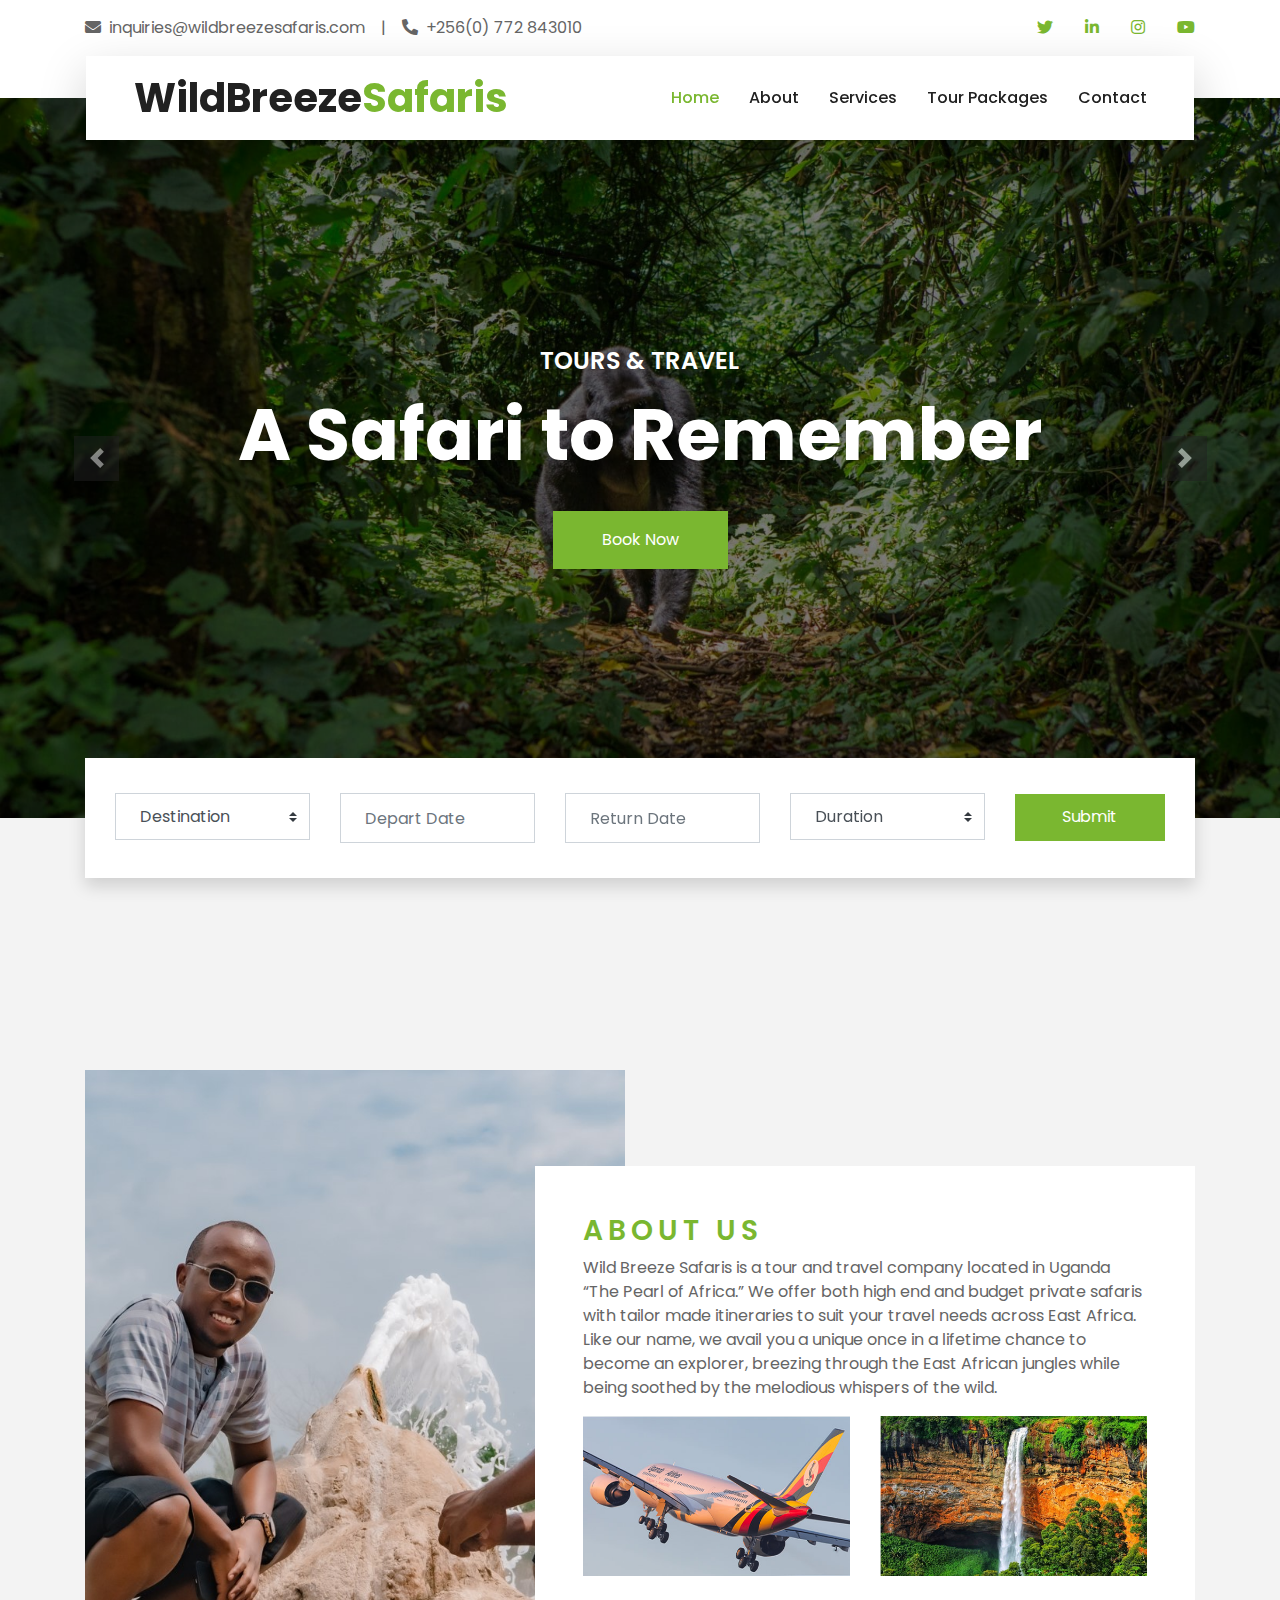
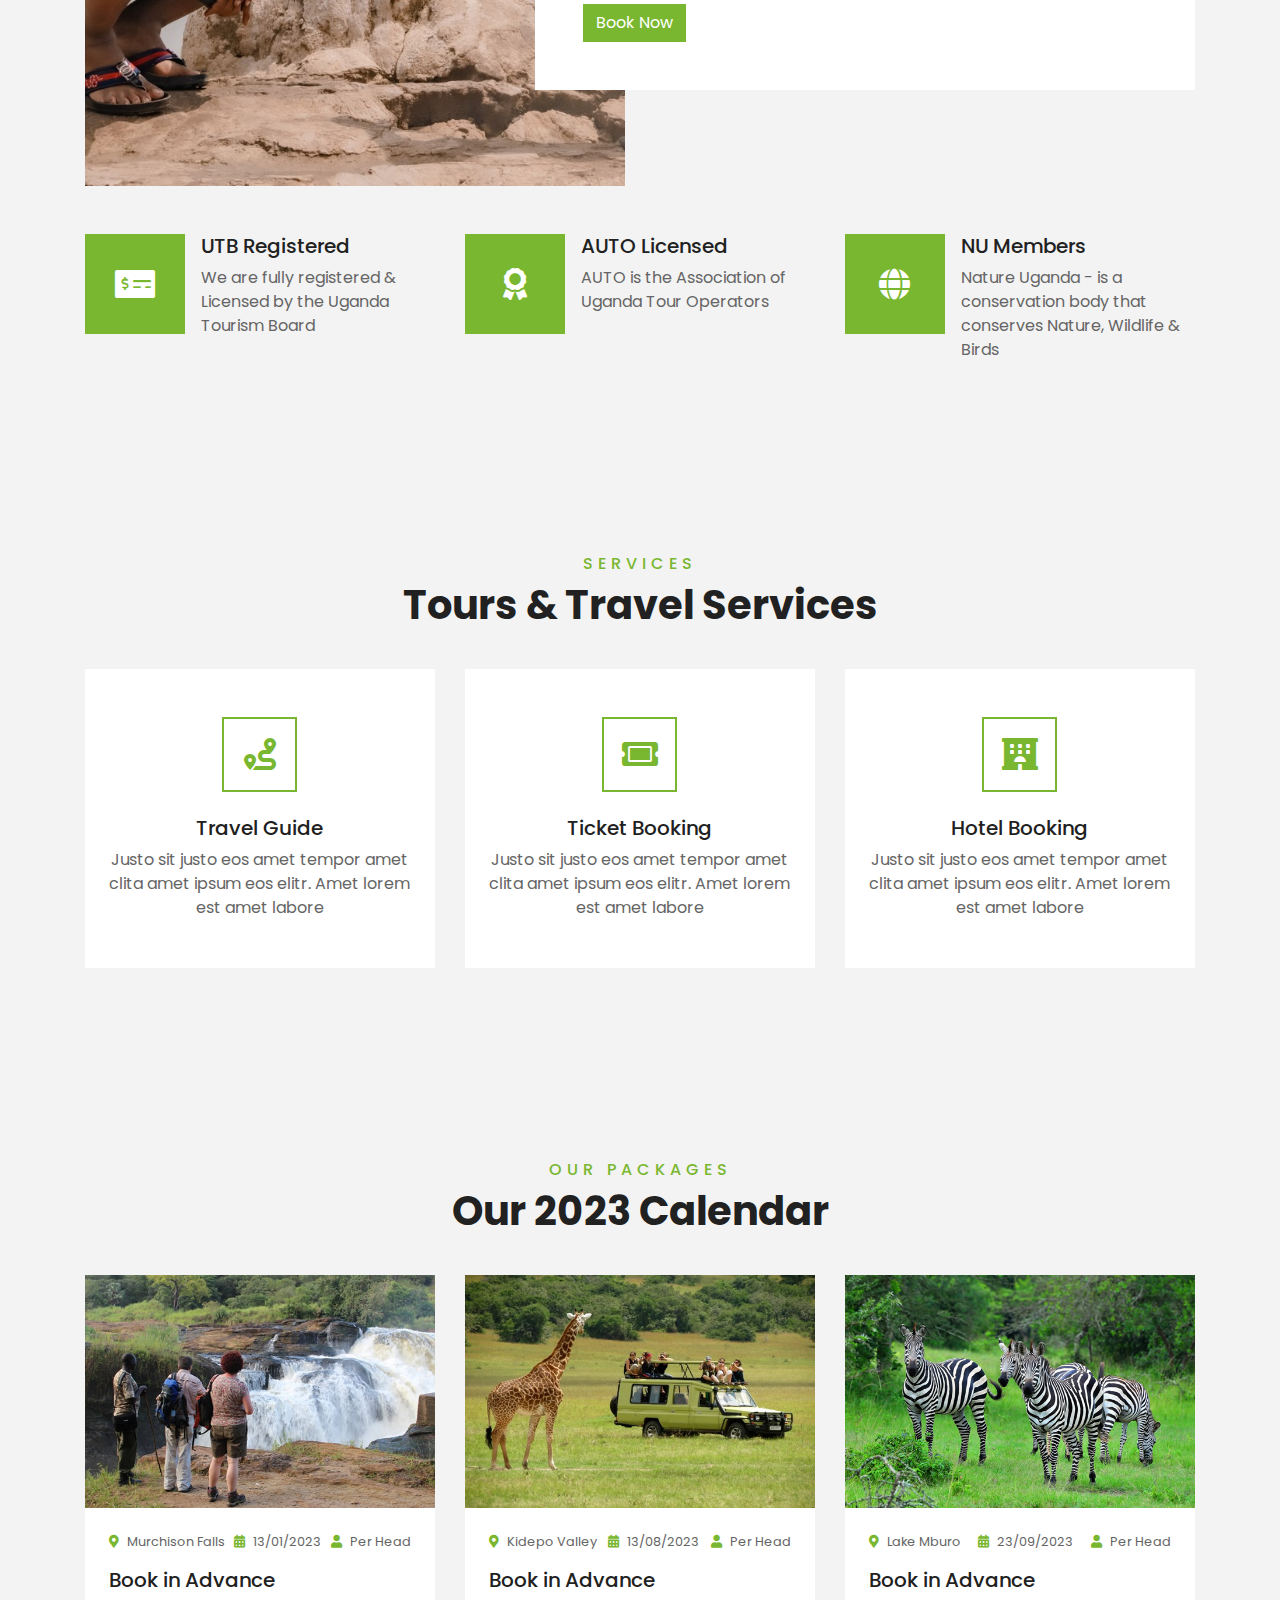
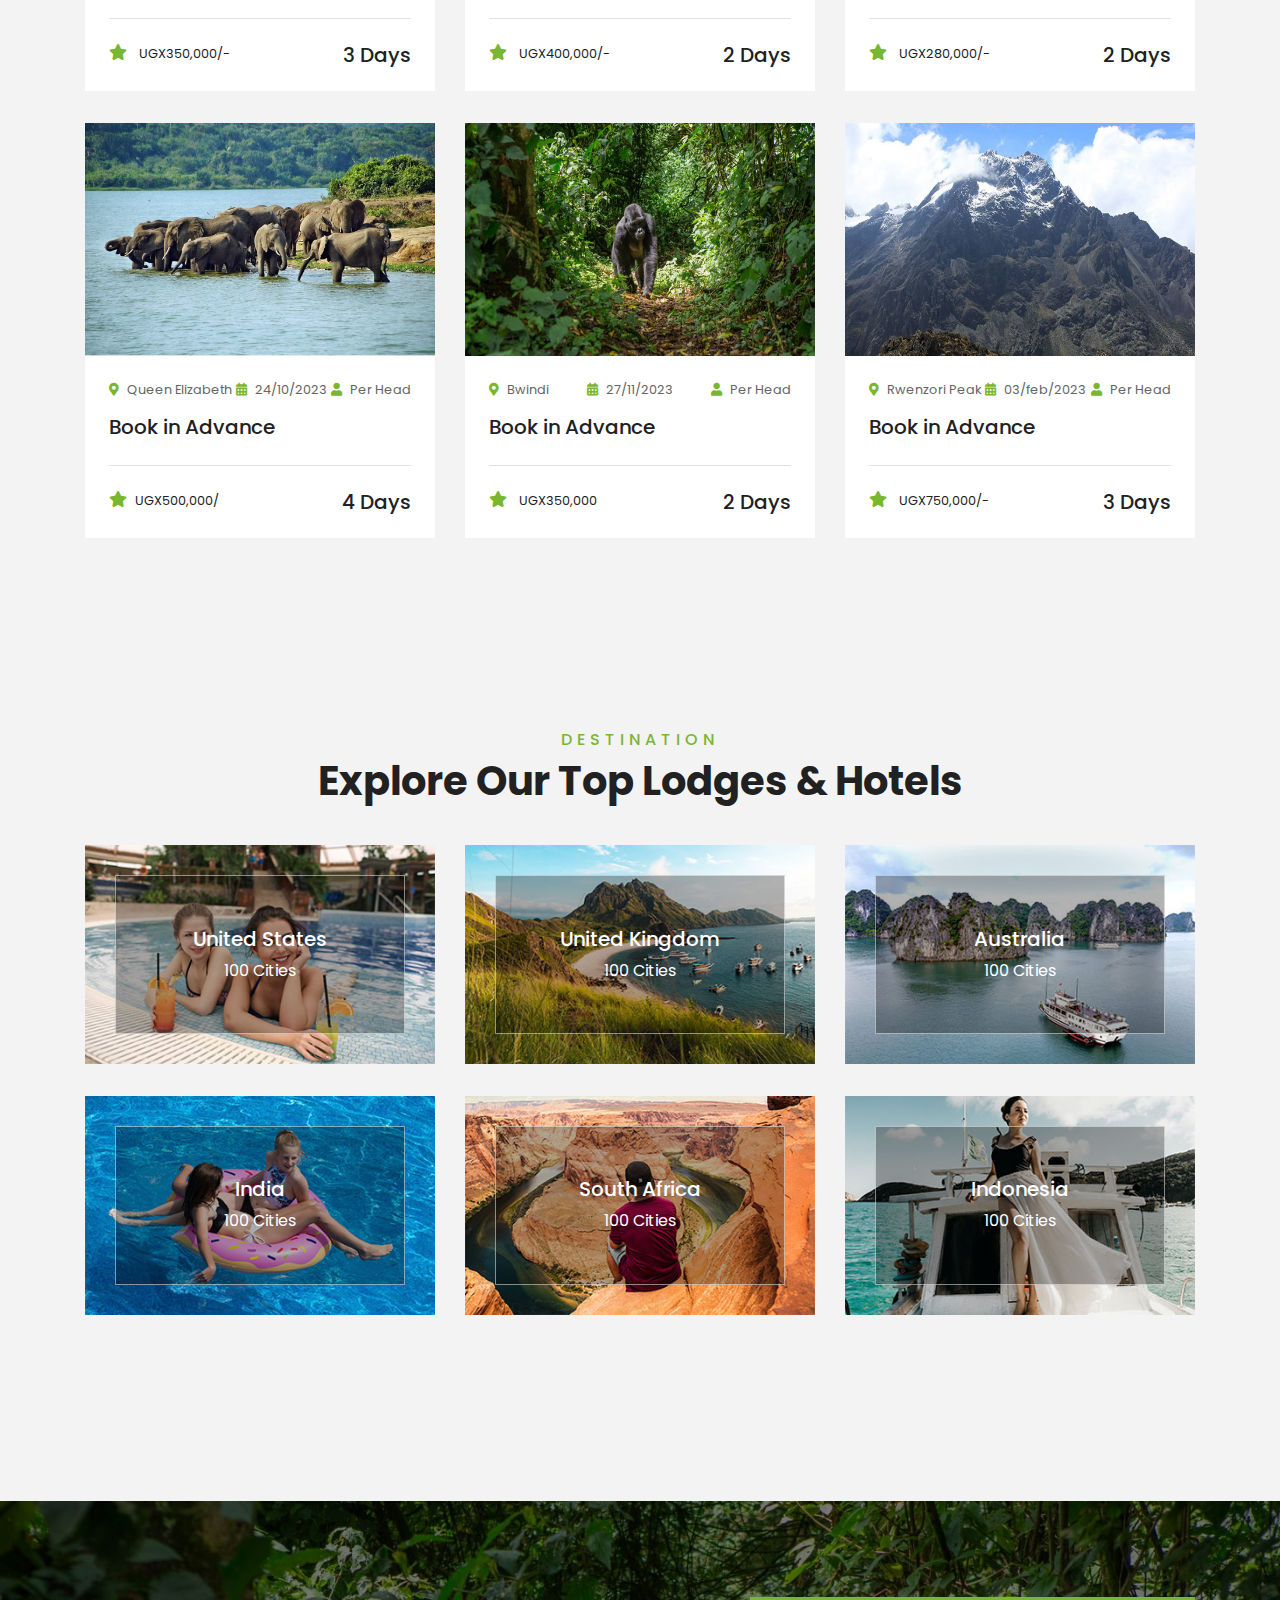
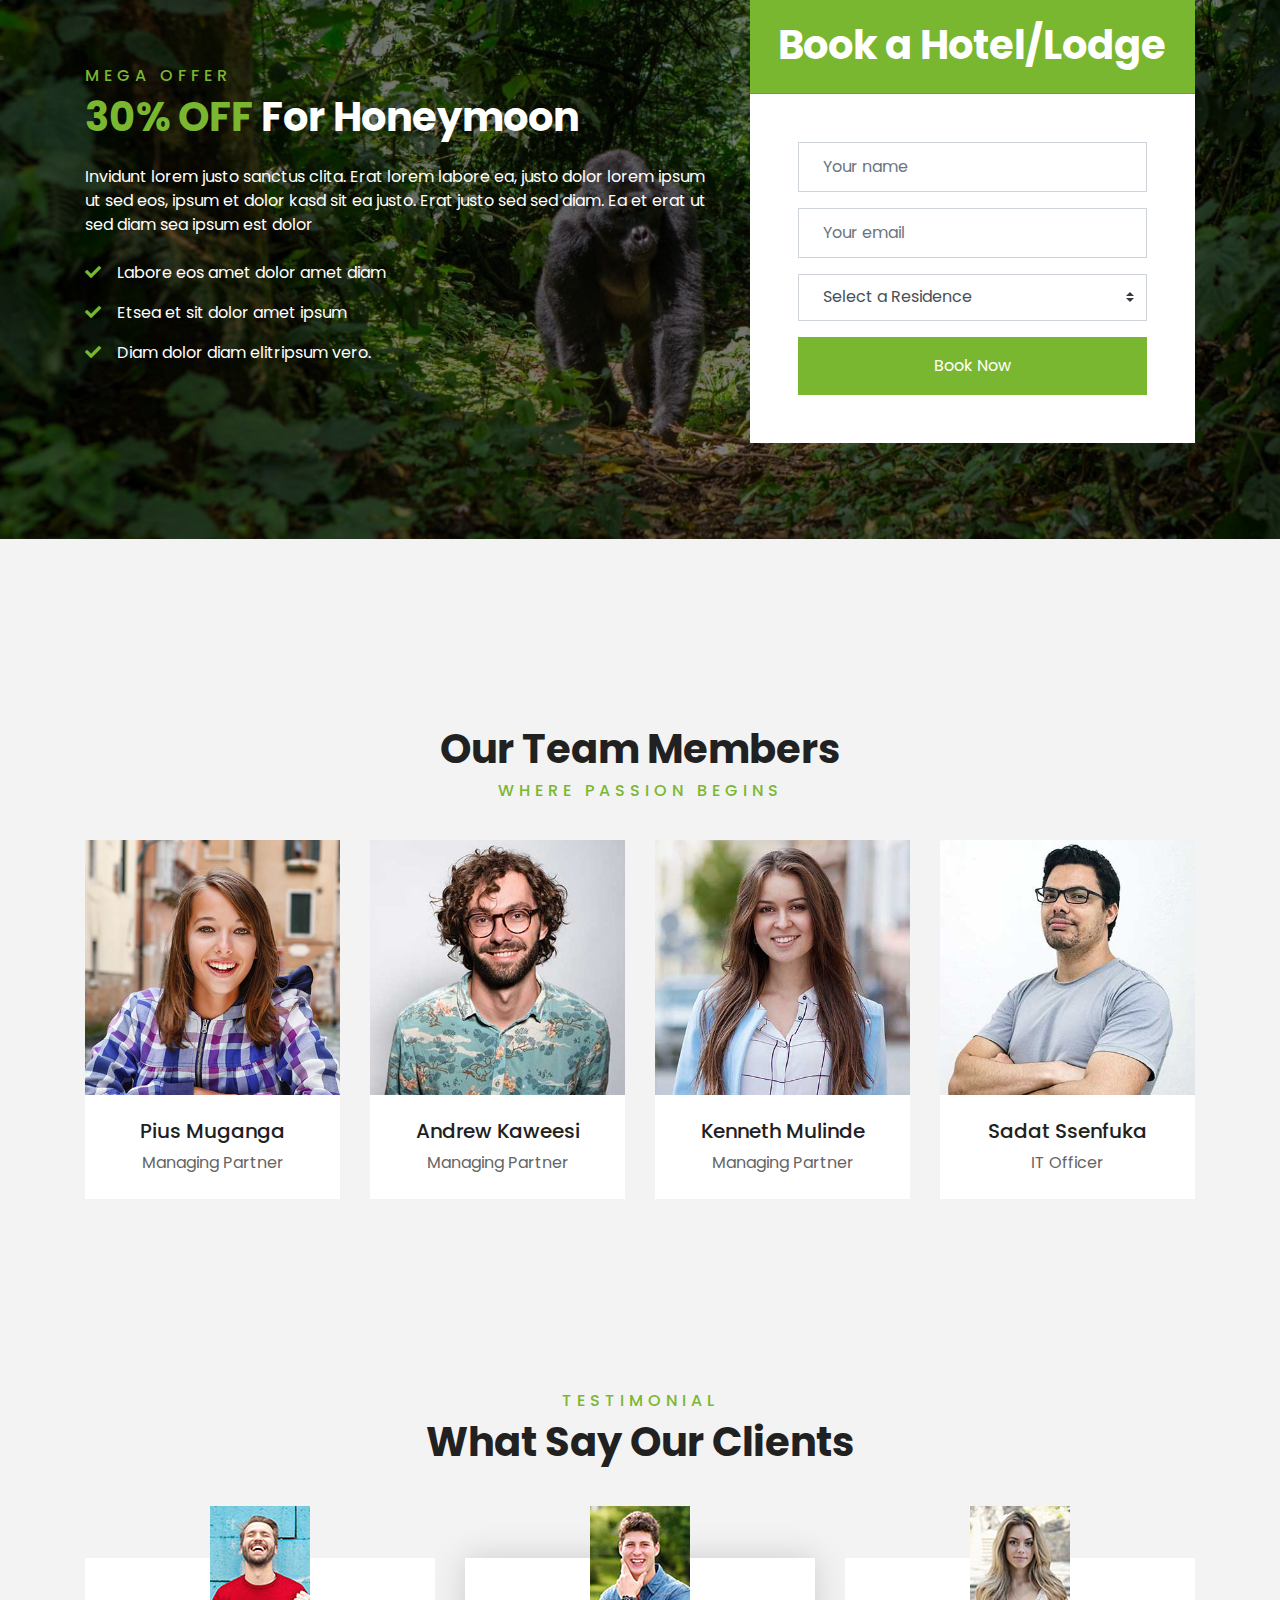
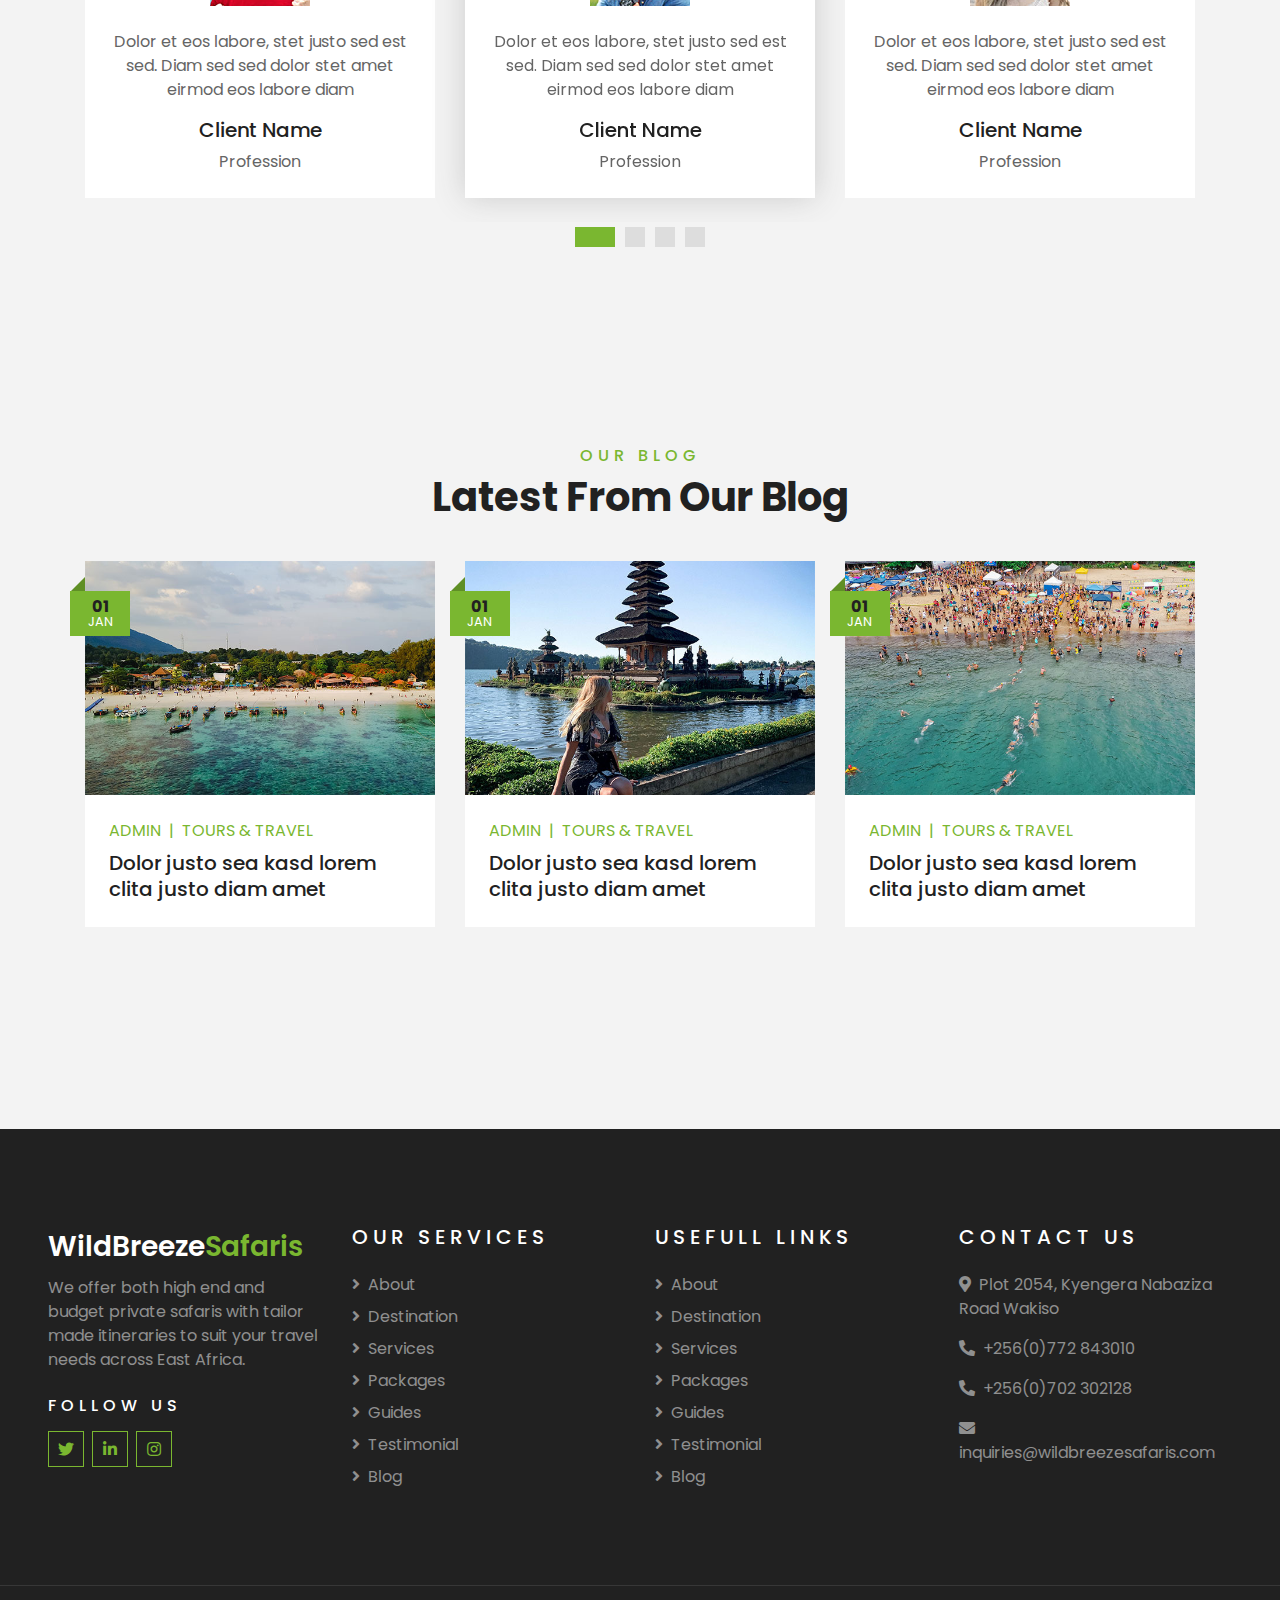
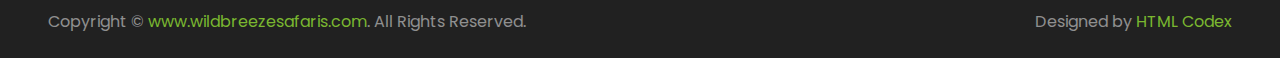
<file: wildbreezesafaris/index.html>
<!DOCTYPE html>
<html lang="en">

<head>
    <meta charset="utf-8">
    <title>Wild Breeze Safaris</title>
    <meta content="width=device-width, initial-scale=1.0" name="viewport">
    <meta content="Free HTML Templates" name="keywords">
    <meta content="Free HTML Templates" name="description">

    <!-- Favicon -->
    <link href="img/favicon.ico" rel="icon">

    <!-- Google Web Fonts -->
    <link rel="preconnect" href="https://fonts.gstatic.com">
    <link href="https://fonts.googleapis.com/css2?family=Poppins:wght@400;500;600;700&display=swap" rel="stylesheet"> 

    <!-- Font Awesome -->
    <link href="https://cdnjs.cloudflare.com/ajax/libs/font-awesome/5.10.0/css/all.min.css" rel="stylesheet">

    <!-- Libraries Stylesheet -->
    <link href="lib/owlcarousel/assets/owl.carousel.min.css" rel="stylesheet">
    <link href="lib/tempusdominus/css/tempusdominus-bootstrap-4.min.css" rel="stylesheet" />

    <!-- Customized Bootstrap Stylesheet -->
    <link href="css/style.css" rel="stylesheet">
</head>

<body>
    <!-- Topbar Start -->
    <div class="container-fluid bg-light pt-3 d-none d-lg-block">
        <div class="container">
            <div class="row">
                <div class="col-lg-6 text-center text-lg-left mb-2 mb-lg-0">
                    <div class="d-inline-flex align-items-center">
                        <p><i class="fa fa-envelope mr-2"></i>inquiries@wildbreezesafaris.com</p>
                        <p class="text-body px-3">|</p>
                        <p><i class="fa fa-phone-alt mr-2"></i>+256(0) 772 843010</p>
                    </div>
                </div>
                <div class="col-lg-6 text-center text-lg-right">
                    <div class="d-inline-flex align-items-center">
                        <a class="text-primary px-3" href="https://twitter.com/wildbreezesafrs" target="_blank">
                            <i class="fab fa-twitter"></i>
                        </a>
                        <a class="text-primary px-3" href="">
                            <i class="fab fa-linkedin-in"></i>
                        </a>
                        <a class="text-primary px-3" href="">
                            <i class="fab fa-instagram"></i>
                        </a>
                        <a class="text-primary pl-3" href="">
                            <i class="fab fa-youtube"></i>
                        </a>
                    </div>
                </div>
            </div>
        </div>
    </div>
    <!-- Topbar End -->


    <!-- Navbar Start -->
    <div class="container-fluid position-relative nav-bar p-0">
        <div class="container-lg position-relative p-0 px-lg-3" style="z-index: 9;">
            <nav class="navbar navbar-expand-lg bg-light navbar-light shadow-lg py-3 py-lg-0 pl-3 pl-lg-5">
                <a href="" class="navbar-brand">
                    <h1 class="m-0 text-primary"><span class="text-dark">WildBreeze</span>Safaris</h1>
                </a>
                <button type="button" class="navbar-toggler" data-toggle="collapse" data-target="#navbarCollapse">
                    <span class="navbar-toggler-icon"></span>
                </button>
                <div class="collapse navbar-collapse justify-content-between px-3" id="navbarCollapse">
                    <div class="navbar-nav ml-auto py-0">
                        <a href="index.html" class="nav-item nav-link active">Home</a>
                        <a href="about.html" class="nav-item nav-link">About</a>
                        <a href="service.html" class="nav-item nav-link">Services</a>
                        <a href="package.html" class="nav-item nav-link">Tour Packages</a>
                        <div class="nav-item dropdown">                        
                            <div class="dropdown-menu border-0 rounded-0 m-0">
                                <a href="blog.html" class="dropdown-item">Blog Grid</a>
                                <a href="single.html" class="dropdown-item">Blog Detail</a>
                                <a href="destination.html" class="dropdown-item">Destination</a>
                                <a href="guide.html" class="dropdown-item">Travel Guides</a>
                                <a href="testimonial.html" class="dropdown-item">Testimonial</a>
                            </div>
                        </div>
                        <a href="contact.html" class="nav-item nav-link">Contact</a>
                    </div>
                </div>
            </nav>
        </div>
    </div>
    <!-- Navbar End -->


    <!-- Carousel Start -->
    <div class="container-fluid p-0">
        <div id="header-carousel" class="carousel slide" data-ride="carousel">
            <div class="carousel-inner">
                <div class="carousel-item active">
                    <img class="w-100" src="img/carousel-1.jpg" alt="Image">
                    <div class="carousel-caption d-flex flex-column align-items-center justify-content-center">
                        <div class="p-3" style="max-width: 900px;">
                            <h4 class="text-white text-uppercase mb-md-3">Tours & Travel</h4>
                            <h1 class="display-3 text-white mb-md-4">A Safari to Remember</h1>
                            <a href="" class="btn btn-primary py-md-3 px-md-5 mt-2">Book Now</a>
                        </div>
                    </div>
                </div>
                <div class="carousel-item">
                    <img class="w-100" src="img/carousel-2.jpg" alt="Image">
                    <div class="carousel-caption d-flex flex-column align-items-center justify-content-center">
                        <div class="p-3" style="max-width: 900px;">
                            <h4 class="text-white text-uppercase mb-md-3">Tours & Travel</h4>
                            <h1 class="display-3 text-white mb-md-4">Breathe The Wild With Us</h1>
                            <a href="" class="btn btn-primary py-md-3 px-md-5 mt-2">Book Now</a>
                        </div>
                    </div>
                </div>
            </div>
            <a class="carousel-control-prev" href="#header-carousel" data-slide="prev">
                <div class="btn btn-dark" style="width: 45px; height: 45px;">
                    <span class="carousel-control-prev-icon mb-n2"></span>
                </div>
            </a>
            <a class="carousel-control-next" href="#header-carousel" data-slide="next">
                <div class="btn btn-dark" style="width: 45px; height: 45px;">
                    <span class="carousel-control-next-icon mb-n2"></span>
                </div>
            </a>
        </div>
    </div>
    <!-- Carousel End -->


    <!-- Booking Start -->
    <div class="container-fluid booking mt-5 pb-5">
        <div class="container pb-5">
            <div class="bg-light shadow" style="padding: 30px;">
                <div class="row align-items-center" style="min-height: 60px;">
                    <div class="col-md-10">
                        <div class="row">
                            <div class="col-md-3">
                                <div class="mb-3 mb-md-0">
                                    <select class="custom-select px-4" style="height: 47px;">
                                        <option selected>Destination</option>
                                        <option value="1">Destination 1</option>
                                        <option value="2">Destination 1</option>
                                        <option value="3">Destination 1</option>
                                    </select>
                                </div>
                            </div>
                            <div class="col-md-3">
                                <div class="mb-3 mb-md-0">
                                    <div class="date" id="date1" data-target-input="nearest">
                                        <input type="text" class="form-control p-4 datetimepicker-input" placeholder="Depart Date" data-target="#date1" data-toggle="datetimepicker"/>
                                    </div>
                                </div>
                            </div>
                            <div class="col-md-3">
                                <div class="mb-3 mb-md-0">
                                    <div class="date" id="date2" data-target-input="nearest">
                                        <input type="text" class="form-control p-4 datetimepicker-input" placeholder="Return Date" data-target="#date2" data-toggle="datetimepicker"/>
                                    </div>
                                </div>
                            </div>
                            <div class="col-md-3">
                                <div class="mb-3 mb-md-0">
                                    <select class="custom-select px-4" style="height: 47px;">
                                        <option selected>Duration</option>
                                        <option value="1">Duration 1</option>
                                        <option value="2">Duration 1</option>
                                        <option value="3">Duration 1</option>
                                    </select>
                                </div>
                            </div>
                        </div>
                    </div>
                    <div class="col-md-2">
                        <button class="btn btn-primary btn-block" type="submit" style="height: 47px; margin-top: -2px;">Submit</button>
                    </div>
                </div>
            </div>
        </div>
    </div>
    <!-- Booking End -->


    <!-- About Start -->
    <div class="container-fluid py-5">
        <div class="container pt-5">
            <div class="row">
                <div class="col-lg-6" style="min-height: 500px;">
                    <div class="position-relative h-100">
                        <img class="position-absolute w-100 h-100" src="img/about.jpg" style="object-fit: cover;">
                    </div>
                </div>
                <div class="col-lg-6 pt-5 pb-lg-5">
                    <div class="about-text bg-white p-4 p-lg-5 my-lg-5">
                        <h3 class="text-primary text-uppercase" style="letter-spacing: 5px;">About Us</h3>
                        <p>Wild Breeze Safaris is a tour and travel company located in Uganda “The Pearl of Africa.” We offer both high end and budget private safaris 
                            with tailor made itineraries to suit your travel needs across East Africa. Like our name, we avail you a unique once in a lifetime chance to become an explorer, 
                            breezing through the East African jungles while being soothed by the melodious whispers of the wild.</p>
                        <div class="row mb-4">
                            <div class="col-6">
                                <img class="img-fluid" src="img/about-1.jpg" alt="">
                            </div>
                            <div class="col-6">
                                <img class="img-fluid" src="img/about-2.jpg" alt="">
                            </div>
                        </div>
                        <a href="https://docs.google.com/forms/d/e/1FAIpQLScV-_zX64xfClNetYiack_gxDyOgxgqU_xbNs-TFq2QdyzS2g/viewform?usp=sf_link" target="_blank" class="btn btn-primary mt-1">Book Now</a>
                    </div>
                </div>
            </div>
        </div>
    </div>
    <!-- About End -->


    <!-- Feature Start -->
    <div class="container-fluid pb-5">
        <div class="container pb-5">
            <div class="row">
                <div class="col-md-4">
                    <div class="d-flex mb-4 mb-lg-0">
                        <div class="d-flex flex-shrink-0 align-items-center justify-content-center bg-primary mr-3" style="height: 100px; width: 100px;">
                            <i class="fa fa-2x fa-money-check-alt text-white"></i>
                        </div>
                        <div class="d-flex flex-column">
                            <h5 class="">UTB Registered</h5>
                            <p class="m-0">We are fully registered & Licensed by the Uganda Tourism Board</p>
                        </div>
                    </div>
                </div>
                <div class="col-md-4">
                    <div class="d-flex mb-4 mb-lg-0">
                        <div class="d-flex flex-shrink-0 align-items-center justify-content-center bg-primary mr-3" style="height: 100px; width: 100px;">
                            <i class="fa fa-2x fa-award text-white"></i>
                        </div>
                        <div class="d-flex flex-column">
                            <h5 class="">AUTO Licensed</h5>
                            <p class="m-0">AUTO is the Association of Uganda Tour Operators </p>
                        </div>
                    </div>
                </div>
                <div class="col-md-4">
                    <div class="d-flex mb-4 mb-lg-0">
                        <div class="d-flex flex-shrink-0 align-items-center justify-content-center bg-primary mr-3" style="height: 100px; width: 100px;">
                            <i class="fa fa-2x fa-globe text-white"></i>
                        </div>
                        <div class="d-flex flex-column">
                            <h5 class="">NU Members</h5>
                            <p class="m-0">Nature Uganda - is a conservation body that conserves Nature, Wildlife & Birds</p>
                        </div>
                    </div>
                </div>
            </div>
        </div>
    </div>
    <!-- Feature End -->

    <!-- Service Start -->
    <div class="container-fluid py-5">
        <div class="container pt-5 pb-3">
            <div class="text-center mb-3 pb-3">
                <h6 class="text-primary text-uppercase" style="letter-spacing: 5px;">Services</h6>
                <h1>Tours & Travel Services</h1>
            </div>
            <div class="row">
                <div class="col-lg-4 col-md-6 mb-4">
                    <div class="service-item bg-white text-center mb-2 py-5 px-4">
                        <i class="fa fa-2x fa-route mx-auto mb-4"></i>
                        <h5 class="mb-2">Travel Guide</h5>
                        <p class="m-0">Justo sit justo eos amet tempor amet clita amet ipsum eos elitr. Amet lorem est amet labore</p>
                    </div>
                </div>
                <div class="col-lg-4 col-md-6 mb-4">
                    <div class="service-item bg-white text-center mb-2 py-5 px-4">
                        <i class="fa fa-2x fa-ticket-alt mx-auto mb-4"></i>
                        <h5 class="mb-2">Ticket Booking</h5>
                        <p class="m-0">Justo sit justo eos amet tempor amet clita amet ipsum eos elitr. Amet lorem est amet labore</p>
                    </div>
                </div>
                <div class="col-lg-4 col-md-6 mb-4">
                    <div class="service-item bg-white text-center mb-2 py-5 px-4">
                        <i class="fa fa-2x fa-hotel mx-auto mb-4"></i>
                        <h5 class="mb-2">Hotel Booking</h5>
                        <p class="m-0">Justo sit justo eos amet tempor amet clita amet ipsum eos elitr. Amet lorem est amet labore</p>
                    </div>
                </div>
            </div>
        </div>
    </div>
    <!-- Service End -->


    <!-- Packages Start -->
    <div class="container-fluid py-5">
        <div class="container pt-5 pb-3">
            <div class="text-center mb-3 pb-3">
                <h6 class="text-primary text-uppercase" style="letter-spacing: 5px;"> Our Packages</h6>
                <h1>Our 2023 Calendar</h1>
            </div>
            <div class="row">
                <div class="col-lg-4 col-md-6 mb-4">
                    <div class="package-item bg-white mb-2">
                        <img class="img-fluid" src="img/package-1.jpg" alt="">
                        <div class="p-4">
                            <div class="d-flex justify-content-between mb-3">
                                <small class="m-0"><i class="fa fa-map-marker-alt text-primary mr-2"></i>Murchison Falls</small>
                                <small class="m-0"><i class="fa fa-calendar-alt text-primary mr-2"></i>13/01/2023</small>
                                <small class="m-0"><i class="fa fa-user text-primary mr-2"></i>Per Head</small>
                            </div>
                            <a class="h5 text-decoration-none" href="https://docs.google.com/forms/d/e/1FAIpQLScV-_zX64xfClNetYiack_gxDyOgxgqU_xbNs-TFq2QdyzS2g/viewform?usp=sf_link">Book in Advance</a>
                            <div class="border-top mt-4 pt-4">
                                <div class="d-flex justify-content-between">
                                    <h6 class="m-0"><i class="fa fa-star text-primary mr-2"></i> <small>UGX350,000/-</small></h6>
                                    <h5 class="m-0">3 Days </h5>
                                </div>
                            </div>
                        </div>
                    </div>
                </div>
                <div class="col-lg-4 col-md-6 mb-4">
                    <div class="package-item bg-white mb-2">
                        <img class="img-fluid" src="img/package-2.jpg" alt="">
                        <div class="p-4">
                            <div class="d-flex justify-content-between mb-3">
                                <small class="m-0"><i class="fa fa-map-marker-alt text-primary mr-2"></i>Kidepo Valley</small>
                                <small class="m-0"><i class="fa fa-calendar-alt text-primary mr-2"></i>13/08/2023</small>
                                <small class="m-0"><i class="fa fa-user text-primary mr-2"></i>Per Head</small>
                            </div>
                            <a class="h5 text-decoration-none" href="https://docs.google.com/forms/d/e/1FAIpQLScV-_zX64xfClNetYiack_gxDyOgxgqU_xbNs-TFq2QdyzS2g/viewform?usp=sf_link">Book in Advance</a>
                            <div class="border-top mt-4 pt-4">
                                <div class="d-flex justify-content-between">
                                    <h6 class="m-0"><i class="fa fa-star text-primary mr-2"></i> <small>UGX400,000/-</small></h6>
                                    <h5 class="m-0">2 Days</h5>
                                </div>
                            </div>
                        </div>
                    </div>
                </div>
                <div class="col-lg-4 col-md-6 mb-4">
                    <div class="package-item bg-white mb-2">
                        <img class="img-fluid" src="img/package-3.jpg" alt="">
                        <div class="p-4">
                            <div class="d-flex justify-content-between mb-3">
                                <small class="m-0"><i class="fa fa-map-marker-alt text-primary mr-2"></i>Lake Mburo</small>
                                <small class="m-0"><i class="fa fa-calendar-alt text-primary mr-2"></i>23/09/2023</small>
                                <small class="m-0"><i class="fa fa-user text-primary mr-2"></i>Per Head</small>
                            </div>
                            <a class="h5 text-decoration-none" href="https://docs.google.com/forms/d/e/1FAIpQLScV-_zX64xfClNetYiack_gxDyOgxgqU_xbNs-TFq2QdyzS2g/viewform?usp=sf_link">Book in Advance</a>
                            <div class="border-top mt-4 pt-4">
                                <div class="d-flex justify-content-between">
                                    <h6 class="m-0"><i class="fa fa-star text-primary mr-2"></i> <small>UGX280,000/-</small></h6>
                                    <h5 class="m-0">2 Days</h5>
                                </div>
                            </div>
                        </div>
                    </div>
                </div>
                <div class="col-lg-4 col-md-6 mb-4">
                    <div class="package-item bg-white mb-2">
                        <img class="img-fluid" src="img/package-4.jpg" alt="">
                        <div class="p-4">
                            <div class="d-flex justify-content-between mb-3">
                                <small class="m-0"><i class="fa fa-map-marker-alt text-primary mr-2"></i>Queen Elizabeth</small>
                                <small class="m-0"><i class="fa fa-calendar-alt text-primary mr-2"></i>24/10/2023</small>
                                <small class="m-0"><i class="fa fa-user text-primary mr-2"></i>Per Head</small>
                            </div>
                            <a class="h5 text-decoration-none" href="https://docs.google.com/forms/d/e/1FAIpQLScV-_zX64xfClNetYiack_gxDyOgxgqU_xbNs-TFq2QdyzS2g/viewform?usp=sf_link">Book in Advance</a>
                            <div class="border-top mt-4 pt-4">
                                <div class="d-flex justify-content-between">
                                    <h6 class="m-0"><i class="fa fa-star text-primary mr-2"></i><small>UGX500,000/</small></h6>
                                    <h5 class="m-0">4 Days</h5>
                                </div>
                            </div>
                        </div>
                    </div>
                </div>
                <div class="col-lg-4 col-md-6 mb-4">
                    <div class="package-item bg-white mb-2">
                        <img class="img-fluid" src="img/package-5.jpg" alt="">
                        <div class="p-4">
                            <div class="d-flex justify-content-between mb-3">
                                <small class="m-0"><i class="fa fa-map-marker-alt text-primary mr-2"></i>Bwindi</small>
                                <small class="m-0"><i class="fa fa-calendar-alt text-primary mr-2"></i>27/11/2023</small>
                                <small class="m-0"><i class="fa fa-user text-primary mr-2"></i>Per Head</small>
                            </div>
                            <a class="h5 text-decoration-none" href="https://docs.google.com/forms/d/e/1FAIpQLScV-_zX64xfClNetYiack_gxDyOgxgqU_xbNs-TFq2QdyzS2g/viewform?usp=sf_link">Book in Advance</a>
                            <div class="border-top mt-4 pt-4">
                                <div class="d-flex justify-content-between">
                                    <h6 class="m-0"><i class="fa fa-star text-primary mr-2"></i> <small>UGX350,000</small></h6>
                                    <h5 class="m-0">2 Days</h5>
                                </div>
                            </div>
                        </div>
                    </div>
                </div>
                <div class="col-lg-4 col-md-6 mb-4">
                    <div class="package-item bg-white mb-2">
                        <img class="img-fluid" src="img/package-6.jpg" alt="">
                        <div class="p-4">
                            <div class="d-flex justify-content-between mb-3">
                                <small class="m-0"><i class="fa fa-map-marker-alt text-primary mr-2"></i>Rwenzori Peak</small>
                                <small class="m-0"><i class="fa fa-calendar-alt text-primary mr-2"></i>03/feb/2023</small>
                                <small class="m-0"><i class="fa fa-user text-primary mr-2"></i>Per Head</small>
                            </div>
                            <a class="h5 text-decoration-none" href="https://docs.google.com/forms/d/e/1FAIpQLScV-_zX64xfClNetYiack_gxDyOgxgqU_xbNs-TFq2QdyzS2g/viewform?usp=sf_link">Book in Advance</a>
                            <div class="border-top mt-4 pt-4">
                                <div class="d-flex justify-content-between">
                                    <h6 class="m-0"><i class="fa fa-star text-primary mr-2"></i> <small>UGX750,000/-</small></h6>
                                    <h5 class="m-0">3 Days</h5>
                                </div>
                            </div>
                        </div>
                    </div>
                </div>
            </div>
        </div>
    </div>
    <!-- Packages End -->



    <!-- Destination Start -->
    <div class="container-fluid py-5">
        <div class="container pt-5 pb-3">
            <div class="text-center mb-3 pb-3">
                <h6 class="text-primary text-uppercase" style="letter-spacing: 5px;">Destination</h6>
                <h1>Explore Our Top Lodges & Hotels</h1>
            </div>
            <div class="row">
                <div class="col-lg-4 col-md-6 mb-4">
                    <div class="destination-item position-relative overflow-hidden mb-2">
                        <img class="img-fluid" src="img/destination-1.jpg" alt="">
                        <a class="destination-overlay text-white text-decoration-none" href="">
                            <h5 class="text-white">United States</h5>
                            <span>100 Cities</span>
                        </a>
                    </div>
                </div>
                <div class="col-lg-4 col-md-6 mb-4">
                    <div class="destination-item position-relative overflow-hidden mb-2">
                        <img class="img-fluid" src="img/destination-2.jpg" alt="">
                        <a class="destination-overlay text-white text-decoration-none" href="">
                            <h5 class="text-white">United Kingdom</h5>
                            <span>100 Cities</span>
                        </a>
                    </div>
                </div>
                <div class="col-lg-4 col-md-6 mb-4">
                    <div class="destination-item position-relative overflow-hidden mb-2">
                        <img class="img-fluid" src="img/destination-3.jpg" alt="">
                        <a class="destination-overlay text-white text-decoration-none" href="">
                            <h5 class="text-white">Australia</h5>
                            <span>100 Cities</span>
                        </a>
                    </div>
                </div>
                <div class="col-lg-4 col-md-6 mb-4">
                    <div class="destination-item position-relative overflow-hidden mb-2">
                        <img class="img-fluid" src="img/destination-4.jpg" alt="">
                        <a class="destination-overlay text-white text-decoration-none" href="">
                            <h5 class="text-white">India</h5>
                            <span>100 Cities</span>
                        </a>
                    </div>
                </div>
                <div class="col-lg-4 col-md-6 mb-4">
                    <div class="destination-item position-relative overflow-hidden mb-2">
                        <img class="img-fluid" src="img/destination-5.jpg" alt="">
                        <a class="destination-overlay text-white text-decoration-none" href="">
                            <h5 class="text-white">South Africa</h5>
                            <span>100 Cities</span>
                        </a>
                    </div>
                </div>
                <div class="col-lg-4 col-md-6 mb-4">
                    <div class="destination-item position-relative overflow-hidden mb-2">
                        <img class="img-fluid" src="img/destination-6.jpg" alt="">
                        <a class="destination-overlay text-white text-decoration-none" href="">
                            <h5 class="text-white">Indonesia</h5>
                            <span>100 Cities</span>
                        </a>
                    </div>
                </div>
            </div>
        </div>
    </div>
    <!-- Destination Start -->

    <!-- Registration Start -->
    <div class="container-fluid bg-registration py-5" style="margin: 90px 0;">
        <div class="container py-5">
            <div class="row align-items-center">
                <div class="col-lg-7 mb-5 mb-lg-0">
                    <div class="mb-4">
                        <h6 class="text-primary text-uppercase" style="letter-spacing: 5px;">Mega Offer</h6>
                        <h1 class="text-white"><span class="text-primary">30% OFF</span> For Honeymoon</h1>
                    </div>
                    <p class="text-white">Invidunt lorem justo sanctus clita. Erat lorem labore ea, justo dolor lorem ipsum ut sed eos,
                        ipsum et dolor kasd sit ea justo. Erat justo sed sed diam. Ea et erat ut sed diam sea ipsum est
                        dolor</p>
                    <ul class="list-inline text-white m-0">
                        <li class="py-2"><i class="fa fa-check text-primary mr-3"></i>Labore eos amet dolor amet diam</li>
                        <li class="py-2"><i class="fa fa-check text-primary mr-3"></i>Etsea et sit dolor amet ipsum</li>
                        <li class="py-2"><i class="fa fa-check text-primary mr-3"></i>Diam dolor diam elitripsum vero.</li>
                    </ul>
                </div>
                <div class="col-lg-5">
                    <div class="card border-0">
                        <div class="card-header bg-primary text-center p-4">
                            <h1 class="text-white m-0">Book a Hotel/Lodge</h1>
                        </div>
                        <div class="card-body rounded-bottom bg-white p-5">
                            <form>
                                <div class="form-group">
                                    <input type="text" class="form-control p-4" placeholder="Your name" required="required" />
                                </div>
                                <div class="form-group">
                                    <input type="email" class="form-control p-4" placeholder="Your email" required="required" />
                                </div>
                                <div class="form-group">
                                    <select class="custom-select px-4" style="height: 47px;">
                                        <option selected>Select a Residence</option>
                                        <option value="1">Sheraton Kampala</option>
                                        <option value="2">Kidepo Valley</option>
                                        <option value="3">Queen Elizabeth National Park</option>
                                    </select>
                                </div>
                                <div>
                                    <button class="btn btn-primary btn-block py-3" type="submit">Book Now</button>
                                </div>
                            </form>
                        </div>
                    </div>
                </div>
            </div>
        </div>
    </div>
    <!-- Registration End -->


    <!-- Team Start -->
    <div class="container-fluid py-5">
        <div class="container pt-5 pb-3">
            <div class="text-center mb-3 pb-3">
                <h1>Our Team Members</h1>
                <h6 class="text-primary text-uppercase" style="letter-spacing: 5px;">Where Passion Begins</h6>       
            </div>
            <div class="row">
                <div class="col-lg-3 col-md-4 col-sm-6 pb-2">
                    <div class="team-item bg-white mb-4">
                        <div class="team-img position-relative overflow-hidden">
                            <img class="img-fluid w-100" src="img/team-1.jpg" alt="">
                            <div class="team-social">
                                <a class="btn btn-outline-primary btn-square" href=""><i class="fab fa-twitter"></i></a>
                                <a class="btn btn-outline-primary btn-square" href=""><i class="fab fa-facebook-f"></i></a>
                                <a class="btn btn-outline-primary btn-square" href=""><i class="fab fa-instagram"></i></a>
                                <a class="btn btn-outline-primary btn-square" href=""><i class="fab fa-linkedin-in"></i></a>
                            </div>
                        </div>
                        <div class="text-center py-4">
                            <h5 class="text-truncate">Pius Muganga</h5>
                            <p class="m-0">Managing Partner</p>
                        </div>
                    </div>
                </div>
                <div class="col-lg-3 col-md-4 col-sm-6 pb-2">
                    <div class="team-item bg-white mb-4">
                        <div class="team-img position-relative overflow-hidden">
                            <img class="img-fluid w-100" src="img/team-2.jpg" alt="">
                            <div class="team-social">
                                <a class="btn btn-outline-primary btn-square" href=""><i class="fab fa-twitter"></i></a>
                                <a class="btn btn-outline-primary btn-square" href=""><i class="fab fa-facebook-f"></i></a>
                                <a class="btn btn-outline-primary btn-square" href=""><i class="fab fa-instagram"></i></a>
                                <a class="btn btn-outline-primary btn-square" href=""><i class="fab fa-linkedin-in"></i></a>
                            </div>
                        </div>
                        <div class="text-center py-4">
                            <h5 class="text-truncate">Andrew Kaweesi</h5>
                            <p class="m-0">Managing Partner</p>
                        </div>
                    </div>
                </div>
                <div class="col-lg-3 col-md-4 col-sm-6 pb-2">
                    <div class="team-item bg-white mb-4">
                        <div class="team-img position-relative overflow-hidden">
                            <img class="img-fluid w-100" src="img/team-3.jpg" alt="">
                            <div class="team-social">
                                <a class="btn btn-outline-primary btn-square" href=""><i class="fab fa-twitter"></i></a>
                                <a class="btn btn-outline-primary btn-square" href=""><i class="fab fa-facebook-f"></i></a>
                                <a class="btn btn-outline-primary btn-square" href=""><i class="fab fa-instagram"></i></a>
                                <a class="btn btn-outline-primary btn-square" href=""><i class="fab fa-linkedin-in"></i></a>
                            </div>
                        </div>
                        <div class="text-center py-4">
                            <h5 class="text-truncate">Kenneth Mulinde</h5>
                            <p class="m-0">Managing Partner</p>
                        </div>
                    </div>
                </div>
                <div class="col-lg-3 col-md-4 col-sm-6 pb-2">
                    <div class="team-item bg-white mb-4">
                        <div class="team-img position-relative overflow-hidden">
                            <img class="img-fluid w-100" src="img/team-4.jpg" alt="">
                            <div class="team-social">
                                <a class="btn btn-outline-primary btn-square" href=""><i class="fab fa-twitter"></i></a>
                                <a class="btn btn-outline-primary btn-square" href=""><i class="fab fa-facebook-f"></i></a>
                                <a class="btn btn-outline-primary btn-square" href=""><i class="fab fa-instagram"></i></a>
                                <a class="btn btn-outline-primary btn-square" href=""><i class="fab fa-linkedin-in"></i></a>
                            </div>
                        </div>
                        <div class="text-center py-4">
                            <h5 class="text-truncate">Sadat Ssenfuka</h5>
                            <p class="m-0">IT Officer</p>
                        </div>
                    </div>
                </div>
            </div>
        </div>
    </div>
    <!-- Team End -->


    <!-- Testimonial Start -->
    <div class="container-fluid py-5">
        <div class="container py-5">
            <div class="text-center mb-3 pb-3">
                <h6 class="text-primary text-uppercase" style="letter-spacing: 5px;">Testimonial</h6>
                <h1>What Say Our Clients</h1>
            </div>
            <div class="owl-carousel testimonial-carousel">
                <div class="text-center pb-4">
                    <img class="img-fluid mx-auto" src="img/testimonial-1.jpg" style="width: 100px; height: 100px;" >
                    <div class="testimonial-text bg-white p-4 mt-n5">
                        <p class="mt-5">Dolor et eos labore, stet justo sed est sed. Diam sed sed dolor stet amet eirmod eos labore diam
                        </p>
                        <h5 class="text-truncate">Client Name</h5>
                        <span>Profession</span>
                    </div>
                </div>
                <div class="text-center">
                    <img class="img-fluid mx-auto" src="img/testimonial-2.jpg" style="width: 100px; height: 100px;" >
                    <div class="testimonial-text bg-white p-4 mt-n5">
                        <p class="mt-5">Dolor et eos labore, stet justo sed est sed. Diam sed sed dolor stet amet eirmod eos labore diam
                        </p>
                        <h5 class="text-truncate">Client Name</h5>
                        <span>Profession</span>
                    </div>
                </div>
                <div class="text-center">
                    <img class="img-fluid mx-auto" src="img/testimonial-3.jpg" style="width: 100px; height: 100px;" >
                    <div class="testimonial-text bg-white p-4 mt-n5">
                        <p class="mt-5">Dolor et eos labore, stet justo sed est sed. Diam sed sed dolor stet amet eirmod eos labore diam
                        </p>
                        <h5 class="text-truncate">Client Name</h5>
                        <span>Profession</span>
                    </div>
                </div>
                <div class="text-center">
                    <img class="img-fluid mx-auto" src="img/testimonial-4.jpg" style="width: 100px; height: 100px;" >
                    <div class="testimonial-text bg-white p-4 mt-n5">
                        <p class="mt-5">Dolor et eos labore, stet justo sed est sed. Diam sed sed dolor stet amet eirmod eos labore diam
                        </p>
                        <h5 class="text-truncate">Client Name</h5>
                        <span>Profession</span>
                    </div>
                </div>
            </div>
        </div>
    </div>
    <!-- Testimonial End -->


    <!-- Blog Start -->
    <div class="container-fluid py-5">
        <div class="container pt-5 pb-3">
            <div class="text-center mb-3 pb-3">
                <h6 class="text-primary text-uppercase" style="letter-spacing: 5px;">Our Blog</h6>
                <h1>Latest From Our Blog</h1>
            </div>
            <div class="row pb-3">
                <div class="col-lg-4 col-md-6 mb-4 pb-2">
                    <div class="blog-item">
                        <div class="position-relative">
                            <img class="img-fluid w-100" src="img/blog-1.jpg" alt="">
                            <div class="blog-date">
                                <h6 class="font-weight-bold mb-n1">01</h6>
                                <small class="text-white text-uppercase">Jan</small>
                            </div>
                        </div>
                        <div class="bg-white p-4">
                            <div class="d-flex mb-2">
                                <a class="text-primary text-uppercase text-decoration-none" href="">Admin</a>
                                <span class="text-primary px-2">|</span>
                                <a class="text-primary text-uppercase text-decoration-none" href="">Tours & Travel</a>
                            </div>
                            <a class="h5 m-0 text-decoration-none" href="">Dolor justo sea kasd lorem clita justo diam amet</a>
                        </div>
                    </div>
                </div>
                <div class="col-lg-4 col-md-6 mb-4 pb-2">
                    <div class="blog-item">
                        <div class="position-relative">
                            <img class="img-fluid w-100" src="img/blog-2.jpg" alt="">
                            <div class="blog-date">
                                <h6 class="font-weight-bold mb-n1">01</h6>
                                <small class="text-white text-uppercase">Jan</small>
                            </div>
                        </div>
                        <div class="bg-white p-4">
                            <div class="d-flex mb-2">
                                <a class="text-primary text-uppercase text-decoration-none" href="">Admin</a>
                                <span class="text-primary px-2">|</span>
                                <a class="text-primary text-uppercase text-decoration-none" href="">Tours & Travel</a>
                            </div>
                            <a class="h5 m-0 text-decoration-none" href="">Dolor justo sea kasd lorem clita justo diam amet</a>
                        </div>
                    </div>
                </div>
                <div class="col-lg-4 col-md-6 mb-4 pb-2">
                    <div class="blog-item">
                        <div class="position-relative">
                            <img class="img-fluid w-100" src="img/blog-3.jpg" alt="">
                            <div class="blog-date">
                                <h6 class="font-weight-bold mb-n1">01</h6>
                                <small class="text-white text-uppercase">Jan</small>
                            </div>
                        </div>
                        <div class="bg-white p-4">
                            <div class="d-flex mb-2">
                                <a class="text-primary text-uppercase text-decoration-none" href="">Admin</a>
                                <span class="text-primary px-2">|</span>
                                <a class="text-primary text-uppercase text-decoration-none" href="">Tours & Travel</a>
                            </div>
                            <a class="h5 m-0 text-decoration-none" href="">Dolor justo sea kasd lorem clita justo diam amet</a>
                        </div>
                    </div>
                </div>
            </div>
        </div>
    </div>
    <!-- Blog End -->


    <!-- Footer Start -->
    <div class="container-fluid bg-dark text-white-50 py-5 px-sm-3 px-lg-5" style="margin-top: 90px;">
        <div class="row pt-5">
            <div class="col-lg-3 col-md-6 mb-5">
                <a href="" class="navbar-brand">
                    <h3 class="text-primary"><span class="text-white">WildBreeze</span>Safaris</h3>
                </a>
                <p>We offer both high end and budget private safaris with tailor made itineraries to suit your travel needs across East Africa.</p>
                <h6 class="text-white text-uppercase mt-4 mb-3" style="letter-spacing: 5px;">Follow Us</h6>
                <div class="d-flex justify-content-start">
                    <a class="btn btn-outline-primary btn-square mr-2" href="https://twitter.com/wildbreezesafrs"><i class="fab fa-twitter"></i></a>
                    <!--<a class="btn btn-outline-primary btn-square mr-2" href="#"><i class="fab fa-facebook-f"></i></a> -->
                    <a class="btn btn-outline-primary btn-square mr-2" href="#"><i class="fab fa-linkedin-in"></i></a>
                    <a class="btn btn-outline-primary btn-square" href="#"><i class="fab fa-instagram"></i></a>
                </div>
            </div>
            <div class="col-lg-3 col-md-6 mb-5">
                <h5 class="text-white text-uppercase mb-4" style="letter-spacing: 5px;">Our Services</h5>
                <div class="d-flex flex-column justify-content-start">
                    <a class="text-white-50 mb-2" href="#"><i class="fa fa-angle-right mr-2"></i>About</a>
                    <a class="text-white-50 mb-2" href="#"><i class="fa fa-angle-right mr-2"></i>Destination</a>
                    <a class="text-white-50 mb-2" href="#"><i class="fa fa-angle-right mr-2"></i>Services</a>
                    <a class="text-white-50 mb-2" href="#"><i class="fa fa-angle-right mr-2"></i>Packages</a>
                    <a class="text-white-50 mb-2" href="#"><i class="fa fa-angle-right mr-2"></i>Guides</a>
                    <a class="text-white-50 mb-2" href="#"><i class="fa fa-angle-right mr-2"></i>Testimonial</a>
                    <a class="text-white-50" href="#"><i class="fa fa-angle-right mr-2"></i>Blog</a>
                </div>
            </div>
            <div class="col-lg-3 col-md-6 mb-5">
                <h5 class="text-white text-uppercase mb-4" style="letter-spacing: 5px;">Usefull Links</h5>
                <div class="d-flex flex-column justify-content-start">
                    <a class="text-white-50 mb-2" href="#"><i class="fa fa-angle-right mr-2"></i>About</a>
                    <a class="text-white-50 mb-2" href="#"><i class="fa fa-angle-right mr-2"></i>Destination</a>
                    <a class="text-white-50 mb-2" href="#"><i class="fa fa-angle-right mr-2"></i>Services</a>
                    <a class="text-white-50 mb-2" href="#"><i class="fa fa-angle-right mr-2"></i>Packages</a>
                    <a class="text-white-50 mb-2" href="#"><i class="fa fa-angle-right mr-2"></i>Guides</a>
                    <a class="text-white-50 mb-2" href="#"><i class="fa fa-angle-right mr-2"></i>Testimonial</a>
                    <a class="text-white-50" href="#"><i class="fa fa-angle-right mr-2"></i>Blog</a>
                </div>
            </div>
            <div class="col-lg-3 col-md-6 mb-5">
                <h5 class="text-white text-uppercase mb-4" style="letter-spacing: 5px;">Contact Us</h5>
                <p><i class="fa fa-map-marker-alt mr-2"></i>Plot 2054, Kyengera Nabaziza Road Wakiso</p>
                <p><i class="fa fa-phone-alt mr-2"></i>+256(0)772 843010</p>
                <p><i class="fa fa-phone-alt mr-2"></i>+256(0)702 302128</p>
                <p><i class="fa fa-envelope mr-2"></i>inquiries@wildbreezesafaris.com</p>
                <div class="w-100">
            
                    </div>
                </div>
            </div>
        </div>
    </div>
    <div class="container-fluid bg-dark text-white border-top py-4 px-sm-3 px-md-5" style="border-color: rgba(256, 256, 256, .1) !important;">
        <div class="row">
            <div class="col-lg-6 text-center text-md-left mb-3 mb-md-0">
                <p class="m-0 text-white-50">Copyright &copy; <a href="#">www.wildbreezesafaris.com</a>. All Rights Reserved.</a>
                </p>
            </div>
            <div class="col-lg-6 text-center text-md-right">
                <p class="m-0 text-white-50">Designed by <a href="https://htmlcodex.com">HTML Codex</a>
                </p>
            </div>
        </div>
    </div>
    <!-- Footer End -->


    <!-- Back to Top -->
    <a href="#" class="btn btn-lg btn-primary btn-lg-square back-to-top"><i class="fa fa-angle-double-up"></i></a>


    <!-- JavaScript Libraries -->
    <script src="https://code.jquery.com/jquery-3.4.1.min.js"></script>
    <script src="https://stackpath.bootstrapcdn.com/bootstrap/4.4.1/js/bootstrap.bundle.min.js"></script>
    <script src="lib/easing/easing.min.js"></script>
    <script src="lib/owlcarousel/owl.carousel.min.js"></script>
    <script src="lib/tempusdominus/js/moment.min.js"></script>
    <script src="lib/tempusdominus/js/moment-timezone.min.js"></script>
    <script src="lib/tempusdominus/js/tempusdominus-bootstrap-4.min.js"></script>

    <!-- Contact Javascript File -->
    <script src="mail/jqBootstrapValidation.min.js"></script>
    <script src="mail/contact.js"></script>

    <!-- Template Javascript -->
    <script src="js/main.js"></script>
</body>

</html>
</file>
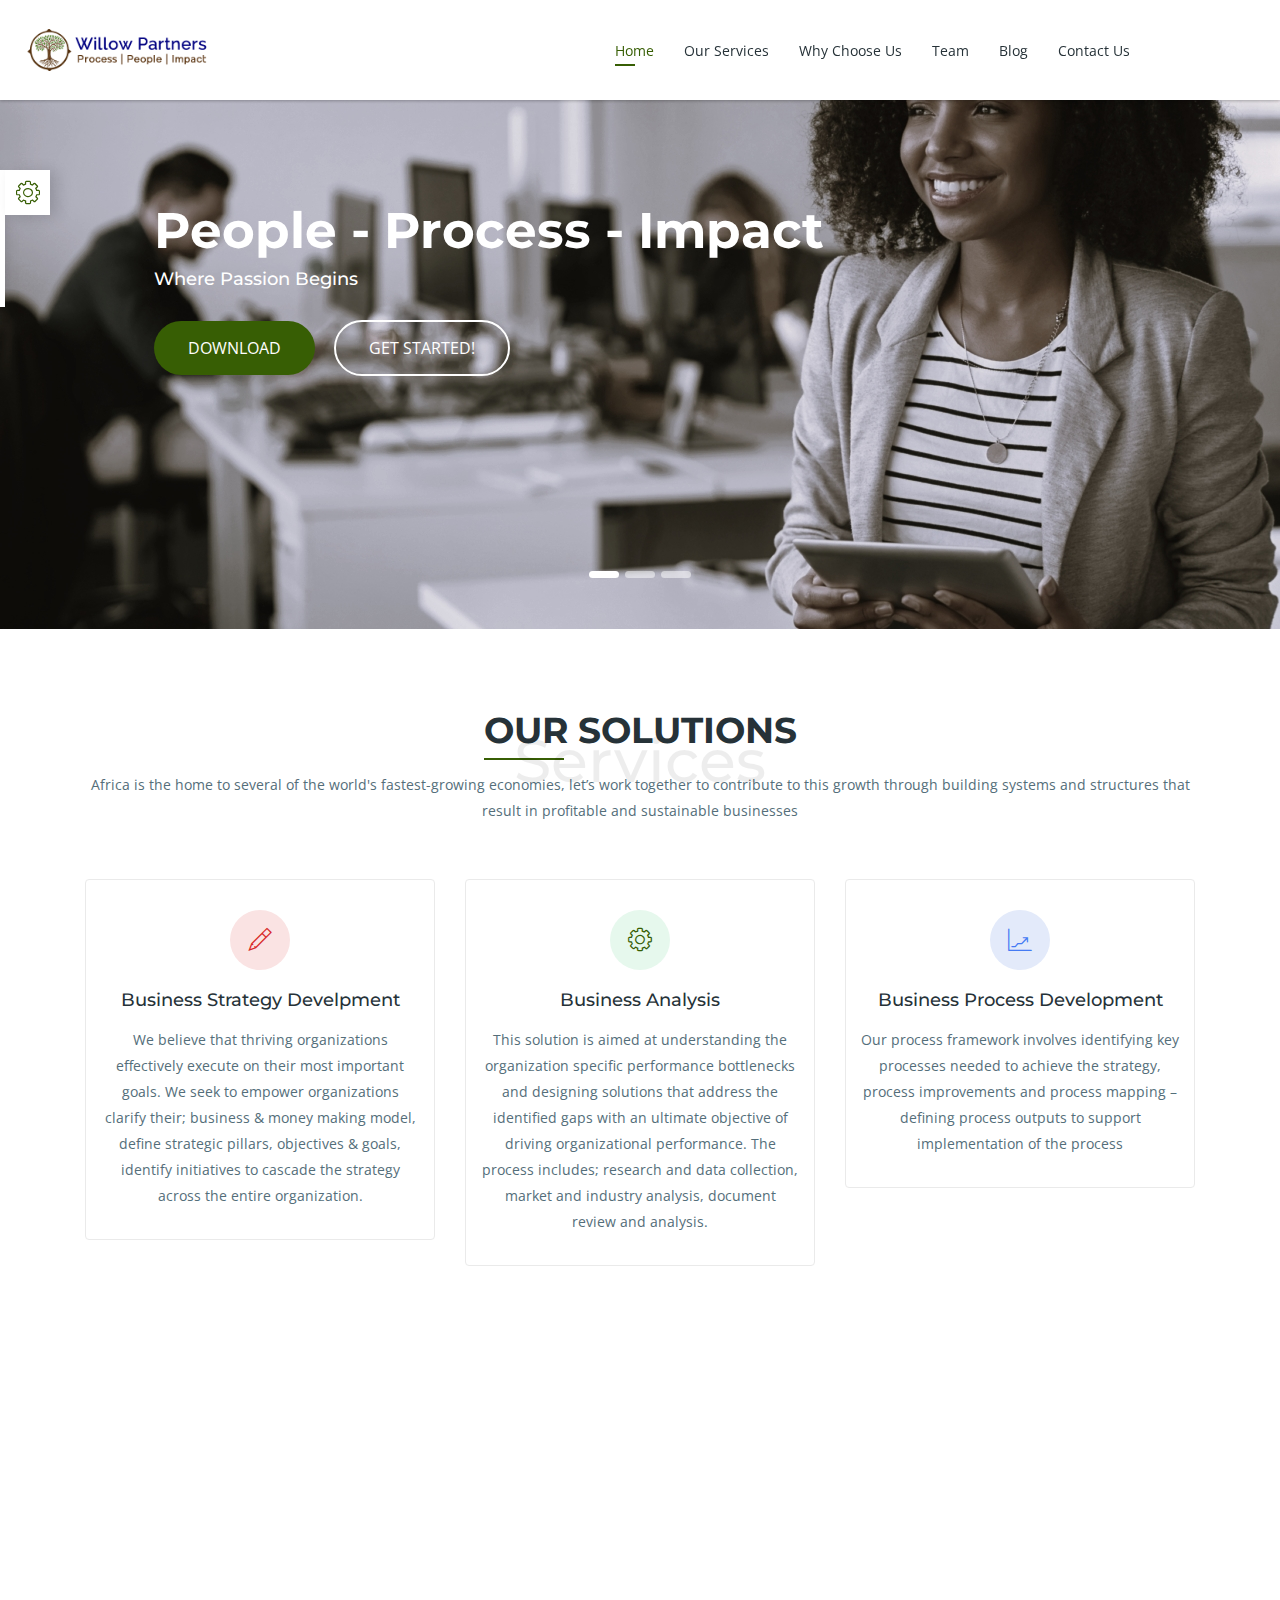
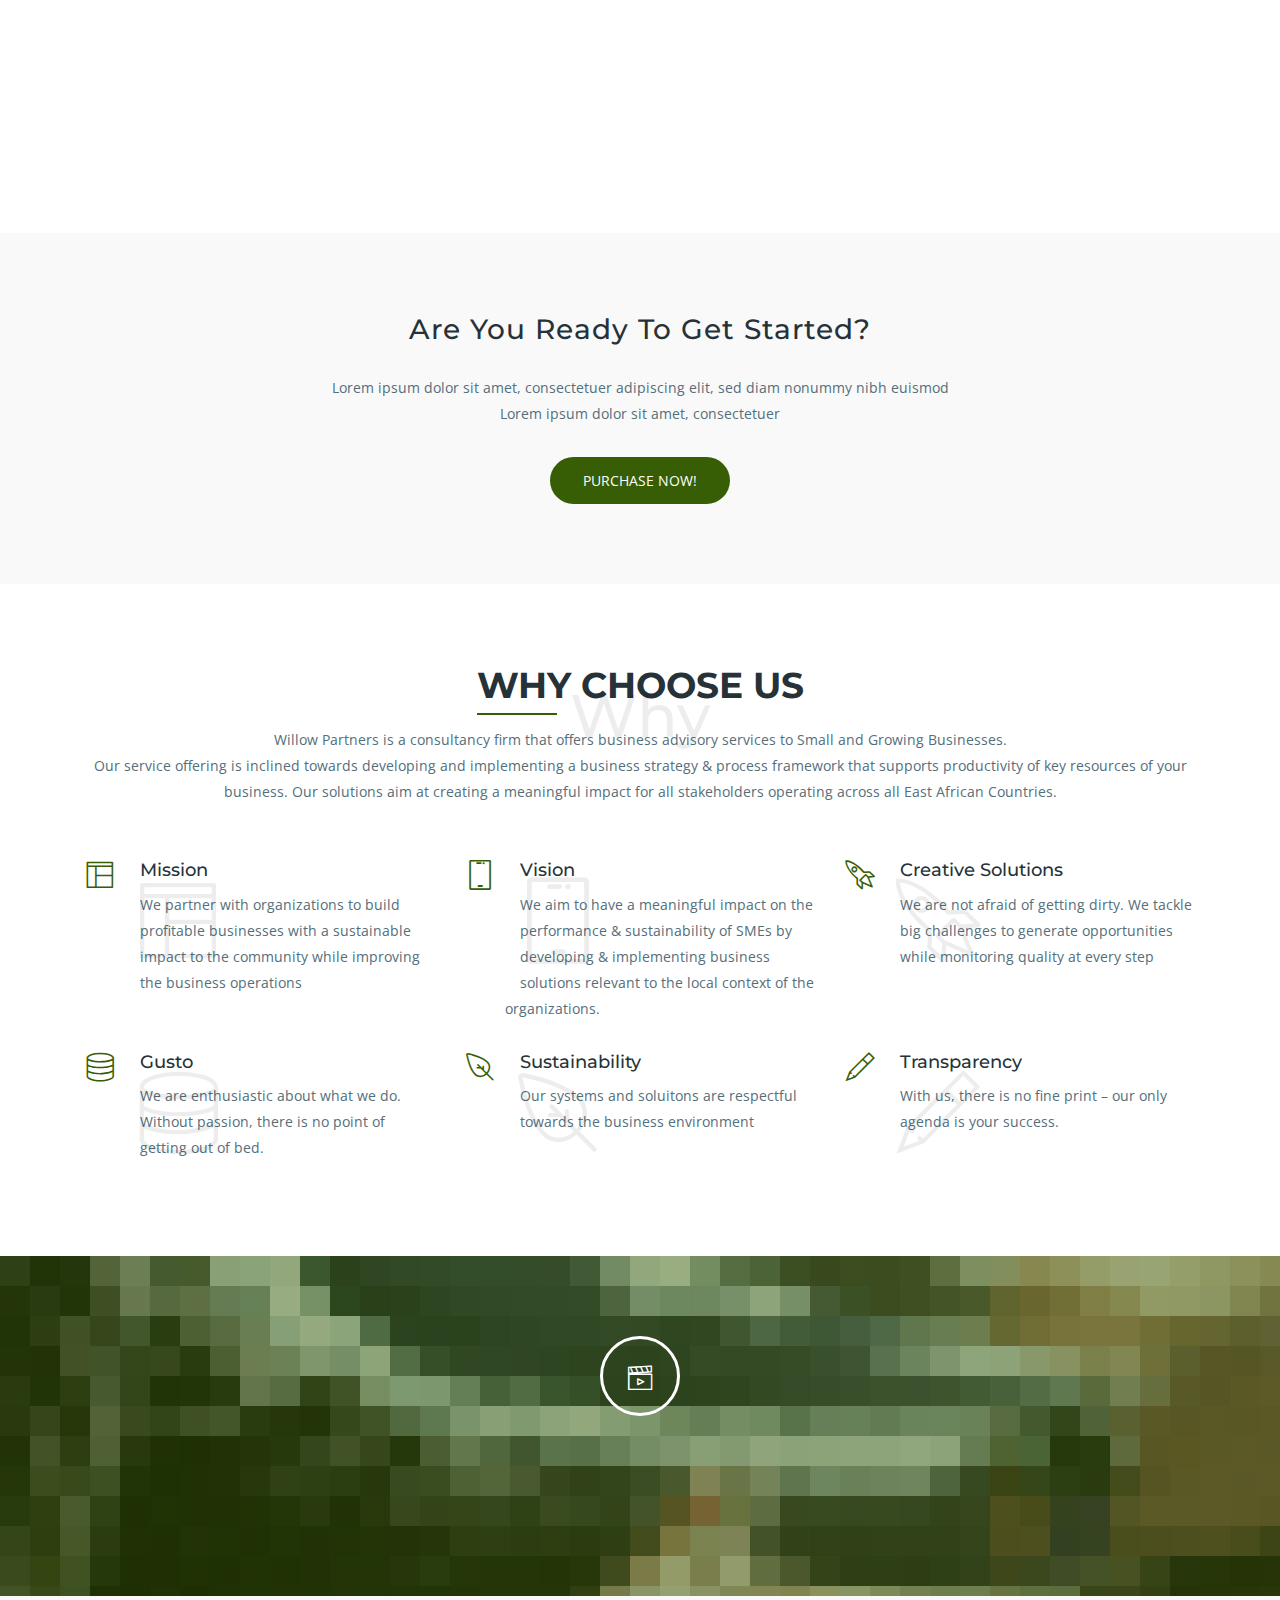
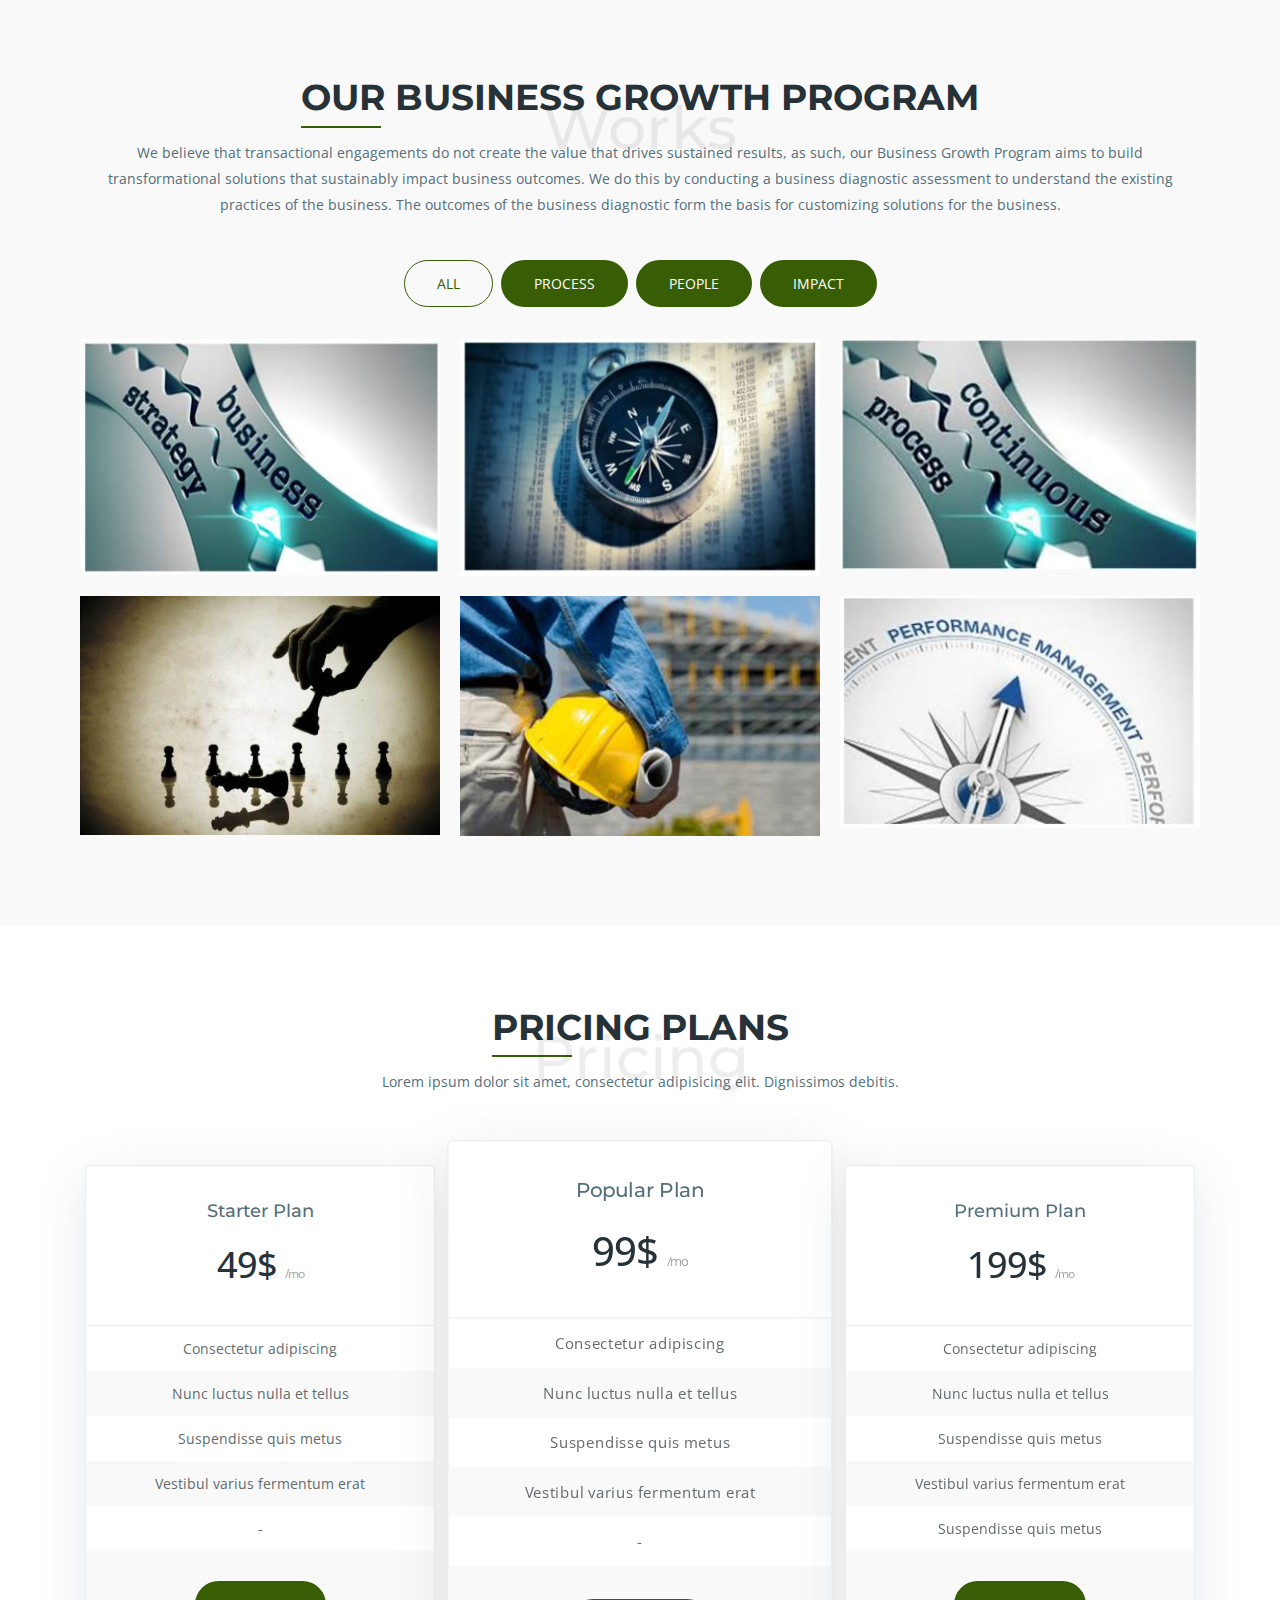
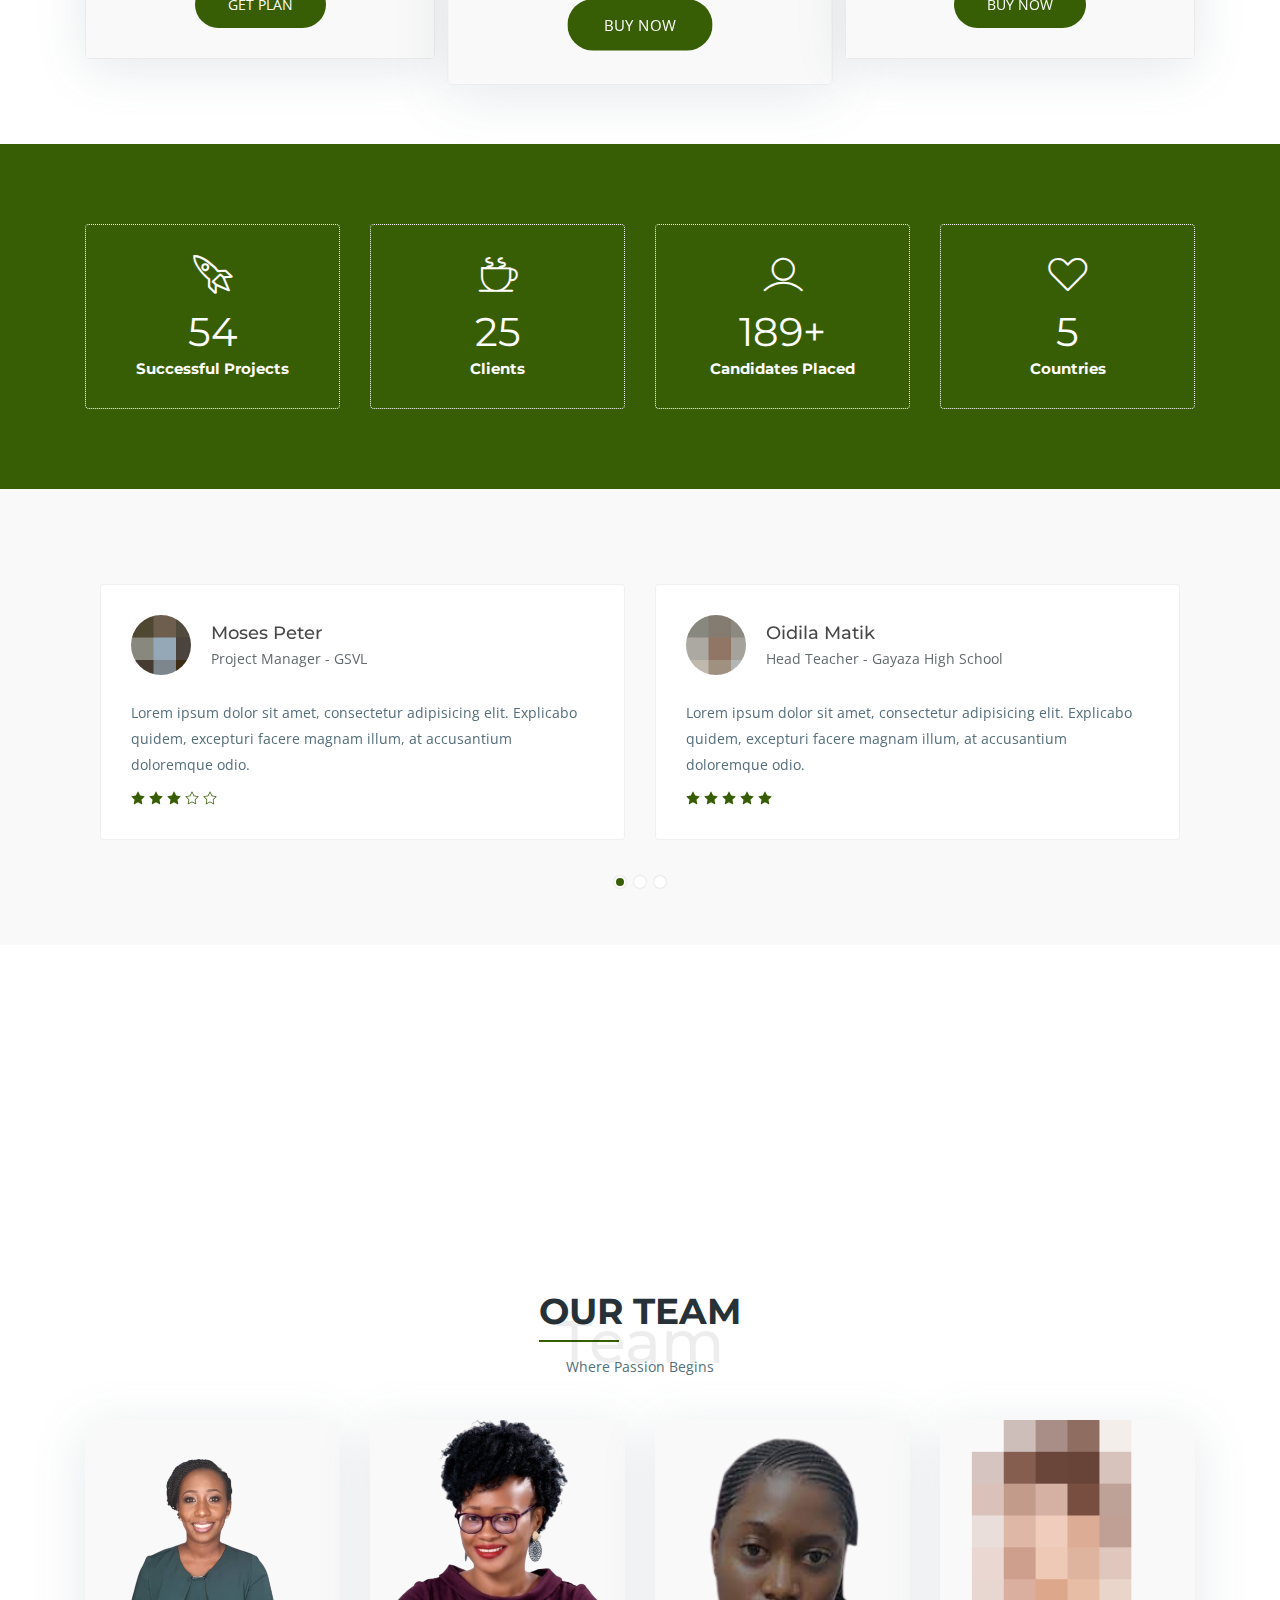
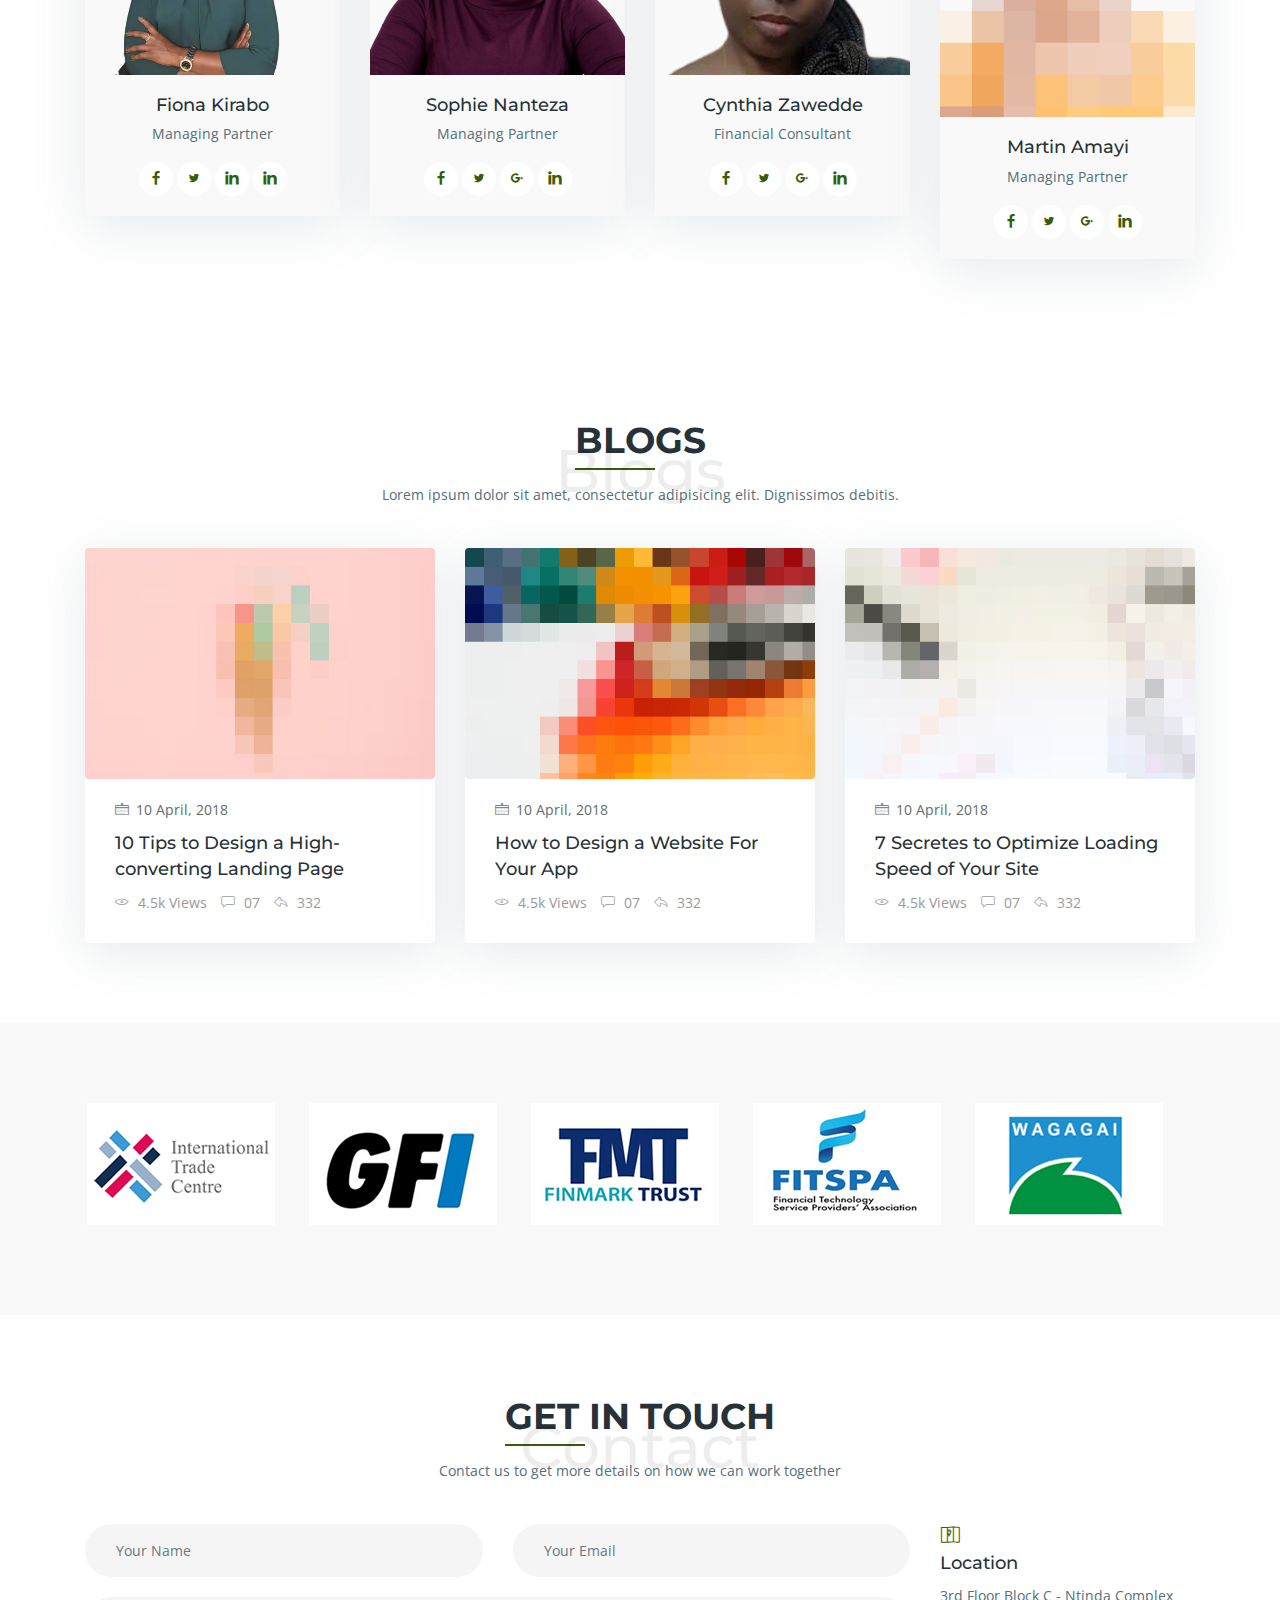
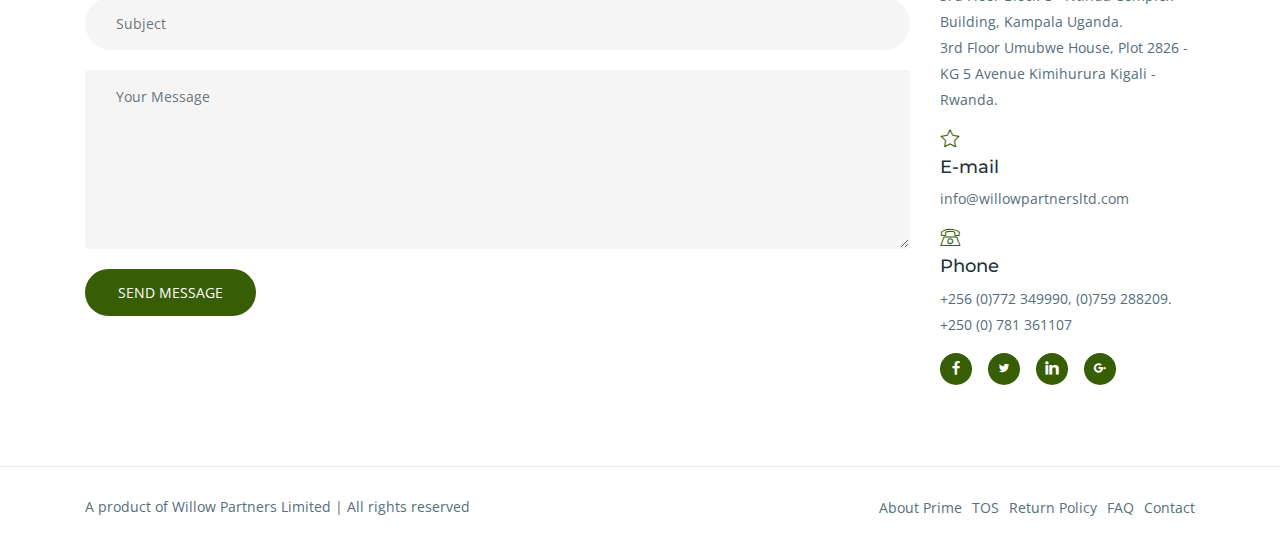
<file: WillowSample/index.html>
<!DOCTYPE html>
<html lang="en">
  <head>
    <!-- Required meta tags -->
    <meta charset="utf-8">
    <meta name="viewport" content="width=device-width, initial-scale=1, shrink-to-fit=no">
    <meta name="keywords" content="Bootstrap, Landing page, Template, Registration, Landing">
    <meta name="viewport" content="width=device-width, initial-scale=1, maximum-scale=1">
    <meta name="author" content="Grayrids">
    <title>Willow Partners Limited</title>

    <!-- Bootstrap CSS -->
    <link rel="stylesheet" href="css/bootstrap.min.css">
    <link rel="stylesheet" href="css/line-icons.css">
    <link rel="stylesheet" href="css/owl.carousel.css">
    <link rel="stylesheet" href="css/owl.theme.css">
    <link rel="stylesheet" href="css/nivo-lightbox.css">
    <link rel="stylesheet" href="css/magnific-popup.css">
    <link rel="stylesheet" href="css/animate.css">
    <link rel="stylesheet" href="css/color-switcher.css">
    <link rel="stylesheet" href="css/menu_sideslide.css">
    <link rel="stylesheet" href="css/main.css">    
    <link rel="stylesheet" href="css/responsive.css">

  </head>
  
  <body>
    <!-- Header Section Start -->
    <header id="slider-area">  
      <nav class="navbar navbar-expand-md fixed-top scrolling-navbar bg-white" style="
      height: 100px;">
        <div class="container" style="height: 100%; margin-left: 0px;">          
          <a class="navbar-brand" href="index.html" style="padding:0px"> 
            <img src="img/logo-default-480x80.png" alt style="height: auto; width: 200px; max-width: none;"></a>

          <button class="navbar-toggler" type="button" data-toggle="collapse" data-target="#navbarCollapse" aria-controls="navbarCollapse" aria-expanded="false" aria-label="Toggle navigation">
            <i class="lni-menu"></i>
          </button>
          <div class="collapse navbar-collapse" id="navbarCollapse">
            <ul class="navbar-nav mr-auto w-100 justify-content-end">
              <li class="nav-item">
                <a class="nav-link page-scroll" href="#slider-area">Home</a>
              </li>
              <li class="nav-item">
                <a class="nav-link page-scroll" href="#services">Our Services</a>
              </li>  
              <li class="nav-item">
                <a class="nav-link page-scroll" href="#features">Why Choose Us</a>
              </li>                            
              <!--<li class="nav-item">
                <a class="nav-link page-scroll" href="#portfolios">Works</a>
              </li> -->           
              <!-- <li class="nav-item">
                <a class="nav-link page-scroll" href="#pricing">Pricing</a>
              </li> -->
              <li class="nav-item">
                <a class="nav-link page-scroll" href="#team">Team</a>
              </li>    
             <!-- <li class="nav-item">
                <a class="nav-link page-scroll" href="#subscribe">Subscribe</a>
              </li> -->
              <li class="nav-item">
                <a class="nav-link page-scroll" href="#blog">Blog</a>
              </li> 
              <li class="nav-item">
                <a class="nav-link page-scroll" href="#contact">Contact Us</a>
              </li> 
            </ul>              
          </div>
        </div>
      </nav> 

      <!-- Main Carousel Section -->
      <div id="carousel-area">
        <div id="carousel-slider" class="carousel slide carousel-fade" data-ride="carousel">
          <ol class="carousel-indicators">
            <li data-target="#carousel-slider" data-slide-to="0" class="active"></li>
            <li data-target="#carousel-slider" data-slide-to="1"></li>
            <li data-target="#carousel-slider" data-slide-to="2"></li>
          </ol>
          <div class="carousel-inner" role="listbox">
            <div class="carousel-item active">
              <img src="img/slider/bg-1.jpeg" alt="">
              <div class="carousel-caption text-left">
                <!--<h3 class="wow fadeInRight" data-wow-delay="0.2s">Handcrafted</h1> -->
                <h2 class="wow fadeInRight" data-wow-delay="0.4s">People - Process - Impact</h2>
                <h4 class="wow fadeInRight" data-wow-delay="0.6s">Where Passion Begins</h4>
                <a href="#" class="btn btn-lg btn-common btn-effect wow fadeInRight" data-wow-delay="0.9s">Download</a>
                <a href="#" class="btn btn-lg btn-border wow fadeInRight" data-wow-delay="1.2s">Get Started!</a>
              </div>
            </div>
            <div class="carousel-item">
              <img src="img/slider/bg-3.jpg" alt="">
              <div class="carousel-caption text-center">
                <h3 class="wow fadeInDown" data-wow-delay="0.3s">Bundled With Tons of</h3>
                <h2 class="wow bounceIn" data-wow-delay="0.6s">Join the List of Our Happy Clients</h2> 
                <h4 class="wow fadeInUp" data-wow-delay="0.9s">For Business across the East African Region</h4>
                <a href="#" class="btn btn-lg btn-common btn-effect wow fadeInUp" data-wow-delay="1.2s">Our Solutions</a>
              </div>
            </div>
            <div class="carousel-item">
              <img src="img/slider/bg-2.png" alt="">
              <div class="carousel-caption text-center">
                <h3 class="wow fadeInDown" data-wow-delay="0.3s">Get Ready For</h3>
                <h2 class="wow fadeInRight" data-wow-delay="0.6s">Transparency - Creativity - Sustainability & Daring</h2> 
                <h4 class="wow fadeInUp" data-wow-delay="0.6s">By Asking Questions That No One Dares To</h4>
                <a href="#" class="btn btn-lg btn-border wow fadeInUp" data-wow-delay="0.9s">Get Started</a>
              </div>
            </div>
          </div>
          <a class="carousel-control-prev" href="#carousel-slider" role="button" data-slide="prev">
            <span class="carousel-control" aria-hidden="true"><i class="lni-chevron-left"></i></span>
            <span class="sr-only">Previous</span>
          </a>
          <a class="carousel-control-next" href="#carousel-slider" role="button" data-slide="next">
            <span class="carousel-control" aria-hidden="true"><i class="lni-chevron-right"></i></span>
            <span class="sr-only">Next</span>
          </a>
        </div>
      </div>  

    </header>
    <!-- Header Section End --> 

    <!-- Services Section Start -->
    <section id="services" class="section">
      <div class="container">
        <div class="section-header">          
          <h2 class="section-title">Our Solutions</h2>
          <span>Services</span>
          <p class="section-subtitle">Africa is the home to several of the world's fastest-growing economies, let’s work together to contribute to this growth through building systems and structures that result in profitable and sustainable businesses</p>
        </div>
        <div class="row">
          <div class="col-lg-4 col-md-6 col-xs-12">
            <div class="item-boxes services-item wow fadeInDown" data-wow-delay="0.2s">
              <div class="icon color-1">
                <i class="lni-pencil"></i>
              </div>
              <h4>Business Strategy Develpment</h4>
              <p>We believe that thriving organizations effectively execute on their most important goals. We seek to empower organizations clarify their; business & money making model, define strategic pillars, objectives & goals, identify initiatives to cascade the strategy 
                across the entire organization.</p>
            </div>
          </div>
          <div class="col-lg-4 col-md-6 col-xs-12">
            <div class="item-boxes services-item wow fadeInDown" data-wow-delay="0.4s">
              <div class="icon color-2">
                <i class="lni-cog"></i>
              </div>
              <h4>Business Analysis</h4>
              <p>This solution is aimed at understanding the organization specific performance bottlenecks and designing solutions that address the identified gaps with an ultimate objective of driving organizational performance. 
                The process includes; research and data collection, market and industry analysis, document review and analysis.</p>
            </div>
          </div>
          <div class="col-lg-4 col-md-6 col-xs-12">
            <div class="item-boxes services-item wow fadeInDown" data-wow-delay="0.6s">
              <div class="icon color-3">
                <i class="lni-stats-up"></i>
              </div>
              <h4>Business Process Development</h4>
              <p>Our process framework involves identifying key processes needed to achieve the strategy, process improvements and process 
                mapping – defining process outputs to support implementation of the process</p>
            </div>
          </div>
          <div class="col-lg-4 col-md-6 col-xs-12">
            <div class="item-boxes services-item wow fadeInDown" data-wow-delay="0.8s">
              <div class="icon color-4">
                <i class="lni-layers"></i>
              </div>
              <h4>Recruitment Process Outsourcing</h4>
              <p>We are confident in our ability to match the right people to the right positions
                 based on careful analysis of their skills, expertise and personality fit with your organization.</p>
            </div>
          </div>
          <div class="col-lg-4 col-md-6 col-xs-12">
            <div class="item-boxes services-item wow fadeInDown" data-wow-delay="1s">
              <div class="icon color-5">
                <i class="lni-tab"></i>
              </div>
              <h4>Performance Management</h4>
              <p>Our solution involves matching performance at individual,team and organizational level. We ensure productivity of your people through; defining the 
                departments contribution to achieving the set direction, clarifying individual’s contribution to the department’s performance targets, establishing the performance potential of individuals versus the job to be done</p>
            </div>
          </div>
          <div class="col-lg-4 col-md-6 col-xs-12">
            <div class="item-boxes services-item wow fadeInDown" data-wow-delay="1.2s">
              <div class="icon color-6">
                <i class="lni-briefcase"></i>
              </div>
              <h4>Manpower Outsourcing</h4>
              <p>Managing workforce can be administratively strenuous on the organization’s internal resources, and that’s where our Managed Services solution can be 
                priceless.</p>
            </div>
          </div>
        </div>
      </div>
    </section>
    <!-- Services Section End -->

    <!-- Call to Action Start -->
    <section class="call-action section">
      <div class="container">
        <div class="row justify-content-center">
          <div class="col-10">
            <div class="cta-trial text-center">
              <h3>Are You Ready To Get Started?</h3>
              <p>Lorem ipsum dolor sit amet, consectetuer adipiscing elit, sed diam nonummy nibh euismod<br> Lorem ipsum dolor sit amet, consectetuer</p>
              <a href="#" class="btn btn-common btn-effect">Purchase Now!</a>
            </div>
          </div>
        </div>
      </div>
    </section>
    <!-- Call to Action End -->

    <!-- Features Section Start -->
    <section id="features" class="section">
      <div class="container">
        <div class="section-header">          
          <h2 class="section-title">Why Choose Us</h2>
          <span>Why</span>
          <p class="section-subtitle">Willow Partners is a consultancy firm that offers business advisory services to Small and Growing Businesses. <br> Our service offering is 
            inclined towards developing and implementing a business strategy & process framework that supports productivity of key resources of your business. Our solutions aim 
            at creating a meaningful impact for all stakeholders operating across all East African Countries.</p>
        </div>
        <div class="row">
          <!-- Start featured -->
          <div class="col-lg-4 col-md-6 col-xs-12">
            <div class="featured-box">
              <div class="featured-icon">
                <i class="lni-layout"></i>
              </div>
              <div class="featured-content">
                <div class="icon-o"><i class="lni-layout"></i></div>
                <h4>Mission</h4>
                <p>We partner with organizations to build profitable businesses with a sustainable impact to the community while improving the business operations</p>
              </div>
            </div>
          </div>
          <!-- End featured -->
          <!-- Start featured -->
          <div class="col-lg-4 col-md-6 col-xs-12">
            <div class="featured-box">
              <div class="featured-icon">
                <i class="lni-tab"></i>
              </div>
              <div class="featured-content">
                <div class="icon-o"><i class="lni-tab"></i></div>
                <h4>Vision</h4>
                <p>We aim to have a meaningful impact on the performance & sustainability of SMEs by developing &
                  implementing business solutions relevant to the local context of the organizations.</p>
              </div>
            </div>
          </div>
          <!-- End featured -->
          <!-- Start featured -->
          <div class="col-lg-4 col-md-6 col-xs-12">
            <div class="featured-box">
              <div class="featured-icon">
                <i class="lni-rocket"></i>
              </div>
              <div class="featured-content">
                <div class="icon-o"><i class="lni-rocket"></i></div>
                <h4>Creative Solutions</h4>
                <p>We are not afraid of getting dirty.  We tackle big challenges to generate opportunities while monitoring quality at every step</p>
              </div>
            </div>
          </div>
          <!-- End featured -->
          <!-- Start featured -->
          <div class="col-lg-4 col-md-6 col-xs-12">
            <div class="featured-box">
              <div class="featured-icon">
                <i class="lni-database"></i>
              </div>
              <div class="featured-content">
                <div class="icon-o"><i class="lni-database"></i></div>
                <h4>Gusto</h4>
                <p>We are enthusiastic about what we do.  Without passion, there is no point of getting out of bed.</p>
              </div>
            </div>
          </div>
          <!-- End featured -->
          <!-- Start featured -->
          <div class="col-lg-4 col-md-6 col-xs-12">
            <div class="featured-box">
              <div class="featured-icon">
                <i class="lni-leaf"></i>
              </div>
              <div class="featured-content">
                <div class="icon-o"><i class="lni-leaf"></i></div>
                <h4>Sustainability</h4>
                <p>Our systems and soluitons are respectful towards the business environment</p>
              </div>
            </div>
          </div>
          <!-- End featured -->
          <!-- Start featured -->
          <div class="col-lg-4 col-md-6 col-xs-12">
            <div class="featured-box">
              <div class="featured-icon">
                <i class="lni-pencil"></i>
              </div>
              <div class="featured-content">
                <div class="icon-o"><i class="lni-pencil"></i></div>
                <h4>Transparency</h4>
                <p>With us, there is no fine print – our only agenda is your success.</p>
              </div>
            </div>
          </div>
          <!-- End featured -->
        </div>
      </div>
    </section>
    <!-- Features Section End -->    

    <!-- Start Video promo Section -->
    <section class="video-promo section">
      <div class="overlay"></div>
      <div class="container">
        <div class="row">
          <div class="col-md-12 col-sm-12">
              <div class="video-promo-content text-center">
                <a href="https://www.youtube.com/embed/LSgBpbgTlhw" class="video-popup"><i class="lni-film-play"></i></a>
                <h2 class="wow zoomIn" data-wow-duration="1000ms" data-wow-delay="100ms">Our Introductory Video</h2>
                <p class="wow zoomIn" data-wow-duration="1000ms" data-wow-delay="100ms">Learn more about us, its only 30mins</p>
              </div>
          </div>
        </div>
      </div>
    </section>
    <!-- End Video Promo Section -->

    <!-- Portfolio Section -->
    <section id="portfolios" class="section">
      <!-- Container Starts -->
      <div class="container">
        <div class="section-header">          
          <h2 class="section-title">Our Business Growth Program</h2>
          <span>Works</span>
          <p class="section-subtitle">We believe that transactional engagements do not create the value that drives sustained results, as such, 
            our Business Growth Program aims to build transformational solutions that sustainably impact business outcomes. We do this by conducting a business diagnostic assessment to understand the existing practices of the business. The outcomes of the business diagnostic form the basis for customizing solutions for the business.</p>
        </div>
        <div class="row">          
          <div class="col-md-12">
            <!-- Portfolio Controller/Buttons -->
            <div class="controls text-center">
              <a class="filter active btn btn-common btn-effect" data-filter="all">
               All
              </a>
              <a class="filter btn btn-common btn-effect" data-filter=".design">
                Process 
              </a>
              <a class="filter btn btn-common btn-effect" data-filter=".development">
                People
              </a>
              <a class="filter btn btn-common btn-effect" data-filter=".print">
                Impact
              </a>
            </div>
            <!-- Portfolio Controller/Buttons Ends-->
          </div>
        </div>

        <!-- Portfolio Recent Projects -->
        <div id="portfolio" class="row">
          <div class="col-lg-4 col-md-6 col-xs-12 mix development print">
            <div class="portfolio-item">
              <div class="shot-item">
                <img src="img/portfolio/img-1.jpg" alt="" />  
                <div class="single-content">
                  <div class="fancy-table">
                    <div class="table-cell">
                      <div class="zoom-icon">
                        <a class="lightbox" href="img/portfolio/img-1.jpg"><i class="lni-zoom-in item-icon"></i></a>
                      </div>
                      <a href="#">Business Strategy</a>
                    </div>
                  </div>
                </div>
              </div>               
            </div>
          </div>
          <div class="col-lg-4 col-md-6 col-xs-12 mix design print">
            <div class="portfolio-item">
              <div class="shot-item">
                <img src="img/portfolio/img-2.jpg" alt="" /> 
                <div class="single-content">
                  <div class="fancy-table">
                    <div class="table-cell">
                      <div class="zoom-icon">
                        <a class="lightbox" href="img/portfolio/img-2.jpg"><i class="lni-zoom-in item-icon"></i></a>
                      </div>
                      <a href="#">Business Analysis</a>
                    </div>
                  </div>
                </div>
              </div>               
            </div>
          </div>
          <div class="col-lg-4 col-md-6 col-xs-12 mix development">
            <div class="portfolio-item">
              <div class="shot-item">
                <img src="img/portfolio/img-3.jpg" alt="" />  
                <div class="single-content">
                  <div class="fancy-table">
                    <div class="table-cell">
                      <div class="zoom-icon">
                        <a class="lightbox" href="img/portfolio/img-3.jpg"><i class="lni-zoom-in item-icon"></i></a>
                      </div>
                      <a href="#">Business Process Development</a>
                    </div>
                  </div>
                </div>
              </div>               
            </div>
          </div>
          <div class="col-lg-4 col-md-6 col-xs-12 mix development design">
            <div class="portfolio-item">
              <div class="shot-item">
                <img src="img/portfolio/img-4.jpg" alt="" /> 
                <div class="single-content">
                  <div class="fancy-table">
                    <div class="table-cell">
                      <div class="zoom-icon">
                        <a class="lightbox" href="img/portfolio/img-4.jpg"><i class="lni-zoom-in item-icon"></i></a>
                      </div>
                      <a href="#">Recruitment Process Outsourcing</a>
                    </div>
                  </div>
                </div>
              </div>               
            </div>
          </div>
          <div class="col-lg-4 col-md-6 col-xs-12 mix development">
            <div class="portfolio-item">
              <div class="shot-item">
                <img src="img/portfolio/img-5.png" alt="" />  
                <div class="single-content">
                  <div class="fancy-table">
                    <div class="table-cell">
                      <div class="zoom-icon">
                        <a class="lightbox" href="img/portfolio/img-5.png"><i class="lni-zoom-in item-icon"></i></a>
                      </div>
                      <a href="#">Manpower Outsourcing</a>
                    </div>
                  </div>
                </div>
              </div>               
            </div>
          </div>
          <div class="col-lg-4 col-md-6 col-xs-12 mix print design">
            <div class="portfolio-item">
              <div class="shot-item">
                <img src="img/portfolio/img-6.jpg" alt="" />  
                <div class="single-content">
                  <div class="fancy-table">
                    <div class="table-cell">
                      <div class="zoom-icon">
                        <a class="lightbox" href="img/portfolio/img-6.jpg"><i class="lni-zoom-in item-icon"></i></a>
                      </div>
                      <a href="#">Performance Management</a>
                    </div>
                  </div>
                </div>
              </div>               
            </div>
          </div>
        </div>
      </div>
      <!-- Container Ends -->
    </section>
    <!-- Portfolio Section Ends --> 

    <!-- Start Pricing Table Section -->
    <div id="pricing" class="section pricing-section">
      <div class="container">
        <div class="section-header">          
          <h2 class="section-title">Pricing Plans</h2>
          <span>Pricing</span>
          <p class="section-subtitle">Lorem ipsum dolor sit amet, consectetur adipisicing elit. Dignissimos debitis.</p>
        </div>

        <div class="row pricing-tables">
          <div class="col-lg-4 col-md-4 col-xs-12">
            <div class="pricing-table">
              <div class="pricing-details">
                <h2>Starter Plan</h2>
                <div class="price">49$ <span>/mo</span></div>
                <ul>
                  <li>Consectetur adipiscing</li>
                  <li>Nunc luctus nulla et tellus</li>
                  <li>Suspendisse quis metus</li>
                  <li>Vestibul varius fermentum erat</li>
                  <li> - </li>
                </ul>
              </div>
              <div class="plan-button">
                <a href="#" class="btn btn-common btn-effect">Get Plan</a>
              </div>
            </div>
          </div>

          <div class="col-lg-4 col-md-4 col-xs-12">
            <div class="pricing-table pricing-big">
              <div class="pricing-details">
                <h2>Popular Plan</h2>
                <div class="price">99$ <span>/mo</span></div>
                <ul>
                  <li>Consectetur adipiscing</li>
                  <li>Nunc luctus nulla et tellus</li>
                  <li>Suspendisse quis metus</li>
                  <li>Vestibul varius fermentum erat</li>
                  <li> - </li>
                </ul>
              </div>
              <div class="plan-button">
                <a href="#" class="btn btn-common btn-effect">Buy Now</a>
              </div>
            </div>
          </div>

          <div class="col-lg-4 col-md-4 col-xs-12">
            <div class="pricing-table">
              <div class="pricing-details">
                <h2>Premium Plan</h2>
                <div class="price">199$ <span>/mo</span></div>
                <ul>
                  <li>Consectetur adipiscing</li>
                  <li>Nunc luctus nulla et tellus</li>
                  <li>Suspendisse quis metus</li>
                  <li>Vestibul varius fermentum erat</li>
                  <li>Suspendisse quis metus</li>
                </ul>
              </div>
              <div class="plan-button">
                <a href="#" class="btn btn-common btn-effect">Buy Now</a>
              </div>
            </div>
          </div>

        </div>
      </div>
    </div>
    <!-- End Pricing Table Section -->

    <!-- Counter Section Start -->
    <div class="counters section bg-defult">
      <div class="container">
        <div class="row"> 
          <div class="col-sm-6 col-md-6 col-lg-3">
            <div class="facts-item"> 
              <div class="icon">
                <i class="lni-rocket"></i>
              </div>                
              <div class="fact-count">
                <h3><span class="counter">54</span></h3>
                <h4>Successful Projects</h4>
              </div>
            </div>
          </div>
          <div class="col-sm-6 col-md-6 col-lg-3">
            <div class="facts-item">
              <div class="icon">
                <i class="lni-coffee-cup"></i>
              </div>                
              <div class="fact-count">
                <h3><span class="counter">25</span></h3>
                <h4>Clients</h4>
              </div>
            </div>
          </div>
          <div class="col-sm-6 col-md-6 col-lg-3">
            <div class="facts-item">
              <div class="icon">
                <i class="lni-user"></i>
              </div>                
              <div class="fact-count">
                <h3><span class="counter">189</span>+</h3>
                <h4>Candidates Placed</h4>
              </div>
            </div>
          </div>
          <div class="col-sm-6 col-md-6 col-lg-3">
            <div class="facts-item">
              <div class="icon">
                <i class="lni-heart"></i>
              </div>                
              <div class="fact-count">
                <h3><span class="counter">5</span></h3>
                <h4>Countries</h4>
              </div>
            </div>
          </div>
        </div>
      </div>
    </div>
    <!-- Counter Section End -->

    <!-- Testimonial Section Start -->
    <section class="testimonial section">
      <div class="container">
        <div class="row">
          <div class="col-lg-12 col-md-12 col-sm-12 col-xs-12">
            <div id="testimonials" class="touch-slider owl-carousel">
              <div class="item">
                <div class="testimonial-item">
                  <div class="author">
                    <div class="img-thumb">
                    <img src="img/testimonial/img1.jpg" alt="">
                    </div>
                    <div class="author-info">
                      <h2><a href="#">Moses Peter</a></h2>
                      <span>Project Manager - GSVL </span>
                    </div>
                  </div>
                  <div class="content-inner">
                    <p class="description">Lorem ipsum dolor sit amet, consectetur adipisicing elit. Explicabo quidem, excepturi facere magnam illum, at accusantium doloremque odio.</p>
                    <span><i class="lni-star-filled"></i></span>
                    <span><i class="lni-star-filled"></i></span>
                    <span><i class="lni-star-filled"></i></span>
                    <span><i class="lni-star"></i></span>
                    <span><i class="lni-star"></i></span>
                  </div>
                </div>
              </div>
              <div class="item">
                <div class="testimonial-item">
                  <div class="author">
                    <div class="img-thumb">
                    <img src="img/testimonial/img2.jpg" alt="">
                    </div>
                    <div class="author-info">
                      <h2><a href="#">Oidila Matik</a></h2>
                      <span>Head Teacher - Gayaza High School</span>
                    </div>
                  </div>
                  <div class="content-inner">
                    <p class="description">Lorem ipsum dolor sit amet, consectetur adipisicing elit. Explicabo quidem, excepturi facere magnam illum, at accusantium doloremque odio.</p>
                    <span><i class="lni-star-filled"></i></span>
                    <span><i class="lni-star-filled"></i></span>
                    <span><i class="lni-star-filled"></i></span>
                    <span><i class="lni-star-filled"></i></span>
                    <span><i class="lni-star-filled"></i></span>
                  </div>
                </div>
              </div>
              <div class="item">
                <div class="testimonial-item">
                  <div class="author">
                    <div class="img-thumb">
                    <img src="img/testimonial/img3.jpg" alt="">
                    </div>
                    <div class="author-info">
                      <h2><a href="#">- Cynthia May</a></h2>
                      <span>CEO - Wagagayi</span>
                    </div>
                  </div>
                  <div class="content-inner">
                    <p class="description">Lorem ipsum dolor sit amet, consectetur adipisicing elit. Explicabo quidem, excepturi facere magnam illum, at accusantium doloremque odio.</p>
                    <span><i class="lni-star-filled"></i></span>
                    <span><i class="lni-star-filled"></i></span>
                    <span><i class="lni-star-filled"></i></span>
                    <span><i class="lni-star-filled"></i></span>
                    <span><i class="lni-star"></i></span>
                  </div>
                </div>
              </div>
              <div class="item">
                <div class="testimonial-item">
                  <div class="author">
                    <div class="img-thumb">
                    <img src="img/testimonial/img2.jpg" alt="">
                    </div>
                    <div class="author-info">
                      <h2><a href="#">John Katumba</a></h2>
                      <span>Presidential Candidate</span>
                    </div>
                  </div>
                  <div class="content-inner">
                    <p class="description">Lorem ipsum dolor sit amet, consectetur adipisicing elit. Explicabo quidem, excepturi facere magnam illum, at accusantium doloremque odio.</p>
                    <span><i class="lni-star-filled"></i></span>
                    <span><i class="lni-star-filled"></i></span>
                    <span><i class="lni-star-filled"></i></span>
                    <span><i class="lni-star-filled"></i></span>
                    <span><i class="lni-star-filled"></i></span>
                  </div>
                </div>
              </div>
              <div class="item">
                <div class="testimonial-item">
                  <div class="author">
                    <div class="img-thumb">
                    <img src="img/testimonial/img1.jpg" alt="">
                    </div>
                    <div class="author-info">
                      <h2><a href="#">- Sadat Ssenfuka </a></h2>
                      <span>Operations Manager - QuBIT Technologies</span>
                    </div>
                  </div>
                  <div class="content-inner">
                    <p class="description">Lorem ipsum dolor sit amet, consectetur adipisicing elit. Explicabo quidem, excepturi facere magnam illum, at accusantium doloremque odio.</p>
                    <span><i class="lni-star-filled"></i></span>
                    <span><i class="lni-star-filled"></i></span>
                    <span><i class="lni-star"></i></span>
                    <span><i class="lni-star"></i></span>
                    <span><i class="lni-star"></i></span>
                  </div>
                </div>
              </div>
            </div>
          </div>
        </div>
      </div>
    </section>
    <!-- Testimonial Section End --> 

    <!-- Call To Action Section Start -->
    <section id="cta" class="section" data-stellar-background-ratio="0.5">
      <div class="container">
        <div class="row">
          <div class="col-lg-6 col-md-6 col-xs-12">            
            <div class="cta-text">
              <h5>Stil confused? Download a free lite version to get started!</h5>
            </div>
          </div>
          <div class="col-lg-6 col-md-6 col-xs-12 text-right">
            <a href="#" class="btn btn-border">Download</a>
          </div>
        </div>
      </div>
    </section>
    <!-- Call To Action Section Start -->

    <!-- Team section Start -->
    <section id="team" class="section">
      <div class="container">
        <div class="section-header">          
          <h2 class="section-title">Our Team</h2>
          <span>Team</span>
          <p class="section-subtitle">Where Passion Begins</p>
        </div>
        <div class="row">
          <div class="col-lg-3 col-md-6 col-xs-12">
            <div class="single-team">
              <img src="img/team/team1.png" alt="">
              <div class="team-details">
                <div class="team-inner">
                  <h4 class="team-title">Fiona Kirabo</h4>
                  <p>Managing Partner</p>
                  <ul class="social-list">
                    <li class="facebook"><a href="#"><i class="lni-facebook-filled"></i></a></li>
                    <li class="twitter"><a href="#"><i class="lni-twitter-filled"></i></a></li>
                    <li class="linkedin"><a href="#"><i class="lni-linkedin-fill"></i></a></li>
                    <li class="linkedin"><a href="#"><i class="lni-linkedin-fill"></i></a></li>
                  </ul>
                </div>
              </div>
            </div>
          </div>
          <div class="col-lg-3 col-md-6 col-xs-12">
            <div class="single-team">
              <img src="img/team/team2.png" alt="">
              <div class="team-details">
                <div class="team-inner">
                  <h4 class="team-title">Sophie Nanteza</h4>
                  <p>Managing Partner</p>
                  <ul class="social-list">
                    <li class="facebook"><a href="#"><i class="lni-facebook-filled"></i></a></li>
                    <li class="twitter"><a href="#"><i class="lni-twitter-filled"></i></a></li>
                    <li class="google-plus"><a href="#"><i class="lni-google-plus"></i></a></li>
                    <li class="linkedin"><a href="#"><i class="lni-linkedin-fill"></i></a></li>
                  </ul>
                </div>
              </div>
            </div>
          </div>
          <div class="col-lg-3 col-md-6 col-xs-12">
            <div class="single-team">
              <img src="img/team/team3.png" alt="">
              <div class="team-details">
                <div class="team-inner">                  
                  <h4 class="team-title">Cynthia Zawedde</h4>
                  <p>Financial Consultant</p>
                  <ul class="social-list">
                    <li class="facebook"><a href="#"><i class="lni-facebook-filled"></i></a></li>
                    <li class="twitter"><a href="#"><i class="lni-twitter-filled"></i></a></li>
                    <li class="google-plus"><a href="#"><i class="lni-google-plus"></i></a></li>
                    <li class="linkedin"><a href="#"><i class="lni-linkedin-fill"></i></a></li>
                  </ul>
                </div>
              </div>
            </div>
          </div>
         <div class="col-lg-3 col-md-6 col-xs-12">
            <div class="single-team">
              <img src="img/team/team4.png" alt="">
              <div class="team-details">
                <div class="team-inner">
                  <h4 class="team-title">Martin Amayi</h4>
                  <p>Managing Partner</p>
                  <ul class="social-list">
                    <li class="facebook"><a href="#"><i class="lni-facebook-filled"></i></a></li>
                    <li class="twitter"><a href="#"><i class="lni-twitter-filled"></i></a></li>
                    <li class="google-plus"><a href="#"><i class="lni-google-plus"></i></a></li>
                    <li class="linkedin"><a href="#"><i class="lni-linkedin-fill"></i></a></li>
                  </ul>
                </div>
              </div>
            </div>
          </div>
        </div>
      </div>
    </section>
    <!-- Team section End -->

    <!-- Subcribe Section Start -->
   <!-- <div id="subscribe" class="section">
      <div class="container">
        <div class="row justify-content-between">
          <div class="col-lg-5 col-md-12 col-xs-12">
            <div class="subscribe-form">
              <div class="form-wrapper">
                <div class="sub-title text-center">
                  <h3>Subscribe to Newsletter</h3>
                  <p>Weekly Freebies and More!</p>
                </div>
                <form>
                  <div class="row">
                    <div class="col-12 form-line">
                      <div class="form-group">
                        <input type="text" class="form-control" name="email" placeholder="Name">
                      </div>
                    </div>
                    <div class="col-md-12 form-line">
                      <div class="form-group">
                        <input type="text" class="form-control" name="phone" placeholder="Phone">
                      </div>
                    </div>
                    <div class="col-12 form-line">
                      <div class="form-group">
                        <input type="email" class="form-control" name="email" placeholder="Email">
                      </div> 
                    </div>
                    <div class="col-12">
                      <div class="form-submit">
                        <button type="submit" class="btn btn-common btn-effect">Subscribe Now</button>
                      </div>
                    </div>
                  </div>
                </form>
              </div>
            </div>
          </div>
          <div class="col-lg-6 col-md-12 col-xs-12">
            <div class="sub-item-box">
              <div class="icon-box">
                <i class="lni-bullhorn"></i>
              </div>
              <div class="text-box">
                <h4>Weekly Free Learning Materials</h4>
                <p>Lorem ipsum dolor sit amet, consectetur adipisicing elit. Eius, laborum libero beatae obcaecati.</p>
              </div>
            </div>
            <div class="sub-item-box">
              <div class="icon-box">
                <i class="lni-book"></i>
              </div>
              <div class="text-box">
                <h4>Free PDF to Get Started</h4>
                <p>Lorem ipsum dolor sit amet, consectetur adipisicing elit. Eius, laborum libero beatae obcaecati.</p>
              </div>
            </div>
            <div class="sub-item-box">
              <div class="icon-box">
                <i class="lni-timer"></i>
              </div>
              <div class="text-box">
                <h4>10% Instant Discount</h4>
                <p>Lorem ipsum dolor sit amet, consectetur adipisicing elit. Eius, laborum libero beatae obcaecati.</p>
              </div>
            </div>
          </div>
        </div>
      </div>
    </div>
    <!-- Subcribe Section End -->

    <!-- Blog Section -->
    <section id="blog" class="section">
      <!-- Container Starts -->
      <div class="container">
        <div class="section-header">          
          <h2 class="section-title">Blogs</h2>
          <span>Blogs</span>
          <p class="section-subtitle">Lorem ipsum dolor sit amet, consectetur adipisicing elit. Dignissimos debitis.</p>
        </div>
        <div class="row">
          <div class="col-lg-4 col-md-6 col-xs-12 blog-item">
            <!-- Blog Item Starts -->
            <div class="blog-item-wrapper">
              <div class="blog-item-img">
                <a href="single-post.html">
                  <img src="img/blog/img1.jpg" alt="">
                </a>                
              </div>
              <div class="blog-item-text"> 
                <div class="date"><i class="lni-calendar"></i>10 April, 2018</div>
                <h3><a href="single-post.html">10 Tips to Design a High-converting Landing Page</a></h3>
                <div class="meta-tags">
                  <span><a href="#"><i class="lni-eye"></i> 4.5k Views</a></span>
                  <span><a href="#"><i class="lni-bubble"></i> 07</a></span>
                  <span><a href="#"><i class="lni-reply"></i> 332</a></span>
                </div>
              </div>
            </div>
            <!-- Blog Item Wrapper Ends-->
          </div>

          <div class="col-lg-4 col-md-6 col-xs-12 blog-item">
            <!-- Blog Item Starts -->
            <div class="blog-item-wrapper">
              <div class="blog-item-img">
                <a href="single-post.html">
                  <img src="img/blog/img2.jpg" alt="">
                </a>                
              </div>
              <div class="blog-item-text"> 
                <div class="date"><i class="lni-calendar"></i>10 April, 2018</div>
                <h3><a href="single-post.html">How to Design a Website For Your App</a></h3>
                <div class="meta-tags">
                  <span><a href="#"><i class="lni-eye"></i> 4.5k Views</a></span>
                  <span><a href="#"><i class="lni-bubble"></i> 07</a></span>
                  <span><a href="#"><i class="lni-reply"></i> 332</a></span>
                </div>
              </div>
            </div>
            <!-- Blog Item Wrapper Ends-->
          </div>

          <div class="col-lg-4 col-md-6 col-xs-12 blog-item">
            <!-- Blog Item Starts -->
            <div class="blog-item-wrapper">
              <div class="blog-item-img">
                <a href="single-post.html">
                  <img src="img/blog/img3.jpg" alt="">
                </a>                
              </div>
              <div class="blog-item-text"> 
                <div class="date"><i class="lni-calendar"></i>10 April, 2018</div>
                <h3><a href="single-post.html">7 Secretes to Optimize Loading Speed of Your Site</a></h3>
                <div class="meta-tags">
                  <span><a href="#"><i class="lni-eye"></i> 4.5k Views</a></span>
                  <span><a href="#"><i class="lni-bubble"></i> 07</a></span>
                  <span><a href="#"><i class="lni-reply"></i> 332</a></span>
                </div>
              </div>
            </div>
            <!-- Blog Item Wrapper Ends-->
          </div>
        </div>
      </div>
    </section>
    <!-- blog Section End -->

    <!-- Clients Section -->
    <div id="clients" class="section">
      <!-- Container Ends -->
      <div class="container">
        <!-- Row and Scroller Wrapper Starts -->
        <div class="row" id="clients-scroller">
          <div class="client-item-wrapper">
            <img src="img/clients/img1.png" alt="">
          </div>
          <div class="client-item-wrapper">
            <img src="img/clients/img2.png" alt="">
          </div>
          <div class="client-item-wrapper">
            <img src="img/clients/img3.png" alt="">
          </div>
          <div class="client-item-wrapper">
            <img src="img/clients/img4.png" alt="">
          </div>
          <div class="client-item-wrapper">
            <img src="img/clients/img5.png" alt="">
          </div>
          <div class="client-item-wrapper">
            <img src="img/clients/img6.png" alt="">
          </div>
        </div>
      </div>
    </div>
    <!-- Client Section End --> 

    <!-- Contact Section Start -->
    <section id="contact" class="section">      
      <div class="contact-form">
        <div class="container">
          <div class="section-header">          
            <h2 class="section-title">Get In Touch</h2>
            <span>Contact</span>
            <p class="section-subtitle">Contact us to get more details on how we can work together </p>
          </div>
          <div class="row">          
            <div class="col-lg-9 col-md-9 col-xs-12">
              <div class="contact-block">
                <form id="contactForm">
                  <div class="row">
                    <div class="col-md-6">
                      <div class="form-group">
                        <input type="text" class="form-control" id="name" name="name" placeholder="Your Name" required data-error="Please enter your name">
                        <div class="help-block with-errors"></div>
                      </div>                                 
                    </div>
                    <div class="col-md-6">
                      <div class="form-group">
                        <input type="text" placeholder="Your Email" id="email" class="form-control" name="name" required data-error="Please enter your email">
                        <div class="help-block with-errors"></div>
                      </div> 
                    </div>
                    <div class="col-md-12">
                      <div class="form-group">
                        <input type="text" placeholder="Subject" id="msg_subject" class="form-control" required data-error="Please enter your subject">
                        <div class="help-block with-errors"></div>
                      </div>
                    </div>
                    <div class="col-md-12">
                      <div class="form-group"> 
                        <textarea class="form-control" id="message" placeholder="Your Message" rows="7" data-error="Write your message" required></textarea>
                        <div class="help-block with-errors"></div>
                      </div>
                      <div class="submit-button">
                        <button class="btn btn-common btn-effect" id="submit" type="submit">Send Message</button>
                        <div id="msgSubmit" class="h3 hidden"></div> 
                        <div class="clearfix"></div> 
                      </div>
                    </div>
                  </div>            
                </form>
              </div>
            </div>
            <div class="col-lg-3 col-md-3 col-xs-12">
              <div class="contact-deatils">
                <!-- Content Info -->
                <div class="contact-info_area">
                  <div class="contact-info">
                    <i class="lni-map"></i>
                    <h5>Location</h5>
                    <p>3rd Floor Block C - Ntinda Complex Building, Kampala Uganda.</p>
                    <p>3rd Floor Umubwe House, Plot 2826 - KG 5 Avenue Kimihurura Kigali - Rwanda.</p>
                  </div>
                  <!-- Content Info -->
                  <div class="contact-info">
                    <i class="lni-star"></i>
                    <h5>E-mail</h5>
                    <p>info@willowpartnersltd.com</p>
                  </div>
                  <!-- Content Info -->
                  <div class="contact-info">
                    <i class="lni-phone"></i>
                    <h5>Phone</h5>
                    <p>+256 (0)772 349990, (0)759 288209. +250 (0) 781 361107</p>
                  </div>
                  <!-- Icon -->
                  <ul class="footer-social">
                    <li><a class="facebook" href="#"><i class="lni-facebook-filled"></i></a></li>
                    <li><a class="twitter" href="#"><i class="lni-twitter-filled"></i></a></li>
                    <li><a class="linkedin" href="#"><i class="lni-linkedin-fill"></i></a></li>
                    <li><a class="google-plus" href="#"><i class="lni-google-plus"></i></a></li>
                  </ul>
                </div>
              </div>
            </div>
          </div>
        </div>
      </div>            
    </section>
    <!-- Contact Section End -->
    
    <!-- Map Section Start -->
    <section id="google-map-area">
      <div class="container-fluid">
        <div class="row">
          <div class="col-12 padding-0">
            <object style="border:0; height: 450px; width: 100%;" data="https://www.google.com/maps/embed?pb=!1m18!1m12!1m3!1d5807.6848632380415!2d32.613632561042046!3d0.3477208333445959!2m3!1f0!2f0!3f0!3m2!1i1024!2i768!4f13.1!3m3!1m2!1s0x177dba2d52d64a25%3A0x325cc083b7b196d5!2sWillow%20Partners!5e0!3m2!1sen!2sus!4v1670941867067!5m2!1sen!2sus"></object>
          </div>
        </div>
      </div>
    </section>
    <!-- Map Section End -->

   
    <!-- Footer Section Start -->
    <footer>
      <!-- Footer Area Start -->
       <!--<section class="footer-Content">
        <div class="container">
          <div class="row">
            <div class="col-lg-3 col-md-6 col-sm-6 col-xs-6 col-mb-12">
              <h5>Willow Partners </h5>
              <div class="textwidget">
                <p>If you think you have the passion, 
                attitude and capability to join us 
                the next big software company
                s so that we can get the convers.</p>
              </div>
              <ul class="footer-social">
                <li><a class="facebook" href="#"><i class="lni-facebook-filled"></i></a></li>
                <li><a class="twitter" href="#"><i class="lni-twitter-filled"></i></a></li>
                <li><a class="linkedin" href="#"><i class="lni-linkedin-fill"></i></a></li>
                <li><a class="google-plus" href="#"><i class="lni-google-plus"></i></a></li>
              </ul> 
            </div>
            <div class="col-lg-3 col-md-6 col-sm-6 col-xs-6 col-mb-12">
              <div class="widget">
                <h3 class="block-title">Short Link</h3>
                <ul class="menu">
                  <li><a href="#">Service</a></li>
                  <li><a href="#">Wishlist</a></li>
                  <li><a href="#">FAQ</a></li>
                  <li><a href="#">Advance Sarch</a></li>
                  <li><a href="#">Site Map</a></li>
                </ul>
              </div>
            </div>
            <div class="col-lg-3 col-md-6 col-sm-6 col-xs-6 col-mb-12">
              <div class="widget">
                <h3 class="block-title">Contact Us</h3>
                <ul class="contact-footer">
                  <li>
                    <strong>Address :</strong> <span>1900 Pico Blvd, New York br Centernial, colorado</span>
                  </li>
                  <li>
                    <strong>Phone :</strong> <span>+48 123 456 789</span>
                  </li>
                  <li>
                    <strong>E-mail :</strong> <span><a href="#">info@example.com</a></span>
                  </li>
                </ul> 
              </div>
            </div>
            <div class="col-lg-3 col-md-6 col-sm-6 col-xs-6 col-mb-12">
              <div class="widget">
                <h3 class="block-title">Instagram</h3>
                <ul class="instagram-footer">
                  <li><a href="#"><img src="img/instagram/insta1.jpg" alt=""></a></li>
                  <li><a href="#"><img src="img/instagram/insta2.jpg" alt=""></a></li>
                  <li><a href="#"><img src="img/instagram/insta3.jpg" alt=""></a></li>
                  <li><a href="#"><img src="img/instagram/insta4.jpg" alt=""></a></li>
                  <li><a href="#"><img src="img/instagram/insta5.jpg" alt=""></a></li>
                  <li><a href="#"><img src="img/instagram/insta6.jpg" alt=""></a></li>
                </ul>
              </div>
            </div>
          </div>
        </div>
      </section>
    -->
      <!-- Footer area End -->
      
      <!-- Copyright Start  -->
      <div id="copyright">
        <div class="container">
          <div class="row">
            <div class="col-md-12">
              <div class="site-info float-left">
                <p> A product of  <a href="http://uideck.com" rel="nofollow">Willow Partners Limited | All rights reserved</a></p>
              </div>              
              <div class="float-right">  
                <ul class="nav nav-inline">
                  <li class="nav-item">
                    <a class="nav-link active" href="#">About Prime</a>
                  </li>
                  <li class="nav-item">
                    <a class="nav-link" href="#">TOS</a>
                  </li>
                  <li class="nav-item">
                    <a class="nav-link" href="#">Return Policy</a>
                  </li>
                  <li class="nav-item">
                    <a class="nav-link" href="#">FAQ</a>
                  </li>
                  <li class="nav-item">
                    <a class="nav-link" href="#">Contact</a>
                  </li>
                </ul>
              </div>
            </div>
          </div>
        </div>
      </div>
      <!-- Copyright End -->

    </footer>
    <!-- Footer Section End --> 

    <!-- Go To Top Link -->
    <a href="#" class="back-to-top">
      <i class="lni-arrow-up"></i>
    </a>

    <div id="loader">
      <div class="spinner">
        <div class="double-bounce1"></div>
        <div class="double-bounce2"></div>
      </div>
    </div>    

    <!-- jQuery first, then Tether, then Bootstrap JS. -->
    <script src="js/jquery-min.js"></script>
    <script src="js/popper.min.js"></script>
    <script src="js/bootstrap.min.js"></script>
    <script src="js/classie.js"></script>
    <script src="js/color-switcher.js"></script>
    <script src="js/jquery.mixitup.js"></script>
    <script src="js/nivo-lightbox.js"></script>
    <script src="js/owl.carousel.js"></script>    
    <script src="js/jquery.stellar.min.js"></script>    
    <script src="js/jquery.nav.js"></script>    
    <script src="js/scrolling-nav.js"></script>    
    <script src="js/jquery.easing.min.js"></script>     
    <script src="js/wow.js"></script> 
    <script src="js/jquery.vide.js"></script>
    <script src="js/jquery.counterup.min.js"></script>    
    <script src="js/jquery.magnific-popup.min.js"></script>    
    <script src="js/waypoints.min.js"></script>    
    <script src="js/form-validator.min.js"></script>
    <script src="js/contact-form-script.js"></script>   
    <script src="js/main.js"></script>
    
  </body>
</html>
</file>
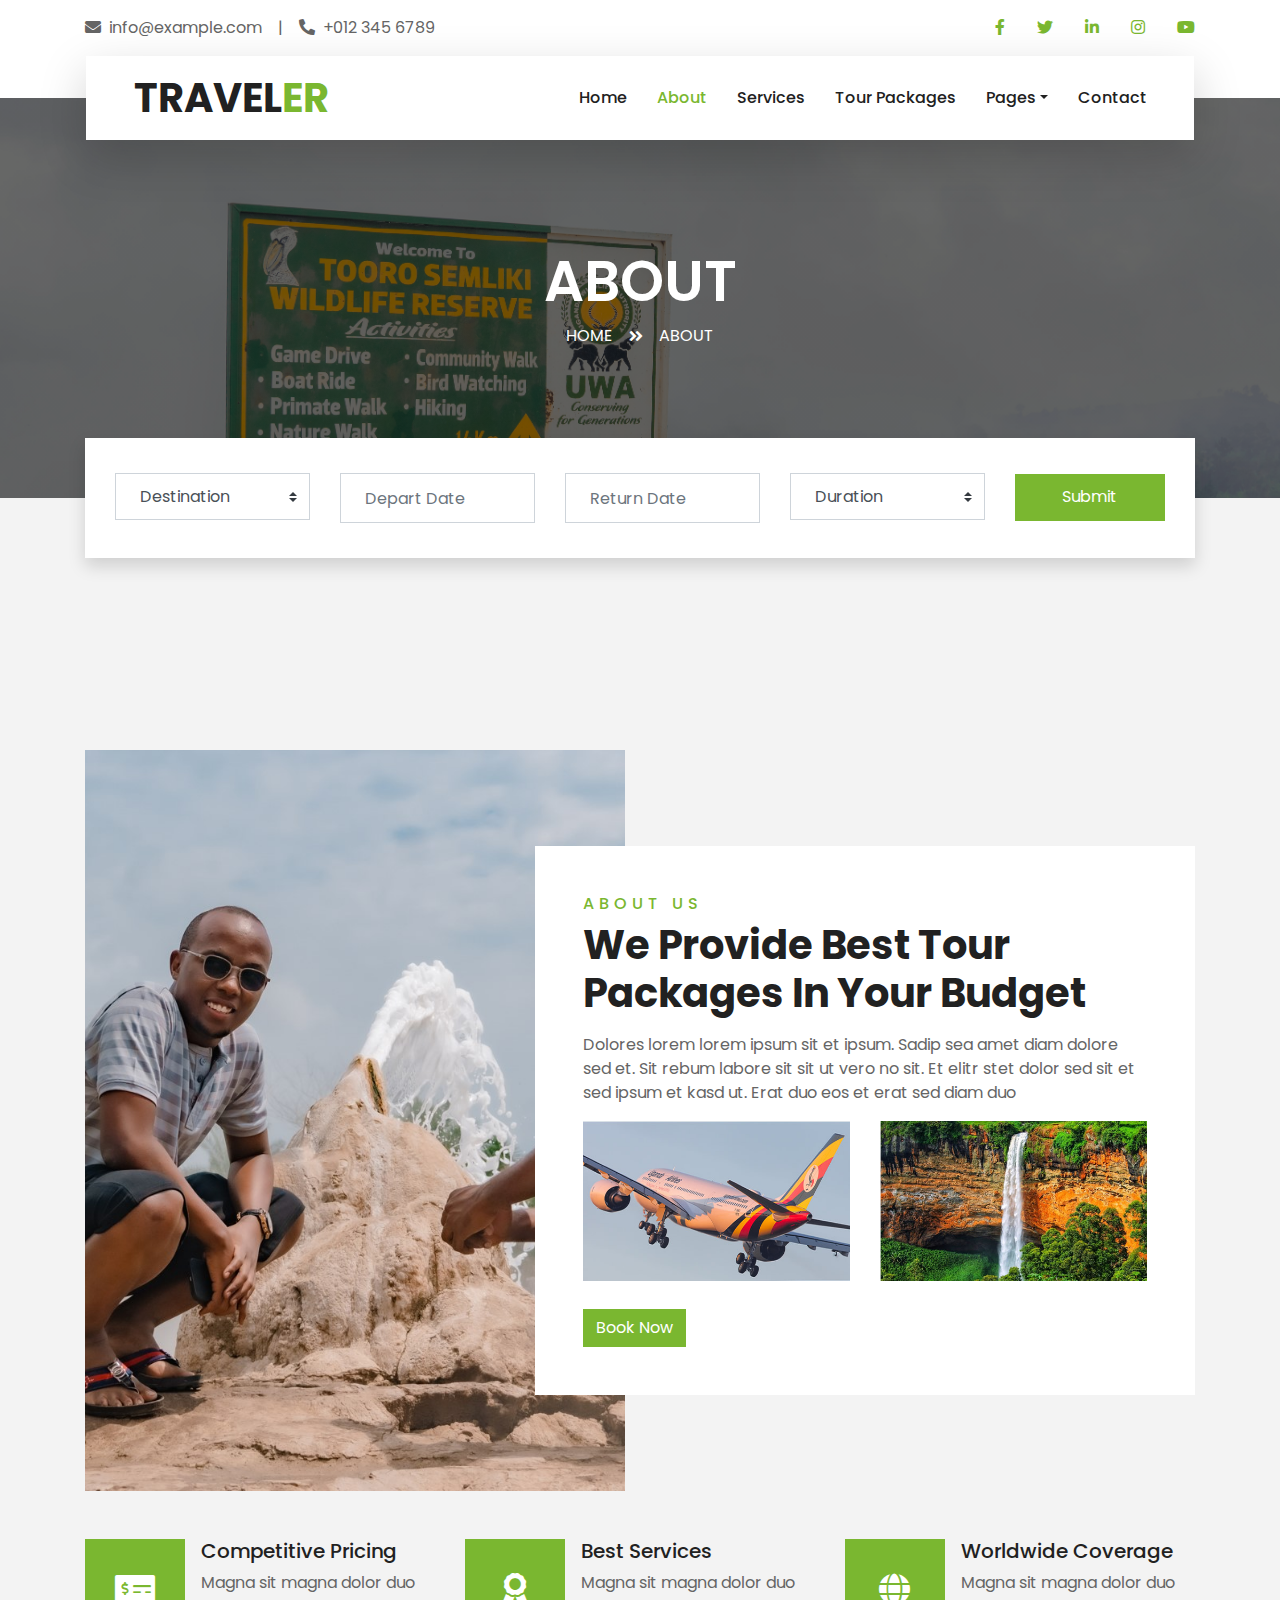
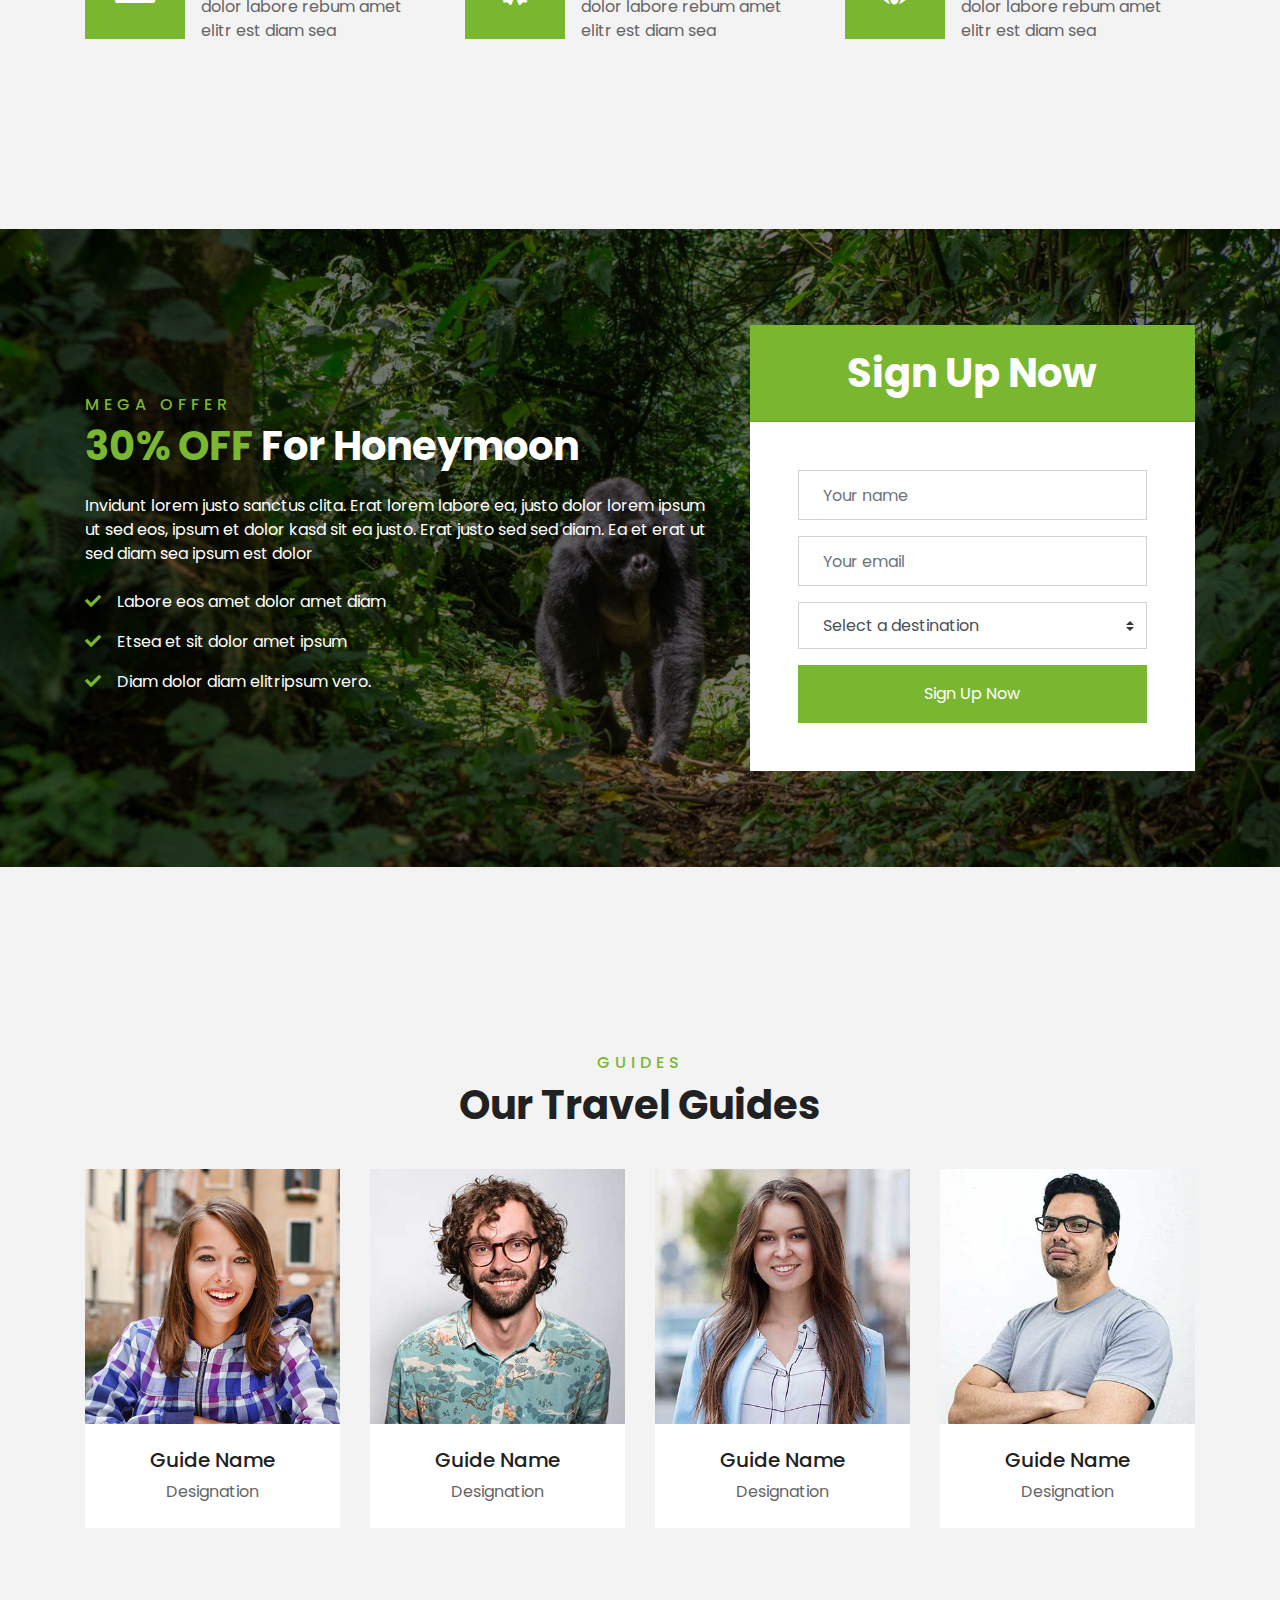
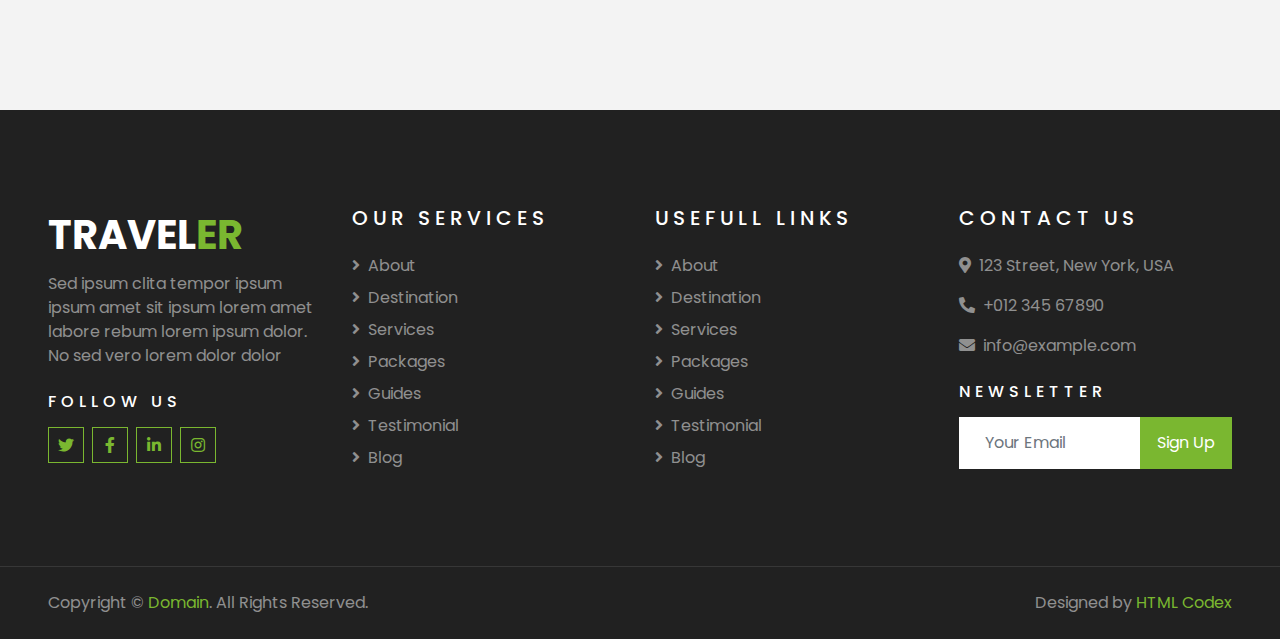
<file: wildbreezesafaris/about.html>
<!DOCTYPE html>
<html lang="en">

<head>
    <meta charset="utf-8">
    <title>TRAVELER - Free Travel Website Template</title>
    <meta content="width=device-width, initial-scale=1.0" name="viewport">
    <meta content="Free HTML Templates" name="keywords">
    <meta content="Free HTML Templates" name="description">

    <!-- Favicon -->
    <link href="img/favicon.ico" rel="icon">

    <!-- Google Web Fonts -->
    <link rel="preconnect" href="https://fonts.gstatic.com">
    <link href="https://fonts.googleapis.com/css2?family=Poppins:wght@400;500;600;700&display=swap" rel="stylesheet"> 

    <!-- Font Awesome -->
    <link href="https://cdnjs.cloudflare.com/ajax/libs/font-awesome/5.10.0/css/all.min.css" rel="stylesheet">

    <!-- Libraries Stylesheet -->
    <link href="lib/owlcarousel/assets/owl.carousel.min.css" rel="stylesheet">
    <link href="lib/tempusdominus/css/tempusdominus-bootstrap-4.min.css" rel="stylesheet" />

    <!-- Customized Bootstrap Stylesheet -->
    <link href="css/style.css" rel="stylesheet">
</head>

<body>
    <!-- Topbar Start -->
    <div class="container-fluid bg-light pt-3 d-none d-lg-block">
        <div class="container">
            <div class="row">
                <div class="col-lg-6 text-center text-lg-left mb-2 mb-lg-0">
                    <div class="d-inline-flex align-items-center">
                        <p><i class="fa fa-envelope mr-2"></i>info@example.com</p>
                        <p class="text-body px-3">|</p>
                        <p><i class="fa fa-phone-alt mr-2"></i>+012 345 6789</p>
                    </div>
                </div>
                <div class="col-lg-6 text-center text-lg-right">
                    <div class="d-inline-flex align-items-center">
                        <a class="text-primary px-3" href="">
                            <i class="fab fa-facebook-f"></i>
                        </a>
                        <a class="text-primary px-3" href="">
                            <i class="fab fa-twitter"></i>
                        </a>
                        <a class="text-primary px-3" href="">
                            <i class="fab fa-linkedin-in"></i>
                        </a>
                        <a class="text-primary px-3" href="">
                            <i class="fab fa-instagram"></i>
                        </a>
                        <a class="text-primary pl-3" href="">
                            <i class="fab fa-youtube"></i>
                        </a>
                    </div>
                </div>
            </div>
        </div>
    </div>
    <!-- Topbar End -->


    <!-- Navbar Start -->
    <div class="container-fluid position-relative nav-bar p-0">
        <div class="container-lg position-relative p-0 px-lg-3" style="z-index: 9;">
            <nav class="navbar navbar-expand-lg bg-light navbar-light shadow-lg py-3 py-lg-0 pl-3 pl-lg-5">
                <a href="" class="navbar-brand">
                    <h1 class="m-0 text-primary"><span class="text-dark">TRAVEL</span>ER</h1>
                </a>
                <button type="button" class="navbar-toggler" data-toggle="collapse" data-target="#navbarCollapse">
                    <span class="navbar-toggler-icon"></span>
                </button>
                <div class="collapse navbar-collapse justify-content-between px-3" id="navbarCollapse">
                    <div class="navbar-nav ml-auto py-0">
                        <a href="index.html" class="nav-item nav-link">Home</a>
                        <a href="about.html" class="nav-item nav-link active">About</a>
                        <a href="service.html" class="nav-item nav-link">Services</a>
                        <a href="package.html" class="nav-item nav-link">Tour Packages</a>
                        <div class="nav-item dropdown">
                            <a href="#" class="nav-link dropdown-toggle" data-toggle="dropdown">Pages</a>
                            <div class="dropdown-menu border-0 rounded-0 m-0">
                                <a href="blog.html" class="dropdown-item">Blog Grid</a>
                                <a href="single.html" class="dropdown-item">Blog Detail</a>
                                <a href="destination.html" class="dropdown-item">Destination</a>
                                <a href="guide.html" class="dropdown-item">Travel Guides</a>
                                <a href="testimonial.html" class="dropdown-item">Testimonial</a>
                            </div>
                        </div>
                        <a href="contact.html" class="nav-item nav-link">Contact</a>
                    </div>
                </div>
            </nav>
        </div>
    </div>
    <!-- Navbar End -->


    <!-- Header Start -->
    <div class="container-fluid page-header">
        <div class="container">
            <div class="d-flex flex-column align-items-center justify-content-center" style="min-height: 400px">
                <h3 class="display-4 text-white text-uppercase">About</h3>
                <div class="d-inline-flex text-white">
                    <p class="m-0 text-uppercase"><a class="text-white" href="">Home</a></p>
                    <i class="fa fa-angle-double-right pt-1 px-3"></i>
                    <p class="m-0 text-uppercase">About</p>
                </div>
            </div>
        </div>
    </div>
    <!-- Header End -->


    <!-- Booking Start -->
    <div class="container-fluid booking mt-5 pb-5">
        <div class="container pb-5">
            <div class="bg-light shadow" style="padding: 30px;">
                <div class="row align-items-center" style="min-height: 60px;">
                    <div class="col-md-10">
                        <div class="row">
                            <div class="col-md-3">
                                <div class="mb-3 mb-md-0">
                                    <select class="custom-select px-4" style="height: 47px;">
                                        <option selected>Destination</option>
                                        <option value="1">Destination 1</option>
                                        <option value="2">Destination 1</option>
                                        <option value="3">Destination 1</option>
                                    </select>
                                </div>
                            </div>
                            <div class="col-md-3">
                                <div class="mb-3 mb-md-0">
                                    <div class="date" id="date1" data-target-input="nearest">
                                        <input type="text" class="form-control p-4 datetimepicker-input" placeholder="Depart Date" data-target="#date1" data-toggle="datetimepicker"/>
                                    </div>
                                </div>
                            </div>
                            <div class="col-md-3">
                                <div class="mb-3 mb-md-0">
                                    <div class="date" id="date2" data-target-input="nearest">
                                        <input type="text" class="form-control p-4 datetimepicker-input" placeholder="Return Date" data-target="#date2" data-toggle="datetimepicker"/>
                                    </div>
                                </div>
                            </div>
                            <div class="col-md-3">
                                <div class="mb-3 mb-md-0">
                                    <select class="custom-select px-4" style="height: 47px;">
                                        <option selected>Duration</option>
                                        <option value="1">Duration 1</option>
                                        <option value="2">Duration 1</option>
                                        <option value="3">Duration 1</option>
                                    </select>
                                </div>
                            </div>
                        </div>
                    </div>
                    <div class="col-md-2">
                        <button class="btn btn-primary btn-block" type="submit" style="height: 47px; margin-top: -2px;">Submit</button>
                    </div>
                </div>
            </div>
        </div>
    </div>
    <!-- Booking End -->


    <!-- About Start -->
    <div class="container-fluid py-5">
        <div class="container pt-5">
            <div class="row">
                <div class="col-lg-6" style="min-height: 500px;">
                    <div class="position-relative h-100">
                        <img class="position-absolute w-100 h-100" src="img/about.jpg" style="object-fit: cover;">
                    </div>
                </div>
                <div class="col-lg-6 pt-5 pb-lg-5">
                    <div class="about-text bg-white p-4 p-lg-5 my-lg-5">
                        <h6 class="text-primary text-uppercase" style="letter-spacing: 5px;">About Us</h6>
                        <h1 class="mb-3">We Provide Best Tour Packages In Your Budget</h1>
                        <p>Dolores lorem lorem ipsum sit et ipsum. Sadip sea amet diam dolore sed et. Sit rebum labore sit sit ut vero no sit. Et elitr stet dolor sed sit et sed ipsum et kasd ut. Erat duo eos et erat sed diam duo</p>
                        <div class="row mb-4">
                            <div class="col-6">
                                <img class="img-fluid" src="img/about-1.jpg" alt="">
                            </div>
                            <div class="col-6">
                                <img class="img-fluid" src="img/about-2.jpg" alt="">
                            </div>
                        </div>
                        <a href="" class="btn btn-primary mt-1">Book Now</a>
                    </div>
                </div>
            </div>
        </div>
    </div>
    <!-- About End -->


    <!-- Feature Start -->
    <div class="container-fluid pb-5">
        <div class="container pb-5">
            <div class="row">
                <div class="col-md-4">
                    <div class="d-flex mb-4 mb-lg-0">
                        <div class="d-flex flex-shrink-0 align-items-center justify-content-center bg-primary mr-3" style="height: 100px; width: 100px;">
                            <i class="fa fa-2x fa-money-check-alt text-white"></i>
                        </div>
                        <div class="d-flex flex-column">
                            <h5 class="">Competitive Pricing</h5>
                            <p class="m-0">Magna sit magna dolor duo dolor labore rebum amet elitr est diam sea</p>
                        </div>
                    </div>
                </div>
                <div class="col-md-4">
                    <div class="d-flex mb-4 mb-lg-0">
                        <div class="d-flex flex-shrink-0 align-items-center justify-content-center bg-primary mr-3" style="height: 100px; width: 100px;">
                            <i class="fa fa-2x fa-award text-white"></i>
                        </div>
                        <div class="d-flex flex-column">
                            <h5 class="">Best Services</h5>
                            <p class="m-0">Magna sit magna dolor duo dolor labore rebum amet elitr est diam sea</p>
                        </div>
                    </div>
                </div>
                <div class="col-md-4">
                    <div class="d-flex mb-4 mb-lg-0">
                        <div class="d-flex flex-shrink-0 align-items-center justify-content-center bg-primary mr-3" style="height: 100px; width: 100px;">
                            <i class="fa fa-2x fa-globe text-white"></i>
                        </div>
                        <div class="d-flex flex-column">
                            <h5 class="">Worldwide Coverage</h5>
                            <p class="m-0">Magna sit magna dolor duo dolor labore rebum amet elitr est diam sea</p>
                        </div>
                    </div>
                </div>
            </div>
        </div>
    </div>
    <!-- Feature End -->


    <!-- Registration Start -->
    <div class="container-fluid bg-registration py-5" style="margin: 90px 0;">
        <div class="container py-5">
            <div class="row align-items-center">
                <div class="col-lg-7 mb-5 mb-lg-0">
                    <div class="mb-4">
                        <h6 class="text-primary text-uppercase" style="letter-spacing: 5px;">Mega Offer</h6>
                        <h1 class="text-white"><span class="text-primary">30% OFF</span> For Honeymoon</h1>
                    </div>
                    <p class="text-white">Invidunt lorem justo sanctus clita. Erat lorem labore ea, justo dolor lorem ipsum ut sed eos,
                        ipsum et dolor kasd sit ea justo. Erat justo sed sed diam. Ea et erat ut sed diam sea ipsum est
                        dolor</p>
                    <ul class="list-inline text-white m-0">
                        <li class="py-2"><i class="fa fa-check text-primary mr-3"></i>Labore eos amet dolor amet diam</li>
                        <li class="py-2"><i class="fa fa-check text-primary mr-3"></i>Etsea et sit dolor amet ipsum</li>
                        <li class="py-2"><i class="fa fa-check text-primary mr-3"></i>Diam dolor diam elitripsum vero.</li>
                    </ul>
                </div>
                <div class="col-lg-5">
                    <div class="card border-0">
                        <div class="card-header bg-primary text-center p-4">
                            <h1 class="text-white m-0">Sign Up Now</h1>
                        </div>
                        <div class="card-body rounded-bottom bg-white p-5">
                            <form>
                                <div class="form-group">
                                    <input type="text" class="form-control p-4" placeholder="Your name" required="required" />
                                </div>
                                <div class="form-group">
                                    <input type="email" class="form-control p-4" placeholder="Your email" required="required" />
                                </div>
                                <div class="form-group">
                                    <select class="custom-select px-4" style="height: 47px;">
                                        <option selected>Select a destination</option>
                                        <option value="1">destination 1</option>
                                        <option value="2">destination 1</option>
                                        <option value="3">destination 1</option>
                                    </select>
                                </div>
                                <div>
                                    <button class="btn btn-primary btn-block py-3" type="submit">Sign Up Now</button>
                                </div>
                            </form>
                        </div>
                    </div>
                </div>
            </div>
        </div>
    </div>
    <!-- Registration End -->


    <!-- Team Start -->
    <div class="container-fluid py-5">
        <div class="container pt-5 pb-3">
            <div class="text-center mb-3 pb-3">
                <h6 class="text-primary text-uppercase" style="letter-spacing: 5px;">Guides</h6>
                <h1>Our Travel Guides</h1>
            </div>
            <div class="row">
                <div class="col-lg-3 col-md-4 col-sm-6 pb-1">
                    <div class="team-item bg-white mb-4">
                        <div class="team-img position-relative overflow-hidden">
                            <img class="img-fluid w-100" src="img/team-1.jpg" alt="">
                            <div class="team-social">
                                <a class="btn btn-outline-primary btn-square" href=""><i class="fab fa-twitter"></i></a>
                                <a class="btn btn-outline-primary btn-square" href=""><i class="fab fa-facebook-f"></i></a>
                                <a class="btn btn-outline-primary btn-square" href=""><i class="fab fa-instagram"></i></a>
                                <a class="btn btn-outline-primary btn-square" href=""><i class="fab fa-linkedin-in"></i></a>
                            </div>
                        </div>
                        <div class="text-center py-4">
                            <h5 class="text-truncate">Guide Name</h5>
                            <p class="m-0">Designation</p>
                        </div>
                    </div>
                </div>
                <div class="col-lg-3 col-md-4 col-sm-6 pb-1">
                    <div class="team-item bg-white mb-4">
                        <div class="team-img position-relative overflow-hidden">
                            <img class="img-fluid w-100" src="img/team-2.jpg" alt="">
                            <div class="team-social">
                                <a class="btn btn-outline-primary btn-square" href=""><i class="fab fa-twitter"></i></a>
                                <a class="btn btn-outline-primary btn-square" href=""><i class="fab fa-facebook-f"></i></a>
                                <a class="btn btn-outline-primary btn-square" href=""><i class="fab fa-instagram"></i></a>
                                <a class="btn btn-outline-primary btn-square" href=""><i class="fab fa-linkedin-in"></i></a>
                            </div>
                        </div>
                        <div class="text-center py-4">
                            <h5 class="text-truncate">Guide Name</h5>
                            <p class="m-0">Designation</p>
                        </div>
                    </div>
                </div>
                <div class="col-lg-3 col-md-4 col-sm-6 pb-1">
                    <div class="team-item bg-white mb-4">
                        <div class="team-img position-relative overflow-hidden">
                            <img class="img-fluid w-100" src="img/team-3.jpg" alt="">
                            <div class="team-social">
                                <a class="btn btn-outline-primary btn-square" href=""><i class="fab fa-twitter"></i></a>
                                <a class="btn btn-outline-primary btn-square" href=""><i class="fab fa-facebook-f"></i></a>
                                <a class="btn btn-outline-primary btn-square" href=""><i class="fab fa-instagram"></i></a>
                                <a class="btn btn-outline-primary btn-square" href=""><i class="fab fa-linkedin-in"></i></a>
                            </div>
                        </div>
                        <div class="text-center py-4">
                            <h5 class="text-truncate">Guide Name</h5>
                            <p class="m-0">Designation</p>
                        </div>
                    </div>
                </div>
                <div class="col-lg-3 col-md-4 col-sm-6 pb-1">
                    <div class="team-item bg-white mb-4">
                        <div class="team-img position-relative overflow-hidden">
                            <img class="img-fluid w-100" src="img/team-4.jpg" alt="">
                            <div class="team-social">
                                <a class="btn btn-outline-primary btn-square" href=""><i class="fab fa-twitter"></i></a>
                                <a class="btn btn-outline-primary btn-square" href=""><i class="fab fa-facebook-f"></i></a>
                                <a class="btn btn-outline-primary btn-square" href=""><i class="fab fa-instagram"></i></a>
                                <a class="btn btn-outline-primary btn-square" href=""><i class="fab fa-linkedin-in"></i></a>
                            </div>
                        </div>
                        <div class="text-center py-4">
                            <h5 class="text-truncate">Guide Name</h5>
                            <p class="m-0">Designation</p>
                        </div>
                    </div>
                </div>
            </div>
        </div>
    </div>
    <!-- Team End -->


    <!-- Footer Start -->
    <div class="container-fluid bg-dark text-white-50 py-5 px-sm-3 px-lg-5" style="margin-top: 90px;">
        <div class="row pt-5">
            <div class="col-lg-3 col-md-6 mb-5">
                <a href="" class="navbar-brand">
                    <h1 class="text-primary"><span class="text-white">TRAVEL</span>ER</h1>
                </a>
                <p>Sed ipsum clita tempor ipsum ipsum amet sit ipsum lorem amet labore rebum lorem ipsum dolor. No sed vero lorem dolor dolor</p>
                <h6 class="text-white text-uppercase mt-4 mb-3" style="letter-spacing: 5px;">Follow Us</h6>
                <div class="d-flex justify-content-start">
                    <a class="btn btn-outline-primary btn-square mr-2" href="#"><i class="fab fa-twitter"></i></a>
                    <a class="btn btn-outline-primary btn-square mr-2" href="#"><i class="fab fa-facebook-f"></i></a>
                    <a class="btn btn-outline-primary btn-square mr-2" href="#"><i class="fab fa-linkedin-in"></i></a>
                    <a class="btn btn-outline-primary btn-square" href="#"><i class="fab fa-instagram"></i></a>
                </div>
            </div>
            <div class="col-lg-3 col-md-6 mb-5">
                <h5 class="text-white text-uppercase mb-4" style="letter-spacing: 5px;">Our Services</h5>
                <div class="d-flex flex-column justify-content-start">
                    <a class="text-white-50 mb-2" href="#"><i class="fa fa-angle-right mr-2"></i>About</a>
                    <a class="text-white-50 mb-2" href="#"><i class="fa fa-angle-right mr-2"></i>Destination</a>
                    <a class="text-white-50 mb-2" href="#"><i class="fa fa-angle-right mr-2"></i>Services</a>
                    <a class="text-white-50 mb-2" href="#"><i class="fa fa-angle-right mr-2"></i>Packages</a>
                    <a class="text-white-50 mb-2" href="#"><i class="fa fa-angle-right mr-2"></i>Guides</a>
                    <a class="text-white-50 mb-2" href="#"><i class="fa fa-angle-right mr-2"></i>Testimonial</a>
                    <a class="text-white-50" href="#"><i class="fa fa-angle-right mr-2"></i>Blog</a>
                </div>
            </div>
            <div class="col-lg-3 col-md-6 mb-5">
                <h5 class="text-white text-uppercase mb-4" style="letter-spacing: 5px;">Usefull Links</h5>
                <div class="d-flex flex-column justify-content-start">
                    <a class="text-white-50 mb-2" href="#"><i class="fa fa-angle-right mr-2"></i>About</a>
                    <a class="text-white-50 mb-2" href="#"><i class="fa fa-angle-right mr-2"></i>Destination</a>
                    <a class="text-white-50 mb-2" href="#"><i class="fa fa-angle-right mr-2"></i>Services</a>
                    <a class="text-white-50 mb-2" href="#"><i class="fa fa-angle-right mr-2"></i>Packages</a>
                    <a class="text-white-50 mb-2" href="#"><i class="fa fa-angle-right mr-2"></i>Guides</a>
                    <a class="text-white-50 mb-2" href="#"><i class="fa fa-angle-right mr-2"></i>Testimonial</a>
                    <a class="text-white-50" href="#"><i class="fa fa-angle-right mr-2"></i>Blog</a>
                </div>
            </div>
            <div class="col-lg-3 col-md-6 mb-5">
                <h5 class="text-white text-uppercase mb-4" style="letter-spacing: 5px;">Contact Us</h5>
                <p><i class="fa fa-map-marker-alt mr-2"></i>123 Street, New York, USA</p>
                <p><i class="fa fa-phone-alt mr-2"></i>+012 345 67890</p>
                <p><i class="fa fa-envelope mr-2"></i>info@example.com</p>
                <h6 class="text-white text-uppercase mt-4 mb-3" style="letter-spacing: 5px;">Newsletter</h6>
                <div class="w-100">
                    <div class="input-group">
                        <input type="text" class="form-control border-light" style="padding: 25px;" placeholder="Your Email">
                        <div class="input-group-append">
                            <button class="btn btn-primary px-3">Sign Up</button>
                        </div>
                    </div>
                </div>
            </div>
        </div>
    </div>
    <div class="container-fluid bg-dark text-white border-top py-4 px-sm-3 px-md-5" style="border-color: rgba(256, 256, 256, .1) !important;">
        <div class="row">
            <div class="col-lg-6 text-center text-md-left mb-3 mb-md-0">
                <p class="m-0 text-white-50">Copyright &copy; <a href="#">Domain</a>. All Rights Reserved.</a>
                </p>
            </div>
            <div class="col-lg-6 text-center text-md-right">
                <p class="m-0 text-white-50">Designed by <a href="https://htmlcodex.com">HTML Codex</a>
                </p>
            </div>
        </div>
    </div>
    <!-- Footer End -->


    <!-- Back to Top -->
    <a href="#" class="btn btn-lg btn-primary btn-lg-square back-to-top"><i class="fa fa-angle-double-up"></i></a>


    <!-- JavaScript Libraries -->
    <script src="https://code.jquery.com/jquery-3.4.1.min.js"></script>
    <script src="https://stackpath.bootstrapcdn.com/bootstrap/4.4.1/js/bootstrap.bundle.min.js"></script>
    <script src="lib/easing/easing.min.js"></script>
    <script src="lib/owlcarousel/owl.carousel.min.js"></script>
    <script src="lib/tempusdominus/js/moment.min.js"></script>
    <script src="lib/tempusdominus/js/moment-timezone.min.js"></script>
    <script src="lib/tempusdominus/js/tempusdominus-bootstrap-4.min.js"></script>

    <!-- Contact Javascript File -->
    <script src="mail/jqBootstrapValidation.min.js"></script>
    <script src="mail/contact.js"></script>

    <!-- Template Javascript -->
    <script src="js/main.js"></script>
</body>

</html>
</file>
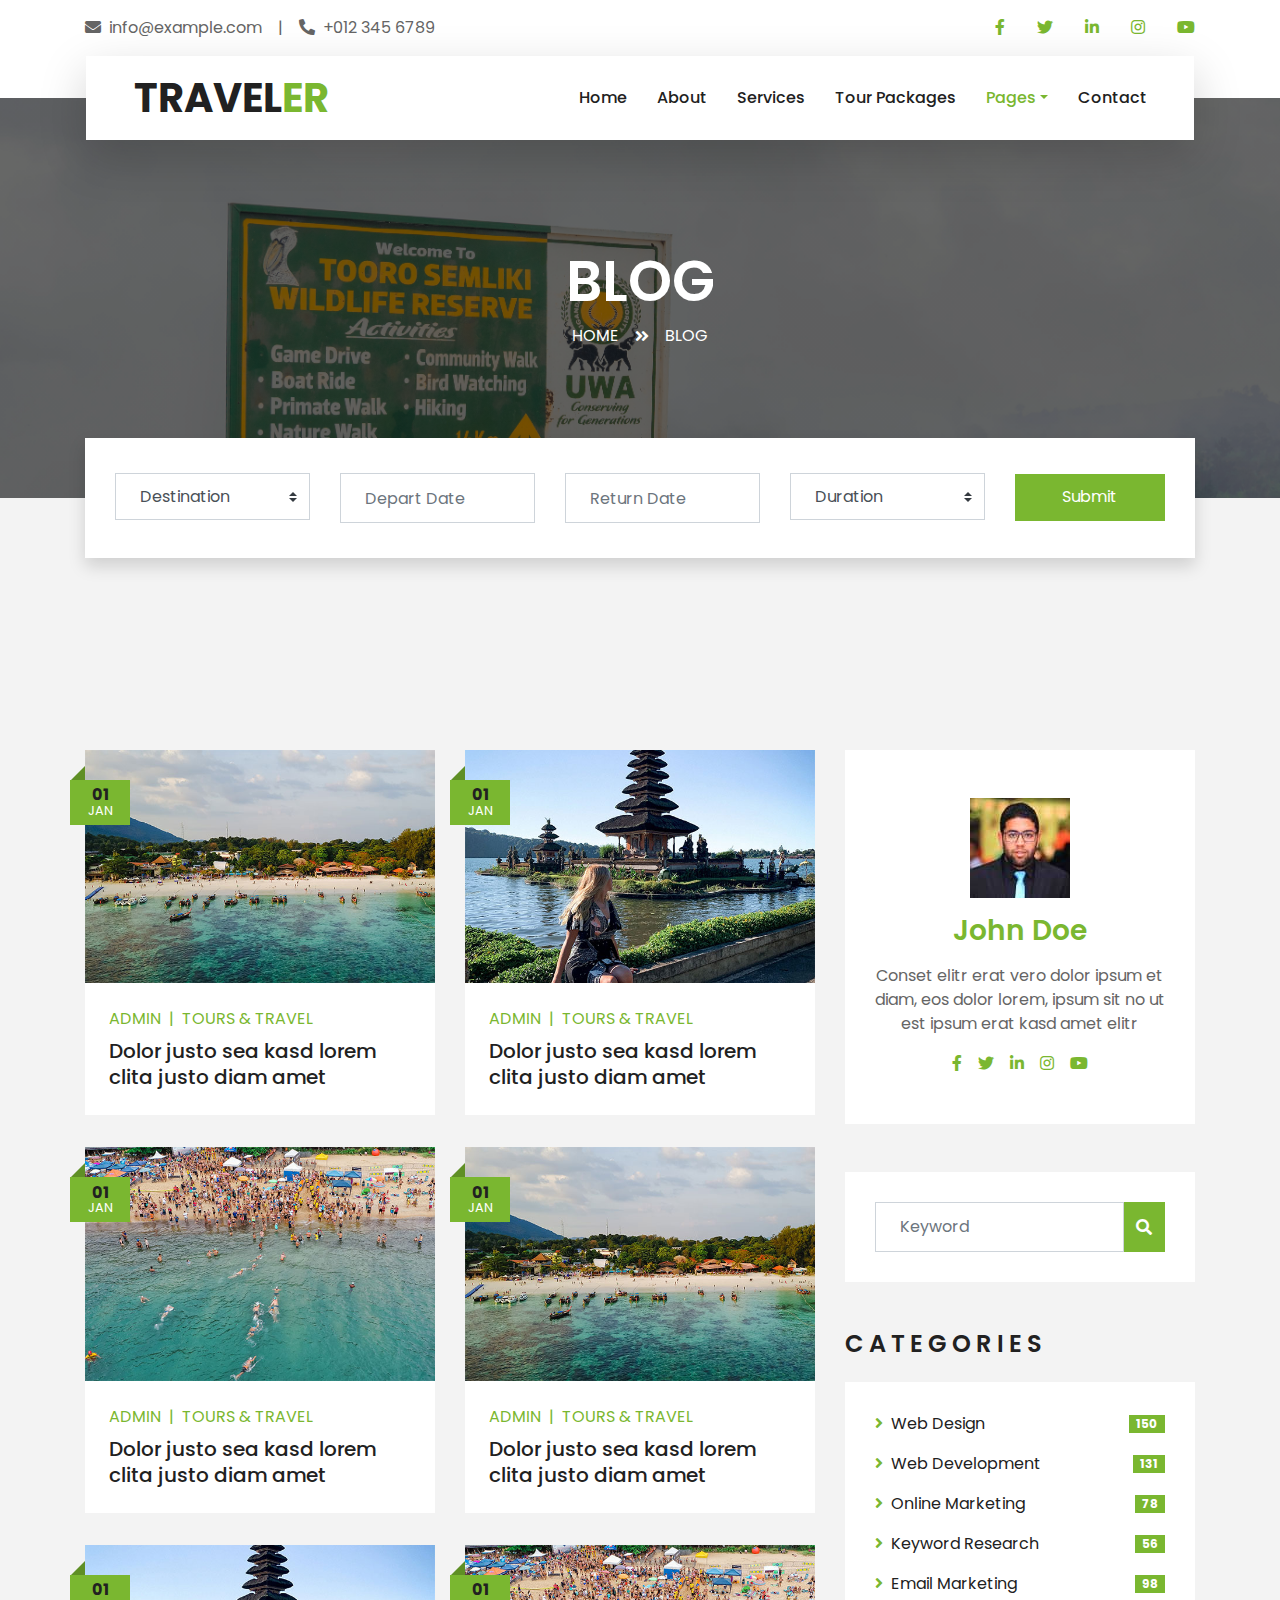
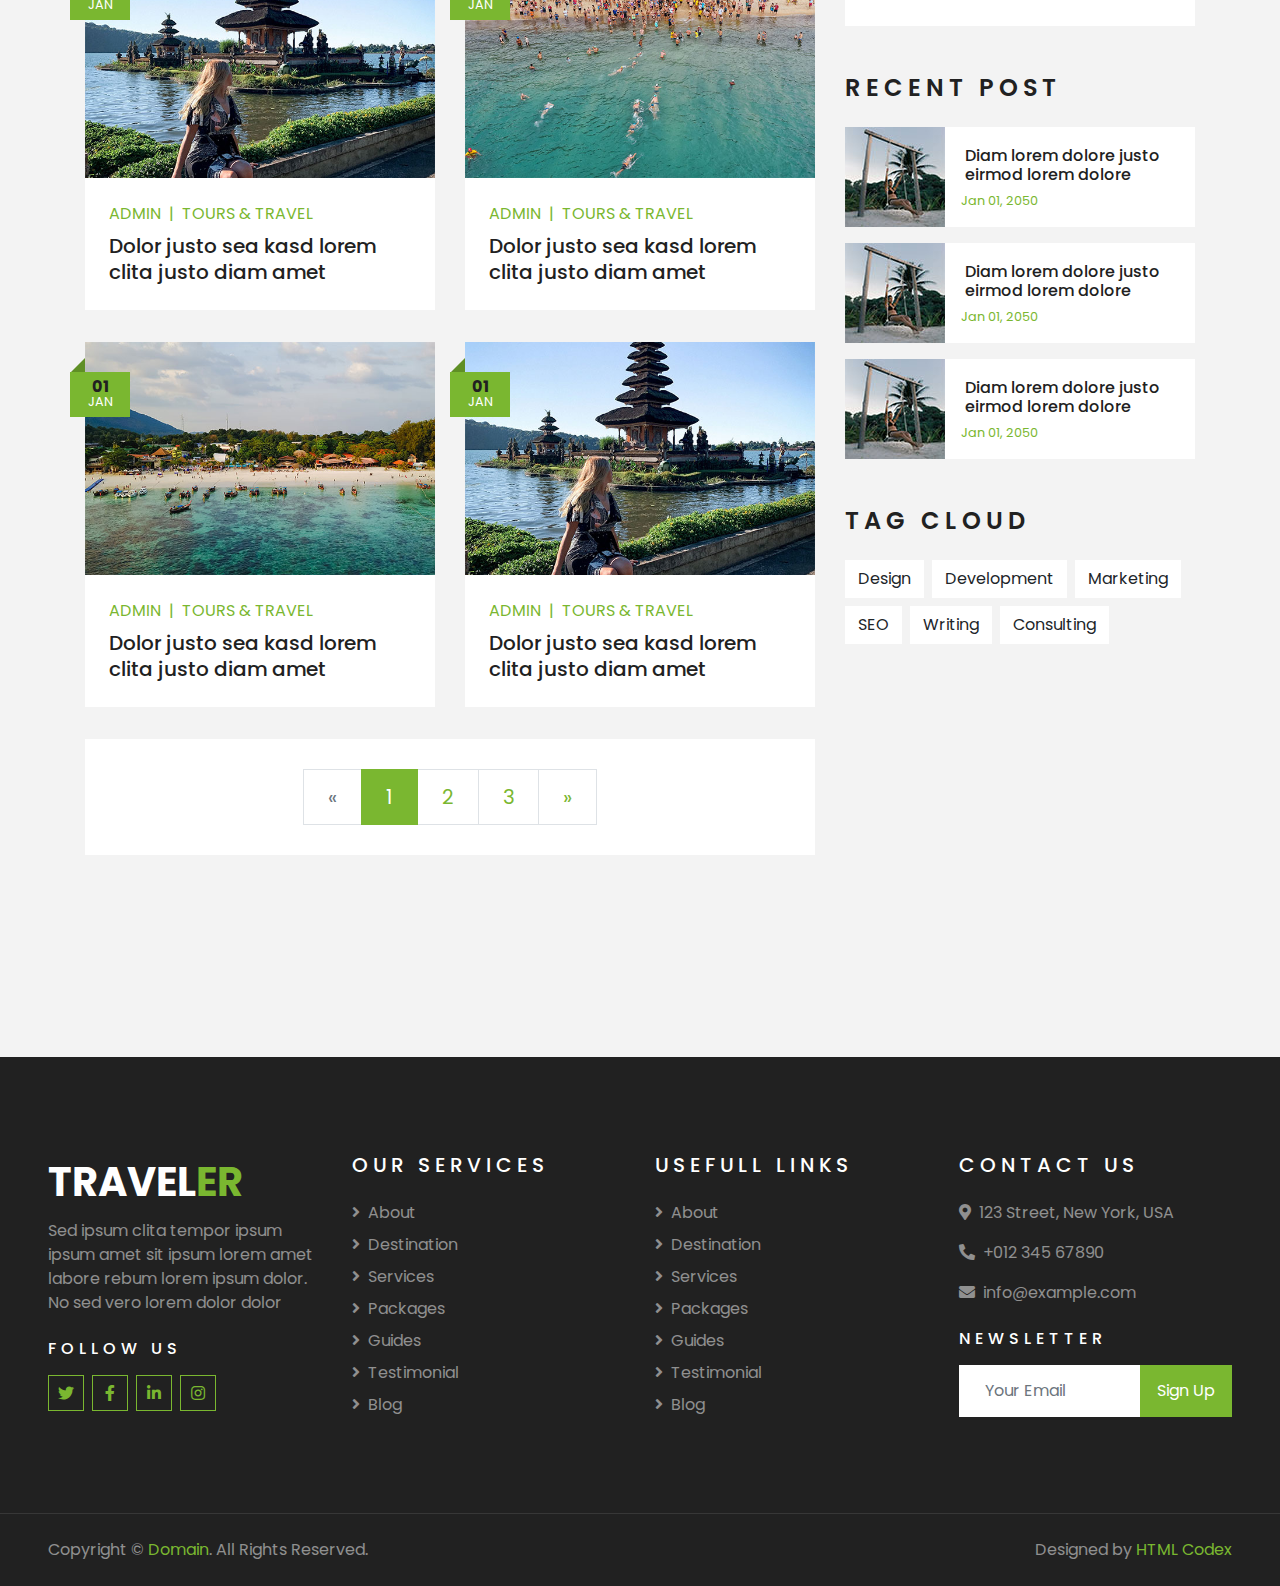
<file: wildbreezesafaris/blog.html>
<!DOCTYPE html>
<html lang="en">

<head>
    <meta charset="utf-8">
    <title>TRAVELER - Free Travel Website Template</title>
    <meta content="width=device-width, initial-scale=1.0" name="viewport">
    <meta content="Free HTML Templates" name="keywords">
    <meta content="Free HTML Templates" name="description">

    <!-- Favicon -->
    <link href="img/favicon.ico" rel="icon">

    <!-- Google Web Fonts -->
    <link rel="preconnect" href="https://fonts.gstatic.com">
    <link href="https://fonts.googleapis.com/css2?family=Poppins:wght@400;500;600;700&display=swap" rel="stylesheet"> 

    <!-- Font Awesome -->
    <link href="https://cdnjs.cloudflare.com/ajax/libs/font-awesome/5.10.0/css/all.min.css" rel="stylesheet">

    <!-- Libraries Stylesheet -->
    <link href="lib/owlcarousel/assets/owl.carousel.min.css" rel="stylesheet">
    <link href="lib/tempusdominus/css/tempusdominus-bootstrap-4.min.css" rel="stylesheet" />

    <!-- Customized Bootstrap Stylesheet -->
    <link href="css/style.css" rel="stylesheet">
</head>

<body>
    <!-- Topbar Start -->
    <div class="container-fluid bg-light pt-3 d-none d-lg-block">
        <div class="container">
            <div class="row">
                <div class="col-lg-6 text-center text-lg-left mb-2 mb-lg-0">
                    <div class="d-inline-flex align-items-center">
                        <p><i class="fa fa-envelope mr-2"></i>info@example.com</p>
                        <p class="text-body px-3">|</p>
                        <p><i class="fa fa-phone-alt mr-2"></i>+012 345 6789</p>
                    </div>
                </div>
                <div class="col-lg-6 text-center text-lg-right">
                    <div class="d-inline-flex align-items-center">
                        <a class="text-primary px-3" href="">
                            <i class="fab fa-facebook-f"></i>
                        </a>
                        <a class="text-primary px-3" href="">
                            <i class="fab fa-twitter"></i>
                        </a>
                        <a class="text-primary px-3" href="">
                            <i class="fab fa-linkedin-in"></i>
                        </a>
                        <a class="text-primary px-3" href="">
                            <i class="fab fa-instagram"></i>
                        </a>
                        <a class="text-primary pl-3" href="">
                            <i class="fab fa-youtube"></i>
                        </a>
                    </div>
                </div>
            </div>
        </div>
    </div>
    <!-- Topbar End -->


    <!-- Navbar Start -->
    <div class="container-fluid position-relative nav-bar p-0">
        <div class="container-lg position-relative p-0 px-lg-3" style="z-index: 9;">
            <nav class="navbar navbar-expand-lg bg-light navbar-light shadow-lg py-3 py-lg-0 pl-3 pl-lg-5">
                <a href="" class="navbar-brand">
                    <h1 class="m-0 text-primary"><span class="text-dark">TRAVEL</span>ER</h1>
                </a>
                <button type="button" class="navbar-toggler" data-toggle="collapse" data-target="#navbarCollapse">
                    <span class="navbar-toggler-icon"></span>
                </button>
                <div class="collapse navbar-collapse justify-content-between px-3" id="navbarCollapse">
                    <div class="navbar-nav ml-auto py-0">
                        <a href="index.html" class="nav-item nav-link">Home</a>
                        <a href="about.html" class="nav-item nav-link">About</a>
                        <a href="service.html" class="nav-item nav-link">Services</a>
                        <a href="package.html" class="nav-item nav-link">Tour Packages</a>
                        <div class="nav-item dropdown">
                            <a href="#" class="nav-link dropdown-toggle active" data-toggle="dropdown">Pages</a>
                            <div class="dropdown-menu border-0 rounded-0 m-0">
                                <a href="blog.html" class="dropdown-item active">Blog Grid</a>
                                <a href="single.html" class="dropdown-item">Blog Detail</a>
                                <a href="destination.html" class="dropdown-item">Destination</a>
                                <a href="guide.html" class="dropdown-item">Travel Guides</a>
                                <a href="testimonial.html" class="dropdown-item">Testimonial</a>
                            </div>
                        </div>
                        <a href="contact.html" class="nav-item nav-link">Contact</a>
                    </div>
                </div>
            </nav>
        </div>
    </div>
    <!-- Navbar End -->


    <!-- Header Start -->
    <div class="container-fluid page-header">
        <div class="container">
            <div class="d-flex flex-column align-items-center justify-content-center" style="min-height: 400px">
                <h3 class="display-4 text-white text-uppercase">Blog</h3>
                <div class="d-inline-flex text-white">
                    <p class="m-0 text-uppercase"><a class="text-white" href="">Home</a></p>
                    <i class="fa fa-angle-double-right pt-1 px-3"></i>
                    <p class="m-0 text-uppercase">Blog</p>
                </div>
            </div>
        </div>
    </div>
    <!-- Header End -->


    <!-- Booking Start -->
    <div class="container-fluid booking mt-5 pb-5">
        <div class="container pb-5">
            <div class="bg-light shadow" style="padding: 30px;">
                <div class="row align-items-center" style="min-height: 60px;">
                    <div class="col-md-10">
                        <div class="row">
                            <div class="col-md-3">
                                <div class="mb-3 mb-md-0">
                                    <select class="custom-select px-4" style="height: 47px;">
                                        <option selected>Destination</option>
                                        <option value="1">Destination 1</option>
                                        <option value="2">Destination 1</option>
                                        <option value="3">Destination 1</option>
                                    </select>
                                </div>
                            </div>
                            <div class="col-md-3">
                                <div class="mb-3 mb-md-0">
                                    <div class="date" id="date1" data-target-input="nearest">
                                        <input type="text" class="form-control p-4 datetimepicker-input" placeholder="Depart Date" data-target="#date1" data-toggle="datetimepicker"/>
                                    </div>
                                </div>
                            </div>
                            <div class="col-md-3">
                                <div class="mb-3 mb-md-0">
                                    <div class="date" id="date2" data-target-input="nearest">
                                        <input type="text" class="form-control p-4 datetimepicker-input" placeholder="Return Date" data-target="#date2" data-toggle="datetimepicker"/>
                                    </div>
                                </div>
                            </div>
                            <div class="col-md-3">
                                <div class="mb-3 mb-md-0">
                                    <select class="custom-select px-4" style="height: 47px;">
                                        <option selected>Duration</option>
                                        <option value="1">Duration 1</option>
                                        <option value="2">Duration 1</option>
                                        <option value="3">Duration 1</option>
                                    </select>
                                </div>
                            </div>
                        </div>
                    </div>
                    <div class="col-md-2">
                        <button class="btn btn-primary btn-block" type="submit" style="height: 47px; margin-top: -2px;">Submit</button>
                    </div>
                </div>
            </div>
        </div>
    </div>
    <!-- Booking End -->


    <!-- Blog Start -->
    <div class="container-fluid py-5">
        <div class="container py-5">
            <div class="row">
                <div class="col-lg-8">
                    <div class="row pb-3">
                        <div class="col-md-6 mb-4 pb-2">
                            <div class="blog-item">
                                <div class="position-relative">
                                    <img class="img-fluid w-100" src="img/blog-1.jpg" alt="">
                                    <div class="blog-date">
                                        <h6 class="font-weight-bold mb-n1">01</h6>
                                        <small class="text-white text-uppercase">Jan</small>
                                    </div>
                                </div>
                                <div class="bg-white p-4">
                                    <div class="d-flex mb-2">
                                        <a class="text-primary text-uppercase text-decoration-none" href="">Admin</a>
                                        <span class="text-primary px-2">|</span>
                                        <a class="text-primary text-uppercase text-decoration-none" href="">Tours & Travel</a>
                                    </div>
                                    <a class="h5 m-0 text-decoration-none" href="">Dolor justo sea kasd lorem clita justo diam amet</a>
                                </div>
                            </div>
                        </div>
                        <div class="col-md-6 mb-4 pb-2">
                            <div class="blog-item">
                                <div class="position-relative">
                                    <img class="img-fluid w-100" src="img/blog-2.jpg" alt="">
                                    <div class="blog-date">
                                        <h6 class="font-weight-bold mb-n1">01</h6>
                                        <small class="text-white text-uppercase">Jan</small>
                                    </div>
                                </div>
                                <div class="bg-white p-4">
                                    <div class="d-flex mb-2">
                                        <a class="text-primary text-uppercase text-decoration-none" href="">Admin</a>
                                        <span class="text-primary px-2">|</span>
                                        <a class="text-primary text-uppercase text-decoration-none" href="">Tours & Travel</a>
                                    </div>
                                    <a class="h5 m-0 text-decoration-none" href="">Dolor justo sea kasd lorem clita justo diam amet</a>
                                </div>
                            </div>
                        </div>
                        <div class="col-md-6 mb-4 pb-2">
                            <div class="blog-item">
                                <div class="position-relative">
                                    <img class="img-fluid w-100" src="img/blog-3.jpg" alt="">
                                    <div class="blog-date">
                                        <h6 class="font-weight-bold mb-n1">01</h6>
                                        <small class="text-white text-uppercase">Jan</small>
                                    </div>
                                </div>
                                <div class="bg-white p-4">
                                    <div class="d-flex mb-2">
                                        <a class="text-primary text-uppercase text-decoration-none" href="">Admin</a>
                                        <span class="text-primary px-2">|</span>
                                        <a class="text-primary text-uppercase text-decoration-none" href="">Tours & Travel</a>
                                    </div>
                                    <a class="h5 m-0 text-decoration-none" href="">Dolor justo sea kasd lorem clita justo diam amet</a>
                                </div>
                            </div>
                        </div>
                        <div class="col-md-6 mb-4 pb-2">
                            <div class="blog-item">
                                <div class="position-relative">
                                    <img class="img-fluid w-100" src="img/blog-1.jpg" alt="">
                                    <div class="blog-date">
                                        <h6 class="font-weight-bold mb-n1">01</h6>
                                        <small class="text-white text-uppercase">Jan</small>
                                    </div>
                                </div>
                                <div class="bg-white p-4">
                                    <div class="d-flex mb-2">
                                        <a class="text-primary text-uppercase text-decoration-none" href="">Admin</a>
                                        <span class="text-primary px-2">|</span>
                                        <a class="text-primary text-uppercase text-decoration-none" href="">Tours & Travel</a>
                                    </div>
                                    <a class="h5 m-0 text-decoration-none" href="">Dolor justo sea kasd lorem clita justo diam amet</a>
                                </div>
                            </div>
                        </div>
                        <div class="col-md-6 mb-4 pb-2">
                            <div class="blog-item">
                                <div class="position-relative">
                                    <img class="img-fluid w-100" src="img/blog-2.jpg" alt="">
                                    <div class="blog-date">
                                        <h6 class="font-weight-bold mb-n1">01</h6>
                                        <small class="text-white text-uppercase">Jan</small>
                                    </div>
                                </div>
                                <div class="bg-white p-4">
                                    <div class="d-flex mb-2">
                                        <a class="text-primary text-uppercase text-decoration-none" href="">Admin</a>
                                        <span class="text-primary px-2">|</span>
                                        <a class="text-primary text-uppercase text-decoration-none" href="">Tours & Travel</a>
                                    </div>
                                    <a class="h5 m-0 text-decoration-none" href="">Dolor justo sea kasd lorem clita justo diam amet</a>
                                </div>
                            </div>
                        </div>
                        <div class="col-md-6 mb-4 pb-2">
                            <div class="blog-item">
                                <div class="position-relative">
                                    <img class="img-fluid w-100" src="img/blog-3.jpg" alt="">
                                    <div class="blog-date">
                                        <h6 class="font-weight-bold mb-n1">01</h6>
                                        <small class="text-white text-uppercase">Jan</small>
                                    </div>
                                </div>
                                <div class="bg-white p-4">
                                    <div class="d-flex mb-2">
                                        <a class="text-primary text-uppercase text-decoration-none" href="">Admin</a>
                                        <span class="text-primary px-2">|</span>
                                        <a class="text-primary text-uppercase text-decoration-none" href="">Tours & Travel</a>
                                    </div>
                                    <a class="h5 m-0 text-decoration-none" href="">Dolor justo sea kasd lorem clita justo diam amet</a>
                                </div>
                            </div>
                        </div>
                        <div class="col-md-6 mb-4 pb-2">
                            <div class="blog-item">
                                <div class="position-relative">
                                    <img class="img-fluid w-100" src="img/blog-1.jpg" alt="">
                                    <div class="blog-date">
                                        <h6 class="font-weight-bold mb-n1">01</h6>
                                        <small class="text-white text-uppercase">Jan</small>
                                    </div>
                                </div>
                                <div class="bg-white p-4">
                                    <div class="d-flex mb-2">
                                        <a class="text-primary text-uppercase text-decoration-none" href="">Admin</a>
                                        <span class="text-primary px-2">|</span>
                                        <a class="text-primary text-uppercase text-decoration-none" href="">Tours & Travel</a>
                                    </div>
                                    <a class="h5 m-0 text-decoration-none" href="">Dolor justo sea kasd lorem clita justo diam amet</a>
                                </div>
                            </div>
                        </div>
                        <div class="col-md-6 mb-4 pb-2">
                            <div class="blog-item">
                                <div class="position-relative">
                                    <img class="img-fluid w-100" src="img/blog-2.jpg" alt="">
                                    <div class="blog-date">
                                        <h6 class="font-weight-bold mb-n1">01</h6>
                                        <small class="text-white text-uppercase">Jan</small>
                                    </div>
                                </div>
                                <div class="bg-white p-4">
                                    <div class="d-flex mb-2">
                                        <a class="text-primary text-uppercase text-decoration-none" href="">Admin</a>
                                        <span class="text-primary px-2">|</span>
                                        <a class="text-primary text-uppercase text-decoration-none" href="">Tours & Travel</a>
                                    </div>
                                    <a class="h5 m-0 text-decoration-none" href="">Dolor justo sea kasd lorem clita justo diam amet</a>
                                </div>
                            </div>
                        </div>
                        <div class="col-12">
                            <nav aria-label="Page navigation">
                                <ul class="pagination pagination-lg justify-content-center bg-white mb-0" style="padding: 30px;">
                                  <li class="page-item disabled">
                                    <a class="page-link" href="#" aria-label="Previous">
                                      <span aria-hidden="true">&laquo;</span>
                                      <span class="sr-only">Previous</span>
                                    </a>
                                  </li>
                                  <li class="page-item active"><a class="page-link" href="#">1</a></li>
                                  <li class="page-item"><a class="page-link" href="#">2</a></li>
                                  <li class="page-item"><a class="page-link" href="#">3</a></li>
                                  <li class="page-item">
                                    <a class="page-link" href="#" aria-label="Next">
                                      <span aria-hidden="true">&raquo;</span>
                                      <span class="sr-only">Next</span>
                                    </a>
                                  </li>
                                </ul>
                              </nav>
                        </div>
                    </div>
                </div>
    
                <div class="col-lg-4 mt-5 mt-lg-0">
                    <!-- Author Bio -->
                    <div class="d-flex flex-column text-center bg-white mb-5 py-5 px-4">
                        <img src="img/user.jpg" class="img-fluid mx-auto mb-3" style="width: 100px;">
                        <h3 class="text-primary mb-3">John Doe</h3>
                        <p>Conset elitr erat vero dolor ipsum et diam, eos dolor lorem, ipsum sit no ut est  ipsum erat kasd amet elitr</p>
                        <div class="d-flex justify-content-center">
                            <a class="text-primary px-2" href="">
                                <i class="fab fa-facebook-f"></i>
                            </a>
                            <a class="text-primary px-2" href="">
                                <i class="fab fa-twitter"></i>
                            </a>
                            <a class="text-primary px-2" href="">
                                <i class="fab fa-linkedin-in"></i>
                            </a>
                            <a class="text-primary px-2" href="">
                                <i class="fab fa-instagram"></i>
                            </a>
                            <a class="text-primary px-2" href="">
                                <i class="fab fa-youtube"></i>
                            </a>
                        </div>
                    </div>
    
                    <!-- Search Form -->
                    <div class="mb-5">
                        <div class="bg-white" style="padding: 30px;">
                            <div class="input-group">
                                <input type="text" class="form-control p-4" placeholder="Keyword">
                                <div class="input-group-append">
                                    <span class="input-group-text bg-primary border-primary text-white"><i
                                            class="fa fa-search"></i></span>
                                </div>
                            </div>
                        </div>
                    </div>

                    <!-- Category List -->
                    <div class="mb-5">
                        <h4 class="text-uppercase mb-4" style="letter-spacing: 5px;">Categories</h4>
                        <div class="bg-white" style="padding: 30px;">
                            <ul class="list-inline m-0">
                                <li class="mb-3 d-flex justify-content-between align-items-center">
                                    <a class="text-dark" href="#"><i class="fa fa-angle-right text-primary mr-2"></i>Web
                                        Design</a>
                                    <span class="badge badge-primary badge-pill">150</span>
                                </li>
                                <li class="mb-3 d-flex justify-content-between align-items-center">
                                    <a class="text-dark" href="#"><i class="fa fa-angle-right text-primary mr-2"></i>Web
                                        Development</a>
                                    <span class="badge badge-primary badge-pill">131</span>
                                </li>
                                <li class="mb-3 d-flex justify-content-between align-items-center">
                                    <a class="text-dark" href="#"><i
                                            class="fa fa-angle-right text-primary mr-2"></i>Online Marketing</a>
                                    <span class="badge badge-primary badge-pill">78</span>
                                </li>
                                <li class="mb-3 d-flex justify-content-between align-items-center">
                                    <a class="text-dark" href="#"><i
                                            class="fa fa-angle-right text-primary mr-2"></i>Keyword Research</a>
                                    <span class="badge badge-primary badge-pill">56</span>
                                </li>
                                <li class="d-flex justify-content-between align-items-center">
                                    <a class="text-dark" href="#"><i
                                            class="fa fa-angle-right text-primary mr-2"></i>Email Marketing</a>
                                    <span class="badge badge-primary badge-pill">98</span>
                                </li>
                            </ul>
                        </div>
                    </div>
    
                    <!-- Recent Post -->
                    <div class="mb-5">
                        <h4 class="text-uppercase mb-4" style="letter-spacing: 5px;">Recent Post</h4>
                        <a class="d-flex align-items-center text-decoration-none bg-white mb-3" href="">
                            <img class="img-fluid" src="img/blog-100x100.jpg" alt="">
                            <div class="pl-3">
                                <h6 class="m-1">Diam lorem dolore justo eirmod lorem dolore</h6>
                                <small>Jan 01, 2050</small>
                            </div>
                        </a>
                        <a class="d-flex align-items-center text-decoration-none bg-white mb-3" href="">
                            <img class="img-fluid" src="img/blog-100x100.jpg" alt="">
                            <div class="pl-3">
                                <h6 class="m-1">Diam lorem dolore justo eirmod lorem dolore</h6>
                                <small>Jan 01, 2050</small>
                            </div>
                        </a>
                        <a class="d-flex align-items-center text-decoration-none bg-white mb-3" href="">
                            <img class="img-fluid" src="img/blog-100x100.jpg" alt="">
                            <div class="pl-3">
                                <h6 class="m-1">Diam lorem dolore justo eirmod lorem dolore</h6>
                                <small>Jan 01, 2050</small>
                            </div>
                        </a>
                    </div>
    
                    <!-- Tag Cloud -->
                    <div class="mb-5">
                        <h4 class="text-uppercase mb-4" style="letter-spacing: 5px;">Tag Cloud</h4>
                        <div class="d-flex flex-wrap m-n1">
                            <a href="" class="btn btn-light m-1">Design</a>
                            <a href="" class="btn btn-light m-1">Development</a>
                            <a href="" class="btn btn-light m-1">Marketing</a>
                            <a href="" class="btn btn-light m-1">SEO</a>
                            <a href="" class="btn btn-light m-1">Writing</a>
                            <a href="" class="btn btn-light m-1">Consulting</a>
                        </div>
                    </div>
                </div>
            </div>
        </div>
    </div>
    <!-- Blog End -->


    <!-- Footer Start -->
    <div class="container-fluid bg-dark text-white-50 py-5 px-sm-3 px-lg-5" style="margin-top: 90px;">
        <div class="row pt-5">
            <div class="col-lg-3 col-md-6 mb-5">
                <a href="" class="navbar-brand">
                    <h1 class="text-primary"><span class="text-white">TRAVEL</span>ER</h1>
                </a>
                <p>Sed ipsum clita tempor ipsum ipsum amet sit ipsum lorem amet labore rebum lorem ipsum dolor. No sed vero lorem dolor dolor</p>
                <h6 class="text-white text-uppercase mt-4 mb-3" style="letter-spacing: 5px;">Follow Us</h6>
                <div class="d-flex justify-content-start">
                    <a class="btn btn-outline-primary btn-square mr-2" href="#"><i class="fab fa-twitter"></i></a>
                    <a class="btn btn-outline-primary btn-square mr-2" href="#"><i class="fab fa-facebook-f"></i></a>
                    <a class="btn btn-outline-primary btn-square mr-2" href="#"><i class="fab fa-linkedin-in"></i></a>
                    <a class="btn btn-outline-primary btn-square" href="#"><i class="fab fa-instagram"></i></a>
                </div>
            </div>
            <div class="col-lg-3 col-md-6 mb-5">
                <h5 class="text-white text-uppercase mb-4" style="letter-spacing: 5px;">Our Services</h5>
                <div class="d-flex flex-column justify-content-start">
                    <a class="text-white-50 mb-2" href="#"><i class="fa fa-angle-right mr-2"></i>About</a>
                    <a class="text-white-50 mb-2" href="#"><i class="fa fa-angle-right mr-2"></i>Destination</a>
                    <a class="text-white-50 mb-2" href="#"><i class="fa fa-angle-right mr-2"></i>Services</a>
                    <a class="text-white-50 mb-2" href="#"><i class="fa fa-angle-right mr-2"></i>Packages</a>
                    <a class="text-white-50 mb-2" href="#"><i class="fa fa-angle-right mr-2"></i>Guides</a>
                    <a class="text-white-50 mb-2" href="#"><i class="fa fa-angle-right mr-2"></i>Testimonial</a>
                    <a class="text-white-50" href="#"><i class="fa fa-angle-right mr-2"></i>Blog</a>
                </div>
            </div>
            <div class="col-lg-3 col-md-6 mb-5">
                <h5 class="text-white text-uppercase mb-4" style="letter-spacing: 5px;">Usefull Links</h5>
                <div class="d-flex flex-column justify-content-start">
                    <a class="text-white-50 mb-2" href="#"><i class="fa fa-angle-right mr-2"></i>About</a>
                    <a class="text-white-50 mb-2" href="#"><i class="fa fa-angle-right mr-2"></i>Destination</a>
                    <a class="text-white-50 mb-2" href="#"><i class="fa fa-angle-right mr-2"></i>Services</a>
                    <a class="text-white-50 mb-2" href="#"><i class="fa fa-angle-right mr-2"></i>Packages</a>
                    <a class="text-white-50 mb-2" href="#"><i class="fa fa-angle-right mr-2"></i>Guides</a>
                    <a class="text-white-50 mb-2" href="#"><i class="fa fa-angle-right mr-2"></i>Testimonial</a>
                    <a class="text-white-50" href="#"><i class="fa fa-angle-right mr-2"></i>Blog</a>
                </div>
            </div>
            <div class="col-lg-3 col-md-6 mb-5">
                <h5 class="text-white text-uppercase mb-4" style="letter-spacing: 5px;">Contact Us</h5>
                <p><i class="fa fa-map-marker-alt mr-2"></i>123 Street, New York, USA</p>
                <p><i class="fa fa-phone-alt mr-2"></i>+012 345 67890</p>
                <p><i class="fa fa-envelope mr-2"></i>info@example.com</p>
                <h6 class="text-white text-uppercase mt-4 mb-3" style="letter-spacing: 5px;">Newsletter</h6>
                <div class="w-100">
                    <div class="input-group">
                        <input type="text" class="form-control border-light" style="padding: 25px;" placeholder="Your Email">
                        <div class="input-group-append">
                            <button class="btn btn-primary px-3">Sign Up</button>
                        </div>
                    </div>
                </div>
            </div>
        </div>
    </div>
    <div class="container-fluid bg-dark text-white border-top py-4 px-sm-3 px-md-5" style="border-color: rgba(256, 256, 256, .1) !important;">
        <div class="row">
            <div class="col-lg-6 text-center text-md-left mb-3 mb-md-0">
                <p class="m-0 text-white-50">Copyright &copy; <a href="#">Domain</a>. All Rights Reserved.</a>
                </p>
            </div>
            <div class="col-lg-6 text-center text-md-right">
                <p class="m-0 text-white-50">Designed by <a href="https://htmlcodex.com">HTML Codex</a>
                </p>
            </div>
        </div>
    </div>
    <!-- Footer End -->


    <!-- Back to Top -->
    <a href="#" class="btn btn-lg btn-primary btn-lg-square back-to-top"><i class="fa fa-angle-double-up"></i></a>


    <!-- JavaScript Libraries -->
    <script src="https://code.jquery.com/jquery-3.4.1.min.js"></script>
    <script src="https://stackpath.bootstrapcdn.com/bootstrap/4.4.1/js/bootstrap.bundle.min.js"></script>
    <script src="lib/easing/easing.min.js"></script>
    <script src="lib/owlcarousel/owl.carousel.min.js"></script>
    <script src="lib/tempusdominus/js/moment.min.js"></script>
    <script src="lib/tempusdominus/js/moment-timezone.min.js"></script>
    <script src="lib/tempusdominus/js/tempusdominus-bootstrap-4.min.js"></script>

    <!-- Contact Javascript File -->
    <script src="mail/jqBootstrapValidation.min.js"></script>
    <script src="mail/contact.js"></script>

    <!-- Template Javascript -->
    <script src="js/main.js"></script>
</body>

</html>
</file>
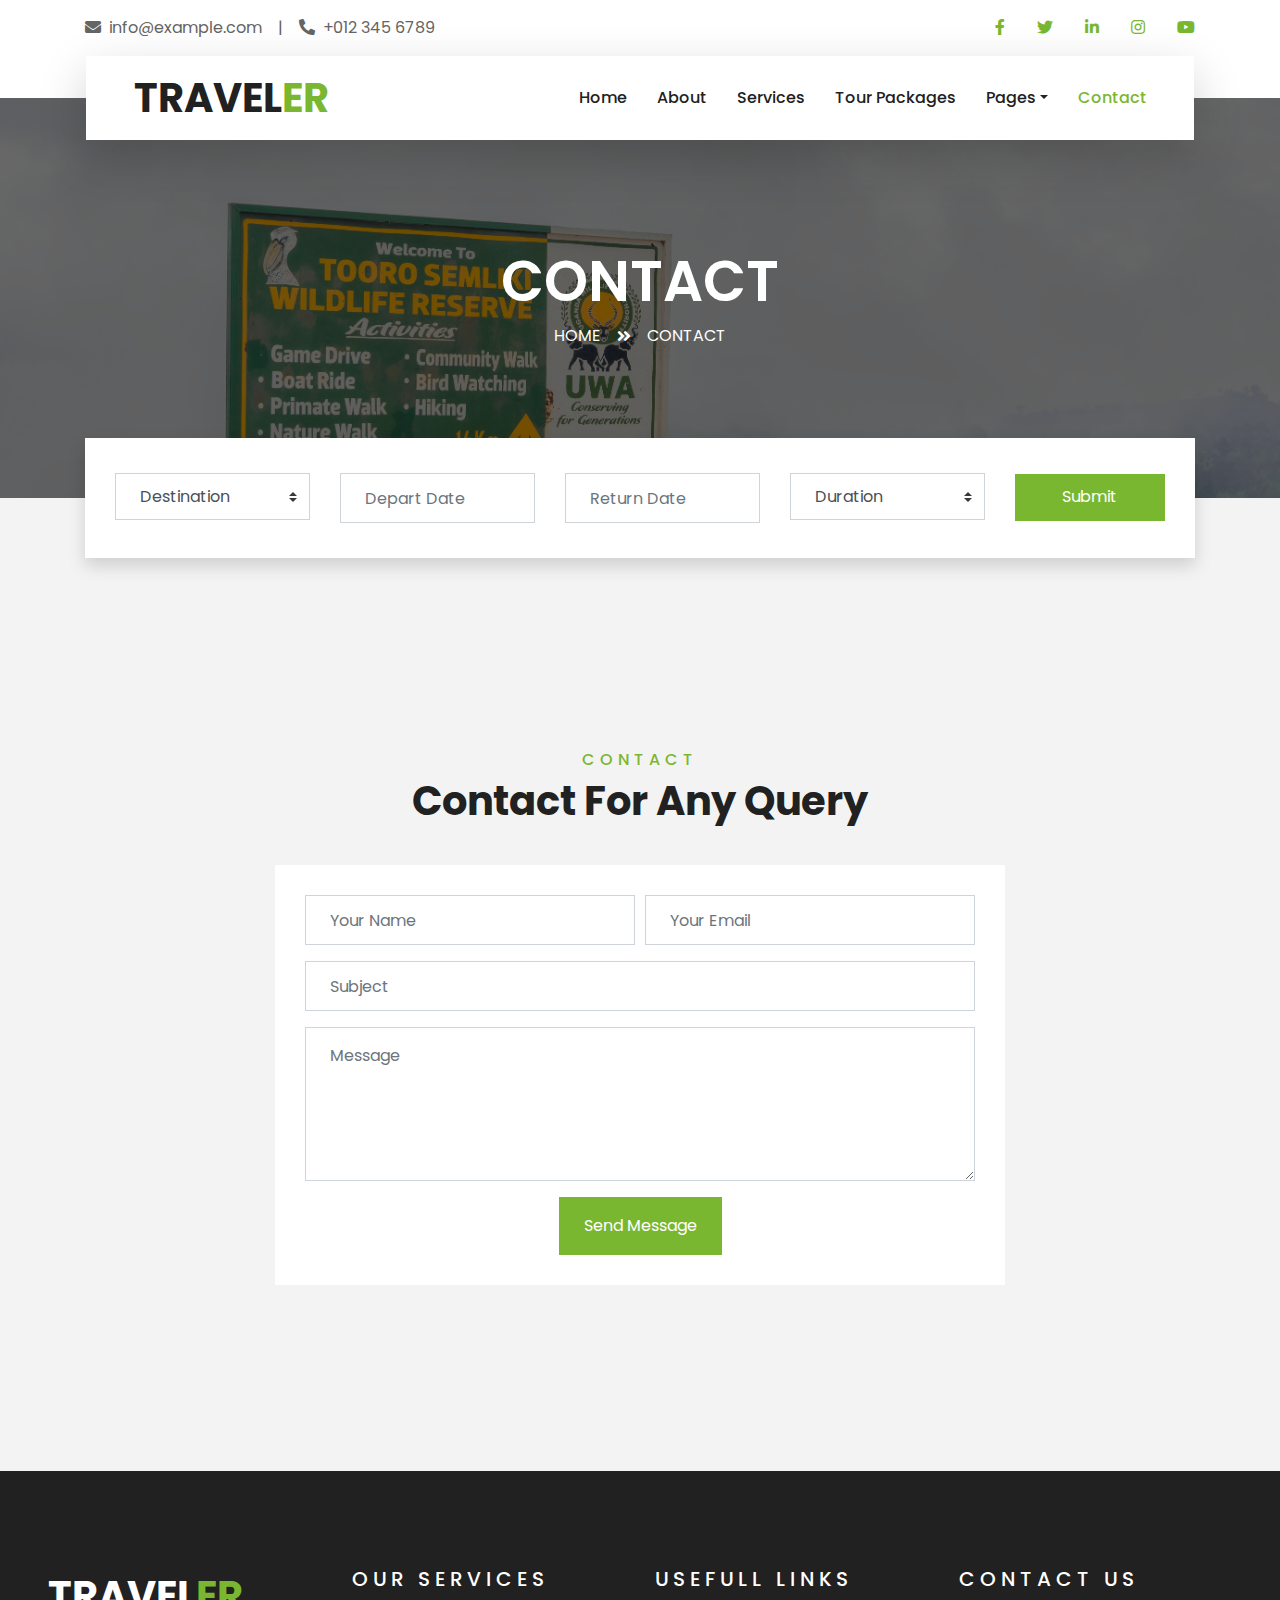
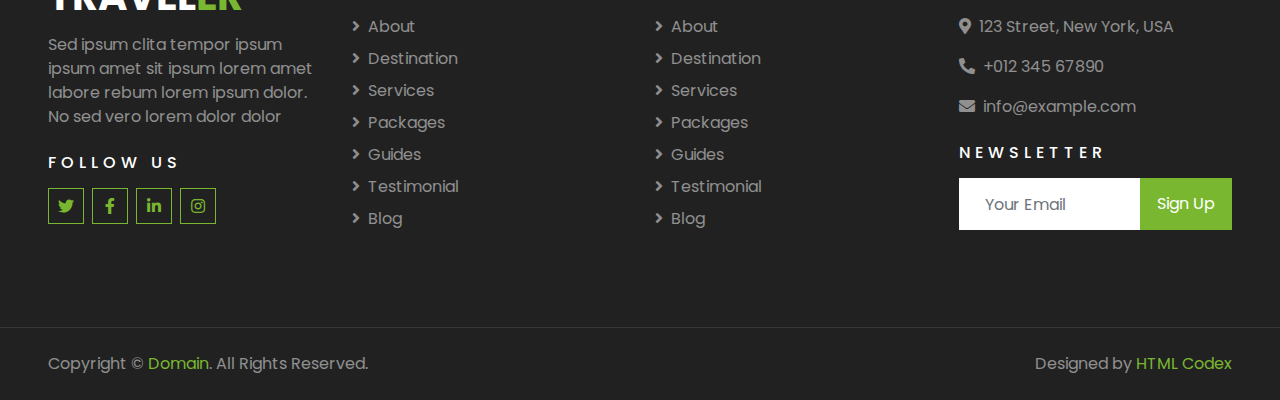
<file: wildbreezesafaris/contact.html>
<!DOCTYPE html>
<html lang="en">

<head>
    <meta charset="utf-8">
    <title>TRAVELER - Free Travel Website Template</title>
    <meta content="width=device-width, initial-scale=1.0" name="viewport">
    <meta content="Free HTML Templates" name="keywords">
    <meta content="Free HTML Templates" name="description">

    <!-- Favicon -->
    <link href="img/favicon.ico" rel="icon">

    <!-- Google Web Fonts -->
    <link rel="preconnect" href="https://fonts.gstatic.com">
    <link href="https://fonts.googleapis.com/css2?family=Poppins:wght@400;500;600;700&display=swap" rel="stylesheet"> 

    <!-- Font Awesome -->
    <link href="https://cdnjs.cloudflare.com/ajax/libs/font-awesome/5.10.0/css/all.min.css" rel="stylesheet">

    <!-- Libraries Stylesheet -->
    <link href="lib/owlcarousel/assets/owl.carousel.min.css" rel="stylesheet">
    <link href="lib/tempusdominus/css/tempusdominus-bootstrap-4.min.css" rel="stylesheet" />

    <!-- Customized Bootstrap Stylesheet -->
    <link href="css/style.css" rel="stylesheet">
</head>

<body>
    <!-- Topbar Start -->
    <div class="container-fluid bg-light pt-3 d-none d-lg-block">
        <div class="container">
            <div class="row">
                <div class="col-lg-6 text-center text-lg-left mb-2 mb-lg-0">
                    <div class="d-inline-flex align-items-center">
                        <p><i class="fa fa-envelope mr-2"></i>info@example.com</p>
                        <p class="text-body px-3">|</p>
                        <p><i class="fa fa-phone-alt mr-2"></i>+012 345 6789</p>
                    </div>
                </div>
                <div class="col-lg-6 text-center text-lg-right">
                    <div class="d-inline-flex align-items-center">
                        <a class="text-primary px-3" href="">
                            <i class="fab fa-facebook-f"></i>
                        </a>
                        <a class="text-primary px-3" href="">
                            <i class="fab fa-twitter"></i>
                        </a>
                        <a class="text-primary px-3" href="">
                            <i class="fab fa-linkedin-in"></i>
                        </a>
                        <a class="text-primary px-3" href="">
                            <i class="fab fa-instagram"></i>
                        </a>
                        <a class="text-primary pl-3" href="">
                            <i class="fab fa-youtube"></i>
                        </a>
                    </div>
                </div>
            </div>
        </div>
    </div>
    <!-- Topbar End -->


    <!-- Navbar Start -->
    <div class="container-fluid position-relative nav-bar p-0">
        <div class="container-lg position-relative p-0 px-lg-3" style="z-index: 9;">
            <nav class="navbar navbar-expand-lg bg-light navbar-light shadow-lg py-3 py-lg-0 pl-3 pl-lg-5">
                <a href="" class="navbar-brand">
                    <h1 class="m-0 text-primary"><span class="text-dark">TRAVEL</span>ER</h1>
                </a>
                <button type="button" class="navbar-toggler" data-toggle="collapse" data-target="#navbarCollapse">
                    <span class="navbar-toggler-icon"></span>
                </button>
                <div class="collapse navbar-collapse justify-content-between px-3" id="navbarCollapse">
                    <div class="navbar-nav ml-auto py-0">
                        <a href="index.html" class="nav-item nav-link">Home</a>
                        <a href="about.html" class="nav-item nav-link">About</a>
                        <a href="service.html" class="nav-item nav-link">Services</a>
                        <a href="package.html" class="nav-item nav-link">Tour Packages</a>
                        <div class="nav-item dropdown">
                            <a href="#" class="nav-link dropdown-toggle" data-toggle="dropdown">Pages</a>
                            <div class="dropdown-menu border-0 rounded-0 m-0">
                                <a href="blog.html" class="dropdown-item">Blog Grid</a>
                                <a href="single.html" class="dropdown-item">Blog Detail</a>
                                <a href="destination.html" class="dropdown-item">Destination</a>
                                <a href="guide.html" class="dropdown-item">Travel Guides</a>
                                <a href="testimonial.html" class="dropdown-item">Testimonial</a>
                            </div>
                        </div>
                        <a href="contact.html" class="nav-item nav-link active">Contact</a>
                    </div>
                </div>
            </nav>
        </div>
    </div>
    <!-- Navbar End -->


    <!-- Header Start -->
    <div class="container-fluid page-header">
        <div class="container">
            <div class="d-flex flex-column align-items-center justify-content-center" style="min-height: 400px">
                <h3 class="display-4 text-white text-uppercase">Contact</h3>
                <div class="d-inline-flex text-white">
                    <p class="m-0 text-uppercase"><a class="text-white" href="">Home</a></p>
                    <i class="fa fa-angle-double-right pt-1 px-3"></i>
                    <p class="m-0 text-uppercase">Contact</p>
                </div>
            </div>
        </div>
    </div>
    <!-- Header End -->


    <!-- Booking Start -->
    <div class="container-fluid booking mt-5 pb-5">
        <div class="container pb-5">
            <div class="bg-light shadow" style="padding: 30px;">
                <div class="row align-items-center" style="min-height: 60px;">
                    <div class="col-md-10">
                        <div class="row">
                            <div class="col-md-3">
                                <div class="mb-3 mb-md-0">
                                    <select class="custom-select px-4" style="height: 47px;">
                                        <option selected>Destination</option>
                                        <option value="1">Destination 1</option>
                                        <option value="2">Destination 1</option>
                                        <option value="3">Destination 1</option>
                                    </select>
                                </div>
                            </div>
                            <div class="col-md-3">
                                <div class="mb-3 mb-md-0">
                                    <div class="date" id="date1" data-target-input="nearest">
                                        <input type="text" class="form-control p-4 datetimepicker-input" placeholder="Depart Date" data-target="#date1" data-toggle="datetimepicker"/>
                                    </div>
                                </div>
                            </div>
                            <div class="col-md-3">
                                <div class="mb-3 mb-md-0">
                                    <div class="date" id="date2" data-target-input="nearest">
                                        <input type="text" class="form-control p-4 datetimepicker-input" placeholder="Return Date" data-target="#date2" data-toggle="datetimepicker"/>
                                    </div>
                                </div>
                            </div>
                            <div class="col-md-3">
                                <div class="mb-3 mb-md-0">
                                    <select class="custom-select px-4" style="height: 47px;">
                                        <option selected>Duration</option>
                                        <option value="1">Duration 1</option>
                                        <option value="2">Duration 1</option>
                                        <option value="3">Duration 1</option>
                                    </select>
                                </div>
                            </div>
                        </div>
                    </div>
                    <div class="col-md-2">
                        <button class="btn btn-primary btn-block" type="submit" style="height: 47px; margin-top: -2px;">Submit</button>
                    </div>
                </div>
            </div>
        </div>
    </div>
    <!-- Booking End -->


    <!-- Contact Start -->
    <div class="container-fluid py-5">
        <div class="container py-5">
            <div class="text-center mb-3 pb-3">
                <h6 class="text-primary text-uppercase" style="letter-spacing: 5px;">Contact</h6>
                <h1>Contact For Any Query</h1>
            </div>
            <div class="row justify-content-center">
                <div class="col-lg-8">
                    <div class="contact-form bg-white" style="padding: 30px;">
                        <div id="success"></div>
                        <form name="sentMessage" id="contactForm" novalidate="novalidate">
                            <div class="form-row">
                                <div class="control-group col-sm-6">
                                    <input type="text" class="form-control p-4" id="name" placeholder="Your Name"
                                        required="required" data-validation-required-message="Please enter your name" />
                                    <p class="help-block text-danger"></p>
                                </div>
                                <div class="control-group col-sm-6">
                                    <input type="email" class="form-control p-4" id="email" placeholder="Your Email"
                                        required="required" data-validation-required-message="Please enter your email" />
                                    <p class="help-block text-danger"></p>
                                </div>
                            </div>
                            <div class="control-group">
                                <input type="text" class="form-control p-4" id="subject" placeholder="Subject"
                                    required="required" data-validation-required-message="Please enter a subject" />
                                <p class="help-block text-danger"></p>
                            </div>
                            <div class="control-group">
                                <textarea class="form-control py-3 px-4" rows="5" id="message" placeholder="Message"
                                    required="required"
                                    data-validation-required-message="Please enter your message"></textarea>
                                <p class="help-block text-danger"></p>
                            </div>
                            <div class="text-center">
                                <button class="btn btn-primary py-3 px-4" type="submit" id="sendMessageButton">Send Message</button>
                            </div>
                        </form>
                    </div>
                </div>
            </div>
        </div>
    </div>
    <!-- Contact End -->


    <!-- Footer Start -->
    <div class="container-fluid bg-dark text-white-50 py-5 px-sm-3 px-lg-5" style="margin-top: 90px;">
        <div class="row pt-5">
            <div class="col-lg-3 col-md-6 mb-5">
                <a href="" class="navbar-brand">
                    <h1 class="text-primary"><span class="text-white">TRAVEL</span>ER</h1>
                </a>
                <p>Sed ipsum clita tempor ipsum ipsum amet sit ipsum lorem amet labore rebum lorem ipsum dolor. No sed vero lorem dolor dolor</p>
                <h6 class="text-white text-uppercase mt-4 mb-3" style="letter-spacing: 5px;">Follow Us</h6>
                <div class="d-flex justify-content-start">
                    <a class="btn btn-outline-primary btn-square mr-2" href="#"><i class="fab fa-twitter"></i></a>
                    <a class="btn btn-outline-primary btn-square mr-2" href="#"><i class="fab fa-facebook-f"></i></a>
                    <a class="btn btn-outline-primary btn-square mr-2" href="#"><i class="fab fa-linkedin-in"></i></a>
                    <a class="btn btn-outline-primary btn-square" href="#"><i class="fab fa-instagram"></i></a>
                </div>
            </div>
            <div class="col-lg-3 col-md-6 mb-5">
                <h5 class="text-white text-uppercase mb-4" style="letter-spacing: 5px;">Our Services</h5>
                <div class="d-flex flex-column justify-content-start">
                    <a class="text-white-50 mb-2" href="#"><i class="fa fa-angle-right mr-2"></i>About</a>
                    <a class="text-white-50 mb-2" href="#"><i class="fa fa-angle-right mr-2"></i>Destination</a>
                    <a class="text-white-50 mb-2" href="#"><i class="fa fa-angle-right mr-2"></i>Services</a>
                    <a class="text-white-50 mb-2" href="#"><i class="fa fa-angle-right mr-2"></i>Packages</a>
                    <a class="text-white-50 mb-2" href="#"><i class="fa fa-angle-right mr-2"></i>Guides</a>
                    <a class="text-white-50 mb-2" href="#"><i class="fa fa-angle-right mr-2"></i>Testimonial</a>
                    <a class="text-white-50" href="#"><i class="fa fa-angle-right mr-2"></i>Blog</a>
                </div>
            </div>
            <div class="col-lg-3 col-md-6 mb-5">
                <h5 class="text-white text-uppercase mb-4" style="letter-spacing: 5px;">Usefull Links</h5>
                <div class="d-flex flex-column justify-content-start">
                    <a class="text-white-50 mb-2" href="#"><i class="fa fa-angle-right mr-2"></i>About</a>
                    <a class="text-white-50 mb-2" href="#"><i class="fa fa-angle-right mr-2"></i>Destination</a>
                    <a class="text-white-50 mb-2" href="#"><i class="fa fa-angle-right mr-2"></i>Services</a>
                    <a class="text-white-50 mb-2" href="#"><i class="fa fa-angle-right mr-2"></i>Packages</a>
                    <a class="text-white-50 mb-2" href="#"><i class="fa fa-angle-right mr-2"></i>Guides</a>
                    <a class="text-white-50 mb-2" href="#"><i class="fa fa-angle-right mr-2"></i>Testimonial</a>
                    <a class="text-white-50" href="#"><i class="fa fa-angle-right mr-2"></i>Blog</a>
                </div>
            </div>
            <div class="col-lg-3 col-md-6 mb-5">
                <h5 class="text-white text-uppercase mb-4" style="letter-spacing: 5px;">Contact Us</h5>
                <p><i class="fa fa-map-marker-alt mr-2"></i>123 Street, New York, USA</p>
                <p><i class="fa fa-phone-alt mr-2"></i>+012 345 67890</p>
                <p><i class="fa fa-envelope mr-2"></i>info@example.com</p>
                <h6 class="text-white text-uppercase mt-4 mb-3" style="letter-spacing: 5px;">Newsletter</h6>
                <div class="w-100">
                    <div class="input-group">
                        <input type="text" class="form-control border-light" style="padding: 25px;" placeholder="Your Email">
                        <div class="input-group-append">
                            <button class="btn btn-primary px-3">Sign Up</button>
                        </div>
                    </div>
                </div>
            </div>
        </div>
    </div>
    <div class="container-fluid bg-dark text-white border-top py-4 px-sm-3 px-md-5" style="border-color: rgba(256, 256, 256, .1) !important;">
        <div class="row">
            <div class="col-lg-6 text-center text-md-left mb-3 mb-md-0">
                <p class="m-0 text-white-50">Copyright &copy; <a href="#">Domain</a>. All Rights Reserved.</a>
                </p>
            </div>
            <div class="col-lg-6 text-center text-md-right">
                <p class="m-0 text-white-50">Designed by <a href="https://htmlcodex.com">HTML Codex</a>
                </p>
            </div>
        </div>
    </div>
    <!-- Footer End -->


    <!-- Back to Top -->
    <a href="#" class="btn btn-lg btn-primary btn-lg-square back-to-top"><i class="fa fa-angle-double-up"></i></a>


    <!-- JavaScript Libraries -->
    <script src="https://code.jquery.com/jquery-3.4.1.min.js"></script>
    <script src="https://stackpath.bootstrapcdn.com/bootstrap/4.4.1/js/bootstrap.bundle.min.js"></script>
    <script src="lib/easing/easing.min.js"></script>
    <script src="lib/owlcarousel/owl.carousel.min.js"></script>
    <script src="lib/tempusdominus/js/moment.min.js"></script>
    <script src="lib/tempusdominus/js/moment-timezone.min.js"></script>
    <script src="lib/tempusdominus/js/tempusdominus-bootstrap-4.min.js"></script>

    <!-- Contact Javascript File -->
    <script src="mail/jqBootstrapValidation.min.js"></script>
    <script src="mail/contact.js"></script>

    <!-- Template Javascript -->
    <script src="js/main.js"></script>
</body>

</html>
</file>
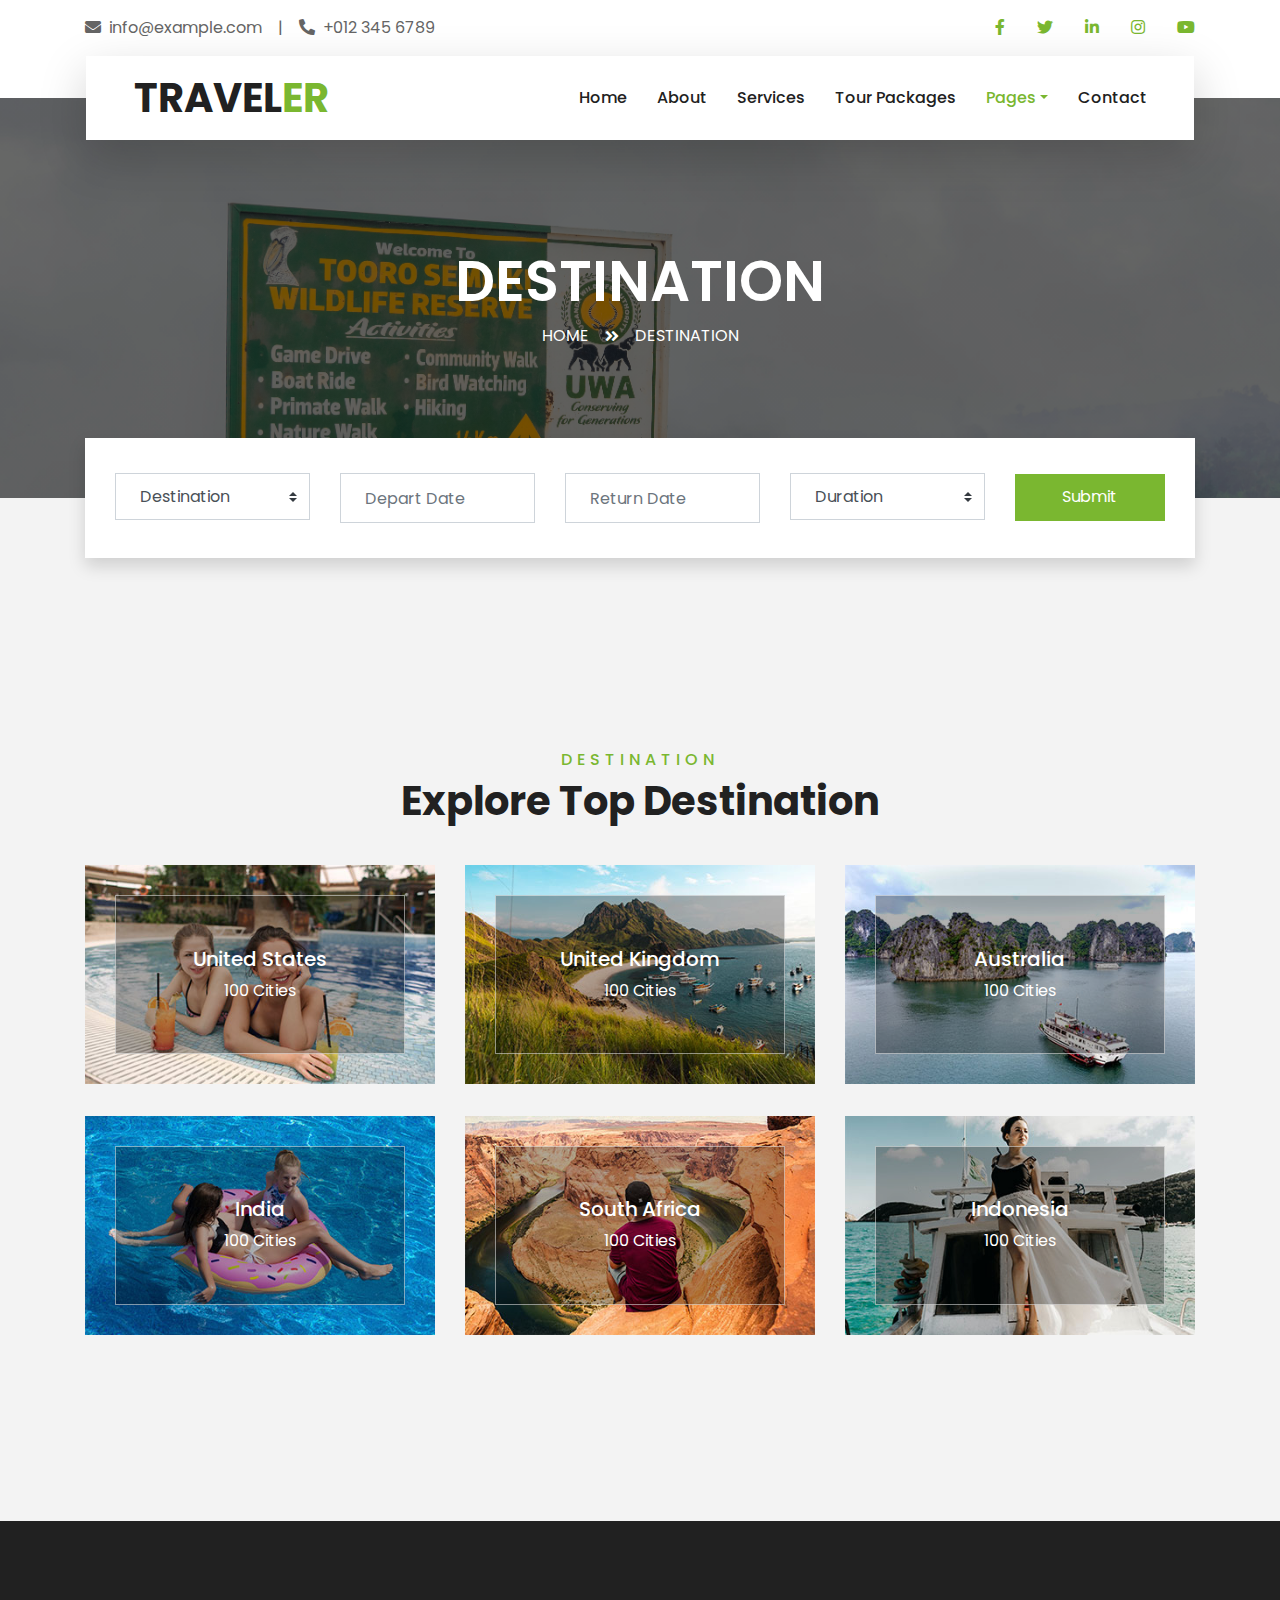
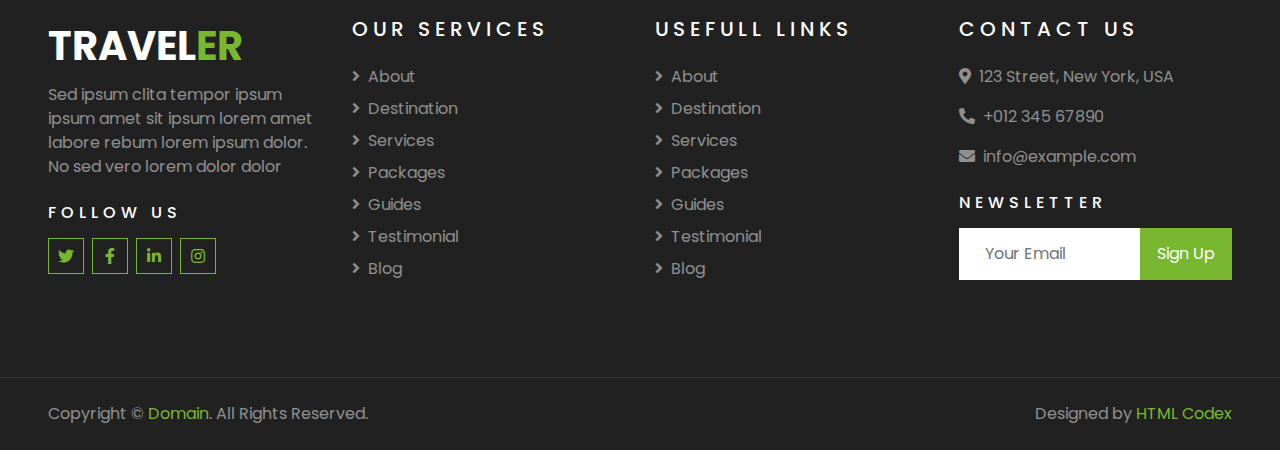
<file: wildbreezesafaris/destination.html>
<!DOCTYPE html>
<html lang="en">

<head>
    <meta charset="utf-8">
    <title>TRAVELER - Free Travel Website Template</title>
    <meta content="width=device-width, initial-scale=1.0" name="viewport">
    <meta content="Free HTML Templates" name="keywords">
    <meta content="Free HTML Templates" name="description">

    <!-- Favicon -->
    <link href="img/favicon.ico" rel="icon">

    <!-- Google Web Fonts -->
    <link rel="preconnect" href="https://fonts.gstatic.com">
    <link href="https://fonts.googleapis.com/css2?family=Poppins:wght@400;500;600;700&display=swap" rel="stylesheet"> 

    <!-- Font Awesome -->
    <link href="https://cdnjs.cloudflare.com/ajax/libs/font-awesome/5.10.0/css/all.min.css" rel="stylesheet">

    <!-- Libraries Stylesheet -->
    <link href="lib/owlcarousel/assets/owl.carousel.min.css" rel="stylesheet">
    <link href="lib/tempusdominus/css/tempusdominus-bootstrap-4.min.css" rel="stylesheet" />

    <!-- Customized Bootstrap Stylesheet -->
    <link href="css/style.css" rel="stylesheet">
</head>

<body>
    <!-- Topbar Start -->
    <div class="container-fluid bg-light pt-3 d-none d-lg-block">
        <div class="container">
            <div class="row">
                <div class="col-lg-6 text-center text-lg-left mb-2 mb-lg-0">
                    <div class="d-inline-flex align-items-center">
                        <p><i class="fa fa-envelope mr-2"></i>info@example.com</p>
                        <p class="text-body px-3">|</p>
                        <p><i class="fa fa-phone-alt mr-2"></i>+012 345 6789</p>
                    </div>
                </div>
                <div class="col-lg-6 text-center text-lg-right">
                    <div class="d-inline-flex align-items-center">
                        <a class="text-primary px-3" href="">
                            <i class="fab fa-facebook-f"></i>
                        </a>
                        <a class="text-primary px-3" href="">
                            <i class="fab fa-twitter"></i>
                        </a>
                        <a class="text-primary px-3" href="">
                            <i class="fab fa-linkedin-in"></i>
                        </a>
                        <a class="text-primary px-3" href="">
                            <i class="fab fa-instagram"></i>
                        </a>
                        <a class="text-primary pl-3" href="">
                            <i class="fab fa-youtube"></i>
                        </a>
                    </div>
                </div>
            </div>
        </div>
    </div>
    <!-- Topbar End -->


    <!-- Navbar Start -->
    <div class="container-fluid position-relative nav-bar p-0">
        <div class="container-lg position-relative p-0 px-lg-3" style="z-index: 9;">
            <nav class="navbar navbar-expand-lg bg-light navbar-light shadow-lg py-3 py-lg-0 pl-3 pl-lg-5">
                <a href="" class="navbar-brand">
                    <h1 class="m-0 text-primary"><span class="text-dark">TRAVEL</span>ER</h1>
                </a>
                <button type="button" class="navbar-toggler" data-toggle="collapse" data-target="#navbarCollapse">
                    <span class="navbar-toggler-icon"></span>
                </button>
                <div class="collapse navbar-collapse justify-content-between px-3" id="navbarCollapse">
                    <div class="navbar-nav ml-auto py-0">
                        <a href="index.html" class="nav-item nav-link">Home</a>
                        <a href="about.html" class="nav-item nav-link">About</a>
                        <a href="service.html" class="nav-item nav-link">Services</a>
                        <a href="package.html" class="nav-item nav-link">Tour Packages</a>
                        <div class="nav-item dropdown">
                            <a href="#" class="nav-link dropdown-toggle active" data-toggle="dropdown">Pages</a>
                            <div class="dropdown-menu border-0 rounded-0 m-0">
                                <a href="blog.html" class="dropdown-item">Blog Grid</a>
                                <a href="single.html" class="dropdown-item">Blog Detail</a>
                                <a href="destination.html" class="dropdown-item active">Destination</a>
                                <a href="guide.html" class="dropdown-item">Travel Guides</a>
                                <a href="testimonial.html" class="dropdown-item">Testimonial</a>
                            </div>
                        </div>
                        <a href="contact.html" class="nav-item nav-link">Contact</a>
                    </div>
                </div>
            </nav>
        </div>
    </div>
    <!-- Navbar End -->


    <!-- Header Start -->
    <div class="container-fluid page-header">
        <div class="container">
            <div class="d-flex flex-column align-items-center justify-content-center" style="min-height: 400px">
                <h3 class="display-4 text-white text-uppercase">Destination</h3>
                <div class="d-inline-flex text-white">
                    <p class="m-0 text-uppercase"><a class="text-white" href="">Home</a></p>
                    <i class="fa fa-angle-double-right pt-1 px-3"></i>
                    <p class="m-0 text-uppercase">Destination</p>
                </div>
            </div>
        </div>
    </div>
    <!-- Header End -->


    <!-- Booking Start -->
    <div class="container-fluid booking mt-5 pb-5">
        <div class="container pb-5">
            <div class="bg-light shadow" style="padding: 30px;">
                <div class="row align-items-center" style="min-height: 60px;">
                    <div class="col-md-10">
                        <div class="row">
                            <div class="col-md-3">
                                <div class="mb-3 mb-md-0">
                                    <select class="custom-select px-4" style="height: 47px;">
                                        <option selected>Destination</option>
                                        <option value="1">Destination 1</option>
                                        <option value="2">Destination 1</option>
                                        <option value="3">Destination 1</option>
                                    </select>
                                </div>
                            </div>
                            <div class="col-md-3">
                                <div class="mb-3 mb-md-0">
                                    <div class="date" id="date1" data-target-input="nearest">
                                        <input type="text" class="form-control p-4 datetimepicker-input" placeholder="Depart Date" data-target="#date1" data-toggle="datetimepicker"/>
                                    </div>
                                </div>
                            </div>
                            <div class="col-md-3">
                                <div class="mb-3 mb-md-0">
                                    <div class="date" id="date2" data-target-input="nearest">
                                        <input type="text" class="form-control p-4 datetimepicker-input" placeholder="Return Date" data-target="#date2" data-toggle="datetimepicker"/>
                                    </div>
                                </div>
                            </div>
                            <div class="col-md-3">
                                <div class="mb-3 mb-md-0">
                                    <select class="custom-select px-4" style="height: 47px;">
                                        <option selected>Duration</option>
                                        <option value="1">Duration 1</option>
                                        <option value="2">Duration 1</option>
                                        <option value="3">Duration 1</option>
                                    </select>
                                </div>
                            </div>
                        </div>
                    </div>
                    <div class="col-md-2">
                        <button class="btn btn-primary btn-block" type="submit" style="height: 47px; margin-top: -2px;">Submit</button>
                    </div>
                </div>
            </div>
        </div>
    </div>
    <!-- Booking End -->
    

    <!-- Destination Start -->
    <div class="container-fluid py-5">
        <div class="container pt-5 pb-3">
            <div class="text-center mb-3 pb-3">
                <h6 class="text-primary text-uppercase" style="letter-spacing: 5px;">Destination</h6>
                <h1>Explore Top Destination</h1>
            </div>
            <div class="row">
                <div class="col-lg-4 col-md-6 mb-4">
                    <div class="destination-item position-relative overflow-hidden mb-2">
                        <img class="img-fluid" src="img/destination-1.jpg" alt="">
                        <a class="destination-overlay text-white text-decoration-none" href="">
                            <h5 class="text-white">United States</h5>
                            <span>100 Cities</span>
                        </a>
                    </div>
                </div>
                <div class="col-lg-4 col-md-6 mb-4">
                    <div class="destination-item position-relative overflow-hidden mb-2">
                        <img class="img-fluid" src="img/destination-2.jpg" alt="">
                        <a class="destination-overlay text-white text-decoration-none" href="">
                            <h5 class="text-white">United Kingdom</h5>
                            <span>100 Cities</span>
                        </a>
                    </div>
                </div>
                <div class="col-lg-4 col-md-6 mb-4">
                    <div class="destination-item position-relative overflow-hidden mb-2">
                        <img class="img-fluid" src="img/destination-3.jpg" alt="">
                        <a class="destination-overlay text-white text-decoration-none" href="">
                            <h5 class="text-white">Australia</h5>
                            <span>100 Cities</span>
                        </a>
                    </div>
                </div>
                <div class="col-lg-4 col-md-6 mb-4">
                    <div class="destination-item position-relative overflow-hidden mb-2">
                        <img class="img-fluid" src="img/destination-4.jpg" alt="">
                        <a class="destination-overlay text-white text-decoration-none" href="">
                            <h5 class="text-white">India</h5>
                            <span>100 Cities</span>
                        </a>
                    </div>
                </div>
                <div class="col-lg-4 col-md-6 mb-4">
                    <div class="destination-item position-relative overflow-hidden mb-2">
                        <img class="img-fluid" src="img/destination-5.jpg" alt="">
                        <a class="destination-overlay text-white text-decoration-none" href="">
                            <h5 class="text-white">South Africa</h5>
                            <span>100 Cities</span>
                        </a>
                    </div>
                </div>
                <div class="col-lg-4 col-md-6 mb-4">
                    <div class="destination-item position-relative overflow-hidden mb-2">
                        <img class="img-fluid" src="img/destination-6.jpg" alt="">
                        <a class="destination-overlay text-white text-decoration-none" href="">
                            <h5 class="text-white">Indonesia</h5>
                            <span>100 Cities</span>
                        </a>
                    </div>
                </div>
            </div>
        </div>
    </div>
    <!-- Destination Start -->


    <!-- Footer Start -->
    <div class="container-fluid bg-dark text-white-50 py-5 px-sm-3 px-lg-5" style="margin-top: 90px;">
        <div class="row pt-5">
            <div class="col-lg-3 col-md-6 mb-5">
                <a href="" class="navbar-brand">
                    <h1 class="text-primary"><span class="text-white">TRAVEL</span>ER</h1>
                </a>
                <p>Sed ipsum clita tempor ipsum ipsum amet sit ipsum lorem amet labore rebum lorem ipsum dolor. No sed vero lorem dolor dolor</p>
                <h6 class="text-white text-uppercase mt-4 mb-3" style="letter-spacing: 5px;">Follow Us</h6>
                <div class="d-flex justify-content-start">
                    <a class="btn btn-outline-primary btn-square mr-2" href="#"><i class="fab fa-twitter"></i></a>
                    <a class="btn btn-outline-primary btn-square mr-2" href="#"><i class="fab fa-facebook-f"></i></a>
                    <a class="btn btn-outline-primary btn-square mr-2" href="#"><i class="fab fa-linkedin-in"></i></a>
                    <a class="btn btn-outline-primary btn-square" href="#"><i class="fab fa-instagram"></i></a>
                </div>
            </div>
            <div class="col-lg-3 col-md-6 mb-5">
                <h5 class="text-white text-uppercase mb-4" style="letter-spacing: 5px;">Our Services</h5>
                <div class="d-flex flex-column justify-content-start">
                    <a class="text-white-50 mb-2" href="#"><i class="fa fa-angle-right mr-2"></i>About</a>
                    <a class="text-white-50 mb-2" href="#"><i class="fa fa-angle-right mr-2"></i>Destination</a>
                    <a class="text-white-50 mb-2" href="#"><i class="fa fa-angle-right mr-2"></i>Services</a>
                    <a class="text-white-50 mb-2" href="#"><i class="fa fa-angle-right mr-2"></i>Packages</a>
                    <a class="text-white-50 mb-2" href="#"><i class="fa fa-angle-right mr-2"></i>Guides</a>
                    <a class="text-white-50 mb-2" href="#"><i class="fa fa-angle-right mr-2"></i>Testimonial</a>
                    <a class="text-white-50" href="#"><i class="fa fa-angle-right mr-2"></i>Blog</a>
                </div>
            </div>
            <div class="col-lg-3 col-md-6 mb-5">
                <h5 class="text-white text-uppercase mb-4" style="letter-spacing: 5px;">Usefull Links</h5>
                <div class="d-flex flex-column justify-content-start">
                    <a class="text-white-50 mb-2" href="#"><i class="fa fa-angle-right mr-2"></i>About</a>
                    <a class="text-white-50 mb-2" href="#"><i class="fa fa-angle-right mr-2"></i>Destination</a>
                    <a class="text-white-50 mb-2" href="#"><i class="fa fa-angle-right mr-2"></i>Services</a>
                    <a class="text-white-50 mb-2" href="#"><i class="fa fa-angle-right mr-2"></i>Packages</a>
                    <a class="text-white-50 mb-2" href="#"><i class="fa fa-angle-right mr-2"></i>Guides</a>
                    <a class="text-white-50 mb-2" href="#"><i class="fa fa-angle-right mr-2"></i>Testimonial</a>
                    <a class="text-white-50" href="#"><i class="fa fa-angle-right mr-2"></i>Blog</a>
                </div>
            </div>
            <div class="col-lg-3 col-md-6 mb-5">
                <h5 class="text-white text-uppercase mb-4" style="letter-spacing: 5px;">Contact Us</h5>
                <p><i class="fa fa-map-marker-alt mr-2"></i>123 Street, New York, USA</p>
                <p><i class="fa fa-phone-alt mr-2"></i>+012 345 67890</p>
                <p><i class="fa fa-envelope mr-2"></i>info@example.com</p>
                <h6 class="text-white text-uppercase mt-4 mb-3" style="letter-spacing: 5px;">Newsletter</h6>
                <div class="w-100">
                    <div class="input-group">
                        <input type="text" class="form-control border-light" style="padding: 25px;" placeholder="Your Email">
                        <div class="input-group-append">
                            <button class="btn btn-primary px-3">Sign Up</button>
                        </div>
                    </div>
                </div>
            </div>
        </div>
    </div>
    <div class="container-fluid bg-dark text-white border-top py-4 px-sm-3 px-md-5" style="border-color: rgba(256, 256, 256, .1) !important;">
        <div class="row">
            <div class="col-lg-6 text-center text-md-left mb-3 mb-md-0">
                <p class="m-0 text-white-50">Copyright &copy; <a href="#">Domain</a>. All Rights Reserved.</a>
                </p>
            </div>
            <div class="col-lg-6 text-center text-md-right">
                <p class="m-0 text-white-50">Designed by <a href="https://htmlcodex.com">HTML Codex</a>
                </p>
            </div>
        </div>
    </div>
    <!-- Footer End -->


    <!-- Back to Top -->
    <a href="#" class="btn btn-lg btn-primary btn-lg-square back-to-top"><i class="fa fa-angle-double-up"></i></a>


    <!-- JavaScript Libraries -->
    <script src="https://code.jquery.com/jquery-3.4.1.min.js"></script>
    <script src="https://stackpath.bootstrapcdn.com/bootstrap/4.4.1/js/bootstrap.bundle.min.js"></script>
    <script src="lib/easing/easing.min.js"></script>
    <script src="lib/owlcarousel/owl.carousel.min.js"></script>
    <script src="lib/tempusdominus/js/moment.min.js"></script>
    <script src="lib/tempusdominus/js/moment-timezone.min.js"></script>
    <script src="lib/tempusdominus/js/tempusdominus-bootstrap-4.min.js"></script>

    <!-- Contact Javascript File -->
    <script src="mail/jqBootstrapValidation.min.js"></script>
    <script src="mail/contact.js"></script>

    <!-- Template Javascript -->
    <script src="js/main.js"></script>
</body>

</html>
</file>
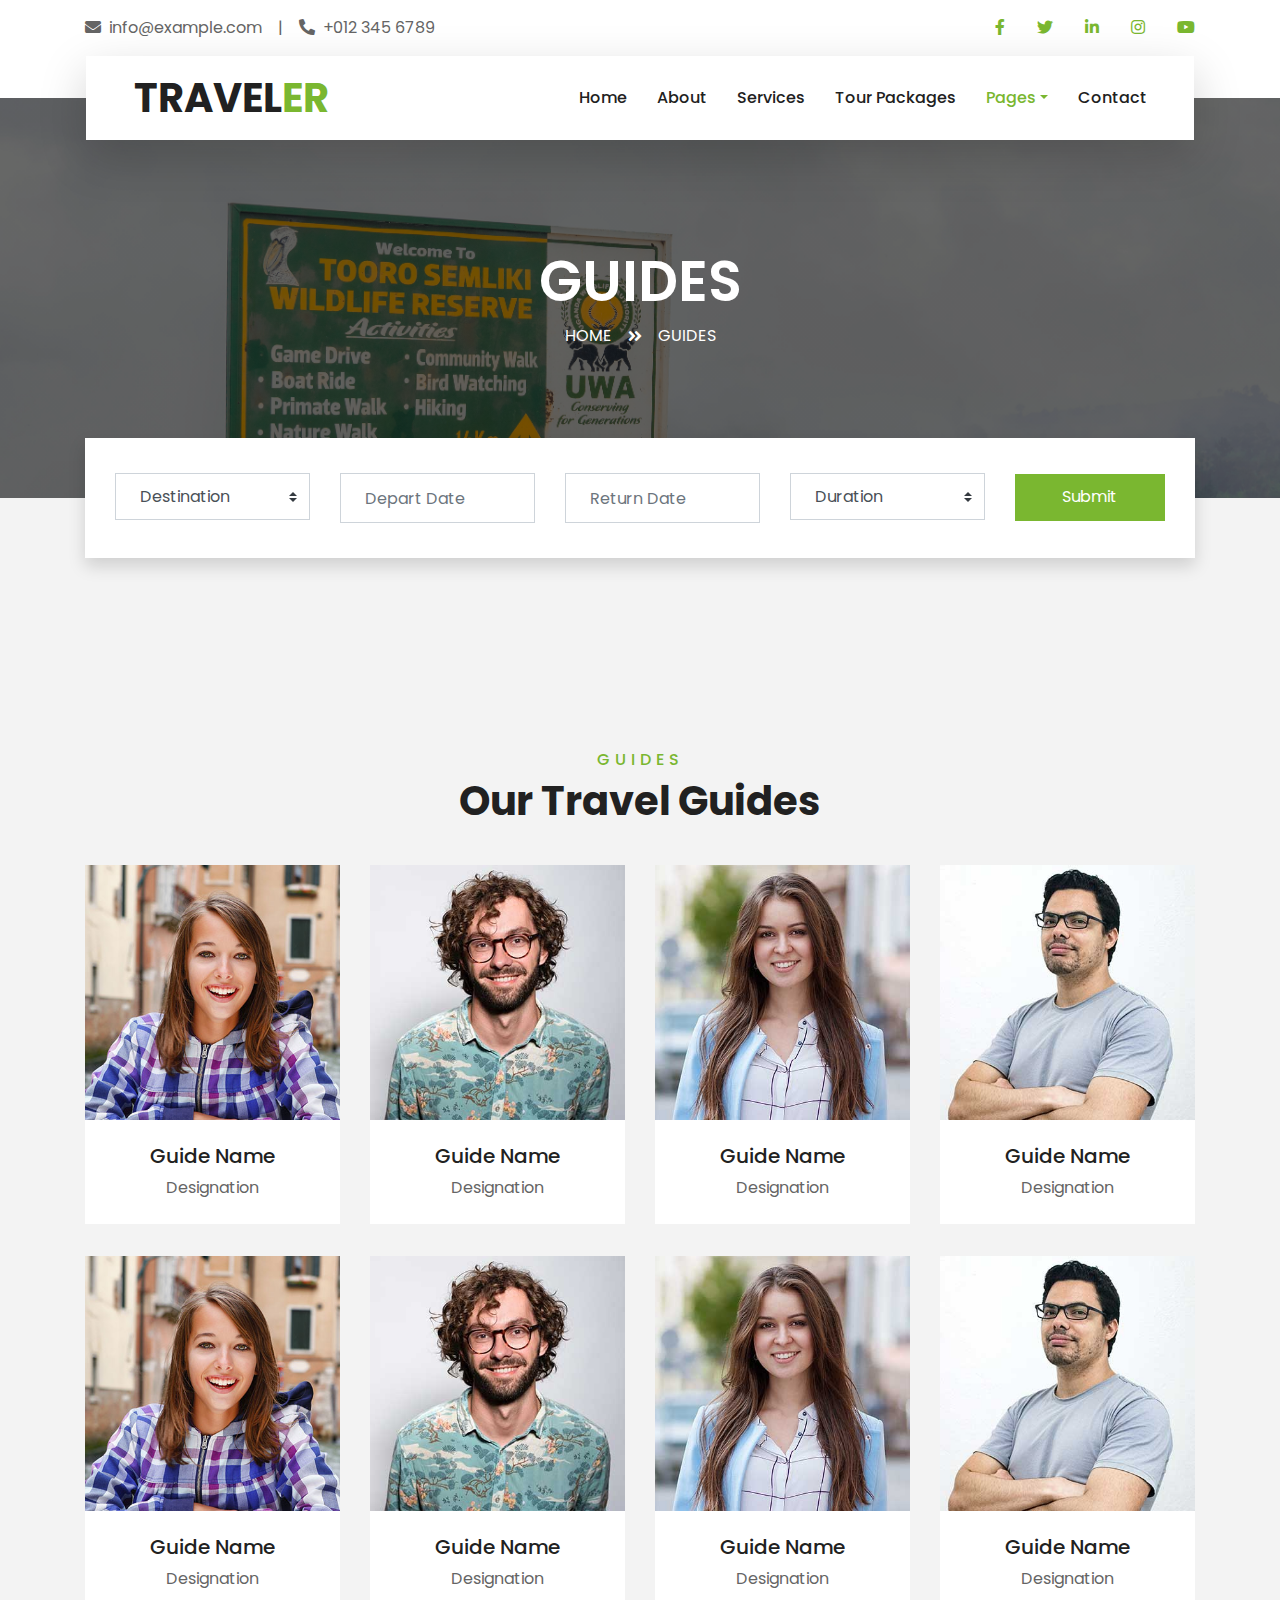
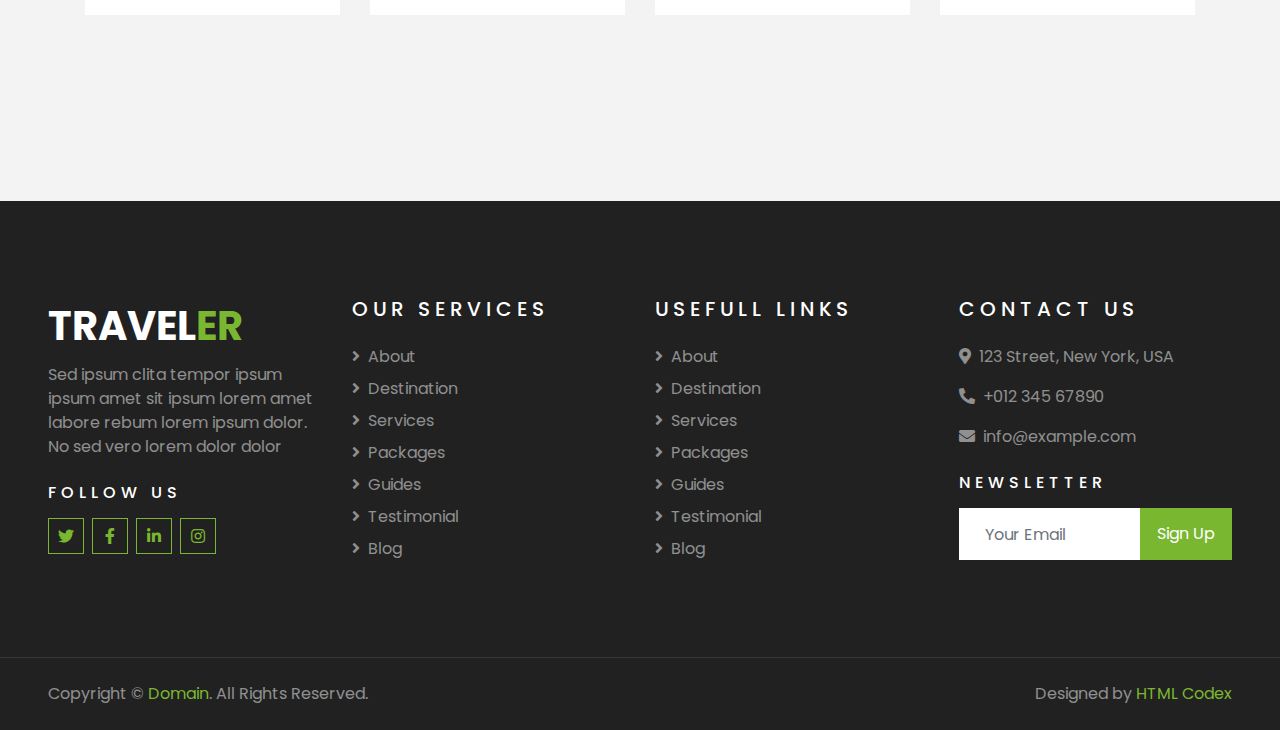
<file: wildbreezesafaris/guide.html>
<!DOCTYPE html>
<html lang="en">

<head>
    <meta charset="utf-8">
    <title>TRAVELER - Free Travel Website Template</title>
    <meta content="width=device-width, initial-scale=1.0" name="viewport">
    <meta content="Free HTML Templates" name="keywords">
    <meta content="Free HTML Templates" name="description">

    <!-- Favicon -->
    <link href="img/favicon.ico" rel="icon">

    <!-- Google Web Fonts -->
    <link rel="preconnect" href="https://fonts.gstatic.com">
    <link href="https://fonts.googleapis.com/css2?family=Poppins:wght@400;500;600;700&display=swap" rel="stylesheet"> 

    <!-- Font Awesome -->
    <link href="https://cdnjs.cloudflare.com/ajax/libs/font-awesome/5.10.0/css/all.min.css" rel="stylesheet">

    <!-- Libraries Stylesheet -->
    <link href="lib/owlcarousel/assets/owl.carousel.min.css" rel="stylesheet">
    <link href="lib/tempusdominus/css/tempusdominus-bootstrap-4.min.css" rel="stylesheet" />

    <!-- Customized Bootstrap Stylesheet -->
    <link href="css/style.css" rel="stylesheet">
</head>

<body>
    <!-- Topbar Start -->
    <div class="container-fluid bg-light pt-3 d-none d-lg-block">
        <div class="container">
            <div class="row">
                <div class="col-lg-6 text-center text-lg-left mb-2 mb-lg-0">
                    <div class="d-inline-flex align-items-center">
                        <p><i class="fa fa-envelope mr-2"></i>info@example.com</p>
                        <p class="text-body px-3">|</p>
                        <p><i class="fa fa-phone-alt mr-2"></i>+012 345 6789</p>
                    </div>
                </div>
                <div class="col-lg-6 text-center text-lg-right">
                    <div class="d-inline-flex align-items-center">
                        <a class="text-primary px-3" href="">
                            <i class="fab fa-facebook-f"></i>
                        </a>
                        <a class="text-primary px-3" href="">
                            <i class="fab fa-twitter"></i>
                        </a>
                        <a class="text-primary px-3" href="">
                            <i class="fab fa-linkedin-in"></i>
                        </a>
                        <a class="text-primary px-3" href="">
                            <i class="fab fa-instagram"></i>
                        </a>
                        <a class="text-primary pl-3" href="">
                            <i class="fab fa-youtube"></i>
                        </a>
                    </div>
                </div>
            </div>
        </div>
    </div>
    <!-- Topbar End -->


    <!-- Navbar Start -->
    <div class="container-fluid position-relative nav-bar p-0">
        <div class="container-lg position-relative p-0 px-lg-3" style="z-index: 9;">
            <nav class="navbar navbar-expand-lg bg-light navbar-light shadow-lg py-3 py-lg-0 pl-3 pl-lg-5">
                <a href="" class="navbar-brand">
                    <h1 class="m-0 text-primary"><span class="text-dark">TRAVEL</span>ER</h1>
                </a>
                <button type="button" class="navbar-toggler" data-toggle="collapse" data-target="#navbarCollapse">
                    <span class="navbar-toggler-icon"></span>
                </button>
                <div class="collapse navbar-collapse justify-content-between px-3" id="navbarCollapse">
                    <div class="navbar-nav ml-auto py-0">
                        <a href="index.html" class="nav-item nav-link">Home</a>
                        <a href="about.html" class="nav-item nav-link">About</a>
                        <a href="service.html" class="nav-item nav-link">Services</a>
                        <a href="package.html" class="nav-item nav-link">Tour Packages</a>
                        <div class="nav-item dropdown">
                            <a href="#" class="nav-link dropdown-toggle active" data-toggle="dropdown">Pages</a>
                            <div class="dropdown-menu border-0 rounded-0 m-0">
                                <a href="blog.html" class="dropdown-item">Blog Grid</a>
                                <a href="single.html" class="dropdown-item">Blog Detail</a>
                                <a href="destination.html" class="dropdown-item">Destination</a>
                                <a href="guide.html" class="dropdown-item active">Travel Guides</a>
                                <a href="testimonial.html" class="dropdown-item">Testimonial</a>
                            </div>
                        </div>
                        <a href="contact.html" class="nav-item nav-link">Contact</a>
                    </div>
                </div>
            </nav>
        </div>
    </div>
    <!-- Navbar End -->


    <!-- Header Start -->
    <div class="container-fluid page-header">
        <div class="container">
            <div class="d-flex flex-column align-items-center justify-content-center" style="min-height: 400px">
                <h3 class="display-4 text-white text-uppercase">Guides</h3>
                <div class="d-inline-flex text-white">
                    <p class="m-0 text-uppercase"><a class="text-white" href="">Home</a></p>
                    <i class="fa fa-angle-double-right pt-1 px-3"></i>
                    <p class="m-0 text-uppercase">Guides</p>
                </div>
            </div>
        </div>
    </div>
    <!-- Header End -->


    <!-- Booking Start -->
    <div class="container-fluid booking mt-5 pb-5">
        <div class="container pb-5">
            <div class="bg-light shadow" style="padding: 30px;">
                <div class="row align-items-center" style="min-height: 60px;">
                    <div class="col-md-10">
                        <div class="row">
                            <div class="col-md-3">
                                <div class="mb-3 mb-md-0">
                                    <select class="custom-select px-4" style="height: 47px;">
                                        <option selected>Destination</option>
                                        <option value="1">Destination 1</option>
                                        <option value="2">Destination 1</option>
                                        <option value="3">Destination 1</option>
                                    </select>
                                </div>
                            </div>
                            <div class="col-md-3">
                                <div class="mb-3 mb-md-0">
                                    <div class="date" id="date1" data-target-input="nearest">
                                        <input type="text" class="form-control p-4 datetimepicker-input" placeholder="Depart Date" data-target="#date1" data-toggle="datetimepicker"/>
                                    </div>
                                </div>
                            </div>
                            <div class="col-md-3">
                                <div class="mb-3 mb-md-0">
                                    <div class="date" id="date2" data-target-input="nearest">
                                        <input type="text" class="form-control p-4 datetimepicker-input" placeholder="Return Date" data-target="#date2" data-toggle="datetimepicker"/>
                                    </div>
                                </div>
                            </div>
                            <div class="col-md-3">
                                <div class="mb-3 mb-md-0">
                                    <select class="custom-select px-4" style="height: 47px;">
                                        <option selected>Duration</option>
                                        <option value="1">Duration 1</option>
                                        <option value="2">Duration 1</option>
                                        <option value="3">Duration 1</option>
                                    </select>
                                </div>
                            </div>
                        </div>
                    </div>
                    <div class="col-md-2">
                        <button class="btn btn-primary btn-block" type="submit" style="height: 47px; margin-top: -2px;">Submit</button>
                    </div>
                </div>
            </div>
        </div>
    </div>
    <!-- Booking End -->


    <!-- Team Start -->
    <div class="container-fluid py-5">
        <div class="container pt-5 pb-3">
            <div class="text-center mb-3 pb-3">
                <h6 class="text-primary text-uppercase" style="letter-spacing: 5px;">Guides</h6>
                <h1>Our Travel Guides</h1>
            </div>
            <div class="row">
                <div class="col-lg-3 col-md-4 col-sm-6 pb-2">
                    <div class="team-item bg-white mb-4">
                        <div class="team-img position-relative overflow-hidden">
                            <img class="img-fluid w-100" src="img/team-1.jpg" alt="">
                            <div class="team-social">
                                <a class="btn btn-outline-primary btn-square" href=""><i class="fab fa-twitter"></i></a>
                                <a class="btn btn-outline-primary btn-square" href=""><i class="fab fa-facebook-f"></i></a>
                                <a class="btn btn-outline-primary btn-square" href=""><i class="fab fa-instagram"></i></a>
                                <a class="btn btn-outline-primary btn-square" href=""><i class="fab fa-linkedin-in"></i></a>
                            </div>
                        </div>
                        <div class="text-center py-4">
                            <h5 class="text-truncate">Guide Name</h5>
                            <p class="m-0">Designation</p>
                        </div>
                    </div>
                </div>
                <div class="col-lg-3 col-md-4 col-sm-6 pb-2">
                    <div class="team-item bg-white mb-4">
                        <div class="team-img position-relative overflow-hidden">
                            <img class="img-fluid w-100" src="img/team-2.jpg" alt="">
                            <div class="team-social">
                                <a class="btn btn-outline-primary btn-square" href=""><i class="fab fa-twitter"></i></a>
                                <a class="btn btn-outline-primary btn-square" href=""><i class="fab fa-facebook-f"></i></a>
                                <a class="btn btn-outline-primary btn-square" href=""><i class="fab fa-instagram"></i></a>
                                <a class="btn btn-outline-primary btn-square" href=""><i class="fab fa-linkedin-in"></i></a>
                            </div>
                        </div>
                        <div class="text-center py-4">
                            <h5 class="text-truncate">Guide Name</h5>
                            <p class="m-0">Designation</p>
                        </div>
                    </div>
                </div>
                <div class="col-lg-3 col-md-4 col-sm-6 pb-2">
                    <div class="team-item bg-white mb-4">
                        <div class="team-img position-relative overflow-hidden">
                            <img class="img-fluid w-100" src="img/team-3.jpg" alt="">
                            <div class="team-social">
                                <a class="btn btn-outline-primary btn-square" href=""><i class="fab fa-twitter"></i></a>
                                <a class="btn btn-outline-primary btn-square" href=""><i class="fab fa-facebook-f"></i></a>
                                <a class="btn btn-outline-primary btn-square" href=""><i class="fab fa-instagram"></i></a>
                                <a class="btn btn-outline-primary btn-square" href=""><i class="fab fa-linkedin-in"></i></a>
                            </div>
                        </div>
                        <div class="text-center py-4">
                            <h5 class="text-truncate">Guide Name</h5>
                            <p class="m-0">Designation</p>
                        </div>
                    </div>
                </div>
                <div class="col-lg-3 col-md-4 col-sm-6 pb-2">
                    <div class="team-item bg-white mb-4">
                        <div class="team-img position-relative overflow-hidden">
                            <img class="img-fluid w-100" src="img/team-4.jpg" alt="">
                            <div class="team-social">
                                <a class="btn btn-outline-primary btn-square" href=""><i class="fab fa-twitter"></i></a>
                                <a class="btn btn-outline-primary btn-square" href=""><i class="fab fa-facebook-f"></i></a>
                                <a class="btn btn-outline-primary btn-square" href=""><i class="fab fa-instagram"></i></a>
                                <a class="btn btn-outline-primary btn-square" href=""><i class="fab fa-linkedin-in"></i></a>
                            </div>
                        </div>
                        <div class="text-center py-4">
                            <h5 class="text-truncate">Guide Name</h5>
                            <p class="m-0">Designation</p>
                        </div>
                    </div>
                </div>
                <div class="col-lg-3 col-md-4 col-sm-6 pb-2">
                    <div class="team-item bg-white mb-4">
                        <div class="team-img position-relative overflow-hidden">
                            <img class="img-fluid w-100" src="img/team-1.jpg" alt="">
                            <div class="team-social">
                                <a class="btn btn-outline-primary btn-square" href=""><i class="fab fa-twitter"></i></a>
                                <a class="btn btn-outline-primary btn-square" href=""><i class="fab fa-facebook-f"></i></a>
                                <a class="btn btn-outline-primary btn-square" href=""><i class="fab fa-instagram"></i></a>
                                <a class="btn btn-outline-primary btn-square" href=""><i class="fab fa-linkedin-in"></i></a>
                            </div>
                        </div>
                        <div class="text-center py-4">
                            <h5 class="text-truncate">Guide Name</h5>
                            <p class="m-0">Designation</p>
                        </div>
                    </div>
                </div>
                <div class="col-lg-3 col-md-4 col-sm-6 pb-2">
                    <div class="team-item bg-white mb-4">
                        <div class="team-img position-relative overflow-hidden">
                            <img class="img-fluid w-100" src="img/team-2.jpg" alt="">
                            <div class="team-social">
                                <a class="btn btn-outline-primary btn-square" href=""><i class="fab fa-twitter"></i></a>
                                <a class="btn btn-outline-primary btn-square" href=""><i class="fab fa-facebook-f"></i></a>
                                <a class="btn btn-outline-primary btn-square" href=""><i class="fab fa-instagram"></i></a>
                                <a class="btn btn-outline-primary btn-square" href=""><i class="fab fa-linkedin-in"></i></a>
                            </div>
                        </div>
                        <div class="text-center py-4">
                            <h5 class="text-truncate">Guide Name</h5>
                            <p class="m-0">Designation</p>
                        </div>
                    </div>
                </div>
                <div class="col-lg-3 col-md-4 col-sm-6 pb-2">
                    <div class="team-item bg-white mb-4">
                        <div class="team-img position-relative overflow-hidden">
                            <img class="img-fluid w-100" src="img/team-3.jpg" alt="">
                            <div class="team-social">
                                <a class="btn btn-outline-primary btn-square" href=""><i class="fab fa-twitter"></i></a>
                                <a class="btn btn-outline-primary btn-square" href=""><i class="fab fa-facebook-f"></i></a>
                                <a class="btn btn-outline-primary btn-square" href=""><i class="fab fa-instagram"></i></a>
                                <a class="btn btn-outline-primary btn-square" href=""><i class="fab fa-linkedin-in"></i></a>
                            </div>
                        </div>
                        <div class="text-center py-4">
                            <h5 class="text-truncate">Guide Name</h5>
                            <p class="m-0">Designation</p>
                        </div>
                    </div>
                </div>
                <div class="col-lg-3 col-md-4 col-sm-6 pb-2">
                    <div class="team-item bg-white mb-4">
                        <div class="team-img position-relative overflow-hidden">
                            <img class="img-fluid w-100" src="img/team-4.jpg" alt="">
                            <div class="team-social">
                                <a class="btn btn-outline-primary btn-square" href=""><i class="fab fa-twitter"></i></a>
                                <a class="btn btn-outline-primary btn-square" href=""><i class="fab fa-facebook-f"></i></a>
                                <a class="btn btn-outline-primary btn-square" href=""><i class="fab fa-instagram"></i></a>
                                <a class="btn btn-outline-primary btn-square" href=""><i class="fab fa-linkedin-in"></i></a>
                            </div>
                        </div>
                        <div class="text-center py-4">
                            <h5 class="text-truncate">Guide Name</h5>
                            <p class="m-0">Designation</p>
                        </div>
                    </div>
                </div>
            </div>
        </div>
    </div>
    <!-- Team End -->


    <!-- Footer Start -->
    <div class="container-fluid bg-dark text-white-50 py-5 px-sm-3 px-lg-5" style="margin-top: 90px;">
        <div class="row pt-5">
            <div class="col-lg-3 col-md-6 mb-5">
                <a href="" class="navbar-brand">
                    <h1 class="text-primary"><span class="text-white">TRAVEL</span>ER</h1>
                </a>
                <p>Sed ipsum clita tempor ipsum ipsum amet sit ipsum lorem amet labore rebum lorem ipsum dolor. No sed vero lorem dolor dolor</p>
                <h6 class="text-white text-uppercase mt-4 mb-3" style="letter-spacing: 5px;">Follow Us</h6>
                <div class="d-flex justify-content-start">
                    <a class="btn btn-outline-primary btn-square mr-2" href="#"><i class="fab fa-twitter"></i></a>
                    <a class="btn btn-outline-primary btn-square mr-2" href="#"><i class="fab fa-facebook-f"></i></a>
                    <a class="btn btn-outline-primary btn-square mr-2" href="#"><i class="fab fa-linkedin-in"></i></a>
                    <a class="btn btn-outline-primary btn-square" href="#"><i class="fab fa-instagram"></i></a>
                </div>
            </div>
            <div class="col-lg-3 col-md-6 mb-5">
                <h5 class="text-white text-uppercase mb-4" style="letter-spacing: 5px;">Our Services</h5>
                <div class="d-flex flex-column justify-content-start">
                    <a class="text-white-50 mb-2" href="#"><i class="fa fa-angle-right mr-2"></i>About</a>
                    <a class="text-white-50 mb-2" href="#"><i class="fa fa-angle-right mr-2"></i>Destination</a>
                    <a class="text-white-50 mb-2" href="#"><i class="fa fa-angle-right mr-2"></i>Services</a>
                    <a class="text-white-50 mb-2" href="#"><i class="fa fa-angle-right mr-2"></i>Packages</a>
                    <a class="text-white-50 mb-2" href="#"><i class="fa fa-angle-right mr-2"></i>Guides</a>
                    <a class="text-white-50 mb-2" href="#"><i class="fa fa-angle-right mr-2"></i>Testimonial</a>
                    <a class="text-white-50" href="#"><i class="fa fa-angle-right mr-2"></i>Blog</a>
                </div>
            </div>
            <div class="col-lg-3 col-md-6 mb-5">
                <h5 class="text-white text-uppercase mb-4" style="letter-spacing: 5px;">Usefull Links</h5>
                <div class="d-flex flex-column justify-content-start">
                    <a class="text-white-50 mb-2" href="#"><i class="fa fa-angle-right mr-2"></i>About</a>
                    <a class="text-white-50 mb-2" href="#"><i class="fa fa-angle-right mr-2"></i>Destination</a>
                    <a class="text-white-50 mb-2" href="#"><i class="fa fa-angle-right mr-2"></i>Services</a>
                    <a class="text-white-50 mb-2" href="#"><i class="fa fa-angle-right mr-2"></i>Packages</a>
                    <a class="text-white-50 mb-2" href="#"><i class="fa fa-angle-right mr-2"></i>Guides</a>
                    <a class="text-white-50 mb-2" href="#"><i class="fa fa-angle-right mr-2"></i>Testimonial</a>
                    <a class="text-white-50" href="#"><i class="fa fa-angle-right mr-2"></i>Blog</a>
                </div>
            </div>
            <div class="col-lg-3 col-md-6 mb-5">
                <h5 class="text-white text-uppercase mb-4" style="letter-spacing: 5px;">Contact Us</h5>
                <p><i class="fa fa-map-marker-alt mr-2"></i>123 Street, New York, USA</p>
                <p><i class="fa fa-phone-alt mr-2"></i>+012 345 67890</p>
                <p><i class="fa fa-envelope mr-2"></i>info@example.com</p>
                <h6 class="text-white text-uppercase mt-4 mb-3" style="letter-spacing: 5px;">Newsletter</h6>
                <div class="w-100">
                    <div class="input-group">
                        <input type="text" class="form-control border-light" style="padding: 25px;" placeholder="Your Email">
                        <div class="input-group-append">
                            <button class="btn btn-primary px-3">Sign Up</button>
                        </div>
                    </div>
                </div>
            </div>
        </div>
    </div>
    <div class="container-fluid bg-dark text-white border-top py-4 px-sm-3 px-md-5" style="border-color: rgba(256, 256, 256, .1) !important;">
        <div class="row">
            <div class="col-lg-6 text-center text-md-left mb-3 mb-md-0">
                <p class="m-0 text-white-50">Copyright &copy; <a href="#">Domain</a>. All Rights Reserved.</a>
                </p>
            </div>
            <div class="col-lg-6 text-center text-md-right">
                <p class="m-0 text-white-50">Designed by <a href="https://htmlcodex.com">HTML Codex</a>
                </p>
            </div>
        </div>
    </div>
    <!-- Footer End -->


    <!-- Back to Top -->
    <a href="#" class="btn btn-lg btn-primary btn-lg-square back-to-top"><i class="fa fa-angle-double-up"></i></a>


    <!-- JavaScript Libraries -->
    <script src="https://code.jquery.com/jquery-3.4.1.min.js"></script>
    <script src="https://stackpath.bootstrapcdn.com/bootstrap/4.4.1/js/bootstrap.bundle.min.js"></script>
    <script src="lib/easing/easing.min.js"></script>
    <script src="lib/owlcarousel/owl.carousel.min.js"></script>
    <script src="lib/tempusdominus/js/moment.min.js"></script>
    <script src="lib/tempusdominus/js/moment-timezone.min.js"></script>
    <script src="lib/tempusdominus/js/tempusdominus-bootstrap-4.min.js"></script>

    <!-- Contact Javascript File -->
    <script src="mail/jqBootstrapValidation.min.js"></script>
    <script src="mail/contact.js"></script>

    <!-- Template Javascript -->
    <script src="js/main.js"></script>
</body>

</html>
</file>
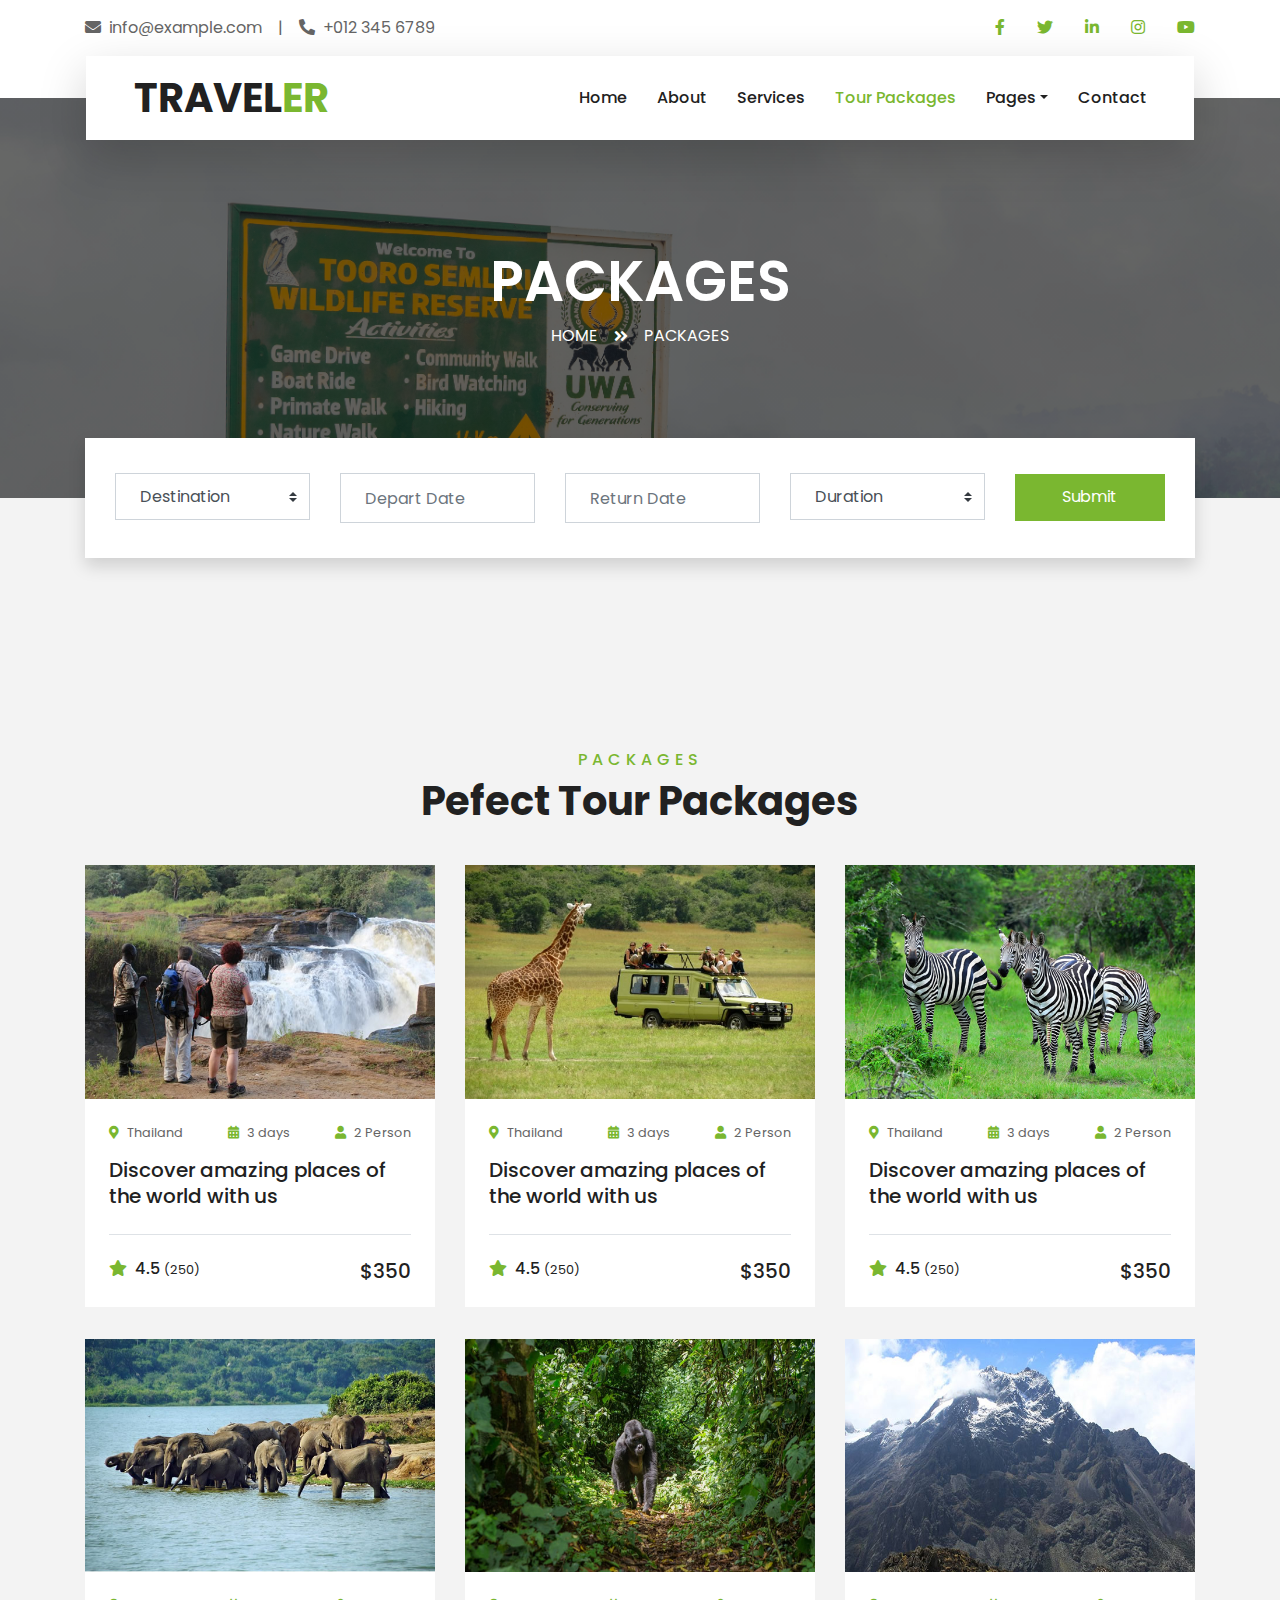
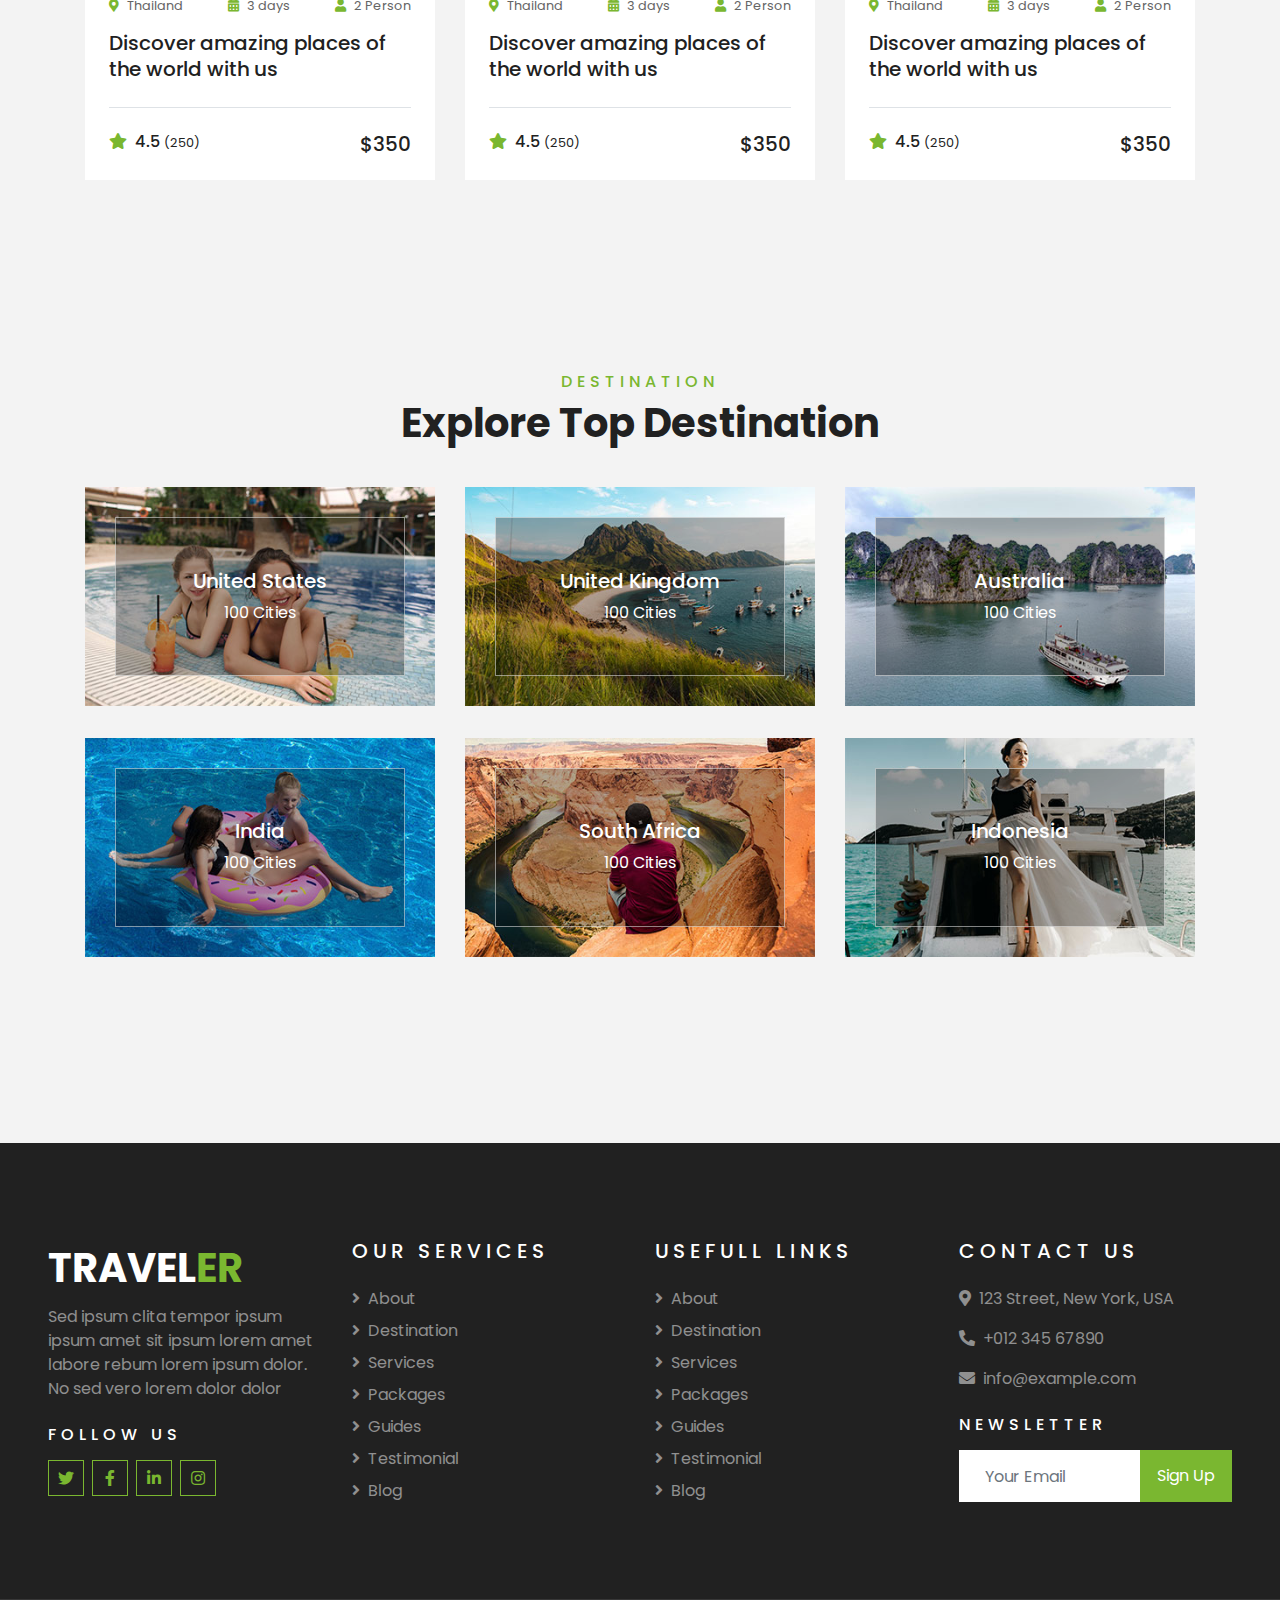
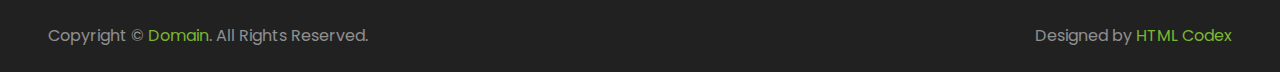
<file: wildbreezesafaris/package.html>
<!DOCTYPE html>
<html lang="en">

<head>
    <meta charset="utf-8">
    <title>TRAVELER - Free Travel Website Template</title>
    <meta content="width=device-width, initial-scale=1.0" name="viewport">
    <meta content="Free HTML Templates" name="keywords">
    <meta content="Free HTML Templates" name="description">

    <!-- Favicon -->
    <link href="img/favicon.ico" rel="icon">

    <!-- Google Web Fonts -->
    <link rel="preconnect" href="https://fonts.gstatic.com">
    <link href="https://fonts.googleapis.com/css2?family=Poppins:wght@400;500;600;700&display=swap" rel="stylesheet"> 

    <!-- Font Awesome -->
    <link href="https://cdnjs.cloudflare.com/ajax/libs/font-awesome/5.10.0/css/all.min.css" rel="stylesheet">

    <!-- Libraries Stylesheet -->
    <link href="lib/owlcarousel/assets/owl.carousel.min.css" rel="stylesheet">
    <link href="lib/tempusdominus/css/tempusdominus-bootstrap-4.min.css" rel="stylesheet" />

    <!-- Customized Bootstrap Stylesheet -->
    <link href="css/style.css" rel="stylesheet">
</head>

<body>
    <!-- Topbar Start -->
    <div class="container-fluid bg-light pt-3 d-none d-lg-block">
        <div class="container">
            <div class="row">
                <div class="col-lg-6 text-center text-lg-left mb-2 mb-lg-0">
                    <div class="d-inline-flex align-items-center">
                        <p><i class="fa fa-envelope mr-2"></i>info@example.com</p>
                        <p class="text-body px-3">|</p>
                        <p><i class="fa fa-phone-alt mr-2"></i>+012 345 6789</p>
                    </div>
                </div>
                <div class="col-lg-6 text-center text-lg-right">
                    <div class="d-inline-flex align-items-center">
                        <a class="text-primary px-3" href="">
                            <i class="fab fa-facebook-f"></i>
                        </a>
                        <a class="text-primary px-3" href="">
                            <i class="fab fa-twitter"></i>
                        </a>
                        <a class="text-primary px-3" href="">
                            <i class="fab fa-linkedin-in"></i>
                        </a>
                        <a class="text-primary px-3" href="">
                            <i class="fab fa-instagram"></i>
                        </a>
                        <a class="text-primary pl-3" href="">
                            <i class="fab fa-youtube"></i>
                        </a>
                    </div>
                </div>
            </div>
        </div>
    </div>
    <!-- Topbar End -->


    <!-- Navbar Start -->
    <div class="container-fluid position-relative nav-bar p-0">
        <div class="container-lg position-relative p-0 px-lg-3" style="z-index: 9;">
            <nav class="navbar navbar-expand-lg bg-light navbar-light shadow-lg py-3 py-lg-0 pl-3 pl-lg-5">
                <a href="" class="navbar-brand">
                    <h1 class="m-0 text-primary"><span class="text-dark">TRAVEL</span>ER</h1>
                </a>
                <button type="button" class="navbar-toggler" data-toggle="collapse" data-target="#navbarCollapse">
                    <span class="navbar-toggler-icon"></span>
                </button>
                <div class="collapse navbar-collapse justify-content-between px-3" id="navbarCollapse">
                    <div class="navbar-nav ml-auto py-0">
                        <a href="index.html" class="nav-item nav-link">Home</a>
                        <a href="about.html" class="nav-item nav-link">About</a>
                        <a href="service.html" class="nav-item nav-link">Services</a>
                        <a href="package.html" class="nav-item nav-link active">Tour Packages</a>
                        <div class="nav-item dropdown">
                            <a href="#" class="nav-link dropdown-toggle" data-toggle="dropdown">Pages</a>
                            <div class="dropdown-menu border-0 rounded-0 m-0">
                                <a href="blog.html" class="dropdown-item">Blog Grid</a>
                                <a href="single.html" class="dropdown-item">Blog Detail</a>
                                <a href="destination.html" class="dropdown-item">Destination</a>
                                <a href="guide.html" class="dropdown-item">Travel Guides</a>
                                <a href="testimonial.html" class="dropdown-item">Testimonial</a>
                            </div>
                        </div>
                        <a href="contact.html" class="nav-item nav-link">Contact</a>
                    </div>
                </div>
            </nav>
        </div>
    </div>
    <!-- Navbar End -->


    <!-- Header Start -->
    <div class="container-fluid page-header">
        <div class="container">
            <div class="d-flex flex-column align-items-center justify-content-center" style="min-height: 400px">
                <h3 class="display-4 text-white text-uppercase">Packages</h3>
                <div class="d-inline-flex text-white">
                    <p class="m-0 text-uppercase"><a class="text-white" href="">Home</a></p>
                    <i class="fa fa-angle-double-right pt-1 px-3"></i>
                    <p class="m-0 text-uppercase">Packages</p>
                </div>
            </div>
        </div>
    </div>
    <!-- Header End -->


    <!-- Booking Start -->
    <div class="container-fluid booking mt-5 pb-5">
        <div class="container pb-5">
            <div class="bg-light shadow" style="padding: 30px;">
                <div class="row align-items-center" style="min-height: 60px;">
                    <div class="col-md-10">
                        <div class="row">
                            <div class="col-md-3">
                                <div class="mb-3 mb-md-0">
                                    <select class="custom-select px-4" style="height: 47px;">
                                        <option selected>Destination</option>
                                        <option value="1">Destination 1</option>
                                        <option value="2">Destination 1</option>
                                        <option value="3">Destination 1</option>
                                    </select>
                                </div>
                            </div>
                            <div class="col-md-3">
                                <div class="mb-3 mb-md-0">
                                    <div class="date" id="date1" data-target-input="nearest">
                                        <input type="text" class="form-control p-4 datetimepicker-input" placeholder="Depart Date" data-target="#date1" data-toggle="datetimepicker"/>
                                    </div>
                                </div>
                            </div>
                            <div class="col-md-3">
                                <div class="mb-3 mb-md-0">
                                    <div class="date" id="date2" data-target-input="nearest">
                                        <input type="text" class="form-control p-4 datetimepicker-input" placeholder="Return Date" data-target="#date2" data-toggle="datetimepicker"/>
                                    </div>
                                </div>
                            </div>
                            <div class="col-md-3">
                                <div class="mb-3 mb-md-0">
                                    <select class="custom-select px-4" style="height: 47px;">
                                        <option selected>Duration</option>
                                        <option value="1">Duration 1</option>
                                        <option value="2">Duration 1</option>
                                        <option value="3">Duration 1</option>
                                    </select>
                                </div>
                            </div>
                        </div>
                    </div>
                    <div class="col-md-2">
                        <button class="btn btn-primary btn-block" type="submit" style="height: 47px; margin-top: -2px;">Submit</button>
                    </div>
                </div>
            </div>
        </div>
    </div>
    <!-- Booking End -->


    <!-- Packages Start -->
    <div class="container-fluid py-5">
        <div class="container pt-5 pb-3">
            <div class="text-center mb-3 pb-3">
                <h6 class="text-primary text-uppercase" style="letter-spacing: 5px;">Packages</h6>
                <h1>Pefect Tour Packages</h1>
            </div>
            <div class="row">
                <div class="col-lg-4 col-md-6 mb-4">
                    <div class="package-item bg-white mb-2">
                        <img class="img-fluid" src="img/package-1.jpg" alt="">
                        <div class="p-4">
                            <div class="d-flex justify-content-between mb-3">
                                <small class="m-0"><i class="fa fa-map-marker-alt text-primary mr-2"></i>Thailand</small>
                                <small class="m-0"><i class="fa fa-calendar-alt text-primary mr-2"></i>3 days</small>
                                <small class="m-0"><i class="fa fa-user text-primary mr-2"></i>2 Person</small>
                            </div>
                            <a class="h5 text-decoration-none" href="">Discover amazing places of the world with us</a>
                            <div class="border-top mt-4 pt-4">
                                <div class="d-flex justify-content-between">
                                    <h6 class="m-0"><i class="fa fa-star text-primary mr-2"></i>4.5 <small>(250)</small></h6>
                                    <h5 class="m-0">$350</h5>
                                </div>
                            </div>
                        </div>
                    </div>
                </div>
                <div class="col-lg-4 col-md-6 mb-4">
                    <div class="package-item bg-white mb-2">
                        <img class="img-fluid" src="img/package-2.jpg" alt="">
                        <div class="p-4">
                            <div class="d-flex justify-content-between mb-3">
                                <small class="m-0"><i class="fa fa-map-marker-alt text-primary mr-2"></i>Thailand</small>
                                <small class="m-0"><i class="fa fa-calendar-alt text-primary mr-2"></i>3 days</small>
                                <small class="m-0"><i class="fa fa-user text-primary mr-2"></i>2 Person</small>
                            </div>
                            <a class="h5 text-decoration-none" href="">Discover amazing places of the world with us</a>
                            <div class="border-top mt-4 pt-4">
                                <div class="d-flex justify-content-between">
                                    <h6 class="m-0"><i class="fa fa-star text-primary mr-2"></i>4.5 <small>(250)</small></h6>
                                    <h5 class="m-0">$350</h5>
                                </div>
                            </div>
                        </div>
                    </div>
                </div>
                <div class="col-lg-4 col-md-6 mb-4">
                    <div class="package-item bg-white mb-2">
                        <img class="img-fluid" src="img/package-3.jpg" alt="">
                        <div class="p-4">
                            <div class="d-flex justify-content-between mb-3">
                                <small class="m-0"><i class="fa fa-map-marker-alt text-primary mr-2"></i>Thailand</small>
                                <small class="m-0"><i class="fa fa-calendar-alt text-primary mr-2"></i>3 days</small>
                                <small class="m-0"><i class="fa fa-user text-primary mr-2"></i>2 Person</small>
                            </div>
                            <a class="h5 text-decoration-none" href="">Discover amazing places of the world with us</a>
                            <div class="border-top mt-4 pt-4">
                                <div class="d-flex justify-content-between">
                                    <h6 class="m-0"><i class="fa fa-star text-primary mr-2"></i>4.5 <small>(250)</small></h6>
                                    <h5 class="m-0">$350</h5>
                                </div>
                            </div>
                        </div>
                    </div>
                </div>
                <div class="col-lg-4 col-md-6 mb-4">
                    <div class="package-item bg-white mb-2">
                        <img class="img-fluid" src="img/package-4.jpg" alt="">
                        <div class="p-4">
                            <div class="d-flex justify-content-between mb-3">
                                <small class="m-0"><i class="fa fa-map-marker-alt text-primary mr-2"></i>Thailand</small>
                                <small class="m-0"><i class="fa fa-calendar-alt text-primary mr-2"></i>3 days</small>
                                <small class="m-0"><i class="fa fa-user text-primary mr-2"></i>2 Person</small>
                            </div>
                            <a class="h5 text-decoration-none" href="">Discover amazing places of the world with us</a>
                            <div class="border-top mt-4 pt-4">
                                <div class="d-flex justify-content-between">
                                    <h6 class="m-0"><i class="fa fa-star text-primary mr-2"></i>4.5 <small>(250)</small></h6>
                                    <h5 class="m-0">$350</h5>
                                </div>
                            </div>
                        </div>
                    </div>
                </div>
                <div class="col-lg-4 col-md-6 mb-4">
                    <div class="package-item bg-white mb-2">
                        <img class="img-fluid" src="img/package-5.jpg" alt="">
                        <div class="p-4">
                            <div class="d-flex justify-content-between mb-3">
                                <small class="m-0"><i class="fa fa-map-marker-alt text-primary mr-2"></i>Thailand</small>
                                <small class="m-0"><i class="fa fa-calendar-alt text-primary mr-2"></i>3 days</small>
                                <small class="m-0"><i class="fa fa-user text-primary mr-2"></i>2 Person</small>
                            </div>
                            <a class="h5 text-decoration-none" href="">Discover amazing places of the world with us</a>
                            <div class="border-top mt-4 pt-4">
                                <div class="d-flex justify-content-between">
                                    <h6 class="m-0"><i class="fa fa-star text-primary mr-2"></i>4.5 <small>(250)</small></h6>
                                    <h5 class="m-0">$350</h5>
                                </div>
                            </div>
                        </div>
                    </div>
                </div>
                <div class="col-lg-4 col-md-6 mb-4">
                    <div class="package-item bg-white mb-2">
                        <img class="img-fluid" src="img/package-6.jpg" alt="">
                        <div class="p-4">
                            <div class="d-flex justify-content-between mb-3">
                                <small class="m-0"><i class="fa fa-map-marker-alt text-primary mr-2"></i>Thailand</small>
                                <small class="m-0"><i class="fa fa-calendar-alt text-primary mr-2"></i>3 days</small>
                                <small class="m-0"><i class="fa fa-user text-primary mr-2"></i>2 Person</small>
                            </div>
                            <a class="h5 text-decoration-none" href="">Discover amazing places of the world with us</a>
                            <div class="border-top mt-4 pt-4">
                                <div class="d-flex justify-content-between">
                                    <h6 class="m-0"><i class="fa fa-star text-primary mr-2"></i>4.5 <small>(250)</small></h6>
                                    <h5 class="m-0">$350</h5>
                                </div>
                            </div>
                        </div>
                    </div>
                </div>
            </div>
        </div>
    </div>
    <!-- Packages End -->


    <!-- Destination Start -->
    <div class="container-fluid py-5">
        <div class="container pt-5 pb-3">
            <div class="text-center mb-3 pb-3">
                <h6 class="text-primary text-uppercase" style="letter-spacing: 5px;">Destination</h6>
                <h1>Explore Top Destination</h1>
            </div>
            <div class="row">
                <div class="col-lg-4 col-md-6 mb-4">
                    <div class="destination-item position-relative overflow-hidden mb-2">
                        <img class="img-fluid" src="img/destination-1.jpg" alt="">
                        <a class="destination-overlay text-white text-decoration-none" href="">
                            <h5 class="text-white">United States</h5>
                            <span>100 Cities</span>
                        </a>
                    </div>
                </div>
                <div class="col-lg-4 col-md-6 mb-4">
                    <div class="destination-item position-relative overflow-hidden mb-2">
                        <img class="img-fluid" src="img/destination-2.jpg" alt="">
                        <a class="destination-overlay text-white text-decoration-none" href="">
                            <h5 class="text-white">United Kingdom</h5>
                            <span>100 Cities</span>
                        </a>
                    </div>
                </div>
                <div class="col-lg-4 col-md-6 mb-4">
                    <div class="destination-item position-relative overflow-hidden mb-2">
                        <img class="img-fluid" src="img/destination-3.jpg" alt="">
                        <a class="destination-overlay text-white text-decoration-none" href="">
                            <h5 class="text-white">Australia</h5>
                            <span>100 Cities</span>
                        </a>
                    </div>
                </div>
                <div class="col-lg-4 col-md-6 mb-4">
                    <div class="destination-item position-relative overflow-hidden mb-2">
                        <img class="img-fluid" src="img/destination-4.jpg" alt="">
                        <a class="destination-overlay text-white text-decoration-none" href="">
                            <h5 class="text-white">India</h5>
                            <span>100 Cities</span>
                        </a>
                    </div>
                </div>
                <div class="col-lg-4 col-md-6 mb-4">
                    <div class="destination-item position-relative overflow-hidden mb-2">
                        <img class="img-fluid" src="img/destination-5.jpg" alt="">
                        <a class="destination-overlay text-white text-decoration-none" href="">
                            <h5 class="text-white">South Africa</h5>
                            <span>100 Cities</span>
                        </a>
                    </div>
                </div>
                <div class="col-lg-4 col-md-6 mb-4">
                    <div class="destination-item position-relative overflow-hidden mb-2">
                        <img class="img-fluid" src="img/destination-6.jpg" alt="">
                        <a class="destination-overlay text-white text-decoration-none" href="">
                            <h5 class="text-white">Indonesia</h5>
                            <span>100 Cities</span>
                        </a>
                    </div>
                </div>
            </div>
        </div>
    </div>
    <!-- Destination Start -->


    <!-- Footer Start -->
    <div class="container-fluid bg-dark text-white-50 py-5 px-sm-3 px-lg-5" style="margin-top: 90px;">
        <div class="row pt-5">
            <div class="col-lg-3 col-md-6 mb-5">
                <a href="" class="navbar-brand">
                    <h1 class="text-primary"><span class="text-white">TRAVEL</span>ER</h1>
                </a>
                <p>Sed ipsum clita tempor ipsum ipsum amet sit ipsum lorem amet labore rebum lorem ipsum dolor. No sed vero lorem dolor dolor</p>
                <h6 class="text-white text-uppercase mt-4 mb-3" style="letter-spacing: 5px;">Follow Us</h6>
                <div class="d-flex justify-content-start">
                    <a class="btn btn-outline-primary btn-square mr-2" href="#"><i class="fab fa-twitter"></i></a>
                    <a class="btn btn-outline-primary btn-square mr-2" href="#"><i class="fab fa-facebook-f"></i></a>
                    <a class="btn btn-outline-primary btn-square mr-2" href="#"><i class="fab fa-linkedin-in"></i></a>
                    <a class="btn btn-outline-primary btn-square" href="#"><i class="fab fa-instagram"></i></a>
                </div>
            </div>
            <div class="col-lg-3 col-md-6 mb-5">
                <h5 class="text-white text-uppercase mb-4" style="letter-spacing: 5px;">Our Services</h5>
                <div class="d-flex flex-column justify-content-start">
                    <a class="text-white-50 mb-2" href="#"><i class="fa fa-angle-right mr-2"></i>About</a>
                    <a class="text-white-50 mb-2" href="#"><i class="fa fa-angle-right mr-2"></i>Destination</a>
                    <a class="text-white-50 mb-2" href="#"><i class="fa fa-angle-right mr-2"></i>Services</a>
                    <a class="text-white-50 mb-2" href="#"><i class="fa fa-angle-right mr-2"></i>Packages</a>
                    <a class="text-white-50 mb-2" href="#"><i class="fa fa-angle-right mr-2"></i>Guides</a>
                    <a class="text-white-50 mb-2" href="#"><i class="fa fa-angle-right mr-2"></i>Testimonial</a>
                    <a class="text-white-50" href="#"><i class="fa fa-angle-right mr-2"></i>Blog</a>
                </div>
            </div>
            <div class="col-lg-3 col-md-6 mb-5">
                <h5 class="text-white text-uppercase mb-4" style="letter-spacing: 5px;">Usefull Links</h5>
                <div class="d-flex flex-column justify-content-start">
                    <a class="text-white-50 mb-2" href="#"><i class="fa fa-angle-right mr-2"></i>About</a>
                    <a class="text-white-50 mb-2" href="#"><i class="fa fa-angle-right mr-2"></i>Destination</a>
                    <a class="text-white-50 mb-2" href="#"><i class="fa fa-angle-right mr-2"></i>Services</a>
                    <a class="text-white-50 mb-2" href="#"><i class="fa fa-angle-right mr-2"></i>Packages</a>
                    <a class="text-white-50 mb-2" href="#"><i class="fa fa-angle-right mr-2"></i>Guides</a>
                    <a class="text-white-50 mb-2" href="#"><i class="fa fa-angle-right mr-2"></i>Testimonial</a>
                    <a class="text-white-50" href="#"><i class="fa fa-angle-right mr-2"></i>Blog</a>
                </div>
            </div>
            <div class="col-lg-3 col-md-6 mb-5">
                <h5 class="text-white text-uppercase mb-4" style="letter-spacing: 5px;">Contact Us</h5>
                <p><i class="fa fa-map-marker-alt mr-2"></i>123 Street, New York, USA</p>
                <p><i class="fa fa-phone-alt mr-2"></i>+012 345 67890</p>
                <p><i class="fa fa-envelope mr-2"></i>info@example.com</p>
                <h6 class="text-white text-uppercase mt-4 mb-3" style="letter-spacing: 5px;">Newsletter</h6>
                <div class="w-100">
                    <div class="input-group">
                        <input type="text" class="form-control border-light" style="padding: 25px;" placeholder="Your Email">
                        <div class="input-group-append">
                            <button class="btn btn-primary px-3">Sign Up</button>
                        </div>
                    </div>
                </div>
            </div>
        </div>
    </div>
    <div class="container-fluid bg-dark text-white border-top py-4 px-sm-3 px-md-5" style="border-color: rgba(256, 256, 256, .1) !important;">
        <div class="row">
            <div class="col-lg-6 text-center text-md-left mb-3 mb-md-0">
                <p class="m-0 text-white-50">Copyright &copy; <a href="#">Domain</a>. All Rights Reserved.</a>
                </p>
            </div>
            <div class="col-lg-6 text-center text-md-right">
                <p class="m-0 text-white-50">Designed by <a href="https://htmlcodex.com">HTML Codex</a>
                </p>
            </div>
        </div>
    </div>
    <!-- Footer End -->


    <!-- Back to Top -->
    <a href="#" class="btn btn-lg btn-primary btn-lg-square back-to-top"><i class="fa fa-angle-double-up"></i></a>


    <!-- JavaScript Libraries -->
    <script src="https://code.jquery.com/jquery-3.4.1.min.js"></script>
    <script src="https://stackpath.bootstrapcdn.com/bootstrap/4.4.1/js/bootstrap.bundle.min.js"></script>
    <script src="lib/easing/easing.min.js"></script>
    <script src="lib/owlcarousel/owl.carousel.min.js"></script>
    <script src="lib/tempusdominus/js/moment.min.js"></script>
    <script src="lib/tempusdominus/js/moment-timezone.min.js"></script>
    <script src="lib/tempusdominus/js/tempusdominus-bootstrap-4.min.js"></script>

    <!-- Contact Javascript File -->
    <script src="mail/jqBootstrapValidation.min.js"></script>
    <script src="mail/contact.js"></script>

    <!-- Template Javascript -->
    <script src="js/main.js"></script>
</body>

</html>
</file>
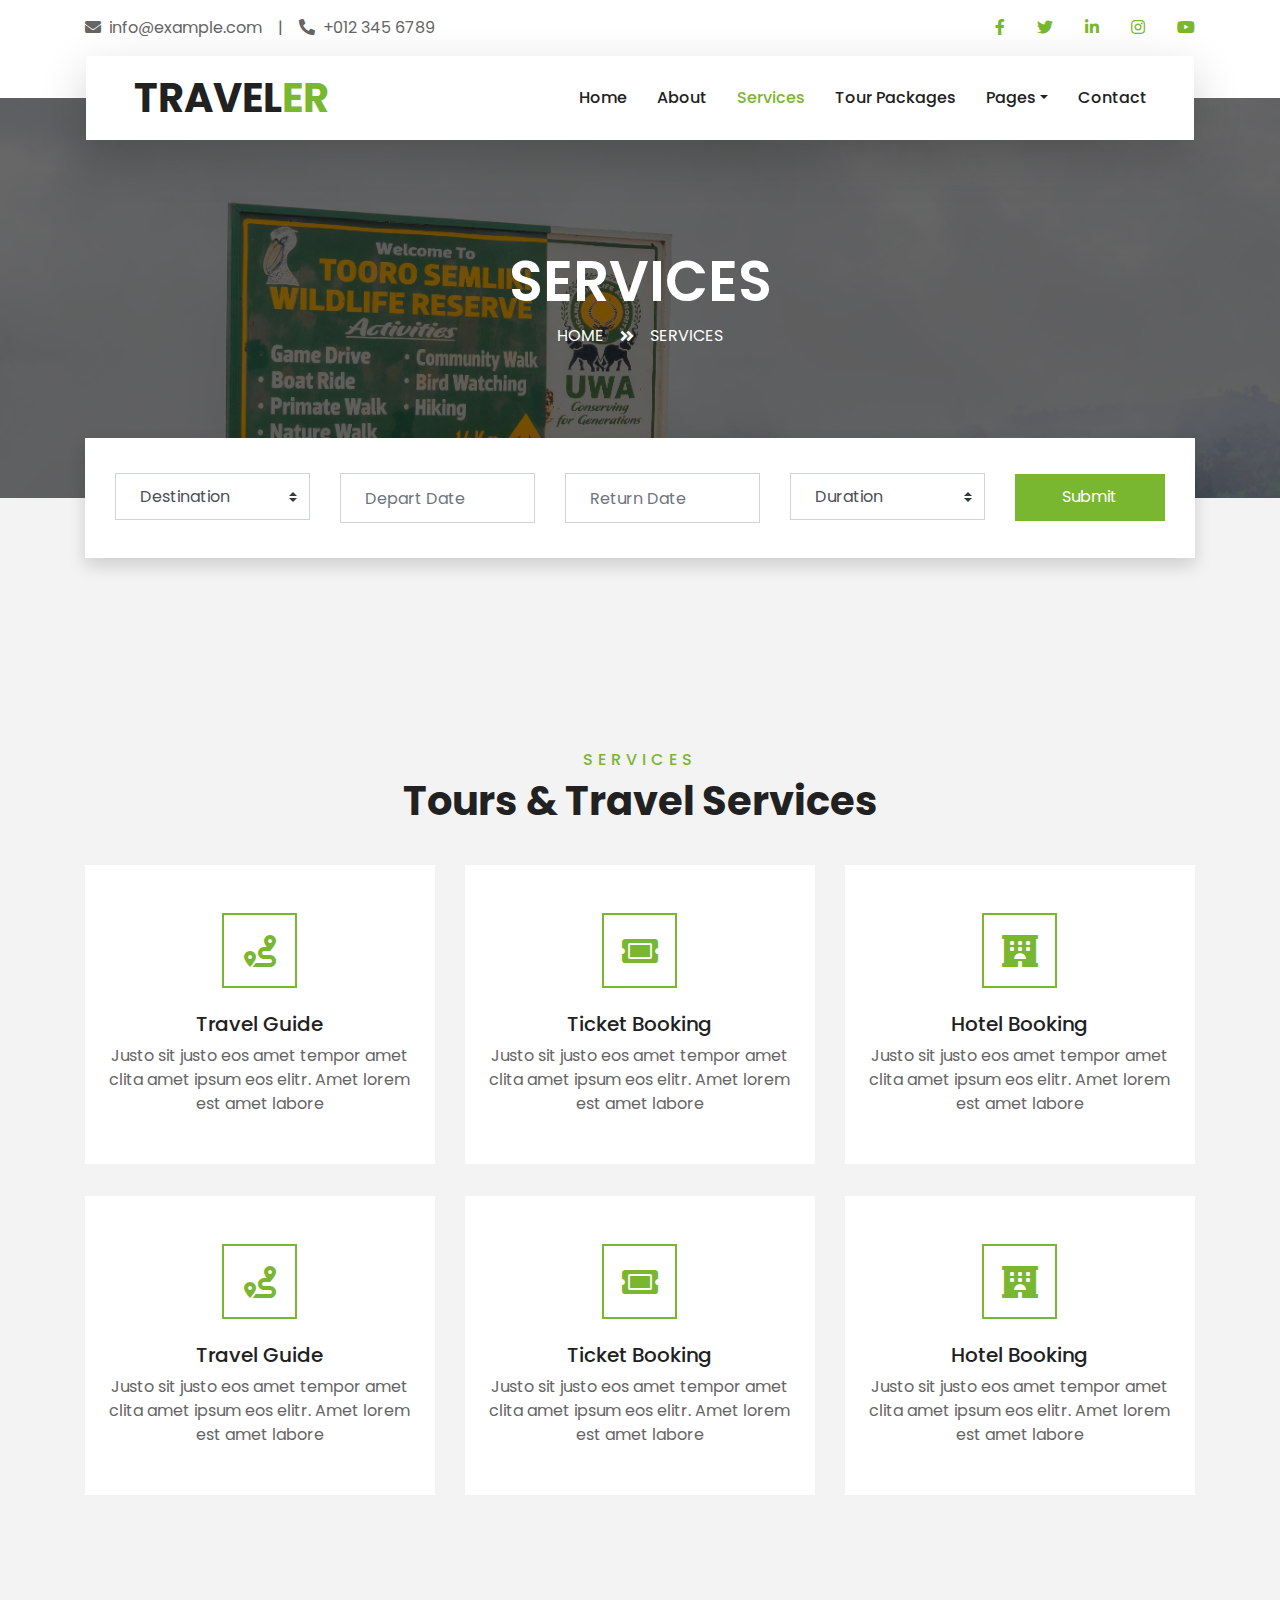
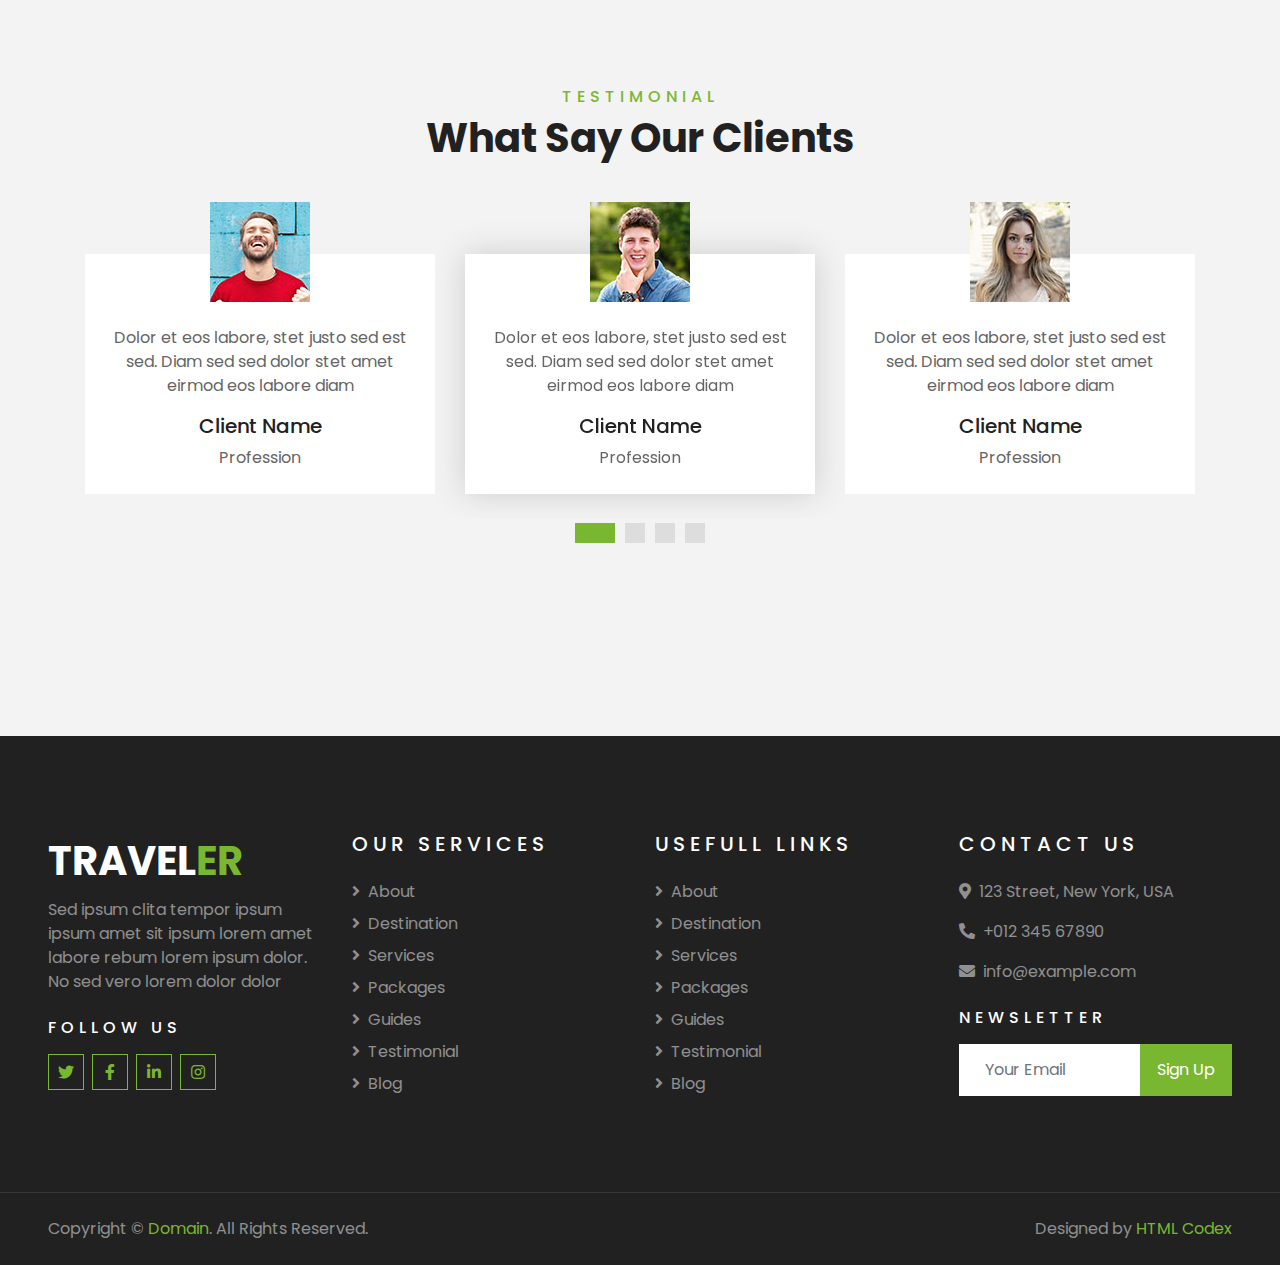
<file: wildbreezesafaris/service.html>
<!DOCTYPE html>
<html lang="en">

<head>
    <meta charset="utf-8">
    <title>TRAVELER - Free Travel Website Template</title>
    <meta content="width=device-width, initial-scale=1.0" name="viewport">
    <meta content="Free HTML Templates" name="keywords">
    <meta content="Free HTML Templates" name="description">

    <!-- Favicon -->
    <link href="img/favicon.ico" rel="icon">

    <!-- Google Web Fonts -->
    <link rel="preconnect" href="https://fonts.gstatic.com">
    <link href="https://fonts.googleapis.com/css2?family=Poppins:wght@400;500;600;700&display=swap" rel="stylesheet"> 

    <!-- Font Awesome -->
    <link href="https://cdnjs.cloudflare.com/ajax/libs/font-awesome/5.10.0/css/all.min.css" rel="stylesheet">

    <!-- Libraries Stylesheet -->
    <link href="lib/owlcarousel/assets/owl.carousel.min.css" rel="stylesheet">
    <link href="lib/tempusdominus/css/tempusdominus-bootstrap-4.min.css" rel="stylesheet" />

    <!-- Customized Bootstrap Stylesheet -->
    <link href="css/style.css" rel="stylesheet">
</head>

<body>
    <!-- Topbar Start -->
    <div class="container-fluid bg-light pt-3 d-none d-lg-block">
        <div class="container">
            <div class="row">
                <div class="col-lg-6 text-center text-lg-left mb-2 mb-lg-0">
                    <div class="d-inline-flex align-items-center">
                        <p><i class="fa fa-envelope mr-2"></i>info@example.com</p>
                        <p class="text-body px-3">|</p>
                        <p><i class="fa fa-phone-alt mr-2"></i>+012 345 6789</p>
                    </div>
                </div>
                <div class="col-lg-6 text-center text-lg-right">
                    <div class="d-inline-flex align-items-center">
                        <a class="text-primary px-3" href="">
                            <i class="fab fa-facebook-f"></i>
                        </a>
                        <a class="text-primary px-3" href="">
                            <i class="fab fa-twitter"></i>
                        </a>
                        <a class="text-primary px-3" href="">
                            <i class="fab fa-linkedin-in"></i>
                        </a>
                        <a class="text-primary px-3" href="">
                            <i class="fab fa-instagram"></i>
                        </a>
                        <a class="text-primary pl-3" href="">
                            <i class="fab fa-youtube"></i>
                        </a>
                    </div>
                </div>
            </div>
        </div>
    </div>
    <!-- Topbar End -->


    <!-- Navbar Start -->
    <div class="container-fluid position-relative nav-bar p-0">
        <div class="container-lg position-relative p-0 px-lg-3" style="z-index: 9;">
            <nav class="navbar navbar-expand-lg bg-light navbar-light shadow-lg py-3 py-lg-0 pl-3 pl-lg-5">
                <a href="" class="navbar-brand">
                    <h1 class="m-0 text-primary"><span class="text-dark">TRAVEL</span>ER</h1>
                </a>
                <button type="button" class="navbar-toggler" data-toggle="collapse" data-target="#navbarCollapse">
                    <span class="navbar-toggler-icon"></span>
                </button>
                <div class="collapse navbar-collapse justify-content-between px-3" id="navbarCollapse">
                    <div class="navbar-nav ml-auto py-0">
                        <a href="index.html" class="nav-item nav-link">Home</a>
                        <a href="about.html" class="nav-item nav-link">About</a>
                        <a href="service.html" class="nav-item nav-link active">Services</a>
                        <a href="package.html" class="nav-item nav-link">Tour Packages</a>
                        <div class="nav-item dropdown">
                            <a href="#" class="nav-link dropdown-toggle" data-toggle="dropdown">Pages</a>
                            <div class="dropdown-menu border-0 rounded-0 m-0">
                                <a href="blog.html" class="dropdown-item">Blog Grid</a>
                                <a href="single.html" class="dropdown-item">Blog Detail</a>
                                <a href="destination.html" class="dropdown-item">Destination</a>
                                <a href="guide.html" class="dropdown-item">Travel Guides</a>
                                <a href="testimonial.html" class="dropdown-item">Testimonial</a>
                            </div>
                        </div>
                        <a href="contact.html" class="nav-item nav-link">Contact</a>
                    </div>
                </div>
            </nav>
        </div>
    </div>
    <!-- Navbar End -->


    <!-- Header Start -->
    <div class="container-fluid page-header">
        <div class="container">
            <div class="d-flex flex-column align-items-center justify-content-center" style="min-height: 400px">
                <h3 class="display-4 text-white text-uppercase">Services</h3>
                <div class="d-inline-flex text-white">
                    <p class="m-0 text-uppercase"><a class="text-white" href="">Home</a></p>
                    <i class="fa fa-angle-double-right pt-1 px-3"></i>
                    <p class="m-0 text-uppercase">Services</p>
                </div>
            </div>
        </div>
    </div>
    <!-- Header End -->


    <!-- Booking Start -->
    <div class="container-fluid booking mt-5 pb-5">
        <div class="container pb-5">
            <div class="bg-light shadow" style="padding: 30px;">
                <div class="row align-items-center" style="min-height: 60px;">
                    <div class="col-md-10">
                        <div class="row">
                            <div class="col-md-3">
                                <div class="mb-3 mb-md-0">
                                    <select class="custom-select px-4" style="height: 47px;">
                                        <option selected>Destination</option>
                                        <option value="1">Destination 1</option>
                                        <option value="2">Destination 1</option>
                                        <option value="3">Destination 1</option>
                                    </select>
                                </div>
                            </div>
                            <div class="col-md-3">
                                <div class="mb-3 mb-md-0">
                                    <div class="date" id="date1" data-target-input="nearest">
                                        <input type="text" class="form-control p-4 datetimepicker-input" placeholder="Depart Date" data-target="#date1" data-toggle="datetimepicker"/>
                                    </div>
                                </div>
                            </div>
                            <div class="col-md-3">
                                <div class="mb-3 mb-md-0">
                                    <div class="date" id="date2" data-target-input="nearest">
                                        <input type="text" class="form-control p-4 datetimepicker-input" placeholder="Return Date" data-target="#date2" data-toggle="datetimepicker"/>
                                    </div>
                                </div>
                            </div>
                            <div class="col-md-3">
                                <div class="mb-3 mb-md-0">
                                    <select class="custom-select px-4" style="height: 47px;">
                                        <option selected>Duration</option>
                                        <option value="1">Duration 1</option>
                                        <option value="2">Duration 1</option>
                                        <option value="3">Duration 1</option>
                                    </select>
                                </div>
                            </div>
                        </div>
                    </div>
                    <div class="col-md-2">
                        <button class="btn btn-primary btn-block" type="submit" style="height: 47px; margin-top: -2px;">Submit</button>
                    </div>
                </div>
            </div>
        </div>
    </div>
    <!-- Booking End -->


    <!-- Service Start -->
    <div class="container-fluid py-5">
        <div class="container pt-5 pb-3">
            <div class="text-center mb-3 pb-3">
                <h6 class="text-primary text-uppercase" style="letter-spacing: 5px;">Services</h6>
                <h1>Tours & Travel Services</h1>
            </div>
            <div class="row">
                <div class="col-lg-4 col-md-6 mb-4">
                    <div class="service-item bg-white text-center mb-2 py-5 px-4">
                        <i class="fa fa-2x fa-route mx-auto mb-4"></i>
                        <h5 class="mb-2">Travel Guide</h5>
                        <p class="m-0">Justo sit justo eos amet tempor amet clita amet ipsum eos elitr. Amet lorem est amet labore</p>
                    </div>
                </div>
                <div class="col-lg-4 col-md-6 mb-4">
                    <div class="service-item bg-white text-center mb-2 py-5 px-4">
                        <i class="fa fa-2x fa-ticket-alt mx-auto mb-4"></i>
                        <h5 class="mb-2">Ticket Booking</h5>
                        <p class="m-0">Justo sit justo eos amet tempor amet clita amet ipsum eos elitr. Amet lorem est amet labore</p>
                    </div>
                </div>
                <div class="col-lg-4 col-md-6 mb-4">
                    <div class="service-item bg-white text-center mb-2 py-5 px-4">
                        <i class="fa fa-2x fa-hotel mx-auto mb-4"></i>
                        <h5 class="mb-2">Hotel Booking</h5>
                        <p class="m-0">Justo sit justo eos amet tempor amet clita amet ipsum eos elitr. Amet lorem est amet labore</p>
                    </div>
                </div>
                <div class="col-lg-4 col-md-6 mb-4">
                    <div class="service-item bg-white text-center mb-2 py-5 px-4">
                        <i class="fa fa-2x fa-route mx-auto mb-4"></i>
                        <h5 class="mb-2">Travel Guide</h5>
                        <p class="m-0">Justo sit justo eos amet tempor amet clita amet ipsum eos elitr. Amet lorem est amet labore</p>
                    </div>
                </div>
                <div class="col-lg-4 col-md-6 mb-4">
                    <div class="service-item bg-white text-center mb-2 py-5 px-4">
                        <i class="fa fa-2x fa-ticket-alt mx-auto mb-4"></i>
                        <h5 class="mb-2">Ticket Booking</h5>
                        <p class="m-0">Justo sit justo eos amet tempor amet clita amet ipsum eos elitr. Amet lorem est amet labore</p>
                    </div>
                </div>
                <div class="col-lg-4 col-md-6 mb-4">
                    <div class="service-item bg-white text-center mb-2 py-5 px-4">
                        <i class="fa fa-2x fa-hotel mx-auto mb-4"></i>
                        <h5 class="mb-2">Hotel Booking</h5>
                        <p class="m-0">Justo sit justo eos amet tempor amet clita amet ipsum eos elitr. Amet lorem est amet labore</p>
                    </div>
                </div>
            </div>
        </div>
    </div>
    <!-- Service End -->


    <!-- Testimonial Start -->
    <div class="container-fluid py-5">
        <div class="container py-5">
            <div class="text-center mb-3 pb-3">
                <h6 class="text-primary text-uppercase" style="letter-spacing: 5px;">Testimonial</h6>
                <h1>What Say Our Clients</h1>
            </div>
            <div class="owl-carousel testimonial-carousel">
                <div class="text-center pb-4">
                    <img class="img-fluid mx-auto" src="img/testimonial-1.jpg" style="width: 100px; height: 100px;" >
                    <div class="testimonial-text bg-white p-4 mt-n5">
                        <p class="mt-5">Dolor et eos labore, stet justo sed est sed. Diam sed sed dolor stet amet eirmod eos labore diam
                        </p>
                        <h5 class="text-truncate">Client Name</h5>
                        <span>Profession</span>
                    </div>
                </div>
                <div class="text-center">
                    <img class="img-fluid mx-auto" src="img/testimonial-2.jpg" style="width: 100px; height: 100px;" >
                    <div class="testimonial-text bg-white p-4 mt-n5">
                        <p class="mt-5">Dolor et eos labore, stet justo sed est sed. Diam sed sed dolor stet amet eirmod eos labore diam
                        </p>
                        <h5 class="text-truncate">Client Name</h5>
                        <span>Profession</span>
                    </div>
                </div>
                <div class="text-center">
                    <img class="img-fluid mx-auto" src="img/testimonial-3.jpg" style="width: 100px; height: 100px;" >
                    <div class="testimonial-text bg-white p-4 mt-n5">
                        <p class="mt-5">Dolor et eos labore, stet justo sed est sed. Diam sed sed dolor stet amet eirmod eos labore diam
                        </p>
                        <h5 class="text-truncate">Client Name</h5>
                        <span>Profession</span>
                    </div>
                </div>
                <div class="text-center">
                    <img class="img-fluid mx-auto" src="img/testimonial-4.jpg" style="width: 100px; height: 100px;" >
                    <div class="testimonial-text bg-white p-4 mt-n5">
                        <p class="mt-5">Dolor et eos labore, stet justo sed est sed. Diam sed sed dolor stet amet eirmod eos labore diam
                        </p>
                        <h5 class="text-truncate">Client Name</h5>
                        <span>Profession</span>
                    </div>
                </div>
            </div>
        </div>
    </div>
    <!-- Testimonial End -->


    <!-- Footer Start -->
    <div class="container-fluid bg-dark text-white-50 py-5 px-sm-3 px-lg-5" style="margin-top: 90px;">
        <div class="row pt-5">
            <div class="col-lg-3 col-md-6 mb-5">
                <a href="" class="navbar-brand">
                    <h1 class="text-primary"><span class="text-white">TRAVEL</span>ER</h1>
                </a>
                <p>Sed ipsum clita tempor ipsum ipsum amet sit ipsum lorem amet labore rebum lorem ipsum dolor. No sed vero lorem dolor dolor</p>
                <h6 class="text-white text-uppercase mt-4 mb-3" style="letter-spacing: 5px;">Follow Us</h6>
                <div class="d-flex justify-content-start">
                    <a class="btn btn-outline-primary btn-square mr-2" href="#"><i class="fab fa-twitter"></i></a>
                    <a class="btn btn-outline-primary btn-square mr-2" href="#"><i class="fab fa-facebook-f"></i></a>
                    <a class="btn btn-outline-primary btn-square mr-2" href="#"><i class="fab fa-linkedin-in"></i></a>
                    <a class="btn btn-outline-primary btn-square" href="#"><i class="fab fa-instagram"></i></a>
                </div>
            </div>
            <div class="col-lg-3 col-md-6 mb-5">
                <h5 class="text-white text-uppercase mb-4" style="letter-spacing: 5px;">Our Services</h5>
                <div class="d-flex flex-column justify-content-start">
                    <a class="text-white-50 mb-2" href="#"><i class="fa fa-angle-right mr-2"></i>About</a>
                    <a class="text-white-50 mb-2" href="#"><i class="fa fa-angle-right mr-2"></i>Destination</a>
                    <a class="text-white-50 mb-2" href="#"><i class="fa fa-angle-right mr-2"></i>Services</a>
                    <a class="text-white-50 mb-2" href="#"><i class="fa fa-angle-right mr-2"></i>Packages</a>
                    <a class="text-white-50 mb-2" href="#"><i class="fa fa-angle-right mr-2"></i>Guides</a>
                    <a class="text-white-50 mb-2" href="#"><i class="fa fa-angle-right mr-2"></i>Testimonial</a>
                    <a class="text-white-50" href="#"><i class="fa fa-angle-right mr-2"></i>Blog</a>
                </div>
            </div>
            <div class="col-lg-3 col-md-6 mb-5">
                <h5 class="text-white text-uppercase mb-4" style="letter-spacing: 5px;">Usefull Links</h5>
                <div class="d-flex flex-column justify-content-start">
                    <a class="text-white-50 mb-2" href="#"><i class="fa fa-angle-right mr-2"></i>About</a>
                    <a class="text-white-50 mb-2" href="#"><i class="fa fa-angle-right mr-2"></i>Destination</a>
                    <a class="text-white-50 mb-2" href="#"><i class="fa fa-angle-right mr-2"></i>Services</a>
                    <a class="text-white-50 mb-2" href="#"><i class="fa fa-angle-right mr-2"></i>Packages</a>
                    <a class="text-white-50 mb-2" href="#"><i class="fa fa-angle-right mr-2"></i>Guides</a>
                    <a class="text-white-50 mb-2" href="#"><i class="fa fa-angle-right mr-2"></i>Testimonial</a>
                    <a class="text-white-50" href="#"><i class="fa fa-angle-right mr-2"></i>Blog</a>
                </div>
            </div>
            <div class="col-lg-3 col-md-6 mb-5">
                <h5 class="text-white text-uppercase mb-4" style="letter-spacing: 5px;">Contact Us</h5>
                <p><i class="fa fa-map-marker-alt mr-2"></i>123 Street, New York, USA</p>
                <p><i class="fa fa-phone-alt mr-2"></i>+012 345 67890</p>
                <p><i class="fa fa-envelope mr-2"></i>info@example.com</p>
                <h6 class="text-white text-uppercase mt-4 mb-3" style="letter-spacing: 5px;">Newsletter</h6>
                <div class="w-100">
                    <div class="input-group">
                        <input type="text" class="form-control border-light" style="padding: 25px;" placeholder="Your Email">
                        <div class="input-group-append">
                            <button class="btn btn-primary px-3">Sign Up</button>
                        </div>
                    </div>
                </div>
            </div>
        </div>
    </div>
    <div class="container-fluid bg-dark text-white border-top py-4 px-sm-3 px-md-5" style="border-color: rgba(256, 256, 256, .1) !important;">
        <div class="row">
            <div class="col-lg-6 text-center text-md-left mb-3 mb-md-0">
                <p class="m-0 text-white-50">Copyright &copy; <a href="#">Domain</a>. All Rights Reserved.</a>
                </p>
            </div>
            <div class="col-lg-6 text-center text-md-right">
                <p class="m-0 text-white-50">Designed by <a href="https://htmlcodex.com">HTML Codex</a>
                </p>
            </div>
        </div>
    </div>
    <!-- Footer End -->


    <!-- Back to Top -->
    <a href="#" class="btn btn-lg btn-primary btn-lg-square back-to-top"><i class="fa fa-angle-double-up"></i></a>


    <!-- JavaScript Libraries -->
    <script src="https://code.jquery.com/jquery-3.4.1.min.js"></script>
    <script src="https://stackpath.bootstrapcdn.com/bootstrap/4.4.1/js/bootstrap.bundle.min.js"></script>
    <script src="lib/easing/easing.min.js"></script>
    <script src="lib/owlcarousel/owl.carousel.min.js"></script>
    <script src="lib/tempusdominus/js/moment.min.js"></script>
    <script src="lib/tempusdominus/js/moment-timezone.min.js"></script>
    <script src="lib/tempusdominus/js/tempusdominus-bootstrap-4.min.js"></script>

    <!-- Contact Javascript File -->
    <script src="mail/jqBootstrapValidation.min.js"></script>
    <script src="mail/contact.js"></script>

    <!-- Template Javascript -->
    <script src="js/main.js"></script>
</body>

</html>
</file>
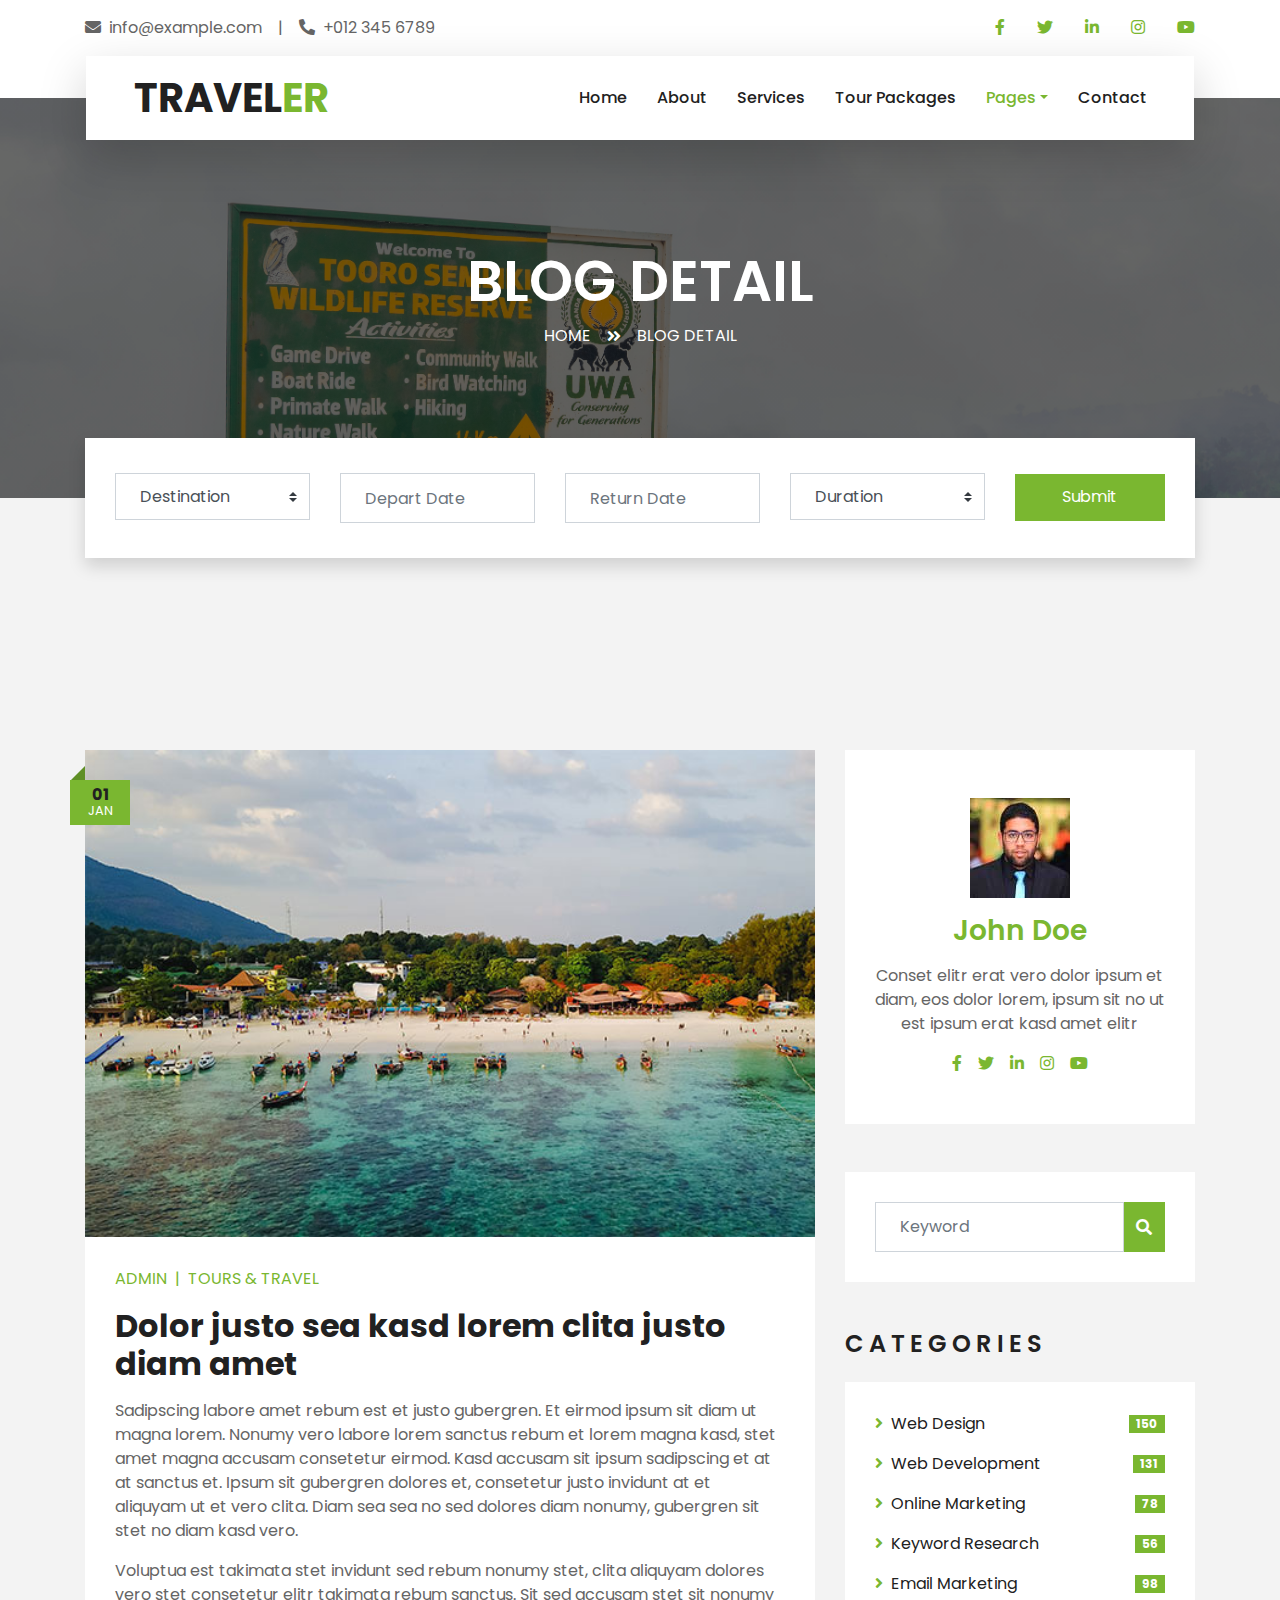
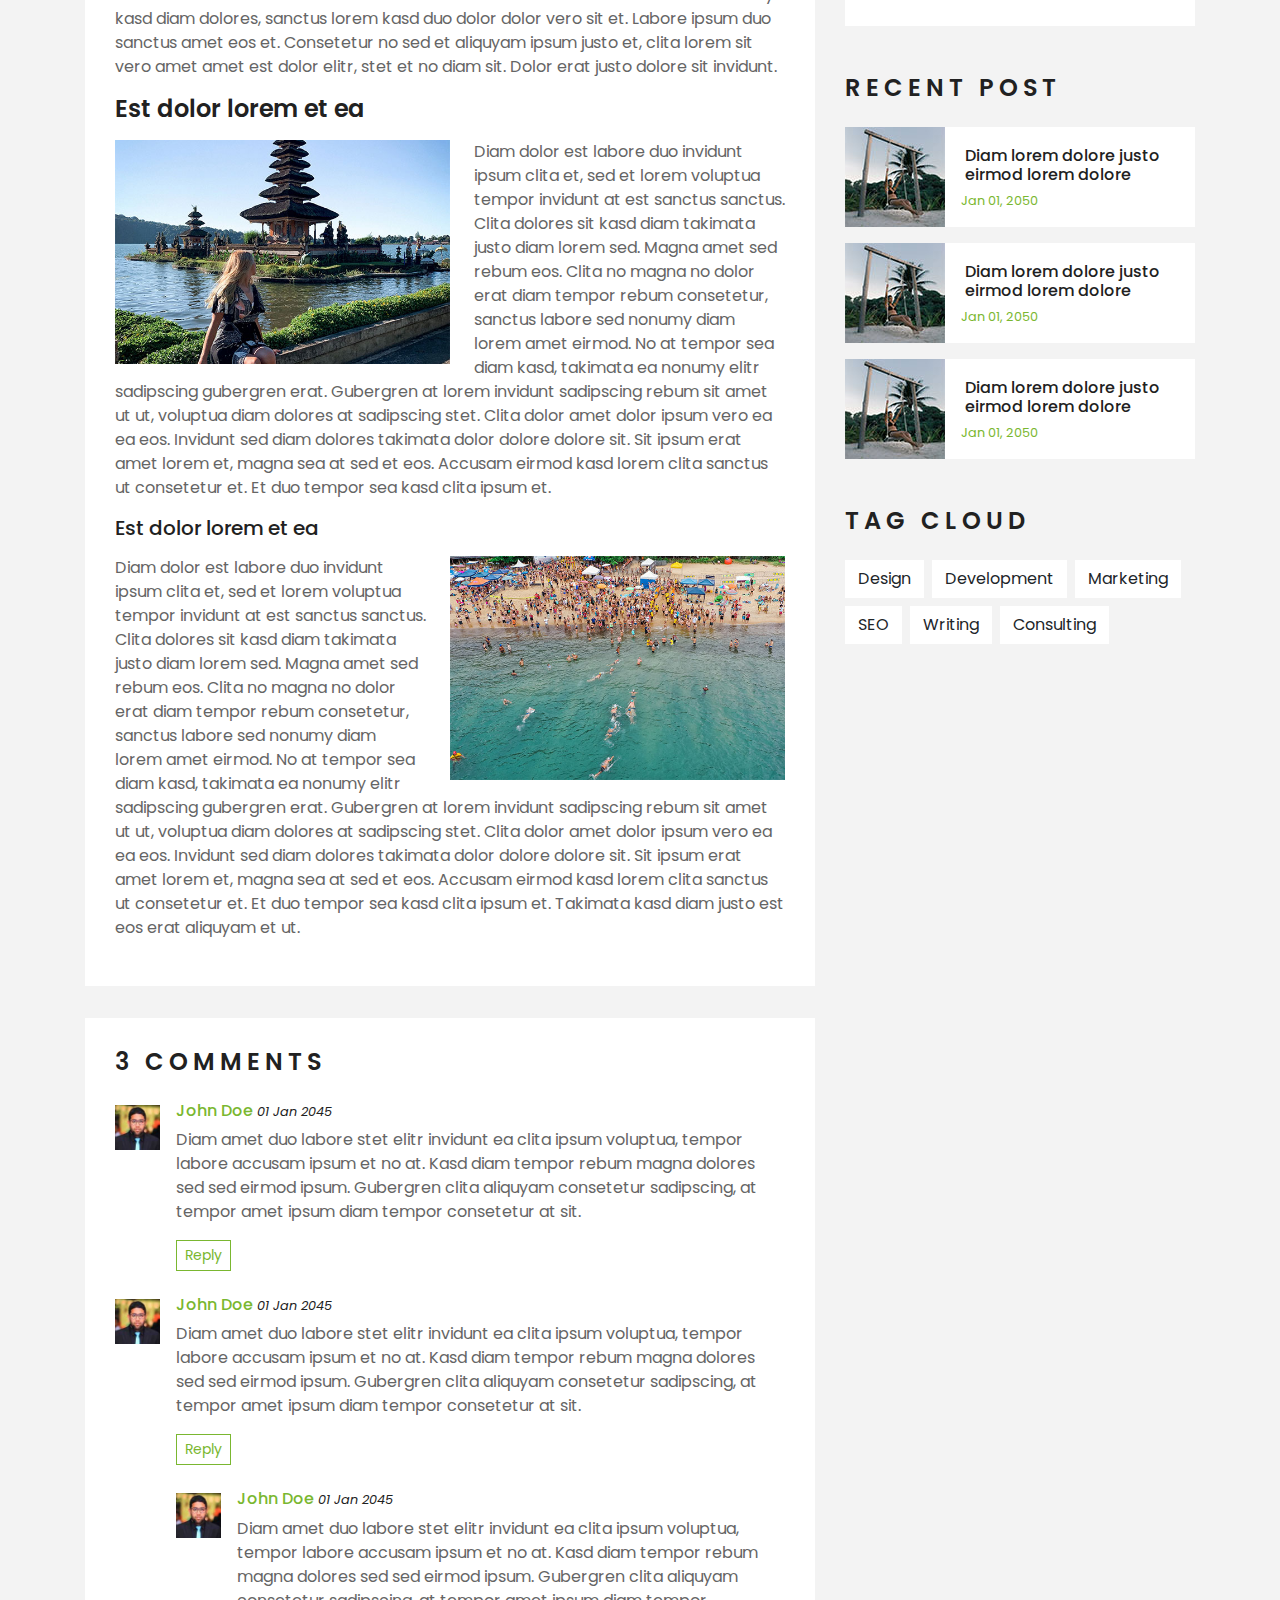
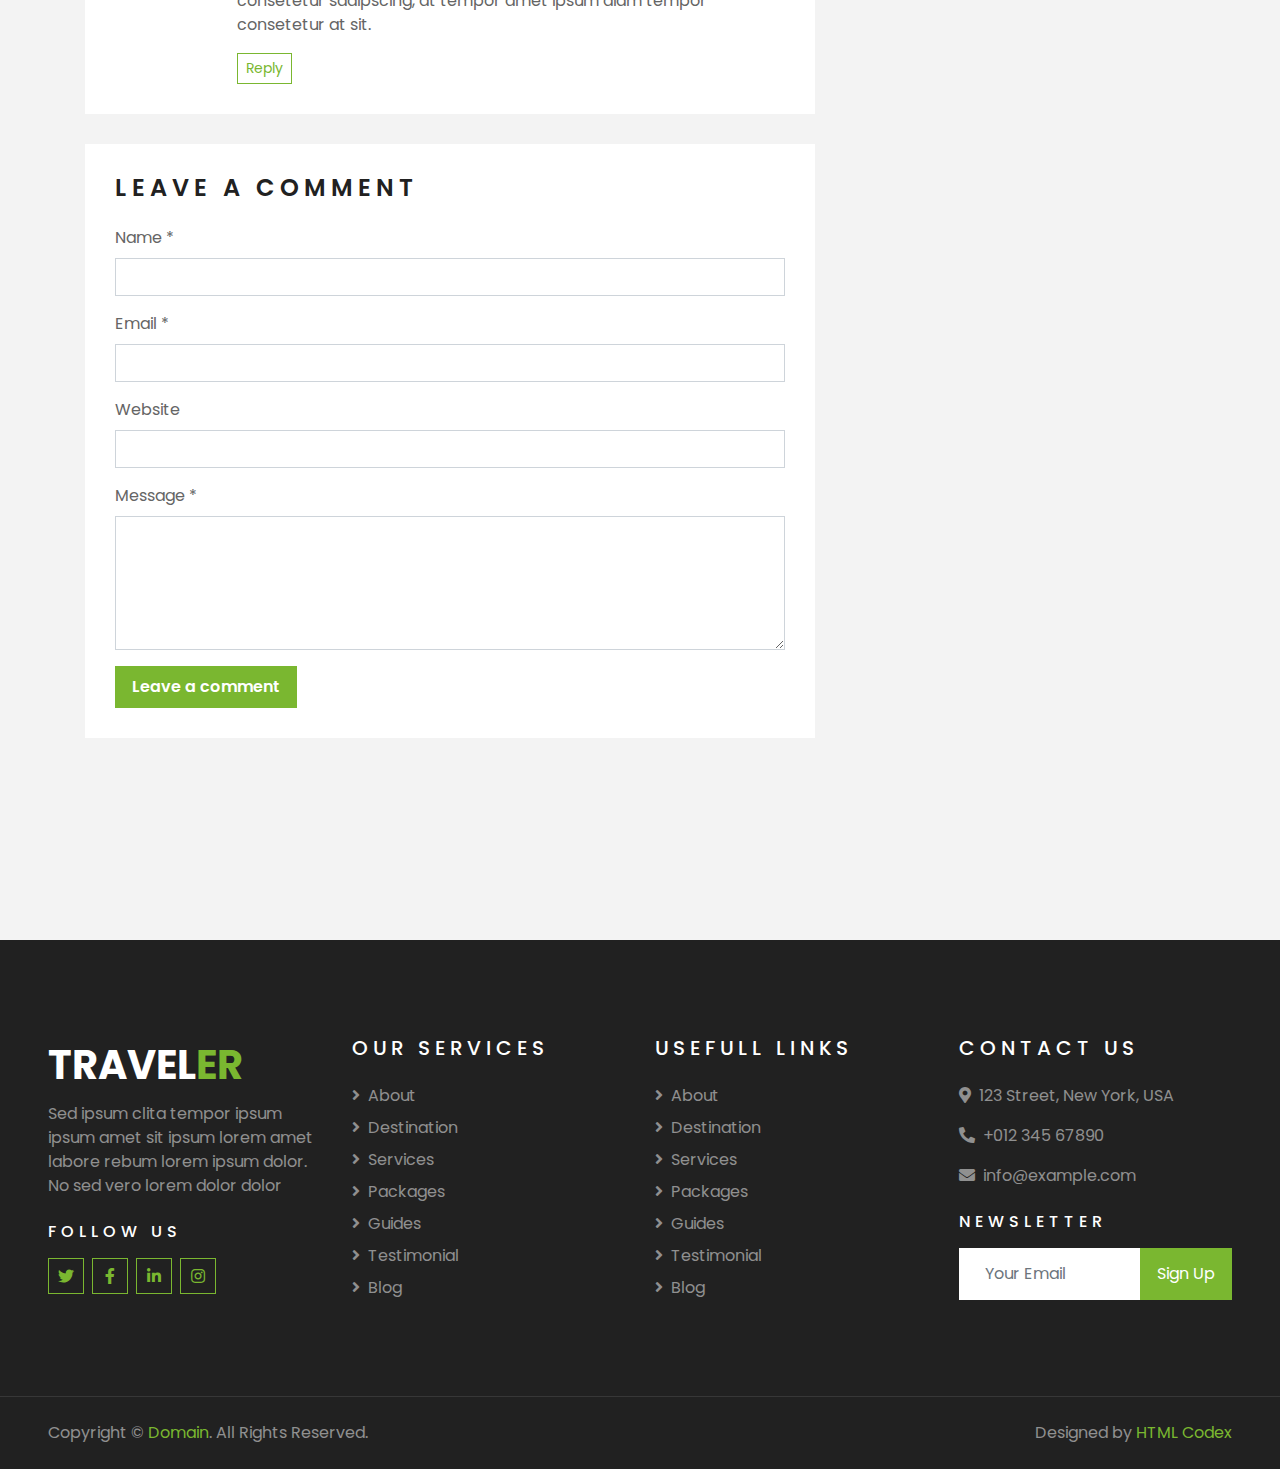
<file: wildbreezesafaris/single.html>
<!DOCTYPE html>
<html lang="en">

<head>
    <meta charset="utf-8">
    <title>TRAVELER - Free Travel Website Template</title>
    <meta content="width=device-width, initial-scale=1.0" name="viewport">
    <meta content="Free HTML Templates" name="keywords">
    <meta content="Free HTML Templates" name="description">

    <!-- Favicon -->
    <link href="img/favicon.ico" rel="icon">

    <!-- Google Web Fonts -->
    <link rel="preconnect" href="https://fonts.gstatic.com">
    <link href="https://fonts.googleapis.com/css2?family=Poppins:wght@400;500;600;700&display=swap" rel="stylesheet"> 

    <!-- Font Awesome -->
    <link href="https://cdnjs.cloudflare.com/ajax/libs/font-awesome/5.10.0/css/all.min.css" rel="stylesheet">

    <!-- Libraries Stylesheet -->
    <link href="lib/owlcarousel/assets/owl.carousel.min.css" rel="stylesheet">
    <link href="lib/tempusdominus/css/tempusdominus-bootstrap-4.min.css" rel="stylesheet" />

    <!-- Customized Bootstrap Stylesheet -->
    <link href="css/style.css" rel="stylesheet">
</head>

<body>
    <!-- Topbar Start -->
    <div class="container-fluid bg-light pt-3 d-none d-lg-block">
        <div class="container">
            <div class="row">
                <div class="col-lg-6 text-center text-lg-left mb-2 mb-lg-0">
                    <div class="d-inline-flex align-items-center">
                        <p><i class="fa fa-envelope mr-2"></i>info@example.com</p>
                        <p class="text-body px-3">|</p>
                        <p><i class="fa fa-phone-alt mr-2"></i>+012 345 6789</p>
                    </div>
                </div>
                <div class="col-lg-6 text-center text-lg-right">
                    <div class="d-inline-flex align-items-center">
                        <a class="text-primary px-3" href="">
                            <i class="fab fa-facebook-f"></i>
                        </a>
                        <a class="text-primary px-3" href="">
                            <i class="fab fa-twitter"></i>
                        </a>
                        <a class="text-primary px-3" href="">
                            <i class="fab fa-linkedin-in"></i>
                        </a>
                        <a class="text-primary px-3" href="">
                            <i class="fab fa-instagram"></i>
                        </a>
                        <a class="text-primary pl-3" href="">
                            <i class="fab fa-youtube"></i>
                        </a>
                    </div>
                </div>
            </div>
        </div>
    </div>
    <!-- Topbar End -->


    <!-- Navbar Start -->
    <div class="container-fluid position-relative nav-bar p-0">
        <div class="container-lg position-relative p-0 px-lg-3" style="z-index: 9;">
            <nav class="navbar navbar-expand-lg bg-light navbar-light shadow-lg py-3 py-lg-0 pl-3 pl-lg-5">
                <a href="" class="navbar-brand">
                    <h1 class="m-0 text-primary"><span class="text-dark">TRAVEL</span>ER</h1>
                </a>
                <button type="button" class="navbar-toggler" data-toggle="collapse" data-target="#navbarCollapse">
                    <span class="navbar-toggler-icon"></span>
                </button>
                <div class="collapse navbar-collapse justify-content-between px-3" id="navbarCollapse">
                    <div class="navbar-nav ml-auto py-0">
                        <a href="index.html" class="nav-item nav-link">Home</a>
                        <a href="about.html" class="nav-item nav-link">About</a>
                        <a href="service.html" class="nav-item nav-link">Services</a>
                        <a href="package.html" class="nav-item nav-link">Tour Packages</a>
                        <div class="nav-item dropdown">
                            <a href="#" class="nav-link dropdown-toggle active" data-toggle="dropdown">Pages</a>
                            <div class="dropdown-menu border-0 rounded-0 m-0">
                                <a href="blog.html" class="dropdown-item">Blog Grid</a>
                                <a href="single.html" class="dropdown-item active">Blog Detail</a>
                                <a href="destination.html" class="dropdown-item">Destination</a>
                                <a href="guide.html" class="dropdown-item">Travel Guides</a>
                                <a href="testimonial.html" class="dropdown-item">Testimonial</a>
                            </div>
                        </div>
                        <a href="contact.html" class="nav-item nav-link">Contact</a>
                    </div>
                </div>
            </nav>
        </div>
    </div>
    <!-- Navbar End -->


    <!-- Header Start -->
    <div class="container-fluid page-header">
        <div class="container">
            <div class="d-flex flex-column align-items-center justify-content-center" style="min-height: 400px">
                <h3 class="display-4 text-white text-uppercase">Blog Detail</h3>
                <div class="d-inline-flex text-white">
                    <p class="m-0 text-uppercase"><a class="text-white" href="">Home</a></p>
                    <i class="fa fa-angle-double-right pt-1 px-3"></i>
                    <p class="m-0 text-uppercase">Blog Detail</p>
                </div>
            </div>
        </div>
    </div>
    <!-- Header End -->


    <!-- Booking Start -->
    <div class="container-fluid booking mt-5 pb-5">
        <div class="container pb-5">
            <div class="bg-light shadow" style="padding: 30px;">
                <div class="row align-items-center" style="min-height: 60px;">
                    <div class="col-md-10">
                        <div class="row">
                            <div class="col-md-3">
                                <div class="mb-3 mb-md-0">
                                    <select class="custom-select px-4" style="height: 47px;">
                                        <option selected>Destination</option>
                                        <option value="1">Destination 1</option>
                                        <option value="2">Destination 1</option>
                                        <option value="3">Destination 1</option>
                                    </select>
                                </div>
                            </div>
                            <div class="col-md-3">
                                <div class="mb-3 mb-md-0">
                                    <div class="date" id="date1" data-target-input="nearest">
                                        <input type="text" class="form-control p-4 datetimepicker-input" placeholder="Depart Date" data-target="#date1" data-toggle="datetimepicker"/>
                                    </div>
                                </div>
                            </div>
                            <div class="col-md-3">
                                <div class="mb-3 mb-md-0">
                                    <div class="date" id="date2" data-target-input="nearest">
                                        <input type="text" class="form-control p-4 datetimepicker-input" placeholder="Return Date" data-target="#date2" data-toggle="datetimepicker"/>
                                    </div>
                                </div>
                            </div>
                            <div class="col-md-3">
                                <div class="mb-3 mb-md-0">
                                    <select class="custom-select px-4" style="height: 47px;">
                                        <option selected>Duration</option>
                                        <option value="1">Duration 1</option>
                                        <option value="2">Duration 1</option>
                                        <option value="3">Duration 1</option>
                                    </select>
                                </div>
                            </div>
                        </div>
                    </div>
                    <div class="col-md-2">
                        <button class="btn btn-primary btn-block" type="submit" style="height: 47px; margin-top: -2px;">Submit</button>
                    </div>
                </div>
            </div>
        </div>
    </div>
    <!-- Booking End -->


    <!-- Blog Start -->
    <div class="container-fluid py-5">
        <div class="container py-5">
            <div class="row">
                <div class="col-lg-8">
                    <!-- Blog Detail Start -->
                    <div class="pb-3">
                        <div class="blog-item">
                            <div class="position-relative">
                                <img class="img-fluid w-100" src="img/blog-1.jpg" alt="">
                                <div class="blog-date">
                                    <h6 class="font-weight-bold mb-n1">01</h6>
                                    <small class="text-white text-uppercase">Jan</small>
                                </div>
                            </div>
                        </div>
                        <div class="bg-white mb-3" style="padding: 30px;">
                            <div class="d-flex mb-3">
                                <a class="text-primary text-uppercase text-decoration-none" href="">Admin</a>
                                <span class="text-primary px-2">|</span>
                                <a class="text-primary text-uppercase text-decoration-none" href="">Tours & Travel</a>
                            </div>
                            <h2 class="mb-3">Dolor justo sea kasd lorem clita justo diam amet</h2>
                            <p>Sadipscing labore amet rebum est et justo gubergren. Et eirmod ipsum sit diam ut
                                magna lorem. Nonumy vero labore lorem sanctus rebum et lorem magna kasd, stet
                                amet magna accusam consetetur eirmod. Kasd accusam sit ipsum sadipscing et at at
                                sanctus et. Ipsum sit gubergren dolores et, consetetur justo invidunt at et
                                aliquyam ut et vero clita. Diam sea sea no sed dolores diam nonumy, gubergren
                                sit stet no diam kasd vero.</p>
                            <p>Voluptua est takimata stet invidunt sed rebum nonumy stet, clita aliquyam dolores
                                vero stet consetetur elitr takimata rebum sanctus. Sit sed accusam stet sit
                                nonumy kasd diam dolores, sanctus lorem kasd duo dolor dolor vero sit et. Labore
                                ipsum duo sanctus amet eos et. Consetetur no sed et aliquyam ipsum justo et,
                                clita lorem sit vero amet amet est dolor elitr, stet et no diam sit. Dolor erat
                                justo dolore sit invidunt.</p>
                            <h4 class="mb-3">Est dolor lorem et ea</h4>
                            <img class="img-fluid w-50 float-left mr-4 mb-2" src="img/blog-2.jpg">
                            <p>Diam dolor est labore duo invidunt ipsum clita et, sed et lorem voluptua tempor
                                invidunt at est sanctus sanctus. Clita dolores sit kasd diam takimata justo diam
                                lorem sed. Magna amet sed rebum eos. Clita no magna no dolor erat diam tempor
                                rebum consetetur, sanctus labore sed nonumy diam lorem amet eirmod. No at tempor
                                sea diam kasd, takimata ea nonumy elitr sadipscing gubergren erat. Gubergren at
                                lorem invidunt sadipscing rebum sit amet ut ut, voluptua diam dolores at
                                sadipscing stet. Clita dolor amet dolor ipsum vero ea ea eos. Invidunt sed diam
                                dolores takimata dolor dolore dolore sit. Sit ipsum erat amet lorem et, magna
                                sea at sed et eos. Accusam eirmod kasd lorem clita sanctus ut consetetur et. Et
                                duo tempor sea kasd clita ipsum et.</p>
                            <h5 class="mb-3">Est dolor lorem et ea</h5>
                            <img class="img-fluid w-50 float-right ml-4 mb-2" src="img/blog-3.jpg">
                            <p>Diam dolor est labore duo invidunt ipsum clita et, sed et lorem voluptua tempor
                                invidunt at est sanctus sanctus. Clita dolores sit kasd diam takimata justo diam
                                lorem sed. Magna amet sed rebum eos. Clita no magna no dolor erat diam tempor
                                rebum consetetur, sanctus labore sed nonumy diam lorem amet eirmod. No at tempor
                                sea diam kasd, takimata ea nonumy elitr sadipscing gubergren erat. Gubergren at
                                lorem invidunt sadipscing rebum sit amet ut ut, voluptua diam dolores at
                                sadipscing stet. Clita dolor amet dolor ipsum vero ea ea eos. Invidunt sed diam
                                dolores takimata dolor dolore dolore sit. Sit ipsum erat amet lorem et, magna
                                sea at sed et eos. Accusam eirmod kasd lorem clita sanctus ut consetetur et. Et
                                duo tempor sea kasd clita ipsum et. Takimata kasd diam justo est eos erat
                                aliquyam et ut.</p>
                        </div>
                    </div>
                    <!-- Blog Detail End -->
    
                    <!-- Comment List Start -->
                    <div class="bg-white" style="padding: 30px; margin-bottom: 30px;">
                        <h4 class="text-uppercase mb-4" style="letter-spacing: 5px;">3 Comments</h4>
                        <div class="media mb-4">
                            <img src="img/user.jpg" alt="Image" class="img-fluid mr-3 mt-1" style="width: 45px;">
                            <div class="media-body">
                                <h6><a href="">John Doe</a> <small><i>01 Jan 2045</i></small></h6>
                                <p>Diam amet duo labore stet elitr invidunt ea clita ipsum voluptua, tempor labore
                                    accusam ipsum et no at. Kasd diam tempor rebum magna dolores sed sed eirmod ipsum.
                                    Gubergren clita aliquyam consetetur sadipscing, at tempor amet ipsum diam tempor
                                    consetetur at sit.</p>
                                <button class="btn btn-sm btn-outline-primary">Reply</button>
                            </div>
                        </div>
                        <div class="media">
                            <img src="img/user.jpg" alt="Image" class="img-fluid mr-3 mt-1" style="width: 45px;">
                            <div class="media-body">
                                <h6><a href="">John Doe</a> <small><i>01 Jan 2045</i></small></h6>
                                <p>Diam amet duo labore stet elitr invidunt ea clita ipsum voluptua, tempor labore
                                    accusam ipsum et no at. Kasd diam tempor rebum magna dolores sed sed eirmod ipsum.
                                    Gubergren clita aliquyam consetetur sadipscing, at tempor amet ipsum diam tempor
                                    consetetur at sit.</p>
                                <button class="btn btn-sm btn-outline-primary">Reply</button>
                                <div class="media mt-4">
                                    <img src="img/user.jpg" alt="Image" class="img-fluid mr-3 mt-1"
                                        style="width: 45px;">
                                    <div class="media-body">
                                        <h6><a href="">John Doe</a> <small><i>01 Jan 2045</i></small></h6>
                                        <p>Diam amet duo labore stet elitr invidunt ea clita ipsum voluptua, tempor
                                            labore accusam ipsum et no at. Kasd diam tempor rebum magna dolores sed sed
                                            eirmod ipsum. Gubergren clita aliquyam consetetur sadipscing, at tempor amet
                                            ipsum diam tempor consetetur at sit.</p>
                                        <button class="btn btn-sm btn-outline-primary">Reply</button>
                                    </div>
                                </div>
                            </div>
                        </div>
                    </div>
                    <!-- Comment List End -->
    
                    <!-- Comment Form Start -->
                    <div class="bg-white mb-3" style="padding: 30px;">
                        <h4 class="text-uppercase mb-4" style="letter-spacing: 5px;">Leave a comment</h4>
                        <form>
                            <div class="form-group">
                                <label for="name">Name *</label>
                                <input type="text" class="form-control" id="name">
                            </div>
                            <div class="form-group">
                                <label for="email">Email *</label>
                                <input type="email" class="form-control" id="email">
                            </div>
                            <div class="form-group">
                                <label for="website">Website</label>
                                <input type="url" class="form-control" id="website">
                            </div>
    
                            <div class="form-group">
                                <label for="message">Message *</label>
                                <textarea id="message" cols="30" rows="5" class="form-control"></textarea>
                            </div>
                            <div class="form-group mb-0">
                                <input type="submit" value="Leave a comment"
                                    class="btn btn-primary font-weight-semi-bold py-2 px-3">
                            </div>
                        </form>
                    </div>
                    <!-- Comment Form End -->
                </div>
    
                <div class="col-lg-4 mt-5 mt-lg-0">
                    <!-- Author Bio -->
                    <div class="d-flex flex-column text-center bg-white mb-5 py-5 px-4">
                        <img src="img/user.jpg" class="img-fluid mx-auto mb-3" style="width: 100px;">
                        <h3 class="text-primary mb-3">John Doe</h3>
                        <p>Conset elitr erat vero dolor ipsum et diam, eos dolor lorem, ipsum sit no ut est  ipsum erat kasd amet elitr</p>
                        <div class="d-flex justify-content-center">
                            <a class="text-primary px-2" href="">
                                <i class="fab fa-facebook-f"></i>
                            </a>
                            <a class="text-primary px-2" href="">
                                <i class="fab fa-twitter"></i>
                            </a>
                            <a class="text-primary px-2" href="">
                                <i class="fab fa-linkedin-in"></i>
                            </a>
                            <a class="text-primary px-2" href="">
                                <i class="fab fa-instagram"></i>
                            </a>
                            <a class="text-primary px-2" href="">
                                <i class="fab fa-youtube"></i>
                            </a>
                        </div>
                    </div>
    
                    <!-- Search Form -->
                    <div class="mb-5">
                        <div class="bg-white" style="padding: 30px;">
                            <div class="input-group">
                                <input type="text" class="form-control p-4" placeholder="Keyword">
                                <div class="input-group-append">
                                    <span class="input-group-text bg-primary border-primary text-white"><i
                                            class="fa fa-search"></i></span>
                                </div>
                            </div>
                        </div>
                    </div>

                    <!-- Category List -->
                    <div class="mb-5">
                        <h4 class="text-uppercase mb-4" style="letter-spacing: 5px;">Categories</h4>
                        <div class="bg-white" style="padding: 30px;">
                            <ul class="list-inline m-0">
                                <li class="mb-3 d-flex justify-content-between align-items-center">
                                    <a class="text-dark" href="#"><i class="fa fa-angle-right text-primary mr-2"></i>Web
                                        Design</a>
                                    <span class="badge badge-primary badge-pill">150</span>
                                </li>
                                <li class="mb-3 d-flex justify-content-between align-items-center">
                                    <a class="text-dark" href="#"><i class="fa fa-angle-right text-primary mr-2"></i>Web
                                        Development</a>
                                    <span class="badge badge-primary badge-pill">131</span>
                                </li>
                                <li class="mb-3 d-flex justify-content-between align-items-center">
                                    <a class="text-dark" href="#"><i
                                            class="fa fa-angle-right text-primary mr-2"></i>Online Marketing</a>
                                    <span class="badge badge-primary badge-pill">78</span>
                                </li>
                                <li class="mb-3 d-flex justify-content-between align-items-center">
                                    <a class="text-dark" href="#"><i
                                            class="fa fa-angle-right text-primary mr-2"></i>Keyword Research</a>
                                    <span class="badge badge-primary badge-pill">56</span>
                                </li>
                                <li class="d-flex justify-content-between align-items-center">
                                    <a class="text-dark" href="#"><i
                                            class="fa fa-angle-right text-primary mr-2"></i>Email Marketing</a>
                                    <span class="badge badge-primary badge-pill">98</span>
                                </li>
                            </ul>
                        </div>
                    </div>
    
                    <!-- Recent Post -->
                    <div class="mb-5">
                        <h4 class="text-uppercase mb-4" style="letter-spacing: 5px;">Recent Post</h4>
                        <a class="d-flex align-items-center text-decoration-none bg-white mb-3" href="">
                            <img class="img-fluid" src="img/blog-100x100.jpg" alt="">
                            <div class="pl-3">
                                <h6 class="m-1">Diam lorem dolore justo eirmod lorem dolore</h6>
                                <small>Jan 01, 2050</small>
                            </div>
                        </a>
                        <a class="d-flex align-items-center text-decoration-none bg-white mb-3" href="">
                            <img class="img-fluid" src="img/blog-100x100.jpg" alt="">
                            <div class="pl-3">
                                <h6 class="m-1">Diam lorem dolore justo eirmod lorem dolore</h6>
                                <small>Jan 01, 2050</small>
                            </div>
                        </a>
                        <a class="d-flex align-items-center text-decoration-none bg-white mb-3" href="">
                            <img class="img-fluid" src="img/blog-100x100.jpg" alt="">
                            <div class="pl-3">
                                <h6 class="m-1">Diam lorem dolore justo eirmod lorem dolore</h6>
                                <small>Jan 01, 2050</small>
                            </div>
                        </a>
                    </div>
    
                    <!-- Tag Cloud -->
                    <div class="mb-5">
                        <h4 class="text-uppercase mb-4" style="letter-spacing: 5px;">Tag Cloud</h4>
                        <div class="d-flex flex-wrap m-n1">
                            <a href="" class="btn btn-light m-1">Design</a>
                            <a href="" class="btn btn-light m-1">Development</a>
                            <a href="" class="btn btn-light m-1">Marketing</a>
                            <a href="" class="btn btn-light m-1">SEO</a>
                            <a href="" class="btn btn-light m-1">Writing</a>
                            <a href="" class="btn btn-light m-1">Consulting</a>
                        </div>
                    </div>
                </div>
            </div>
        </div>
    </div>
    <!-- Blog End -->


    <!-- Footer Start -->
    <div class="container-fluid bg-dark text-white-50 py-5 px-sm-3 px-lg-5" style="margin-top: 90px;">
        <div class="row pt-5">
            <div class="col-lg-3 col-md-6 mb-5">
                <a href="" class="navbar-brand">
                    <h1 class="text-primary"><span class="text-white">TRAVEL</span>ER</h1>
                </a>
                <p>Sed ipsum clita tempor ipsum ipsum amet sit ipsum lorem amet labore rebum lorem ipsum dolor. No sed vero lorem dolor dolor</p>
                <h6 class="text-white text-uppercase mt-4 mb-3" style="letter-spacing: 5px;">Follow Us</h6>
                <div class="d-flex justify-content-start">
                    <a class="btn btn-outline-primary btn-square mr-2" href="#"><i class="fab fa-twitter"></i></a>
                    <a class="btn btn-outline-primary btn-square mr-2" href="#"><i class="fab fa-facebook-f"></i></a>
                    <a class="btn btn-outline-primary btn-square mr-2" href="#"><i class="fab fa-linkedin-in"></i></a>
                    <a class="btn btn-outline-primary btn-square" href="#"><i class="fab fa-instagram"></i></a>
                </div>
            </div>
            <div class="col-lg-3 col-md-6 mb-5">
                <h5 class="text-white text-uppercase mb-4" style="letter-spacing: 5px;">Our Services</h5>
                <div class="d-flex flex-column justify-content-start">
                    <a class="text-white-50 mb-2" href="#"><i class="fa fa-angle-right mr-2"></i>About</a>
                    <a class="text-white-50 mb-2" href="#"><i class="fa fa-angle-right mr-2"></i>Destination</a>
                    <a class="text-white-50 mb-2" href="#"><i class="fa fa-angle-right mr-2"></i>Services</a>
                    <a class="text-white-50 mb-2" href="#"><i class="fa fa-angle-right mr-2"></i>Packages</a>
                    <a class="text-white-50 mb-2" href="#"><i class="fa fa-angle-right mr-2"></i>Guides</a>
                    <a class="text-white-50 mb-2" href="#"><i class="fa fa-angle-right mr-2"></i>Testimonial</a>
                    <a class="text-white-50" href="#"><i class="fa fa-angle-right mr-2"></i>Blog</a>
                </div>
            </div>
            <div class="col-lg-3 col-md-6 mb-5">
                <h5 class="text-white text-uppercase mb-4" style="letter-spacing: 5px;">Usefull Links</h5>
                <div class="d-flex flex-column justify-content-start">
                    <a class="text-white-50 mb-2" href="#"><i class="fa fa-angle-right mr-2"></i>About</a>
                    <a class="text-white-50 mb-2" href="#"><i class="fa fa-angle-right mr-2"></i>Destination</a>
                    <a class="text-white-50 mb-2" href="#"><i class="fa fa-angle-right mr-2"></i>Services</a>
                    <a class="text-white-50 mb-2" href="#"><i class="fa fa-angle-right mr-2"></i>Packages</a>
                    <a class="text-white-50 mb-2" href="#"><i class="fa fa-angle-right mr-2"></i>Guides</a>
                    <a class="text-white-50 mb-2" href="#"><i class="fa fa-angle-right mr-2"></i>Testimonial</a>
                    <a class="text-white-50" href="#"><i class="fa fa-angle-right mr-2"></i>Blog</a>
                </div>
            </div>
            <div class="col-lg-3 col-md-6 mb-5">
                <h5 class="text-white text-uppercase mb-4" style="letter-spacing: 5px;">Contact Us</h5>
                <p><i class="fa fa-map-marker-alt mr-2"></i>123 Street, New York, USA</p>
                <p><i class="fa fa-phone-alt mr-2"></i>+012 345 67890</p>
                <p><i class="fa fa-envelope mr-2"></i>info@example.com</p>
                <h6 class="text-white text-uppercase mt-4 mb-3" style="letter-spacing: 5px;">Newsletter</h6>
                <div class="w-100">
                    <div class="input-group">
                        <input type="text" class="form-control border-light" style="padding: 25px;" placeholder="Your Email">
                        <div class="input-group-append">
                            <button class="btn btn-primary px-3">Sign Up</button>
                        </div>
                    </div>
                </div>
            </div>
        </div>
    </div>
    <div class="container-fluid bg-dark text-white border-top py-4 px-sm-3 px-md-5" style="border-color: rgba(256, 256, 256, .1) !important;">
        <div class="row">
            <div class="col-lg-6 text-center text-md-left mb-3 mb-md-0">
                <p class="m-0 text-white-50">Copyright &copy; <a href="#">Domain</a>. All Rights Reserved.</a>
                </p>
            </div>
            <div class="col-lg-6 text-center text-md-right">
                <p class="m-0 text-white-50">Designed by <a href="https://htmlcodex.com">HTML Codex</a>
                </p>
            </div>
        </div>
    </div>
    <!-- Footer End -->


    <!-- Back to Top -->
    <a href="#" class="btn btn-lg btn-primary btn-lg-square back-to-top"><i class="fa fa-angle-double-up"></i></a>


    <!-- JavaScript Libraries -->
    <script src="https://code.jquery.com/jquery-3.4.1.min.js"></script>
    <script src="https://stackpath.bootstrapcdn.com/bootstrap/4.4.1/js/bootstrap.bundle.min.js"></script>
    <script src="lib/easing/easing.min.js"></script>
    <script src="lib/owlcarousel/owl.carousel.min.js"></script>
    <script src="lib/tempusdominus/js/moment.min.js"></script>
    <script src="lib/tempusdominus/js/moment-timezone.min.js"></script>
    <script src="lib/tempusdominus/js/tempusdominus-bootstrap-4.min.js"></script>

    <!-- Contact Javascript File -->
    <script src="mail/jqBootstrapValidation.min.js"></script>
    <script src="mail/contact.js"></script>

    <!-- Template Javascript -->
    <script src="js/main.js"></script>
</body>

</html>
</file>
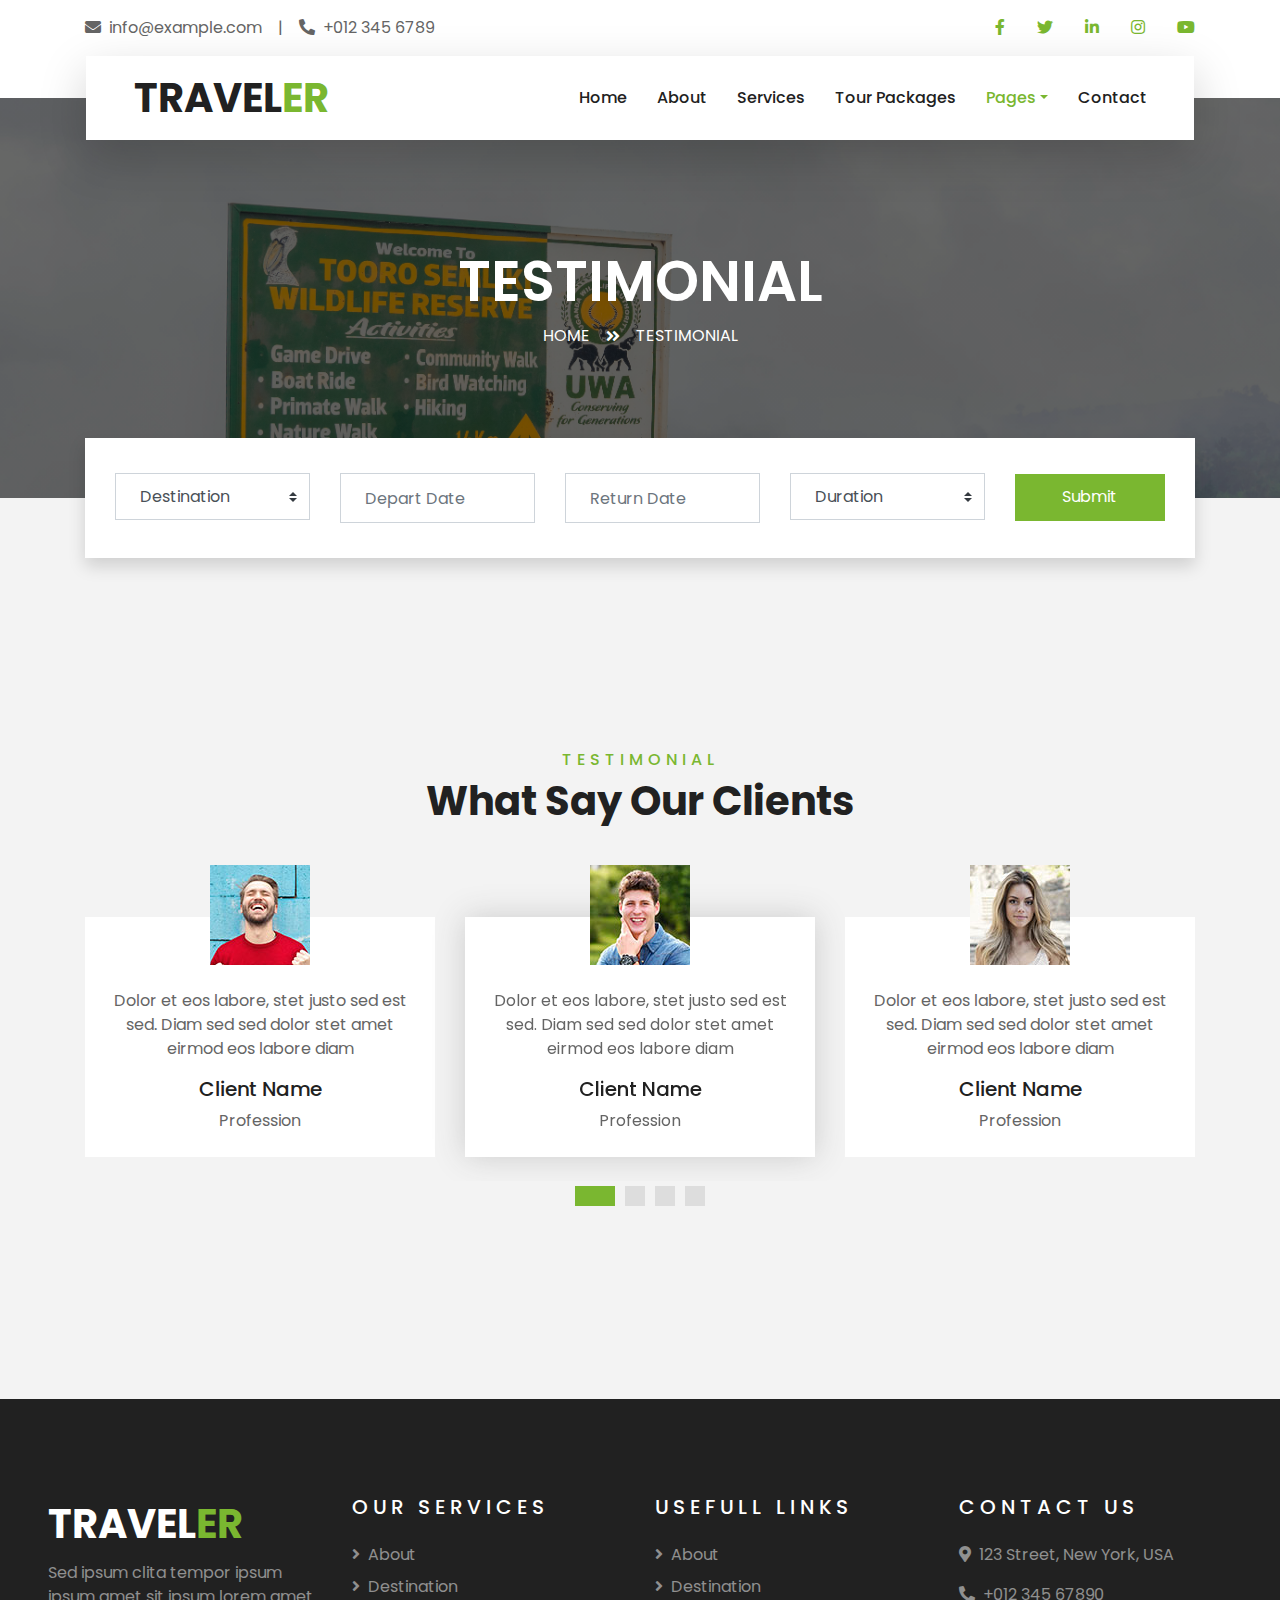
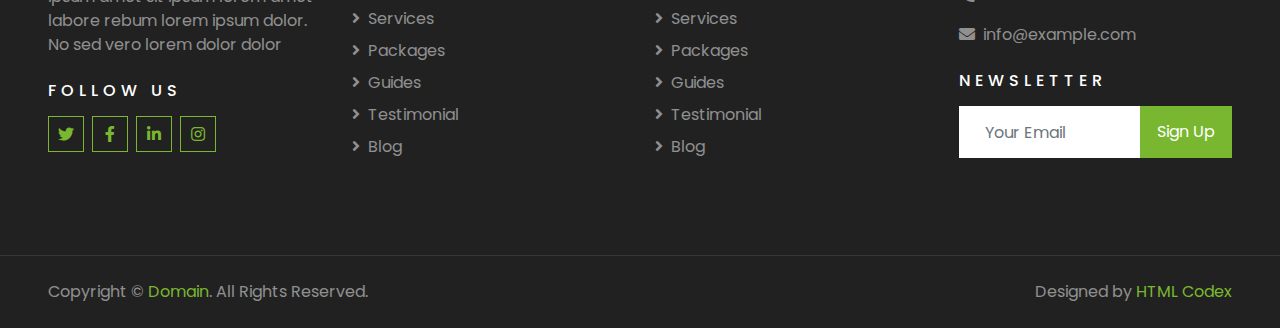
<file: wildbreezesafaris/testimonial.html>
<!DOCTYPE html>
<html lang="en">

<head>
    <meta charset="utf-8">
    <title>TRAVELER - Free Travel Website Template</title>
    <meta content="width=device-width, initial-scale=1.0" name="viewport">
    <meta content="Free HTML Templates" name="keywords">
    <meta content="Free HTML Templates" name="description">

    <!-- Favicon -->
    <link href="img/favicon.ico" rel="icon">

    <!-- Google Web Fonts -->
    <link rel="preconnect" href="https://fonts.gstatic.com">
    <link href="https://fonts.googleapis.com/css2?family=Poppins:wght@400;500;600;700&display=swap" rel="stylesheet"> 

    <!-- Font Awesome -->
    <link href="https://cdnjs.cloudflare.com/ajax/libs/font-awesome/5.10.0/css/all.min.css" rel="stylesheet">

    <!-- Libraries Stylesheet -->
    <link href="lib/owlcarousel/assets/owl.carousel.min.css" rel="stylesheet">
    <link href="lib/tempusdominus/css/tempusdominus-bootstrap-4.min.css" rel="stylesheet" />

    <!-- Customized Bootstrap Stylesheet -->
    <link href="css/style.css" rel="stylesheet">
</head>

<body>
    <!-- Topbar Start -->
    <div class="container-fluid bg-light pt-3 d-none d-lg-block">
        <div class="container">
            <div class="row">
                <div class="col-lg-6 text-center text-lg-left mb-2 mb-lg-0">
                    <div class="d-inline-flex align-items-center">
                        <p><i class="fa fa-envelope mr-2"></i>info@example.com</p>
                        <p class="text-body px-3">|</p>
                        <p><i class="fa fa-phone-alt mr-2"></i>+012 345 6789</p>
                    </div>
                </div>
                <div class="col-lg-6 text-center text-lg-right">
                    <div class="d-inline-flex align-items-center">
                        <a class="text-primary px-3" href="">
                            <i class="fab fa-facebook-f"></i>
                        </a>
                        <a class="text-primary px-3" href="">
                            <i class="fab fa-twitter"></i>
                        </a>
                        <a class="text-primary px-3" href="">
                            <i class="fab fa-linkedin-in"></i>
                        </a>
                        <a class="text-primary px-3" href="">
                            <i class="fab fa-instagram"></i>
                        </a>
                        <a class="text-primary pl-3" href="">
                            <i class="fab fa-youtube"></i>
                        </a>
                    </div>
                </div>
            </div>
        </div>
    </div>
    <!-- Topbar End -->


    <!-- Navbar Start -->
    <div class="container-fluid position-relative nav-bar p-0">
        <div class="container-lg position-relative p-0 px-lg-3" style="z-index: 9;">
            <nav class="navbar navbar-expand-lg bg-light navbar-light shadow-lg py-3 py-lg-0 pl-3 pl-lg-5">
                <a href="" class="navbar-brand">
                    <h1 class="m-0 text-primary"><span class="text-dark">TRAVEL</span>ER</h1>
                </a>
                <button type="button" class="navbar-toggler" data-toggle="collapse" data-target="#navbarCollapse">
                    <span class="navbar-toggler-icon"></span>
                </button>
                <div class="collapse navbar-collapse justify-content-between px-3" id="navbarCollapse">
                    <div class="navbar-nav ml-auto py-0">
                        <a href="index.html" class="nav-item nav-link">Home</a>
                        <a href="about.html" class="nav-item nav-link">About</a>
                        <a href="service.html" class="nav-item nav-link">Services</a>
                        <a href="package.html" class="nav-item nav-link">Tour Packages</a>
                        <div class="nav-item dropdown">
                            <a href="#" class="nav-link dropdown-toggle active" data-toggle="dropdown">Pages</a>
                            <div class="dropdown-menu border-0 rounded-0 m-0">
                                <a href="blog.html" class="dropdown-item">Blog Grid</a>
                                <a href="single.html" class="dropdown-item">Blog Detail</a>
                                <a href="destination.html" class="dropdown-item">Destination</a>
                                <a href="guide.html" class="dropdown-item">Travel Guides</a>
                                <a href="testimonial.html" class="dropdown-item active">Testimonial</a>
                            </div>
                        </div>
                        <a href="contact.html" class="nav-item nav-link">Contact</a>
                    </div>
                </div>
            </nav>
        </div>
    </div>
    <!-- Navbar End -->


    <!-- Header Start -->
    <div class="container-fluid page-header">
        <div class="container">
            <div class="d-flex flex-column align-items-center justify-content-center" style="min-height: 400px">
                <h3 class="display-4 text-white text-uppercase">Testimonial</h3>
                <div class="d-inline-flex text-white">
                    <p class="m-0 text-uppercase"><a class="text-white" href="">Home</a></p>
                    <i class="fa fa-angle-double-right pt-1 px-3"></i>
                    <p class="m-0 text-uppercase">Testimonial</p>
                </div>
            </div>
        </div>
    </div>
    <!-- Header End -->


    <!-- Booking Start -->
    <div class="container-fluid booking mt-5 pb-5">
        <div class="container pb-5">
            <div class="bg-light shadow" style="padding: 30px;">
                <div class="row align-items-center" style="min-height: 60px;">
                    <div class="col-md-10">
                        <div class="row">
                            <div class="col-md-3">
                                <div class="mb-3 mb-md-0">
                                    <select class="custom-select px-4" style="height: 47px;">
                                        <option selected>Destination</option>
                                        <option value="1">Destination 1</option>
                                        <option value="2">Destination 1</option>
                                        <option value="3">Destination 1</option>
                                    </select>
                                </div>
                            </div>
                            <div class="col-md-3">
                                <div class="mb-3 mb-md-0">
                                    <div class="date" id="date1" data-target-input="nearest">
                                        <input type="text" class="form-control p-4 datetimepicker-input" placeholder="Depart Date" data-target="#date1" data-toggle="datetimepicker"/>
                                    </div>
                                </div>
                            </div>
                            <div class="col-md-3">
                                <div class="mb-3 mb-md-0">
                                    <div class="date" id="date2" data-target-input="nearest">
                                        <input type="text" class="form-control p-4 datetimepicker-input" placeholder="Return Date" data-target="#date2" data-toggle="datetimepicker"/>
                                    </div>
                                </div>
                            </div>
                            <div class="col-md-3">
                                <div class="mb-3 mb-md-0">
                                    <select class="custom-select px-4" style="height: 47px;">
                                        <option selected>Duration</option>
                                        <option value="1">Duration 1</option>
                                        <option value="2">Duration 1</option>
                                        <option value="3">Duration 1</option>
                                    </select>
                                </div>
                            </div>
                        </div>
                    </div>
                    <div class="col-md-2">
                        <button class="btn btn-primary btn-block" type="submit" style="height: 47px; margin-top: -2px;">Submit</button>
                    </div>
                </div>
            </div>
        </div>
    </div>
    <!-- Booking End -->


    <!-- Testimonial Start -->
    <div class="container-fluid py-5">
        <div class="container py-5">
            <div class="text-center mb-3 pb-3">
                <h6 class="text-primary text-uppercase" style="letter-spacing: 5px;">Testimonial</h6>
                <h1>What Say Our Clients</h1>
            </div>
            <div class="owl-carousel testimonial-carousel">
                <div class="text-center pb-4">
                    <img class="img-fluid mx-auto" src="img/testimonial-1.jpg" style="width: 100px; height: 100px;" >
                    <div class="testimonial-text bg-white p-4 mt-n5">
                        <p class="mt-5">Dolor et eos labore, stet justo sed est sed. Diam sed sed dolor stet amet eirmod eos labore diam
                        </p>
                        <h5 class="text-truncate">Client Name</h5>
                        <span>Profession</span>
                    </div>
                </div>
                <div class="text-center">
                    <img class="img-fluid mx-auto" src="img/testimonial-2.jpg" style="width: 100px; height: 100px;" >
                    <div class="testimonial-text bg-white p-4 mt-n5">
                        <p class="mt-5">Dolor et eos labore, stet justo sed est sed. Diam sed sed dolor stet amet eirmod eos labore diam
                        </p>
                        <h5 class="text-truncate">Client Name</h5>
                        <span>Profession</span>
                    </div>
                </div>
                <div class="text-center">
                    <img class="img-fluid mx-auto" src="img/testimonial-3.jpg" style="width: 100px; height: 100px;" >
                    <div class="testimonial-text bg-white p-4 mt-n5">
                        <p class="mt-5">Dolor et eos labore, stet justo sed est sed. Diam sed sed dolor stet amet eirmod eos labore diam
                        </p>
                        <h5 class="text-truncate">Client Name</h5>
                        <span>Profession</span>
                    </div>
                </div>
                <div class="text-center">
                    <img class="img-fluid mx-auto" src="img/testimonial-4.jpg" style="width: 100px; height: 100px;" >
                    <div class="testimonial-text bg-white p-4 mt-n5">
                        <p class="mt-5">Dolor et eos labore, stet justo sed est sed. Diam sed sed dolor stet amet eirmod eos labore diam
                        </p>
                        <h5 class="text-truncate">Client Name</h5>
                        <span>Profession</span>
                    </div>
                </div>
            </div>
        </div>
    </div>
    <!-- Testimonial End -->


    <!-- Footer Start -->
    <div class="container-fluid bg-dark text-white-50 py-5 px-sm-3 px-lg-5" style="margin-top: 90px;">
        <div class="row pt-5">
            <div class="col-lg-3 col-md-6 mb-5">
                <a href="" class="navbar-brand">
                    <h1 class="text-primary"><span class="text-white">TRAVEL</span>ER</h1>
                </a>
                <p>Sed ipsum clita tempor ipsum ipsum amet sit ipsum lorem amet labore rebum lorem ipsum dolor. No sed vero lorem dolor dolor</p>
                <h6 class="text-white text-uppercase mt-4 mb-3" style="letter-spacing: 5px;">Follow Us</h6>
                <div class="d-flex justify-content-start">
                    <a class="btn btn-outline-primary btn-square mr-2" href="#"><i class="fab fa-twitter"></i></a>
                    <a class="btn btn-outline-primary btn-square mr-2" href="#"><i class="fab fa-facebook-f"></i></a>
                    <a class="btn btn-outline-primary btn-square mr-2" href="#"><i class="fab fa-linkedin-in"></i></a>
                    <a class="btn btn-outline-primary btn-square" href="#"><i class="fab fa-instagram"></i></a>
                </div>
            </div>
            <div class="col-lg-3 col-md-6 mb-5">
                <h5 class="text-white text-uppercase mb-4" style="letter-spacing: 5px;">Our Services</h5>
                <div class="d-flex flex-column justify-content-start">
                    <a class="text-white-50 mb-2" href="#"><i class="fa fa-angle-right mr-2"></i>About</a>
                    <a class="text-white-50 mb-2" href="#"><i class="fa fa-angle-right mr-2"></i>Destination</a>
                    <a class="text-white-50 mb-2" href="#"><i class="fa fa-angle-right mr-2"></i>Services</a>
                    <a class="text-white-50 mb-2" href="#"><i class="fa fa-angle-right mr-2"></i>Packages</a>
                    <a class="text-white-50 mb-2" href="#"><i class="fa fa-angle-right mr-2"></i>Guides</a>
                    <a class="text-white-50 mb-2" href="#"><i class="fa fa-angle-right mr-2"></i>Testimonial</a>
                    <a class="text-white-50" href="#"><i class="fa fa-angle-right mr-2"></i>Blog</a>
                </div>
            </div>
            <div class="col-lg-3 col-md-6 mb-5">
                <h5 class="text-white text-uppercase mb-4" style="letter-spacing: 5px;">Usefull Links</h5>
                <div class="d-flex flex-column justify-content-start">
                    <a class="text-white-50 mb-2" href="#"><i class="fa fa-angle-right mr-2"></i>About</a>
                    <a class="text-white-50 mb-2" href="#"><i class="fa fa-angle-right mr-2"></i>Destination</a>
                    <a class="text-white-50 mb-2" href="#"><i class="fa fa-angle-right mr-2"></i>Services</a>
                    <a class="text-white-50 mb-2" href="#"><i class="fa fa-angle-right mr-2"></i>Packages</a>
                    <a class="text-white-50 mb-2" href="#"><i class="fa fa-angle-right mr-2"></i>Guides</a>
                    <a class="text-white-50 mb-2" href="#"><i class="fa fa-angle-right mr-2"></i>Testimonial</a>
                    <a class="text-white-50" href="#"><i class="fa fa-angle-right mr-2"></i>Blog</a>
                </div>
            </div>
            <div class="col-lg-3 col-md-6 mb-5">
                <h5 class="text-white text-uppercase mb-4" style="letter-spacing: 5px;">Contact Us</h5>
                <p><i class="fa fa-map-marker-alt mr-2"></i>123 Street, New York, USA</p>
                <p><i class="fa fa-phone-alt mr-2"></i>+012 345 67890</p>
                <p><i class="fa fa-envelope mr-2"></i>info@example.com</p>
                <h6 class="text-white text-uppercase mt-4 mb-3" style="letter-spacing: 5px;">Newsletter</h6>
                <div class="w-100">
                    <div class="input-group">
                        <input type="text" class="form-control border-light" style="padding: 25px;" placeholder="Your Email">
                        <div class="input-group-append">
                            <button class="btn btn-primary px-3">Sign Up</button>
                        </div>
                    </div>
                </div>
            </div>
        </div>
    </div>
    <div class="container-fluid bg-dark text-white border-top py-4 px-sm-3 px-md-5" style="border-color: rgba(256, 256, 256, .1) !important;">
        <div class="row">
            <div class="col-lg-6 text-center text-md-left mb-3 mb-md-0">
                <p class="m-0 text-white-50">Copyright &copy; <a href="#">Domain</a>. All Rights Reserved.</a>
                </p>
            </div>
            <div class="col-lg-6 text-center text-md-right">
                <p class="m-0 text-white-50">Designed by <a href="https://htmlcodex.com">HTML Codex</a>
                </p>
            </div>
        </div>
    </div>
    <!-- Footer End -->


    <!-- Back to Top -->
    <a href="#" class="btn btn-lg btn-primary btn-lg-square back-to-top"><i class="fa fa-angle-double-up"></i></a>


    <!-- JavaScript Libraries -->
    <script src="https://code.jquery.com/jquery-3.4.1.min.js"></script>
    <script src="https://stackpath.bootstrapcdn.com/bootstrap/4.4.1/js/bootstrap.bundle.min.js"></script>
    <script src="lib/easing/easing.min.js"></script>
    <script src="lib/owlcarousel/owl.carousel.min.js"></script>
    <script src="lib/tempusdominus/js/moment.min.js"></script>
    <script src="lib/tempusdominus/js/moment-timezone.min.js"></script>
    <script src="lib/tempusdominus/js/tempusdominus-bootstrap-4.min.js"></script>

    <!-- Contact Javascript File -->
    <script src="mail/jqBootstrapValidation.min.js"></script>
    <script src="mail/contact.js"></script>

    <!-- Template Javascript -->
    <script src="js/main.js"></script>
</body>

</html>
</file>
<file: WillowSample/css/color-switcher.css>
/* Color Style Switcher */
#color-style-switcher div h3 {
    color: #2d2d2d;
    font-size: 16px;
    margin: 8px 3px 12px;
    font-weight: 700;
}
#color-style-switcher {
    background: #fff;
    box-shadow: 0px 4px 14px rgba(0, 0, 0, 0.14);
    left: -145px;
    position: fixed;
    top: 170px;
    width: 150px;
    z-index: 9999;
}
#color-style-switcher div {
    padding: 5px 10px;
}
#color-style-switcher .bottom {
    padding: 0;
}
#color-style-switcher .bottom a.settings {
    background-color: #fff;
    box-shadow: 7px 2px 14px 0 rgba(0, 0, 0, 0.14);
    display: block;
    height: 45px;
    position: absolute;
    right: -45px;
    top: 0;
    width: 45px;
    text-align: center;
}
#color-style-switcher .bottom a i{
    font-size: 24px;
    line-height: 45px;
}
#color-style-switcher select {
    background: none repeat scroll 0 0 #F6F6F6;
    border: 1px solid #FFFFFF;
    line-height: 1;
    margin-bottom: 10px;
    padding: 5px 10px;
    width: 150px;
}
ul.colors {
    list-style: none outside none;
    margin: 0 0 10px;
    overflow: hidden;
	padding:0;
}
ul.colors li {
    float: left;
    margin: 2px;
}
ul.colors li a {
    cursor: pointer;
    display: block;
    height: 35px;
    width: 35px;
	border-radius:2px;
	-webkit-border-radius:2px;
}

ul.colors li a.active {
    position: relative;
}
ul.colors li a.active:after {
    color: #fff;
    content:"\f00c";
    font-family: "FontAwesome";
    font-size: 10px;
    right: 12px;
    position: absolute;
    top: 9px;
}
ul.colors li a.color1.active:after, ul.colors li a.color8.active:after{
    color:#FFFFFF;
}
@media only screen and (max-width: 500px) {
    #color-style-switcher {
        display: none;
    }
}

/* Color Style Switcher  End */



/* Colors */

/* light-version */
ul.colors .color1 {
    background: #375e04;  /* preset */    
}
ul.colors .color2 {
    background: #375e04;  /* blue */
}
ul.colors .color3 {
     background: #1abc9c; /* turquoise */
}
ul.colors .color4 {
     background: #f39c12;  /* orange */
}
ul.colors .color5 {
     background: #8e44ad;  /* Wisteria */
}
ul.colors .color6 {
     background: #375e04;  /* Alizarin */
}
</file>
<file: WillowSample/css/menu_sideslide.css>
.menu-wrap a {
	color: #b8b7ad;
}

.menu-wrap a:hover,
.menu-wrap a:focus{
	color: #375e04;
}
.menu-wrap .navbar-nav li .active{
	color: #375e04; 
}
.menu-wrap .navbar-nav li .active:before{
	width: 20px;
}
.content-wrap {
	overflow-y: scroll;
	-webkit-overflow-scrolling: touch;
}

.content {
	position: relative;
	background: #b4bad2;
}

.content::before {
	position: absolute;
	top: 0;
	left: 0;
	z-index: 10;
	width: 100%;
	height: 100%;
	background: rgba(0,0,0,0.3);
	content: '';
	opacity: 0;
	-webkit-transform: translate3d(100%,0,0);
	transform: translate3d(100%,0,0);
	-webkit-transition: opacity 0.4s, -webkit-transform 0s 0.4s;
	transition: opacity 0.4s, transform 0s 0.4s;
	-webkit-transition-timing-function: cubic-bezier(0.7,0,0.3,1);
	transition-timing-function: cubic-bezier(0.7,0,0.3,1);
}

/* Menu Button */
.menu-button {
	position: absolute;
	z-index: 1000;
	width: 60px;
	height: 42px;
	border: none;
	font-size: 30px;
	color: #fff;
	background: transparent;
	top: 15px;
	right: 0;
	line-height: 42px;
	outline: none;
	text-align: center;
}
button:focus{
	outline: none;
}
/* Close Button */
.close-button {
	width: 45px;
	height: 45px;
	position: absolute;
	left: -45px;
	top: 4px;
	overflow: hidden;
	font-size: 25px;
	border: none;
	background: #fff;
	color: #000;
	line-height: 48px;
	box-shadow: -1px 2px 3px 0px rgba(0, 0, 0, 0.16), 0 0px 0px 0px rgba(0, 0, 0, 0.12);
}

.logo-menu{
	padding: 15px 0;
}
.menu-bg .logo-menu{
	padding: 6px 0;
}
.menu-bg .menu-button{
	top: 5px;
	color: #333;
}

/* Menu */
.menu-wrap {
	position: fixed;
	z-index: 9999;
	width: 260px;
	right: 0;
	height: 100%;
	background: #fff;
	padding: 2.5em 1.5em 0;
	font-size: 1.15em;
	-webkit-transform: translate3d(320px,0,0);
	transform: translate3d(320px,0,0);
	-webkit-transition: -webkit-transform 0.4s;
	transition: transform 0.4s;
	-webkit-transition-timing-function: cubic-bezier(0.7,0,0.3,1);
	transition-timing-function: cubic-bezier(0.7,0,0.3,1);
	box-shadow: 0 2px 5px 0 rgba(0, 0, 0, 0.16), 0 2px 10px 0 rgba(0, 0, 0, 0.12);
}

.menu, 
.icon-list {
	height: 100%;
}

.icon-list {
	-webkit-transform: translate3d(0,100%,0);
	transform: translate3d(0,100%,0);
}

.icon-list a {
	color: #263238;
	display: block;
	padding: 0.8em;
	-webkit-transform: translate3d(0,500px,0);
	transform: translate3d(0,500px,0);
	position: relative;
}
.icon-list a:before{
	background: #375e04;
	content: "";
	height: 1px;
	left: 0;
	position: absolute;
	bottom: 10px;
	-webkit-transition: all 0.3s ease 0s;
	transition: all 0.3s ease 0s;
	width: 0px;
}
.menu-wrap a:hover:before{
	width: 20px;
}
.icon-list,
.icon-list a {	
	-webkit-transition: -webkit-transform 0s 0.4s;
	transition: transform 0s 0.4s;
	-webkit-transition-timing-function: cubic-bezier(0.7,0,0.3,1);
	transition-timing-function: cubic-bezier(0.7,0,0.3,1);
}

.icon-list a:nth-child(2) {
	-webkit-transform: translate3d(0,1000px,0);
	transform: translate3d(0,1000px,0);
}

.icon-list a:nth-child(3) {
	-webkit-transform: translate3d(0,1500px,0);
	transform: translate3d(0,1500px,0);
}

.icon-list a:nth-child(4) {
	-webkit-transform: translate3d(0,2000px,0);
	transform: translate3d(0,2000px,0);
}

.icon-list a:nth-child(5) {
	-webkit-transform: translate3d(0,2500px,0);
	transform: translate3d(0,2500px,0);
}

.icon-list a:nth-child(6) {
	-webkit-transform: translate3d(0,3000px,0);
	transform: translate3d(0,3000px,0);
}

.icon-list a span {
	margin-left: 10px;
	font-weight: 700;
}

/* Shown menu */
.show-menu .menu-wrap {
	-webkit-transform: translate3d(0,0,0);
	transform: translate3d(0,0,0);
	-webkit-transition: -webkit-transform 0.8s;
	transition: transform 0.8s;
	-webkit-transition-timing-function: cubic-bezier(0.7,0,0.3,1);
	transition-timing-function: cubic-bezier(0.7,0,0.3,1);
}

.show-menu .icon-list,
.show-menu .icon-list a {
	-webkit-transform: translate3d(0,0,0);
	transform: translate3d(0,0,0);
	-webkit-transition: -webkit-transform 0.8s;
	transition: transform 0.8s;
	-webkit-transition-timing-function: cubic-bezier(0.7,0,0.3,1);
	transition-timing-function: cubic-bezier(0.7,0,0.3,1);
}

.show-menu .icon-list a {
	-webkit-transition-duration: 0.9s;
	transition-duration: 0.9s;
}

.show-menu .content::before {
	opacity: 1;
	-webkit-transition: opacity 0.8s;
	transition: opacity 0.8s;
	-webkit-transition-timing-function: cubic-bezier(0.7,0,0.3,1);
	transition-timing-function: cubic-bezier(0.7,0,0.3,1);
	-webkit-transform: translate3d(0,0,0);
	transform: translate3d(0,0,0);
}
</file>
<file: WillowSample/css/main.css>
/* ==========================================================================
   1. IMPORT GOOGLE FONTS
   ========================================================================== */
@import url("https://fonts.googleapis.com/css?family=Montserrat:500,700|Open+Sans");
/* ==========================================================================
   2. GENERAL
   ========================================================================== */
body {
  font-family: 'Open Sans', sans-serif;
  color: #626b6e;
  font-size: 14px;
  font-weight: 400;
  background: #fff;
  overflow-x: hidden;
}

html {
  overflow-x: hidden;
}

p {
  font-size: 14px;
  color: #546E7A;
  line-height: 26px;
  font-family: 'Open Sans', sans-serif;
  margin-bottom: 0;
}

a:hover, a:focus {
  color: #375e04;
}

a {
  color: #375e04;
  -webkit-transition: all 0.3s ease-in-out;
  -moz-transition: all 0.3s ease-in-out;
  -o-transition: all 0.3s ease-in-out;
  transition: all 0.3s ease-in-out;
}

h1, h2, h3, h4, h5 {
  font-family: 'Montserrat', sans-serif;
  font-size: 40px;
  font-weight: 700;
  color: #263238;
}

ul {
  margin: 0;
  padding: 0;
}

ul li {
  list-style: none;
}

a:hover,
a:focus {
  text-decoration: none;
  outline: none;
}

a:not([href]):not([tabindex]) {
  color: #fff;
}

a:not([href]):not([tabindex]):focus, a:not([href]):not([tabindex]):hover {
  color: #fff;
}

.bg-transparent {
  background: transparent !important;
}

.bg-defult {
  background: #F97794 !important;
}

/* ==========================================================================
   2.1 Section Title
   ========================================================================== */
.section {
  padding: 80px 0;
}

.section-header {
  color: #fff;
  margin-bottom: 40px;
  text-align: center;
  position: relative;
}

.section-header .section-title {
  font-size: 36px;
  margin-bottom: 20px;
  text-transform: uppercase;
  font-family: 'Montserrat', sans-serif;
  font-weight: 700;
  color: #263238;
  position: relative;
}

.section-header .section-title:before {
  content: '';
  position: absolute;
  bottom: -8px;
  width: 80px;
  height: 2px;
  background: #375e04;
  -webkit-transition: 0.3s;
  -moz-transition: 0.3s;
  transition: 0.3s;
}

.section-header span {
  font-size: 60px;
  color: rgba(0, 0, 0, 0.07);
  z-index: 2;
  font-family: 'Montserrat', sans-serif;
  font-weight: 500;
  text-transform: capitalize;
  position: absolute;
  top: 7px;
  left: 0;
  width: 100%;
}

/* ==========================================================================
   2.2 Buttons
   ========================================================================== */
.btn {
  font-size: 14px;
  padding: 10px 30px;
  border-radius: 30px;
  font-weight: 400;
  color: #fff;
  text-transform: uppercase;
  -webkit-transition: all 0.3s ease-in-out;
  -moz-transition: all 0.3s ease-in-out;
  -o-transition: all 0.3s ease-in-out;
  transition: all 0.3s ease-in-out;
  display: inline-block;
}

.btn:focus,
.btn:active {
  box-shadow: none;
  outline: none;
  color: #fff;
}

.btn-common {
  background-color: #375e04;
  position: relative;
  z-index: 1;
  padding: 12px 32px;
  border-radius: 30px;
}

.btn-common:hover {
  color: #fff;
}

.btn-effect {
  overflow: hidden;
}

.btn-effect:after {
  content: '';
  position: absolute;
  width: 0;
  height: 100%;
  z-index: 1;
  left: 0;
  top: 0;
  background: rgba(0, 0, 0, 0.1);
  -webkit-transition: all 0.3s ease;
  -moz-transition: all 0.3s ease;
  transition: all 0.3s ease;
}

.btn-effect:hover:after {
  width: 100%;
}

.btn-border {
  border-style: solid;
  border-width: 2px;
  cursor: pointer;
  background-color: transparent;
  border-color: #fff;
  color: #fff;
}

.btn-border:hover {
  color: #ffffff;
  background-color: #375e04;
}

.btn-lg {
  padding: 14px 33px;
  text-transform: uppercase;
  font-size: 16px;
}

.btn-rm {
  padding: 7px 10px;
  text-transform: capitalize;
}

button:focus {
  outline: none !important;
}

.clear {
  clear: both;
}

/* ==========================================================================
   2.3 Social Iocns
   ========================================================================== */
.social-icons {
  margin-bottom: 20px;
}

.social-icons ul {
  margin: 0;
  padding: 0;
  list-style: none;
}

.social-icons ul li {
  display: inline;
}

.social-icons ul li a {
  display: inline-block;
  margin-left: 5px;
  margin-right: 5px;
  margin-bottom: 15px;
  border-radius: 4px;
  border: 1px solid rgba(255, 254, 254, 0.07);
  line-height: 40px;
  width: 40px;
  height: 40px;
  text-align: center;
  font-size: 16px;
}

.social-icons ul li a:hover {
  color: #fff;
}

.facebook a {
  color: #375e04;
}

.facebook a:hover {
  background: #375e04;
}

.twitter a {
  color: #375e04;
}

.twitter a:hover {
  background: #375e04;
}

.google-plus a {
  color: #375e04;
}

.google-plus a:hover {
  background: #375e04;
}

.youtube a {
  color: #375e04;
}

.youtube a:hover {
  background: #375e04;
}

.linkedin a {
  color: #375e04;
}

.linkedin a:hover {
  background: #375e04;
}

.pinterest a {
  color: #375e04;
}

.pinterest a:hover {
  background: #375e04;
}

.dribbble a {
  color: #375e04;
}

.dribbble a:hover {
  background: #375e04;
}

.behance a {
  color: #375e04;
}

.behance a:hover {
  background: #375e04;
}

/* ==========================================================================
   2.4  Pre Loader
   ========================================================================== */
#loader {
  position: fixed;
  top: 0;
  left: 0;
  width: 100%;
  height: 100%;
  background: #263238;
  z-index: 9999999999;
}

.spinner {
  width: 40px;
  height: 40px;
  top: 45%;
  position: relative;
  margin: 0px auto;
}

.double-bounce1, .double-bounce2 {
  width: 100%;
  height: 100%;
  border-radius: 50%;
  background-color: #375e04;
  opacity: 0.6;
  position: absolute;
  top: 0;
  left: 0;
  -webkit-animation: sk-bounce 2.0s infinite ease-in-out;
  animation: sk-bounce 2.0s infinite ease-in-out;
}

.double-bounce2 {
  -webkit-animation-delay: -1.0s;
  animation-delay: -1.0s;
}

@-webkit-keyframes sk-bounce {
  0%, 100% {
    -webkit-transform: scale(0);
  }
  50% {
    -webkit-transform: scale(1);
  }
}

@keyframes sk-bounce {
  0%, 100% {
    transform: scale(0);
    -webkit-transform: scale(0);
  }
  50% {
    transform: scale(1);
    -webkit-transform: scale(1);
  }
}

/* ========================================================================== 
  -2.5 Scroll To Up 
   ========================================================================== */
.back-to-top {
  display: none;
  position: fixed;
  bottom: 18px;
  right: 15px;
}

.back-to-top i {
  display: block;
  width: 36px;
  height: 36px;
  line-height: 36px;
  color: #fff;
  font-size: 14px;
  text-align: center;
  border-radius: 30px;
  background-color: #375e04;
  -webkit-transition: all 0.3s ease-in-out;
  -moz-transition: all 0.3s ease-in-out;
  -o-transition: all 0.3s ease-in-out;
  transition: all 0.3s ease-in-out;
}

.overlay-2 {
  background: rgba(0, 0, 0, 0.9) !important;
}

.overlay {
  position: absolute;
  width: 100%;
  height: 100%;
  top: 0px;
  left: 0px;
  background: #375e04;
  opacity: 0.5;
  filter: alpha(opacity=80);
}

/* ==========================================================================
   Navbar Style
   ========================================================================== */
.bg-faded {
  background-color: #fff;
}

.mainmenu-area {
  padding: 10px 0;
  border: none;
  margin: 0;
  -webkit-transition: 0.6s;
  -moz-transition: 0.6s;
  transition: 0.6s;
  box-shadow: 0 0 0 0 rgba(0, 0, 0, 0.1);
  background-color: #ffffff;
}

.mainmenu-area .menu-button {
  position: relative;
  color: #263238;
  line-height: 58px;
  top: 0;
  outline: none;
}

.logo-menu a {
  font-size: 20px;
  color: #fff;
}

.menu-bg {
  background-color: #fff !important;
  box-shadow: 0 1px 3px 0 rgba(0, 0, 0, 0.16), 0 1px 3px 0 rgba(0, 0, 0, 0.12);
  z-index: 999;
  padding: 3px;
}

.menu-bg .menu-button {
  top: 0;
}

.menu-bg .menu-button:hover {
  cursor: pointer;
  color: #375e04;
}

.menu-bg .logo-menu a {
  color: #F97794;
}

.menu-bg .navbar-nav .nav-link {
  color: #263238 !important;
}

.menu-bg .navbar-nav .nav-link:hover {
  color: #375e04 !important;
}

.menu-bg .navbar-nav .active {
  color: #375e04 !important;
}

.menu-button:hover {
  cursor: pointer;
  opacity: #eee;
}

.bg-white {
  background-color: #fff !important;
  box-shadow: 0 1px 3px 0 rgba(0, 0, 0, 0.16), 0 1px 3px 0 rgba(0, 0, 0, 0.12);
  z-index: 999;
  padding: 5px;
}

.bg-white .menu-button {
  top: 0;
}

.bg-white .menu-button:hover {
  cursor: pointer;
  color: #375e04;
}

.bg-white .logo-menu a {
  color: #375e04;
}

.bg-white .navbar-nav .nav-link {
  color: #263238 !important;
}

.bg-white .navbar-nav .nav-link:hover {
  color: #375e04 !important;
}

.bg-white .navbar-nav .active {
  color: #375e04 !important;
}

.close-button {
  cursor: pointer;
}

.navbar-expand-md .navbar-nav .nav-link {
  color: #fff;
  font-size: 14px;
  padding: 5px 0px;
  margin-left: 30px;
  position: relative;
}

.navbar-expand-md .navbar-nav .nav-link:before {
  content: '';
  position: absolute;
  bottom: 0;
  left: 0;
  width: 0;
  height: 2px;
  background: #375e04;
  -webkit-transition: 0.3s;
  -moz-transition: 0.3s;
  transition: 0.3s;
}

.navbar-expand-md .navbar-nav .active::before,
.navbar-expand-md .navbar-nav .nav-link:hover::before {
  width: 50%;
}

.navbar-brand img {
  max-width: 115px;
}

.navbar-expand-md .navbar-nav .nav-link:focus,
.navbar-expand-md .navbar-nav .nav-link:hover,
.navbar-expand-md .navbar-nav .nav-link:hover:before {
  color: #375e04;
}

.navbar-expand-md .navbar-nav .active > .nav-link,
.navbar-expand-md .navbar-nav .nav-link.active,
.navbar-expand-md .navbar-nav .nav-link.active:before,
.navbar-expand-md .navbar-nav .nav-link.open,
.navbar-expand-md .navbar-nav .open > .nav-link {
  color: #375e04;
}

.navbar-expand-md .navbar-toggler {
  background: #375e04;
  border-radius: 0px;
  margin: 5px;
  cursor: pointer;
  float: right;
}

.navbar-expand-md .navbar-toggler i {
  color: #fff !important;
}

.mainmenu-area .navbar-nav .nav-link {
  color: #263238 !important;
}

.collapse.show {
  background: #3e3a3a;
  margin-bottom: 10px;
  -webkit-transition: 0.6s;
  -moz-transition: 0.6s;
  transition: 0.6s;
}

.menu-bg .collapse.show {
  background: #fff;
  margin-bottom: 10px;
  -webkit-transition: 0.6s;
  -moz-transition: 0.6s;
  transition: 0.6s;
}

.navbar-expand-md .navbar-toggler:active {
  border: 1px solid #375e04;
  color: #375e04;
}

/* ==========================================================================
   Hero Area
   ========================================================================== */
.hero-area {
  background: url(../img/hero-area.jpeg) no-repeat;
  background-size: cover;
  color: #fff;
  overflow: hidden;
  position: relative;
}

.hero-area .overlay {
  position: absolute;
  width: 100%;
  height: 100%;
  top: 0px;
  left: 0px;
  background: #375e04;
  opacity: 0.7;
}

.hero-area .contents {
  padding: 160px 0 140px;
}

.hero-area .contents h2 {
  color: #fff;
  font-size: 52px;
  font-weight: 300;
  margin-bottom: 25px;
}

.hero-area .contents h4 {
  font-size: 16px;
  color: #fff;
  font-weight: 300;
  line-height: 30px;
  margin-bottom: 20px;
}

.hero-area .contents p {
  color: #fff;
  font-size: 14px;
  line-height: 26px;
}

.hero-area .contents .btn {
  margin-top: 40px;
  text-transform: uppercase;
}

.hero-area .banner_bottom_btn {
  margin-top: 40px;
}

.hero-area .banner_bottom_btn i {
  color: #fff;
  font-size: 48px;
  -webkit-transition: all 0.2s linear;
  -moz-transition: all 0.2s linear;
  -o-transition: all 0.2s linear;
  transition: all 0.2s linear;
}

.hero-area .banner_bottom_btn i:hover {
  color: #375e04;
}

.intro-img {
  padding: 148px 0 0px;
}

.intro-img img {
  display: block;
  height: auto;
  max-width: 100%;
}

/* ==========================================================================
 Hero Production version
 ========================================================================== */
.hero-area-2 {
  background: url(../img/bg/hero-area-2.jpg) fixed no-repeat;
  background-size: cover;
  color: #fff;
  overflow: hidden;
  position: relative;
}

.hero-area-2 .overlay {
  position: absolute;
  width: 100%;
  height: 100%;
  top: 0px;
  left: 0px;
  background: rgba(0, 0, 0, 0.8);
  opacity: 0.8;
}

.hero-area-2 .contents {
  padding: 160px 0 140px;
}

.hero-area-2 .contents h3 {
  color: #fff;
  font-size: 48px;
  font-weight: 500;
}

.hero-area-2 .contents h2 {
  color: #fff;
  font-size: 42px;
  margin-bottom: 30px;
  font-weight: 700;
}

.hero-area-2 .contents h4 {
  font-size: 18px;
  color: #fff;
  font-weight: 400;
  line-height: 30px;
  letter-spacing: 0.5px;
  margin-bottom: 20px;
}

.hero-area-2 .contents p {
  font-size: 14px;
  color: #fff;
  line-height: 26px;
}

.hero-area-2 .contents .header-button {
  margin-top: 30px;
}

.hero-area-2 .contents .btn {
  margin: 10px;
  text-transform: uppercase;
}

.hero-area-2 .contents .tag-type ul {
  position: relative;
}

.hero-area-2 .contents .tag-type ul li {
  display: inline-block;
  padding: 10px;
  position: relative;
}

.hero-area-2 .contents .tag-type ul li a {
  color: #fff;
  text-transform: uppercase;
}

.hero-area-2 .contents .tag-type ul li:before {
  content: '';
  width: 4px;
  height: 4px;
  background: #fff;
  position: absolute;
  top: 19px;
  right: -5px;
  border-radius: 50%;
}

.hero-area-2 .contents .tag-type ul li:before:last-child {
  display: none;
}

.hero-area-2 .contents .tag-type ul li:last-child:before {
  background: transparent;
}

.hero-area-2 .contents .tag-type ul:before {
  content: '';
  width: 40px;
  height: 1px;
  background: #f1f1f1;
  position: absolute;
  top: 20px;
  margin-left: -45px;
}

.hero-area-2 .contents .tag-type ul:after {
  content: '';
  width: 40px;
  height: 1px;
  background: #f1f1f1;
  position: absolute;
  top: 20px;
  margin-left: 6px;
}

.hero-area-2 .contents .arrow-down-icon {
  border: 2px solid #fff;
  width: 42px;
  height: 42px;
  line-height: 42px;
  margin: 30px auto;
  border-radius: 50%;
  font-size: 18px;
}

.hero-area-2 .contents .arrow-down-icon a {
  color: #fff;
}

/* ==========================================================================
   Video Background
   ========================================================================== */
#video-area {
  overflow: hidden;
  position: relative;
}

#video-area .contents {
  padding: 160px 0 80px;
}

#video-area .contents h1 {
  color: #fff;
  font-size: 50px;
  font-weight: 300;
  margin-bottom: 25px;
  line-height: 70px;
}

#video-area .contents p {
  font-size: 14px;
  color: #fff;
  font-weight: 400;
  line-height: 30px;
  letter-spacing: 0.5px;
}

#video-area .contents .btn {
  margin: 20px 10px;
  text-transform: uppercase;
}

#video-area .banner_bottom_btn {
  margin-top: 40px;
}

#video-area .banner_bottom_btn i {
  color: #fff;
  font-size: 48px;
  -webkit-transition: all 0.3s ease-in-out;
  -moz-transition: all 0.3s ease-in-out;
  -o-transition: all 0.3s ease-in-out;
  transition: all 0.3s ease-in-out;
}

#video-area .banner_bottom_btn i:hover {
  color: #375e04;
}

/* ==========================================================================
  About Section Style
   ========================================================================== */
#about {
  position: relative;
  background: #f9f9f9;
}

#about .box-item {
  padding: 15px 0;
}

#about .box-item .icon {
  float: left;
  -webkit-transition: all 0.3s ease-in-out;
  -moz-transition: all 0.3s ease-in-out;
  -o-transition: all 0.3s ease-in-out;
  transition: all 0.3s ease-in-out;
}

#about .box-item .icon i {
  color: #375e04;
  display: inline-block;
  font-size: 36px;
  margin-bottom: 20px;
  -webkit-transition: all 0.3s ease-in-out;
  -moz-transition: all 0.3s ease-in-out;
  -o-transition: all 0.3s ease-in-out;
  transition: all 0.3s ease-in-out;
}

#about .box-item .text {
  margin-left: 64px;
}

#about .box-item .text h4 {
  font-weight: 500;
  font-size: 18px;
  line-height: 22px;
}

#about .box-item .text p {
  font-size: 14px;
  line-height: 26px;
}

#about .show-box {
  margin: 30px 40px;
}

/* ==========================================================================
  About Area
  ========================================================================== */
#about-area .about-thumb {
  position: relative;
  z-index: 1;
  margin-left: 80px;
  margin-top: 60px;
}

#about-area .about-thumb img {
  width: 100%;
  height: auto;
}

#about-area .about-thumb-2 {
  position: absolute;
  z-index: 5;
  left: 5%;
  top: 50%;
  -webkit-transform: translateY(-50%);
  -ms-transform: translateY(-50%);
  transform: translateY(-50%);
}

/* ==========================================================================
   Clients 
   ========================================================================== */
#clients {
  background: #f9f9f9;
}

#clients .client-item-wrapper {
  text-align: center;
  margin: 0 5px;
  -moz-transition: all .6s ease;
  -webkit-transition: all .6s ease;
  transition: all .6s ease;
}

#clients #clients-scroller img:hover {
  -moz-transition: all .6s ease;
  -webkit-transition: all .6s ease;
  transition: all .6s ease;
  opacity: 1.0;
}

#clients #clients-scroller .owl-pagination {
  display: none;
}

/* ==========================================================================
    call to action
   ========================================================================== */
#cta {
  background: url(../img/bg/bg-cta.jpg) fixed;
  background-size: cover;
}

#cta h5 {
  color: #fff;
  font-size: 32px;
  font-weight: 500;
  line-height: 48px;
}

#cta .btn {
  margin: 30px 10px;
}

.call-action {
  background: #f9f9f9;
}

.call-action .cta-trial h3 {
  font-size: 28px;
  font-weight: 500;
  margin-bottom: 28px;
  letter-spacing: 1px;
}

.call-action .cta-trial p {
  margin-bottom: 30px;
}

/* ==========================================================================
 Video promo Style
 ========================================================================== */
.video-promo {
  background: url(../img/bg/video.jpg);
  position: relative;
}

.video-promo .video-promo-content {
  color: #fff;
}

.video-promo .video-promo-content .video-popup {
  width: 80px;
  height: 80px;
  line-height: 80px;
  text-align: center;
  border: 3px solid #fff;
  color: #fff;
  border-radius: 50%;
  display: inline-block;
  font-size: 26px;
}

.video-promo .video-promo-content h2 {
  margin-top: 30px;
  color: #fff;
  font-size: 30px;
  text-transform: uppercase;
}

.video-promo .video-promo-content p {
  color: #fff;
}

/* ==========================================================================
   Portfolio Section
   ========================================================================== */
#portfolios {
  background: #f9f9f9;
}

#portfolios .mix {
  padding: 0px;
}

#portfolios .portfolio-item {
  padding: 10px;
}

#portfolio .mix {
  display: none;
}

.controls {
  text-align: center;
  padding: 0px 0px 20px;
}

.controls .active {
  color: #375e04 !important;
  border-color: #375e04;
  background: transparent;
}

.controls .btn {
  text-transform: uppercase;
  margin: 2px;
}

.controls:hover {
  color: #fff;
  cursor: pointer;
}

.shot-item {
  width: 100%;
  height: 100%;
  overflow: hidden;
  position: relative;
}

.shot-item img {
  width: 100%;
  height: 100%;
  -webkit-transition-duration: 4000ms;
  -o-transition-duration: 4000ms;
  transition-duration: 4000ms;
}

.shot-item .single-content {
  background-color: rgba(22, 26, 39, 0.7);
  opacity: 0.90;
  height: 100%;
  left: 0;
  opacity: 0;
  position: absolute;
  top: 0;
  -webkit-transition-duration: 500ms;
  -o-transition-duration: 500ms;
  transition-duration: 500ms;
  width: 100%;
}

.shot-item .single-content .fancy-table {
  display: table;
  height: 100%;
  left: 0;
  position: relative;
  top: 0;
  width: 100%;
  z-index: 2;
}

.shot-item .single-content .fancy-table .table-cell {
  display: table-cell;
  vertical-align: middle;
  text-align: center;
}

.shot-item .single-content .zoom-icon a {
  color: #fff;
  font-size: 30px;
  margin-bottom: 15px;
}

.shot-item .single-content a {
  color: #fff;
  font-size: 16px;
}

.shot-item:hover img {
  -webkit-transform: scale(1.1);
  -ms-transform: scale(1.1);
  transform: scale(1.1);
}

.shot-item:hover .single-content {
  opacity: 0.8;
}

/* Services Item */
.item-boxes {
  padding: 30px;
  border-radius: 4px;
  border: 1px solid #eaeaea;
  margin: 15px 0;
  webkit-transition: all 0.3s ease-in-out;
  -moz-transition: all 0.3s ease-in-out;
  transition: all 0.3s ease-in-out;
}

.item-boxes .icon {
  margin-bottom: 10px;
}

.item-boxes .icon i {
  font-size: 30px;
  line-height: 60px;
  color: #375e04;
}

.item-boxes h4 {
  font-size: 18px;
  font-weight: 500;
  margin-bottom: 15px;
}

.item-boxes p {
  margin: 0;
}

.item-boxes:hover {
  background: transparent;
  box-shadow: 0px 10px 50px 0px rgba(84, 110, 122, 0.35);
}

.services-item {
  padding: 30px 15px;
  background: #fff;
  border-radius: 4px;
  text-align: center;
  margin-bottom: 30px;
  position: relative;
  transition: all 0.3s ease-in-out;
  -moz-transition: all 0.3s ease-in-out;
  -webkit-transition: all 0.3s ease-in-out;
  -o-transition: all 0.3s ease-in-out;
}

.services-item .icon {
  margin-bottom: 20px;
}

.services-item .icon i {
  width: 60px;
  height: 60px;
  background: #f9f9f9;
  display: inline-block;
  line-height: 60px;
  font-size: 24px;
  text-align: center;
  border-radius: 50%;
  -webkit-transform: scale(1);
  -moz-transform: scale(1);
  -ms-transform: scale(1);
  -o-transform: scale(1);
  transform: scale(1);
  transition: all 0.3s ease-in-out;
  -moz-transition: all 0.3s ease-in-out;
  -webkit-transition: all 0.3s ease-in-out;
  -o-transition: all 0.3s ease-in-out;
}

.services-item .color-1 i {
  background: #FAE3E3;
  color: #D82928 !important;
}

.services-item .color-2 i {
  background: #E6F8ED;
  color: #375e04 !important;
}

.services-item .color-3 i {
  background: #E3EAFA;
  color: #457BF4 !important;
}

.services-item .color-4 i {
  background: #F3EAD6;
  color: #f1a90a !important;
}

.services-item .color-5 i {
  background: #E7E6FF;
  color: #7271FF !important;
}

.services-item .color-6 i {
  background: #DEDEDE;
  color: #35393D !important;
}

.services-item .services-content {
  padding-left: 65px;
}

.services-item .services-content h3 {
  margin-bottom: 10px;
  font-size: 18px;
  font-weight: 500;
}

.services-item .services-content h3 a {
  color: #272727;
}

.services-item .services-content h3 a:hover {
  color: #375e04;
}

.services-item:hover {
  box-shadow: 0px 10px 50px 0px rgba(84, 110, 122, 0.35);
}

.services-item:hover .icon i {
  background: transparent;
  -webkit-transform: scale(1.1);
  -moz-transform: scale(1.1);
  -ms-transform: scale(1.1);
  -o-transform: scale(1.1);
  transform: scale(1.1);
}

.featured-bg {
  background: #fafafa;
}

.featured-bg .intro-title {
  font-size: 18px;
  font-weight: 500;
  margin-bottom: 15px;
}

.featured-bg .title-sub {
  font-size: 22px;
  margin-bottom: 15px;
  line-height: 36px;
}

.featured-bg .intro-desc {
  margin-bottom: 20px;
}

.featured-bg .featured-item {
  margin-bottom: 30px;
  position: relative;
  transition: all 0.3s ease-in-out;
  -moz-transition: all 0.3s ease-in-out;
  -webkit-transition: all 0.3s ease-in-out;
  -o-transition: all 0.3s ease-in-out;
}

.featured-bg .featured-item .icon {
  float: left;
  padding-right: 15px;
}

.featured-bg .featured-item .icon i {
  font-size: 32px;
  text-align: center;
  margin-bottom: 30px;
  color: #375e04;
  transition: all 0.3s ease-in-out;
  -moz-transition: all 0.3s ease-in-out;
  -webkit-transition: all 0.3s ease-in-out;
  -o-transition: all 0.3s ease-in-out;
}

.featured-bg .featured-item h3 {
  margin-bottom: 15px;
  font-size: 18px;
  font-weight: 500;
  line-height: 36px;
}

.featured-bg .featured-item h3 a {
  color: #272727;
}

.featured-bg .featured-item h3 a:hover {
  color: #F97794;
}

/* ==========================================================================
   Featured Section Start
   ========================================================================== */
.featured-box {
  margin-top: 15px;
  margin-bottom: 15px;
}

.featured-box .featured-icon {
  float: left;
}

.featured-box .featured-icon i {
  font-size: 30px;
  color: #375e04;
  text-align: center;
  float: left;
  margin-right: 25px;
  margin-bottom: 85px;
  display: block;
}

.featured-box .featured-content {
  padding-left: 40px;
  position: relative;
}

.featured-box .featured-content .icon-o {
  font-size: 86px;
  color: rgba(0, 0, 0, 0.07);
  z-index: 2;
  font-weight: 400;
  text-transform: capitalize;
  position: absolute;
  top: 0px;
  left: 50px;
  width: 100%;
}

.featured-box .featured-content h4 {
  font-size: 18px;
  font-weight: 500;
  margin-bottom: 10px;
  transition: all 0.4s ease-in-out;
  -moz-transition: all 0.4s ease-in-out;
  -webkit-transition: all 0.4s ease-in-out;
  -o-transition: all 0.4s ease-in-out;
}

.featured-box .featured-content p {
  font-size: 14px;
}

/* ==========================================================================
 Team Section
   ========================================================================== */
.single-team:hover .team-details {
  opacity: 1;
}

.single-team {
  position: relative;
  background: #f9f9f9;
  border-radius: 4px;
  -webkit-transition: 0.5s;
  transition: 0.5s;
  box-shadow: 0px 10px 50px 0px rgba(84, 110, 122, 0.15);
  border-radius: 0px;
  overflow: hidden;
}

.single-team:hover {
  -webkit-transform: translateY(-5px);
  transform: translateY(-5px);
  box-shadow: 0px 10px 50px 0px rgba(84, 110, 122, 0.35);
}

.single-team img {
  width: 100%;
}

.single-team .team-inner {
  -webkit-transition: 0.5s;
  transition: 0.5s;
}

.single-team .team-details {
  padding: 20px;
  width: 100%;
  text-align: center;
  -webkit-transition: 0.5s;
  -moz-transition: 0.5s;
  transition: 0.5s;
}

.single-team .team-details .team-title {
  margin-bottom: 5px;
  font-size: 18px;
  font-weight: 500;
  color: #263238;
}

.single-team .team-details p {
  margin-bottom: 15px;
}

.single-team .social-list li {
  display: inline-block;
}

.single-team .social-list li a {
  display: block;
  height: 34px;
  line-height: 34px;
  text-align: center;
  width: 34px;
  color: #375e04;
  font-size: 14px;
  background: #fff;
  border-radius: 50px;
  -webkit-transition: 0.5s;
  -moz-transition: 0.5s;
  transition: 0.5s;
}

.single-team .social-list .facebook a:hover {
  background: #375e04;
  color: #fff;
}

.single-team .social-list .twitter a:hover {
  background: #375e04;
  color: #fff;
}

.single-team .social-list .google-plus a:hover {
  background: #375e04;
  color: #fff;
}

.single-team .social-list .linkedin a:hover {
  background: #375e04;
  color: #fff;
}

.testimonial {
  background: #f9f9f9;
}

.testimonial-item {
  padding: 30px;
  margin: 15px;
  background: #fff;
  border-radius: 4px;
  border: 1px solid rgba(0, 0, 0, 0.06);
}

.testimonial-item .author {
  display: inline-block;
  margin-bottom: 20px;
}

.testimonial-item .author .img-thumb {
  float: left;
  overflow: hidden;
  position: relative;
}

.testimonial-item .author .img-thumb img {
  border-radius: 50%;
  width: 75%;
}

.testimonial-item .author .author-info {
  float: left;
  padding: 3px 0;
}

.testimonial-item .author .author-info h2 {
  font-size: 18px;
  font-weight: 500;
  line-height: 30px;
  margin-bottom: 0;
}

.testimonial-item .author .author-info h2 a {
  color: #484848;
}

.testimonial-item .author .author-info h2 a:hover {
  color: #375e04;
}

.testimonial-item .content-inner {
  overflow: hidden;
}

.testimonial-item .content-inner .description {
  width: 100%;
  margin-bottom: 10px;
}

.testimonial-item .content-inner span {
  color: #375e04;
}

.owl-pagination {
  position: absolute;
  width: 100%;
  left: 0;
  bottom: -40px;
}

.owl-theme .owl-controls .owl-page {
  display: inline-block;
  zoom: 1;
  *display: inline;
}

.owl-theme .owl-controls .owl-page span {
  display: block;
  width: 12px;
  height: 12px;
  margin: 2px 4px;
  filter: alpha(opacity=50);
  opacity: 1;
  border-radius: 30px;
  background: #fff;
  border: 2px solid #fff;
  box-shadow: 0px 0px 2px rgba(0, 0, 0, 0.2);
  transition: all 0.4s ease-in-out;
  -moz-transition: all 0.4s ease-in-out;
  -webkit-transition: all 0.4s ease-in-out;
  -o-transition: all 0.4s ease-in-out;
}

.owl-theme .owl-controls .owl-page.active span, .owl-theme .owl-controls.clickable .owl-page:hover span {
  background: #375e04;
}

/* ==========================================================================
  Pricing Table
  ========================================================================== */
.pricing-table {
  padding: 20px 0px 0px;
  margin: 0 auto;
  margin-bottom: 5px;
  border: 1px solid #eaeaea;
  text-align: center;
  border-radius: 4px;
  background-color: #FFFFFF;
  box-shadow: 0px 10px 50px 0px rgba(84, 110, 122, 0.15);
  -webkit-transition: all 0.3s;
  -moz-transition: all 0.3s;
  transition: all 0.3s;
  margin-top: 30px;
}

.pricing-table:hover {
  box-shadow: 0px 10px 50px 0px rgba(84, 110, 122, 0.35);
}

.pricing-table .pricing-details h2 {
  font-size: 18px;
  color: #546E7A;
  font-weight: 500;
  padding-top: 15px;
  padding-bottom: 15px;
}

.pricing-table .pricing-details .price {
  color: #263238;
  font-size: 36px;
  line-height: 40px;
  font-weight: 500;
  letter-spacing: -1px;
  background-color: #fff !important;
  border-bottom: 1px solid #e9edf2;
  padding-bottom: 40px;
}

.pricing-table .pricing-details .price span {
  font-size: 12px;
  line-height: 15px;
  font-weight: 400;
  color: #A2A2A2;
}

.pricing-table .pricing-details ul li {
  padding: 12px;
  font-size: 14px;
}

.pricing-table .pricing-details ul li:nth-child(even) {
  background-color: #f9f9f9;
}

.pricing-table .plan-button {
  padding: 30px 0;
  background: #f9f9f9;
}

.pricing-big {
  -webkit-transform: scale3d(1.1, 1.1, 1.1);
  -moz-transform: scale3d(1.1, 1.1, 1.1);
  transform: scale3d(1.1, 1.1, 1.1);
}

/* ==========================================================================
  Slider
   ========================================================================== */
#carousel-area {
  overflow: hidden;
  background: #2c3e50;
}

#carousel-area .carousel-item {
  background-size: 100%;
}

#carousel-area .carousel-item .carousel-caption {
  top: 32%;
  right: 10%;
  left: 12%;
  text-shadow: none;
  padding-top: 0;
  padding-bottom: 0;
}

#carousel-area .carousel-item .carousel-caption h3 {
  color: #fff;
  font-weight: 500;
  font-size: 26px;
  line-height: 38px;
}

#carousel-area .carousel-item .carousel-caption h2 {
  font-size: 50px;
  font-weight: 700;
  color: #fff;
}

#carousel-area .carousel-item .carousel-caption h4 {
  color: #ffffff;
  font-size: 18px;
  font-weight: 500;
  margin-bottom: 30px;
}

#carousel-area .carousel-control {
  display: none;
  -webkit-transition: all 0.3s ease-in-out;
  -moz-transition: all 0.3s ease-in-out;
  -o-transition: all 0.3s ease-in-out;
  transition: all 0.3s ease-in-out;
}

#carousel-area:hover .carousel-control {
  display: block;
  -webkit-transition: all 0.3s ease-in-out;
  -moz-transition: all 0.3s ease-in-out;
  -o-transition: all 0.3s ease-in-out;
  transition: all 0.3s ease-in-out;
  -webkit-animation-duration: 1s;
  animation-duration: 1s;
  -webkit-animation-fill-mode: both;
  animation-fill-mode: both;
  -webkit-animation-name: fadeIn;
  animation-name: fadeIn;
}

#carousel-area .carousel-control-next, #carousel-area .carousel-control-prev {
  opacity: 1;
}

#carousel-area .carousel-control-next i, #carousel-area .carousel-control-prev i {
  width: 48px;
  line-height: 48px;
  height: 48px;
  color: #fff;
  font-size: 24px;
  display: inline-block;
  background: #375e04;
  border-radius: 30px;
  -webkit-transition: all 0.2s linear;
  -moz-transition: all 0.2s linear;
  -o-transition: all 0.2s linear;
  transition: all 0.2s linear;
}

#carousel-area .carousel-control-next i:hover, #carousel-area .carousel-control-prev i:hover {
  opacity: 0.9;
}

#carousel-area .carousel-indicators li:hover,
#carousel-area .carousel-indicators li.active {
  opacity: 1;
}

#carousel-area .carousel-indicators {
  bottom: 35px;
}

#carousel-area .carousel-indicators li {
  width: 30px;
  height: 7px;
  border-radius: 4px;
}

#slider-area {
  margin-top: -1px;
}

#slider-area .btn {
  margin-right: 15px;
}

#slider-area .large_white {
  color: #fff;
}

#slider-area .about-info p {
  color: #333;
}

.contents p {
  font-size: 16px;
  font-weight: 400;
  line-height: 50px;
}

.contents .header-button .btn i {
  margin-left: 10px;
}

/* ==========================================================================
   Blog 
   ========================================================================== */
#blog .blog-item-wrapper {
  background: #fff;
  border-radius: 4px;
  box-shadow: 0px 10px 50px 0px rgba(84, 110, 122, 0.15);
  -webkit-transition: transform 0.2s linear, -webkit-box-shadow 0.2s linear;
  -moz-transition: transform 0.2s linear, -moz-box-shadow 0.2s linear;
  transition: transform 0.2s linear, box-shadow 0.2s linear;
}

#blog .blog-item-wrapper:hover {
  box-shadow: 0px 10px 50px 0px rgba(84, 110, 122, 0.35);
  -webkit-transform: translateY(-5px);
  transform: translateY(-5px);
}

#blog .blog-item-wrapper:hover .blog-item-img:before {
  opacity: 1;
}

#blog .blog-item-img {
  position: relative;
}

#blog .blog-item-img img {
  width: 100%;
  border-radius: 4px;
}

#blog .blog-item-text {
  padding: 20px 30px;
}

#blog .blog-item-text .date {
  font-size: 14px;
  margin-bottom: 10px;
}

#blog .blog-item-text .date i {
  margin-right: 7px;
}

#blog .blog-item-text h3 {
  line-height: 26px;
  font-size: 18px;
  font-weight: 500;
  margin-bottom: 10px;
}

#blog .blog-item-text h3 a {
  color: #263238;
}

#blog .blog-item-text h3 a:hover {
  color: #375e04;
}

.meta-tags {
  margin-bottom: 10px;
}

.meta-tags span {
  color: #999;
  font-size: 14px;
  margin-right: 10px;
}

.meta-tags span i {
  margin-right: 5px;
}

.meta-tags span a {
  color: #999;
}

.meta-tags span a:hover {
  color: #375e04;
}

/* ==========================================================================
    Single Page Style
   ========================================================================== */
#blog-single {
  padding: 80px 0;
  background: #ECF0F1;
}

#blog-single .blog-post {
  background: #fff;
  overflow: hidden;
  margin-bottom: 40px;
}

#blog-single .blog-post .post-thumb img {
  width: 100%;
}

#blog-single .blog-post .post-content {
  padding: 30px;
}

#blog-single .blog-post .post-content h3 {
  font-size: 30px;
  padding-bottom: 10px;
}

.blog-comment {
  background: #fff;
  padding: 50px 30px;
  margin-top: 30px;
  overflow: hidden;
}

.blog-comment h4 {
  font-size: 24px;
  margin-bottom: 30px;
}

.blog-comment .comment-list {
  list-style: none;
  margin: 0;
  padding: 0;
  margin-bottom: 50px;
}

.blog-comment .comment-list .the-comment {
  border-bottom: 1px solid #e7e6e6;
  padding-bottom: 25px;
  margin-bottom: 25px;
}

.blog-comment .comment-list .children {
  padding-left: 40px;
}

.blog-comment .avatar {
  float: left;
  margin-right: 15px;
  padding: 5px;
  border-radius: 3px;
  background: #ffffff;
  border: 1px dashed #375e04;
}

.blog-comment .comment-author {
  margin-bottom: 10px;
}

.blog-comment .meta {
  margin-bottom: 10px;
  color: #999;
}

.post-meta {
  color: #fff;
  margin-top: 15px;
  margin-bottom: 15px;
}

.post-meta ul li {
  display: inline-block;
  margin-right: 8px;
  margin-left: 8px;
}

.post-meta ul li i {
  margin-right: 5px;
}

.post-meta ul li a {
  color: #fff;
}

.post-meta ul li a:hover {
  color: #F97794;
}

/* ==========================================================================
   Contact Us
  ========================================================================== */
.form-control {
  width: 100%;
  margin-bottom: 20px;
  padding: 15px 30px;
  font-size: 14px;
  border-radius: 30px;
  border: 1px solid transparent;
  background: #f5f5f5;
  -webkit-transition: all 0.3s;
  -moz-transition: all 0.3s;
  transition: all 0.3s;
}

.form-control:focus {
  border: 1px solid #375e04;
  outline: none;
  box-shadow: none;
}

.btn.disabled, .btn:disabled {
  opacity: 1;
}

textarea {
  border-radius: 4px !important;
}

.contact-info {
  margin-bottom: 15px;
}

.contact-info i {
  font-size: 20px;
  color: #375e04;
}

.contact-info h5 {
  margin-top: 5px;
  font-size: 18px;
  font-weight: 500;
}

.contact-info p {
  font-size: 14px;
  margin-bottom: 0;
}

#contact {
  background: #ffffff;
  position: relative;
  overflow: hidden;
}

#contact .contact-block {
  overflow: hidden;
}

.text-danger {
  font-size: 14px;
  margin-top: 10px;
}

.list-unstyled li {
  color: #375e04;
}

/* Contact Map */
#conatiner-map {
  width: 100%;
  height: 480px;
}

#google-map-area {
  position: relative;
}

#google-map-area .container-fluid {
  padding-left: 0;
  padding-right: 0;
}

.toggle-map {
  height: 5px;
  width: 100%;
  background-color: #F97794;
  bottom: 0px;
  text-align: center;
  position: absolute;
  z-index: 106;
}

.toggle-map .map-icon {
  width: 50px;
  height: 50px;
  display: inline-block;
  -moz-border-radius: 100%;
  -webkit-border-radius: 100%;
  border-radius: 100%;
  background-color: #fff;
  border: #375e04 3px solid;
  position: relative;
  top: -46px;
}

.toggle-map .map-icon i {
  width: 44px;
  height: 44px;
  display: inline-block;
  line-height: 44px;
  text-align: center;
  font-size: 20px;
}

#google-map {
  text-align: center;
  background-color: #fff;
  height: 465px;
  position: absolute;
  bottom: -460px;
  -webkit-transition: all 0.3s;
  -moz-transition: all 0.3s;
  transition: all 0.3s;
  z-index: 101;
  width: 100%;
  border-top: #375e04 3px solid;
}

#google-map.panel-show {
  bottom: -20px !important;
  -webkit-transition: all 0.3s;
  -moz-transition: all 0.3s;
  transition: all 0.3s;
}

/* ==========================================================================
  19. Subscribe Style
  ========================================================================== */
#subscribe {
  background: url(../img/bg/bg-subs.jpg);
  position: relative;
}

.subscribe-form .sub-title {
  margin-bottom: 30px;
}

.subscribe-form .sub-title h3 {
  font-size: 30px;
  margin-bottom: 10px;
  position: relative;
  font-weight: 500;
}

.subscribe-form .form-wrapper {
  background-color: #ffffff;
  padding: 58px 40px;
  border-radius: 4px;
  box-shadow: 0 0 20px rgba(0, 0, 0, 0.2);
}

.subscribe-form .form-wrapper .form-group {
  margin-bottom: 0px;
}

.subscribe-form .form-wrapper .form-control {
  display: block;
  width: 100%;
  font-size: 14px;
  box-shadow: none;
  color: #848484;
  text-transform: capitalize;
  background: #f7f7f7;
  border: 1px solid transparent;
  padding: 15px 30px;
  border-radius: 30px;
  background-image: none;
  background-clip: padding-box;
}

.subscribe-form .form-wrapper .form-control:focus {
  color: #212121;
  background-color: #fff;
  border-color: #375e04;
  box-shadow: none;
  outline: 0;
}

.subscribe-form .form-submit .btn {
  width: 100%;
  padding: 13px 30px;
}

#subscribe .sub-item-box {
  padding: 30px;
  margin-bottom: 30px;
  border-radius: 4px;
  background: #fff;
}

#subscribe .sub-item-box .icon-box {
  float: left;
}

#subscribe .sub-item-box .icon-box i {
  font-size: 30px;
  color: #375e04;
}

#subscribe .sub-item-box .text-box {
  margin-left: 60px;
}

#subscribe .sub-item-box .text-box h4 {
  font-size: 16px;
  font-weight: 500;
}

#subscribe .sub-item-box .text-box p {
  margin-bottom: 0;
}

#subscribe .sub-item-box:last-child {
  margin-bottom: 0;
}

/* ==========================================================================
   Footer Style
   ========================================================================== */
.block-title {
  font-size: 14px;
  font-weight: 500;
  color: #263238;
  margin-bottom: 30px;
  text-transform: uppercase;
  position: relative;
}

footer .footer-Content {
  background-color: #ffffff;
  padding: 60px 0;
  color: #546E7A;
}

.textwidget {
  font-size: 14px;
  line-height: 24px;
  margin-bottom: 10px;
}

.textwidget p {
  color: #546E7A;
}

footer .menu {
  padding-left: 0;
}

footer .menu li {
  padding-bottom: 12px;
}

footer .menu li a {
  color: #546E7A;
}

footer .menu li a:hover {
  color: #375e04;
}

.contact-footer {
  margin: 0;
  padding: 0;
  display: inline-block;
}

.contact-footer li {
  padding: 3px 0;
  margin-bottom: 15px;
}

.contact-footer li strong {
  float: left;
}

.contact-footer li span {
  margin-left: 73px;
  display: block;
}

.contact-footer li span a {
  color: #546E7A;
}

.contact-footer li span a:hover {
  color: #375e04;
}

.instagram-footer {
  padding: 0;
}

.instagram-footer li {
  display: block;
  width: 33%;
  float: left;
  padding: 0 5px 5px 0;
  margin: 0;
}

.instagram-footer li a img {
  width: 100%;
}

.footer-social li {
  display: inline-block;
  margin-right: 12px;
}

.footer-social li a {
  background-color: #375e04;
  border-radius: 50%;
  color: #fff;
  height: 32px;
  line-height: 32px;
  text-align: center;
  width: 32px;
  display: inline-block;
  -webkit-transition: all .4s ease-in-out;
  -moz-transition: all .4s ease-in-out;
  transition: all .4s ease-in-out;
}

.footer-social li .facebook:hover {
  background-color: #375e04;
}

.footer-social li .twitter:hover {
  background-color: #375e04;
}

.footer-social li .linkedin:hover {
  background-color: #375e04;
}

.footer-social li .google-plus:hover {
  background-color: #375e04;
}

#copyright {
  background-color: #ffffff;
  padding: 20px 0 10px;
  border-top: 1px solid #eaeaea;
  color: #546E7A;
}

#copyright p {
  margin-bottom: 0;
  line-height: 40px;
}

#copyright p a {
  color: #546E7A;
}

#copyright p a:hover {
  color: #375e04;
}

#copyright .nav-inline .nav-link {
  color: #546E7A;
  padding: 10px 0;
  margin-left: 10px;
}

#copyright .nav-inline .nav-link:hover {
  color: #375e04;
}

/* ==========================================================================
 Counter Section Style
 ========================================================================== */
.counters {
  background: url(../img/bg/bg-counter.jpg) fixed;
  position: relative;
}

.counters .facts-item {
  text-align: center;
  color: #fff;
  border: 1px dotted #fff;
  border-radius: 4px;
  padding: 30px;
}

.counters .facts-item .icon {
  margin-bottom: 15px;
}

.counters .facts-item .icon i {
  font-size: 40px;
  color: #fff;
}

.counters .facts-item .fact-count h3 {
  font-size: 40px;
  color: #fff;
  font-weight: 400;
  line-height: 40px;
}

.counters .facts-item .fact-count h4 {
  font-size: 15px;
  color: #fff;
  margin-bottom: 0;
}

.counter-item {
  text-align: center;
  padding: 30px;
  background: #f9f9f9;
  border: 1px solid #eaeaea;
  margin: 15px 0;
}

.counter-item .icon {
  margin-bottom: 20px;
}

.counter-item .icon i {
  font-size: 40px;
  color: #375e04;
}

.counter-item .fact-count h3 {
  font-size: 50px;
  font-weight: 500;
  line-height: 60px;
}

.counter-item .fact-count h4 {
  font-size: 18px;
  margin-bottom: 0;
}
</file>
<file: WillowSample/css/responsive.css>
@media (min-width: 768px) and (max-width: 1024px) {
  .section-header .section-title {
    font-size: 22px;
  }
  #hero-area .contents {
    padding: 148px 0 48px;
  }
  #hero-area .contents h1 {
    font-size: 26px;
  }
  .intro-img {
    padding: 130px 0;
  }
  #video-area .contents h1 {
    font-size: 32px;
    line-height: 48px;
  }
  .contents .head-title {
    font-size: 24px !important;
  }
  .contents h4 {
    font-size: 22px;
    line-height: 38px;
  }
  .navbar-expand-md .navbar-nav .nav-link {
    padding: 12px 5px;
    font-size: 13px;
    margin-left: 15px;
  }
  .mainmenu-area .menu-button {
    line-height: 46px;
  }
  .item-boxes h4 {
    font-size: 16px;
  }
  #carousel-area .carousel-item .carousel-caption {
    top: 35%;
  }
  #carousel-area .carousel-item .carousel-caption h3 {
    font-size: 22px;
  }
  #carousel-area .carousel-item .carousel-caption h2 {
    font-size: 50px;
  }
  .call-action .cta-trial h3 {
    font-size: 18px;
  }
  #features .box-item .text h4 {
    font-size: 12px;
  }
  #features .box-item .icon {
    width: 48px;
    height: 48px;
    margin: 5px 0;
  }
  #features .box-item .icon i {
    line-height: 48px;
  }
  #features .content-left .text {
    margin-right: 60px;
  }
  #features .content-right .text {
    margin-left: 60px;
  }
  #cta h5 {
    font-size: 18px;
  }
  #cta .btn {
    margin: 22px 5px;
  }
  .single-team {
    margin-bottom: 30px;
  }
  .counters .facts-item {
    margin-bottom: 30px;
  }
  .subscribe-form {
    margin-bottom: 30px;
  }
  .subscribe-form .sub-title h3 {
    font-size: 22px;
  }
  .pricing-table .pricing-details ul li {
    font-size: 13px;
  }
  #blog .blog-item-wrapper {
    margin-bottom: 30px;
  }
  #blog .blog-item-text h3 {
    font-size: 14px;
  }
  .footer-social li {
    margin-right: 2px;
  }
  .widget {
    margin-top: 30px;
  }
}

@media (max-width: 640px) {
  .controls .btn {
    padding: 10px 24px;
  }
  .bg-white .collapse.show {
    background: #fff;
  }
  .navbar-toggleable-sm > .container {
    width: 100%;
    padding-left: 30px;
    padding-right: 30px;
  }
  .navbar-expand-md .navbar-brand, .navbar-expand-md .navbar-toggler {
    margin: 12px 15px;
  }
  .navbar-expand-md .navbar-nav .active > .nav-link, .navbar-expand-md .navbar-nav .nav-link.active, .navbar-expand-md .navbar-nav .nav-link.active::before, .navbar-expand-md .navbar-nav .nav-link.open, .navbar-expand-md .navbar-nav .open > .nav-link {
    background: #ddd;
  }
  .navbar-expand-md .navbar-nav .nav-link {
    padding: 4px 12px;
    text-align: center;
    margin-bottom: 3px;
    margin-left: 0;
  }
  .navbar-expand-md .navbar-nav .nav-link::before {
    display: none;
  }
  .mainmenu-area {
    padding: 0;
  }
  #carousel-area .carousel-item .carousel-caption {
    top: 40%;
  }
  #carousel-area .carousel-item .carousel-caption h3 {
    font-size: 16px;
  }
  #carousel-area .carousel-item .carousel-caption h2 {
    font-size: 22px;
  }
  #carousel-area .carousel-item .carousel-caption h4 {
    font-size: 14px;
  }
  #carousel-area .carousel-item .carousel-caption .btn {
    margin: 8px 5px;
    padding: 7px 16px;
    text-transform: capitalize;
    font-size: 14px;
  }
  .section-header .section-title {
    font-size: 22px;
  }
  .call-action .cta-trial h3 {
    font-size: 22px;
  }
  #hero-area .contents {
    padding: 100px 0 20px;
  }
  #hero-area .contents h1 {
    font-size: 18px;
  }
  .contents .head-title {
    font-size: 18px !important;
  }
  .contents h4 {
    font-size: 18px;
    line-height: 30px;
  }
  .mainmenu-area .menu-button {
    display: none;
  }
  .intro-img {
    padding: 100px 0;
  }
  .menu-wrap {
    padding: 10px;
  }
  .icon-list a {
    padding: 5px 0;
  }
  .icon-list a::before {
    top: 5px;
  }
  .bg-faded {
    background: #fff !important;
  }
  #video-area .contents h1 {
    font-size: 30px;
    line-height: 48px;
  }
  #features .content-right span {
    float: none;
  }
  #features .content-left span {
    float: none;
  }
  #features .box-item .icon {
    margin: 12px 0;
  }
  #features .box-item .text h4 {
    font-size: 13px;
  }
  .subscribe-form {
    margin-bottom: 30px;
  }
  #blog .blog-item-wrapper {
    margin-bottom: 30px;
  }
  #about-area .about-thumb-2 {
    top: 64%;
  }
  .single-team {
    margin-bottom: 30px;
  }
  .table-left {
    margin: 0px 0px;
  }
  .counters .facts-item {
    margin-bottom: 30px;
  }
  .widget {
    margin-top: 30px;
  }
  .float-right {
    float: left !important;
  }
}

@media (min-width: 320px) and (max-width: 480px) {
  .navbar-toggleable-sm > .container {
    width: 100%;
    padding-left: 30px;
    padding-right: 30px;
  }
  .bg-white .collapse.show {
    background: #fff;
  }
  .mainmenu-area {
    padding: 0;
  }
  .bg-faded {
    background: #fff !important;
  }
  .navbar-expand-md .navbar-brand, .navbar-expand-md .navbar-toggler {
    margin: 12px 15px;
  }
  .navbar-expand-md .navbar-nav .active > .nav-link, .navbar-expand-md .navbar-nav .nav-link.active, .navbar-expand-md .navbar-nav .nav-link.active::before, .navbar-expand-md .navbar-nav .nav-link.open, .navbar-expand-md .navbar-nav .open > .nav-link {
    background: #f1f1f1;
  }
  .navbar-expand-md .navbar-nav .nav-link {
    padding: 5px 12px;
    text-align: center;
    margin-bottom: 3px;
    margin-left: 0px;
  }
  .mainmenu-area .menu-button {
    display: none;
  }
  .navbar-expand-md .navbar-nav .nav-link::before {
    display: none;
  }
  .section-header .section-title {
    font-size: 20px;
    line-height: 30px;
  }
  .contents .head-title {
    font-size: 16px !important;
  }
  .contents h4 {
    font-size: 18px;
    line-height: 30px;
  }
  #carousel-area .carousel-item .carousel-caption {
    top: 40%;
  }
  #carousel-area .carousel-item .carousel-caption h3 {
    font-size: 13px;
  }
  #carousel-area .carousel-item .carousel-caption h2 {
    font-size: 18px;
  }
  #carousel-area .carousel-item .carousel-caption h4 {
    font-size: 11px;
  }
  #carousel-area .carousel-item .carousel-caption .btn {
    margin: 8px 5px;
    padding: 7px 16px;
    text-transform: capitalize;
    font-size: 14px;
  }
  #carousel-area .carousel-control-next i, #carousel-area .carousel-control-prev i {
    background: transparent !important;
  }
  #carousel-area .carousel-control-next i:hover, #carousel-area .carousel-control-prev i:hover {
    background: transparent !important;
    border: none !important;
  }
  .call-action .cta-trial h3 {
    font-size: 14px;
    line-height: 22px;
  }
  .text-right {
    text-align: left !important;
  }
  #features .box-item {
    text-align: center;
  }
  #video-area .contents {
    padding: 80px 0 60px;
  }
  #video-area .contents h1 {
    font-size: 18px;
    line-height: 32px;
  }
  .video-promo .video-promo-content h2 {
    font-size: 18px;
  }
  .controls .btn {
    font-size: 12px;
    text-transform: capitalize;
  }
  #cta h5 {
    font-size: 18px;
    line-height: 30px;
  }
  #cta .btn {
    margin: 10px 0;
  }
  .single-team {
    margin-bottom: 30px;
  }
  .pricing-tables .pricing-table {
    margin-bottom: 30px;
  }
  .subscribe-form {
    margin-bottom: 30px;
  }
  .subscribe-form .sub-title h3 {
    font-size: 20px;
  }
  .subscribe-form .form-wrapper {
    padding: 30px 20px;
  }
  #subscribe .sub-item-box .text-box h4 {
    font-size: 15px;
  }
  #blog .blog-item-wrapper {
    margin-bottom: 30px;
  }
  #blog .blog-item-text h3 {
    font-size: 18px;
  }
  #blog .blog-item-text .meta-tags span {
    margin-right: 5px;
  }
  .counters .facts-item {
    margin-bottom: 30px;
  }
  #contact .section-title {
    font-size: 22px;
  }
  .social-icons ul li a {
    width: 36px;
    height: 36px;
    line-height: 36px;
    margin-left: 0px;
  }
  #blog-single .blog-post .post-content {
    padding: 15px;
  }
  #blog-single .blog-post .post-content h3 {
    font-size: 15px;
  }
  .blog-comment .comment-author {
    margin-bottom: 40px;
  }
  .blog-comment .comment-list .children {
    padding-left: 0;
  }
  .post-meta ul li {
    line-height: 28px;
  }
  .widget {
    margin-top: 30px;
  }
  #about-area .about-thumb-2 {
    top: 64%;
  }
  .contact-deatils {
    margin-top: 30px;
  }
  #copyright p {
    line-height: 24px;
    font-size: 11px;
  }
  #copyright .nav-inline .nav-link {
    padding: 8px 0;
    font-size: 11px;
  }
  .float-right {
    float: left !important;
  }
}
</file>
<file: wildbreezesafaris/css/style.css>
/******* Bootstrap Theming ********/
/*!
 * Bootstrap v4.5.3 (https://getbootstrap.com/)
 * Copyright 2011-2020 The Bootstrap Authors
 * Copyright 2011-2020 Twitter, Inc.
 * Licensed under MIT (https://github.com/twbs/bootstrap/blob/main/LICENSE)
 */
:root {
  --blue: #007bff;
  --indigo: #6610f2;
  --purple: #6f42c1;
  --pink: #e83e8c;
  --red: #dc3545;
  --orange: #fd7e14;
  --yellow: #ffc107;
  --green: #28a745;
  --teal: #20c997;
  --cyan: #17a2b8;
  --white: #fff;
  --gray: #6c757d;
  --gray-dark: #343a40;
  --primary: #7AB730;
  --secondary: #f4faec;
  --success: #28a745;
  --info: #17a2b8;
  --warning: #ffc107;
  --danger: #dc3545;
  --light: #FFFFFF;
  --dark: #212121;
  --breakpoint-xs: 0;
  --breakpoint-sm: 576px;
  --breakpoint-md: 768px;
  --breakpoint-lg: 992px;
  --breakpoint-xl: 1200px;
  --font-family-sans-serif: "Poppins", sans-serif;
  --font-family-monospace: SFMono-Regular, Menlo, Monaco, Consolas, "Liberation Mono", "Courier New", monospace;
}

*,
*::before,
*::after {
  box-sizing: border-box;
}

html {
  font-family: sans-serif;
  line-height: 1.15;
  -webkit-text-size-adjust: 100%;
  -webkit-tap-highlight-color: rgba(0, 0, 0, 0);
}

article, aside, figcaption, figure, footer, header, hgroup, main, nav, section {
  display: block;
}

body {
  margin: 0;
  font-family: "Poppins", sans-serif;
  font-size: 1rem;
  font-weight: 400;
  line-height: 1.5;
  color: #656565;
  text-align: left;
  background-color: #F3F3F3;
}

[tabindex="-1"]:focus:not(:focus-visible) {
  outline: 0 !important;
}

hr {
  box-sizing: content-box;
  height: 0;
  overflow: visible;
}

h1, h2, h3, h4, h5, h6 {
  margin-top: 0;
  margin-bottom: 0.5rem;
}

p {
  margin-top: 0;
  margin-bottom: 1rem;
}

abbr[title],
abbr[data-original-title] {
  text-decoration: underline;
  text-decoration: underline dotted;
  cursor: help;
  border-bottom: 0;
  text-decoration-skip-ink: none;
}

address {
  margin-bottom: 1rem;
  font-style: normal;
  line-height: inherit;
}

ol,
ul,
dl {
  margin-top: 0;
  margin-bottom: 1rem;
}

ol ol,
ul ul,
ol ul,
ul ol {
  margin-bottom: 0;
}

dt {
  font-weight: 700;
}

dd {
  margin-bottom: .5rem;
  margin-left: 0;
}

blockquote {
  margin: 0 0 1rem;
}

b,
strong {
  font-weight: bolder;
}

small {
  font-size: 80%;
}

sub,
sup {
  position: relative;
  font-size: 75%;
  line-height: 0;
  vertical-align: baseline;
}

sub {
  bottom: -.25em;
}

sup {
  top: -.5em;
}

a {
  color: #7AB730;
  text-decoration: none;
  background-color: transparent;
}

a:hover {
  color: #527a20;
  text-decoration: underline;
}

a:not([href]):not([class]) {
  color: inherit;
  text-decoration: none;
}

a:not([href]):not([class]):hover {
  color: inherit;
  text-decoration: none;
}

pre,
code,
kbd,
samp {
  font-family: SFMono-Regular, Menlo, Monaco, Consolas, "Liberation Mono", "Courier New", monospace;
  font-size: 1em;
}

pre {
  margin-top: 0;
  margin-bottom: 1rem;
  overflow: auto;
  -ms-overflow-style: scrollbar;
}

figure {
  margin: 0 0 1rem;
}

img {
  vertical-align: middle;
  border-style: none;
}

svg {
  overflow: hidden;
  vertical-align: middle;
}

table {
  border-collapse: collapse;
}

caption {
  padding-top: 0.75rem;
  padding-bottom: 0.75rem;
  color: #6c757d;
  text-align: left;
  caption-side: bottom;
}

th {
  text-align: inherit;
  text-align: -webkit-match-parent;
}

label {
  display: inline-block;
  margin-bottom: 0.5rem;
}

button {
  border-radius: 0;
}

button:focus {
  outline: 1px dotted;
  outline: 5px auto -webkit-focus-ring-color;
}

input,
button,
select,
optgroup,
textarea {
  margin: 0;
  font-family: inherit;
  font-size: inherit;
  line-height: inherit;
}

button,
input {
  overflow: visible;
}

button,
select {
  text-transform: none;
}

[role="button"] {
  cursor: pointer;
}

select {
  word-wrap: normal;
}

button,
[type="button"],
[type="reset"],
[type="submit"] {
  -webkit-appearance: button;
}

button:not(:disabled),
[type="button"]:not(:disabled),
[type="reset"]:not(:disabled),
[type="submit"]:not(:disabled) {
  cursor: pointer;
}

button::-moz-focus-inner,
[type="button"]::-moz-focus-inner,
[type="reset"]::-moz-focus-inner,
[type="submit"]::-moz-focus-inner {
  padding: 0;
  border-style: none;
}

input[type="radio"],
input[type="checkbox"] {
  box-sizing: border-box;
  padding: 0;
}

textarea {
  overflow: auto;
  resize: vertical;
}

fieldset {
  min-width: 0;
  padding: 0;
  margin: 0;
  border: 0;
}

legend {
  display: block;
  width: 100%;
  max-width: 100%;
  padding: 0;
  margin-bottom: .5rem;
  font-size: 1.5rem;
  line-height: inherit;
  color: inherit;
  white-space: normal;
}

@media (max-width: 1200px) {
  legend {
    font-size: calc(1.275rem + 0.3vw) ;
  }
}

progress {
  vertical-align: baseline;
}

[type="number"]::-webkit-inner-spin-button,
[type="number"]::-webkit-outer-spin-button {
  height: auto;
}

[type="search"] {
  outline-offset: -2px;
  -webkit-appearance: none;
}

[type="search"]::-webkit-search-decoration {
  -webkit-appearance: none;
}

::-webkit-file-upload-button {
  font: inherit;
  -webkit-appearance: button;
}

output {
  display: inline-block;
}

summary {
  display: list-item;
  cursor: pointer;
}

template {
  display: none;
}

[hidden] {
  display: none !important;
}

h1, h2, h3, h4, h5, h6,
.h1, .h2, .h3, .h4, .h5, .h6 {
  margin-bottom: 0.5rem;
  font-weight: 500;
  line-height: 1.2;
  color: #212121;
}

h1, .h1 {
  font-size: 2.5rem;
}

@media (max-width: 1200px) {
  h1, .h1 {
    font-size: calc(1.375rem + 1.5vw) ;
  }
}

h2, .h2 {
  font-size: 2rem;
}

@media (max-width: 1200px) {
  h2, .h2 {
    font-size: calc(1.325rem + 0.9vw) ;
  }
}

h3, .h3 {
  font-size: 1.75rem;
}

@media (max-width: 1200px) {
  h3, .h3 {
    font-size: calc(1.3rem + 0.6vw) ;
  }
}

h4, .h4 {
  font-size: 1.5rem;
}

@media (max-width: 1200px) {
  h4, .h4 {
    font-size: calc(1.275rem + 0.3vw) ;
  }
}

h5, .h5 {
  font-size: 1.25rem;
}

h6, .h6 {
  font-size: 1rem;
}

.lead {
  font-size: 1.25rem;
  font-weight: 300;
}

.display-1 {
  font-size: 6rem;
  font-weight: 300;
  line-height: 1.2;
}

@media (max-width: 1200px) {
  .display-1 {
    font-size: calc(1.725rem + 5.7vw) ;
  }
}

.display-2 {
  font-size: 5.5rem;
  font-weight: 300;
  line-height: 1.2;
}

@media (max-width: 1200px) {
  .display-2 {
    font-size: calc(1.675rem + 5.1vw) ;
  }
}

.display-3 {
  font-size: 4.5rem;
  font-weight: 300;
  line-height: 1.2;
}

@media (max-width: 1200px) {
  .display-3 {
    font-size: calc(1.575rem + 3.9vw) ;
  }
}

.display-4 {
  font-size: 3.5rem;
  font-weight: 300;
  line-height: 1.2;
}

@media (max-width: 1200px) {
  .display-4 {
    font-size: calc(1.475rem + 2.7vw) ;
  }
}

hr {
  margin-top: 1rem;
  margin-bottom: 1rem;
  border: 0;
  border-top: 1px solid rgba(0, 0, 0, 0.1);
}

small,
.small {
  font-size: 80%;
  font-weight: 400;
}

mark,
.mark {
  padding: 0.2em;
  background-color: #fcf8e3;
}

.list-unstyled {
  padding-left: 0;
  list-style: none;
}

.list-inline {
  padding-left: 0;
  list-style: none;
}

.list-inline-item {
  display: inline-block;
}

.list-inline-item:not(:last-child) {
  margin-right: 0.5rem;
}

.initialism {
  font-size: 90%;
  text-transform: uppercase;
}

.blockquote {
  margin-bottom: 1rem;
  font-size: 1.25rem;
}

.blockquote-footer {
  display: block;
  font-size: 80%;
  color: #6c757d;
}

.blockquote-footer::before {
  content: "\2014\00A0";
}

.img-fluid {
  max-width: 100%;
  height: auto;
}

.img-thumbnail {
  padding: 0.25rem;
  background-color: #F3F3F3;
  border: 1px solid #dee2e6;
  max-width: 100%;
  height: auto;
}

.figure {
  display: inline-block;
}

.figure-img {
  margin-bottom: 0.5rem;
  line-height: 1;
}

.figure-caption {
  font-size: 90%;
  color: #6c757d;
}

code {
  font-size: 87.5%;
  color: #e83e8c;
  word-wrap: break-word;
}

a > code {
  color: inherit;
}

kbd {
  padding: 0.2rem 0.4rem;
  font-size: 87.5%;
  color: #fff;
  background-color: #212529;
}

kbd kbd {
  padding: 0;
  font-size: 100%;
  font-weight: 700;
}

pre {
  display: block;
  font-size: 87.5%;
  color: #212529;
}

pre code {
  font-size: inherit;
  color: inherit;
  word-break: normal;
}

.pre-scrollable {
  max-height: 340px;
  overflow-y: scroll;
}

.container,
.container-fluid,
.container-sm,
.container-md,
.container-lg,
.container-xl {
  width: 100%;
  padding-right: 15px;
  padding-left: 15px;
  margin-right: auto;
  margin-left: auto;
}

@media (min-width: 576px) {
  .container, .container-sm {
    max-width: 540px;
  }
}

@media (min-width: 768px) {
  .container, .container-sm, .container-md {
    max-width: 720px;
  }
}

@media (min-width: 992px) {
  .container, .container-sm, .container-md, .container-lg {
    max-width: 960px;
  }
}

@media (min-width: 1200px) {
  .container, .container-sm, .container-md, .container-lg, .container-xl {
    max-width: 1140px;
  }
}

.row {
  display: flex;
  flex-wrap: wrap;
  margin-right: -15px;
  margin-left: -15px;
}

.no-gutters {
  margin-right: 0;
  margin-left: 0;
}

.no-gutters > .col,
.no-gutters > [class*="col-"] {
  padding-right: 0;
  padding-left: 0;
}

.col-1, .col-2, .col-3, .col-4, .col-5, .col-6, .col-7, .col-8, .col-9, .col-10, .col-11, .col-12, .col,
.col-auto, .col-sm-1, .col-sm-2, .col-sm-3, .col-sm-4, .col-sm-5, .col-sm-6, .col-sm-7, .col-sm-8, .col-sm-9, .col-sm-10, .col-sm-11, .col-sm-12, .col-sm,
.col-sm-auto, .col-md-1, .col-md-2, .col-md-3, .col-md-4, .col-md-5, .col-md-6, .col-md-7, .col-md-8, .col-md-9, .col-md-10, .col-md-11, .col-md-12, .col-md,
.col-md-auto, .col-lg-1, .col-lg-2, .col-lg-3, .col-lg-4, .col-lg-5, .col-lg-6, .col-lg-7, .col-lg-8, .col-lg-9, .col-lg-10, .col-lg-11, .col-lg-12, .col-lg,
.col-lg-auto, .col-xl-1, .col-xl-2, .col-xl-3, .col-xl-4, .col-xl-5, .col-xl-6, .col-xl-7, .col-xl-8, .col-xl-9, .col-xl-10, .col-xl-11, .col-xl-12, .col-xl,
.col-xl-auto {
  position: relative;
  width: 100%;
  padding-right: 15px;
  padding-left: 15px;
}

.col {
  flex-basis: 0;
  flex-grow: 1;
  max-width: 100%;
}

.row-cols-1 > * {
  flex: 0 0 100%;
  max-width: 100%;
}

.row-cols-2 > * {
  flex: 0 0 50%;
  max-width: 50%;
}

.row-cols-3 > * {
  flex: 0 0 33.33333%;
  max-width: 33.33333%;
}

.row-cols-4 > * {
  flex: 0 0 25%;
  max-width: 25%;
}

.row-cols-5 > * {
  flex: 0 0 20%;
  max-width: 20%;
}

.row-cols-6 > * {
  flex: 0 0 16.66667%;
  max-width: 16.66667%;
}

.col-auto {
  flex: 0 0 auto;
  width: auto;
  max-width: 100%;
}

.col-1 {
  flex: 0 0 8.33333%;
  max-width: 8.33333%;
}

.col-2 {
  flex: 0 0 16.66667%;
  max-width: 16.66667%;
}

.col-3 {
  flex: 0 0 25%;
  max-width: 25%;
}

.col-4 {
  flex: 0 0 33.33333%;
  max-width: 33.33333%;
}

.col-5 {
  flex: 0 0 41.66667%;
  max-width: 41.66667%;
}

.col-6 {
  flex: 0 0 50%;
  max-width: 50%;
}

.col-7 {
  flex: 0 0 58.33333%;
  max-width: 58.33333%;
}

.col-8 {
  flex: 0 0 66.66667%;
  max-width: 66.66667%;
}

.col-9 {
  flex: 0 0 75%;
  max-width: 75%;
}

.col-10 {
  flex: 0 0 83.33333%;
  max-width: 83.33333%;
}

.col-11 {
  flex: 0 0 91.66667%;
  max-width: 91.66667%;
}

.col-12 {
  flex: 0 0 100%;
  max-width: 100%;
}

.order-first {
  order: -1;
}

.order-last {
  order: 13;
}

.order-0 {
  order: 0;
}

.order-1 {
  order: 1;
}

.order-2 {
  order: 2;
}

.order-3 {
  order: 3;
}

.order-4 {
  order: 4;
}

.order-5 {
  order: 5;
}

.order-6 {
  order: 6;
}

.order-7 {
  order: 7;
}

.order-8 {
  order: 8;
}

.order-9 {
  order: 9;
}

.order-10 {
  order: 10;
}

.order-11 {
  order: 11;
}

.order-12 {
  order: 12;
}

.offset-1 {
  margin-left: 8.33333%;
}

.offset-2 {
  margin-left: 16.66667%;
}

.offset-3 {
  margin-left: 25%;
}

.offset-4 {
  margin-left: 33.33333%;
}

.offset-5 {
  margin-left: 41.66667%;
}

.offset-6 {
  margin-left: 50%;
}

.offset-7 {
  margin-left: 58.33333%;
}

.offset-8 {
  margin-left: 66.66667%;
}

.offset-9 {
  margin-left: 75%;
}

.offset-10 {
  margin-left: 83.33333%;
}

.offset-11 {
  margin-left: 91.66667%;
}

@media (min-width: 576px) {
  .col-sm {
    flex-basis: 0;
    flex-grow: 1;
    max-width: 100%;
  }
  .row-cols-sm-1 > * {
    flex: 0 0 100%;
    max-width: 100%;
  }
  .row-cols-sm-2 > * {
    flex: 0 0 50%;
    max-width: 50%;
  }
  .row-cols-sm-3 > * {
    flex: 0 0 33.33333%;
    max-width: 33.33333%;
  }
  .row-cols-sm-4 > * {
    flex: 0 0 25%;
    max-width: 25%;
  }
  .row-cols-sm-5 > * {
    flex: 0 0 20%;
    max-width: 20%;
  }
  .row-cols-sm-6 > * {
    flex: 0 0 16.66667%;
    max-width: 16.66667%;
  }
  .col-sm-auto {
    flex: 0 0 auto;
    width: auto;
    max-width: 100%;
  }
  .col-sm-1 {
    flex: 0 0 8.33333%;
    max-width: 8.33333%;
  }
  .col-sm-2 {
    flex: 0 0 16.66667%;
    max-width: 16.66667%;
  }
  .col-sm-3 {
    flex: 0 0 25%;
    max-width: 25%;
  }
  .col-sm-4 {
    flex: 0 0 33.33333%;
    max-width: 33.33333%;
  }
  .col-sm-5 {
    flex: 0 0 41.66667%;
    max-width: 41.66667%;
  }
  .col-sm-6 {
    flex: 0 0 50%;
    max-width: 50%;
  }
  .col-sm-7 {
    flex: 0 0 58.33333%;
    max-width: 58.33333%;
  }
  .col-sm-8 {
    flex: 0 0 66.66667%;
    max-width: 66.66667%;
  }
  .col-sm-9 {
    flex: 0 0 75%;
    max-width: 75%;
  }
  .col-sm-10 {
    flex: 0 0 83.33333%;
    max-width: 83.33333%;
  }
  .col-sm-11 {
    flex: 0 0 91.66667%;
    max-width: 91.66667%;
  }
  .col-sm-12 {
    flex: 0 0 100%;
    max-width: 100%;
  }
  .order-sm-first {
    order: -1;
  }
  .order-sm-last {
    order: 13;
  }
  .order-sm-0 {
    order: 0;
  }
  .order-sm-1 {
    order: 1;
  }
  .order-sm-2 {
    order: 2;
  }
  .order-sm-3 {
    order: 3;
  }
  .order-sm-4 {
    order: 4;
  }
  .order-sm-5 {
    order: 5;
  }
  .order-sm-6 {
    order: 6;
  }
  .order-sm-7 {
    order: 7;
  }
  .order-sm-8 {
    order: 8;
  }
  .order-sm-9 {
    order: 9;
  }
  .order-sm-10 {
    order: 10;
  }
  .order-sm-11 {
    order: 11;
  }
  .order-sm-12 {
    order: 12;
  }
  .offset-sm-0 {
    margin-left: 0;
  }
  .offset-sm-1 {
    margin-left: 8.33333%;
  }
  .offset-sm-2 {
    margin-left: 16.66667%;
  }
  .offset-sm-3 {
    margin-left: 25%;
  }
  .offset-sm-4 {
    margin-left: 33.33333%;
  }
  .offset-sm-5 {
    margin-left: 41.66667%;
  }
  .offset-sm-6 {
    margin-left: 50%;
  }
  .offset-sm-7 {
    margin-left: 58.33333%;
  }
  .offset-sm-8 {
    margin-left: 66.66667%;
  }
  .offset-sm-9 {
    margin-left: 75%;
  }
  .offset-sm-10 {
    margin-left: 83.33333%;
  }
  .offset-sm-11 {
    margin-left: 91.66667%;
  }
}

@media (min-width: 768px) {
  .col-md {
    flex-basis: 0;
    flex-grow: 1;
    max-width: 100%;
  }
  .row-cols-md-1 > * {
    flex: 0 0 100%;
    max-width: 100%;
  }
  .row-cols-md-2 > * {
    flex: 0 0 50%;
    max-width: 50%;
  }
  .row-cols-md-3 > * {
    flex: 0 0 33.33333%;
    max-width: 33.33333%;
  }
  .row-cols-md-4 > * {
    flex: 0 0 25%;
    max-width: 25%;
  }
  .row-cols-md-5 > * {
    flex: 0 0 20%;
    max-width: 20%;
  }
  .row-cols-md-6 > * {
    flex: 0 0 16.66667%;
    max-width: 16.66667%;
  }
  .col-md-auto {
    flex: 0 0 auto;
    width: auto;
    max-width: 100%;
  }
  .col-md-1 {
    flex: 0 0 8.33333%;
    max-width: 8.33333%;
  }
  .col-md-2 {
    flex: 0 0 16.66667%;
    max-width: 16.66667%;
  }
  .col-md-3 {
    flex: 0 0 25%;
    max-width: 25%;
  }
  .col-md-4 {
    flex: 0 0 33.33333%;
    max-width: 33.33333%;
  }
  .col-md-5 {
    flex: 0 0 41.66667%;
    max-width: 41.66667%;
  }
  .col-md-6 {
    flex: 0 0 50%;
    max-width: 50%;
  }
  .col-md-7 {
    flex: 0 0 58.33333%;
    max-width: 58.33333%;
  }
  .col-md-8 {
    flex: 0 0 66.66667%;
    max-width: 66.66667%;
  }
  .col-md-9 {
    flex: 0 0 75%;
    max-width: 75%;
  }
  .col-md-10 {
    flex: 0 0 83.33333%;
    max-width: 83.33333%;
  }
  .col-md-11 {
    flex: 0 0 91.66667%;
    max-width: 91.66667%;
  }
  .col-md-12 {
    flex: 0 0 100%;
    max-width: 100%;
  }
  .order-md-first {
    order: -1;
  }
  .order-md-last {
    order: 13;
  }
  .order-md-0 {
    order: 0;
  }
  .order-md-1 {
    order: 1;
  }
  .order-md-2 {
    order: 2;
  }
  .order-md-3 {
    order: 3;
  }
  .order-md-4 {
    order: 4;
  }
  .order-md-5 {
    order: 5;
  }
  .order-md-6 {
    order: 6;
  }
  .order-md-7 {
    order: 7;
  }
  .order-md-8 {
    order: 8;
  }
  .order-md-9 {
    order: 9;
  }
  .order-md-10 {
    order: 10;
  }
  .order-md-11 {
    order: 11;
  }
  .order-md-12 {
    order: 12;
  }
  .offset-md-0 {
    margin-left: 0;
  }
  .offset-md-1 {
    margin-left: 8.33333%;
  }
  .offset-md-2 {
    margin-left: 16.66667%;
  }
  .offset-md-3 {
    margin-left: 25%;
  }
  .offset-md-4 {
    margin-left: 33.33333%;
  }
  .offset-md-5 {
    margin-left: 41.66667%;
  }
  .offset-md-6 {
    margin-left: 50%;
  }
  .offset-md-7 {
    margin-left: 58.33333%;
  }
  .offset-md-8 {
    margin-left: 66.66667%;
  }
  .offset-md-9 {
    margin-left: 75%;
  }
  .offset-md-10 {
    margin-left: 83.33333%;
  }
  .offset-md-11 {
    margin-left: 91.66667%;
  }
}

@media (min-width: 992px) {
  .col-lg {
    flex-basis: 0;
    flex-grow: 1;
    max-width: 100%;
  }
  .row-cols-lg-1 > * {
    flex: 0 0 100%;
    max-width: 100%;
  }
  .row-cols-lg-2 > * {
    flex: 0 0 50%;
    max-width: 50%;
  }
  .row-cols-lg-3 > * {
    flex: 0 0 33.33333%;
    max-width: 33.33333%;
  }
  .row-cols-lg-4 > * {
    flex: 0 0 25%;
    max-width: 25%;
  }
  .row-cols-lg-5 > * {
    flex: 0 0 20%;
    max-width: 20%;
  }
  .row-cols-lg-6 > * {
    flex: 0 0 16.66667%;
    max-width: 16.66667%;
  }
  .col-lg-auto {
    flex: 0 0 auto;
    width: auto;
    max-width: 100%;
  }
  .col-lg-1 {
    flex: 0 0 8.33333%;
    max-width: 8.33333%;
  }
  .col-lg-2 {
    flex: 0 0 16.66667%;
    max-width: 16.66667%;
  }
  .col-lg-3 {
    flex: 0 0 25%;
    max-width: 25%;
  }
  .col-lg-4 {
    flex: 0 0 33.33333%;
    max-width: 33.33333%;
  }
  .col-lg-5 {
    flex: 0 0 41.66667%;
    max-width: 41.66667%;
  }
  .col-lg-6 {
    flex: 0 0 50%;
    max-width: 50%;
  }
  .col-lg-7 {
    flex: 0 0 58.33333%;
    max-width: 58.33333%;
  }
  .col-lg-8 {
    flex: 0 0 66.66667%;
    max-width: 66.66667%;
  }
  .col-lg-9 {
    flex: 0 0 75%;
    max-width: 75%;
  }
  .col-lg-10 {
    flex: 0 0 83.33333%;
    max-width: 83.33333%;
  }
  .col-lg-11 {
    flex: 0 0 91.66667%;
    max-width: 91.66667%;
  }
  .col-lg-12 {
    flex: 0 0 100%;
    max-width: 100%;
  }
  .order-lg-first {
    order: -1;
  }
  .order-lg-last {
    order: 13;
  }
  .order-lg-0 {
    order: 0;
  }
  .order-lg-1 {
    order: 1;
  }
  .order-lg-2 {
    order: 2;
  }
  .order-lg-3 {
    order: 3;
  }
  .order-lg-4 {
    order: 4;
  }
  .order-lg-5 {
    order: 5;
  }
  .order-lg-6 {
    order: 6;
  }
  .order-lg-7 {
    order: 7;
  }
  .order-lg-8 {
    order: 8;
  }
  .order-lg-9 {
    order: 9;
  }
  .order-lg-10 {
    order: 10;
  }
  .order-lg-11 {
    order: 11;
  }
  .order-lg-12 {
    order: 12;
  }
  .offset-lg-0 {
    margin-left: 0;
  }
  .offset-lg-1 {
    margin-left: 8.33333%;
  }
  .offset-lg-2 {
    margin-left: 16.66667%;
  }
  .offset-lg-3 {
    margin-left: 25%;
  }
  .offset-lg-4 {
    margin-left: 33.33333%;
  }
  .offset-lg-5 {
    margin-left: 41.66667%;
  }
  .offset-lg-6 {
    margin-left: 50%;
  }
  .offset-lg-7 {
    margin-left: 58.33333%;
  }
  .offset-lg-8 {
    margin-left: 66.66667%;
  }
  .offset-lg-9 {
    margin-left: 75%;
  }
  .offset-lg-10 {
    margin-left: 83.33333%;
  }
  .offset-lg-11 {
    margin-left: 91.66667%;
  }
}

@media (min-width: 1200px) {
  .col-xl {
    flex-basis: 0;
    flex-grow: 1;
    max-width: 100%;
  }
  .row-cols-xl-1 > * {
    flex: 0 0 100%;
    max-width: 100%;
  }
  .row-cols-xl-2 > * {
    flex: 0 0 50%;
    max-width: 50%;
  }
  .row-cols-xl-3 > * {
    flex: 0 0 33.33333%;
    max-width: 33.33333%;
  }
  .row-cols-xl-4 > * {
    flex: 0 0 25%;
    max-width: 25%;
  }
  .row-cols-xl-5 > * {
    flex: 0 0 20%;
    max-width: 20%;
  }
  .row-cols-xl-6 > * {
    flex: 0 0 16.66667%;
    max-width: 16.66667%;
  }
  .col-xl-auto {
    flex: 0 0 auto;
    width: auto;
    max-width: 100%;
  }
  .col-xl-1 {
    flex: 0 0 8.33333%;
    max-width: 8.33333%;
  }
  .col-xl-2 {
    flex: 0 0 16.66667%;
    max-width: 16.66667%;
  }
  .col-xl-3 {
    flex: 0 0 25%;
    max-width: 25%;
  }
  .col-xl-4 {
    flex: 0 0 33.33333%;
    max-width: 33.33333%;
  }
  .col-xl-5 {
    flex: 0 0 41.66667%;
    max-width: 41.66667%;
  }
  .col-xl-6 {
    flex: 0 0 50%;
    max-width: 50%;
  }
  .col-xl-7 {
    flex: 0 0 58.33333%;
    max-width: 58.33333%;
  }
  .col-xl-8 {
    flex: 0 0 66.66667%;
    max-width: 66.66667%;
  }
  .col-xl-9 {
    flex: 0 0 75%;
    max-width: 75%;
  }
  .col-xl-10 {
    flex: 0 0 83.33333%;
    max-width: 83.33333%;
  }
  .col-xl-11 {
    flex: 0 0 91.66667%;
    max-width: 91.66667%;
  }
  .col-xl-12 {
    flex: 0 0 100%;
    max-width: 100%;
  }
  .order-xl-first {
    order: -1;
  }
  .order-xl-last {
    order: 13;
  }
  .order-xl-0 {
    order: 0;
  }
  .order-xl-1 {
    order: 1;
  }
  .order-xl-2 {
    order: 2;
  }
  .order-xl-3 {
    order: 3;
  }
  .order-xl-4 {
    order: 4;
  }
  .order-xl-5 {
    order: 5;
  }
  .order-xl-6 {
    order: 6;
  }
  .order-xl-7 {
    order: 7;
  }
  .order-xl-8 {
    order: 8;
  }
  .order-xl-9 {
    order: 9;
  }
  .order-xl-10 {
    order: 10;
  }
  .order-xl-11 {
    order: 11;
  }
  .order-xl-12 {
    order: 12;
  }
  .offset-xl-0 {
    margin-left: 0;
  }
  .offset-xl-1 {
    margin-left: 8.33333%;
  }
  .offset-xl-2 {
    margin-left: 16.66667%;
  }
  .offset-xl-3 {
    margin-left: 25%;
  }
  .offset-xl-4 {
    margin-left: 33.33333%;
  }
  .offset-xl-5 {
    margin-left: 41.66667%;
  }
  .offset-xl-6 {
    margin-left: 50%;
  }
  .offset-xl-7 {
    margin-left: 58.33333%;
  }
  .offset-xl-8 {
    margin-left: 66.66667%;
  }
  .offset-xl-9 {
    margin-left: 75%;
  }
  .offset-xl-10 {
    margin-left: 83.33333%;
  }
  .offset-xl-11 {
    margin-left: 91.66667%;
  }
}

.table {
  width: 100%;
  margin-bottom: 1rem;
  color: #656565;
}

.table th,
.table td {
  padding: 0.75rem;
  vertical-align: top;
  border-top: 1px solid #dee2e6;
}

.table thead th {
  vertical-align: bottom;
  border-bottom: 2px solid #dee2e6;
}

.table tbody + tbody {
  border-top: 2px solid #dee2e6;
}

.table-sm th,
.table-sm td {
  padding: 0.3rem;
}

.table-bordered {
  border: 1px solid #dee2e6;
}

.table-bordered th,
.table-bordered td {
  border: 1px solid #dee2e6;
}

.table-bordered thead th,
.table-bordered thead td {
  border-bottom-width: 2px;
}

.table-borderless th,
.table-borderless td,
.table-borderless thead th,
.table-borderless tbody + tbody {
  border: 0;
}

.table-striped tbody tr:nth-of-type(odd) {
  background-color: rgba(0, 0, 0, 0.05);
}

.table-hover tbody tr:hover {
  color: #656565;
  background-color: rgba(0, 0, 0, 0.075);
}

.table-primary,
.table-primary > th,
.table-primary > td {
  background-color: #daebc5;
}

.table-primary th,
.table-primary td,
.table-primary thead th,
.table-primary tbody + tbody {
  border-color: #bada93;
}

.table-hover .table-primary:hover {
  background-color: #cee4b2;
}

.table-hover .table-primary:hover > td,
.table-hover .table-primary:hover > th {
  background-color: #cee4b2;
}

.table-secondary,
.table-secondary > th,
.table-secondary > td {
  background-color: #fcfefa;
}

.table-secondary th,
.table-secondary td,
.table-secondary thead th,
.table-secondary tbody + tbody {
  border-color: #f9fcf5;
}

.table-hover .table-secondary:hover {
  background-color: #effae5;
}

.table-hover .table-secondary:hover > td,
.table-hover .table-secondary:hover > th {
  background-color: #effae5;
}

.table-success,
.table-success > th,
.table-success > td {
  background-color: #c3e6cb;
}

.table-success th,
.table-success td,
.table-success thead th,
.table-success tbody + tbody {
  border-color: #8fd19e;
}

.table-hover .table-success:hover {
  background-color: #b1dfbb;
}

.table-hover .table-success:hover > td,
.table-hover .table-success:hover > th {
  background-color: #b1dfbb;
}

.table-info,
.table-info > th,
.table-info > td {
  background-color: #bee5eb;
}

.table-info th,
.table-info td,
.table-info thead th,
.table-info tbody + tbody {
  border-color: #86cfda;
}

.table-hover .table-info:hover {
  background-color: #abdde5;
}

.table-hover .table-info:hover > td,
.table-hover .table-info:hover > th {
  background-color: #abdde5;
}

.table-warning,
.table-warning > th,
.table-warning > td {
  background-color: #ffeeba;
}

.table-warning th,
.table-warning td,
.table-warning thead th,
.table-warning tbody + tbody {
  border-color: #ffdf7e;
}

.table-hover .table-warning:hover {
  background-color: #ffe8a1;
}

.table-hover .table-warning:hover > td,
.table-hover .table-warning:hover > th {
  background-color: #ffe8a1;
}

.table-danger,
.table-danger > th,
.table-danger > td {
  background-color: #f5c6cb;
}

.table-danger th,
.table-danger td,
.table-danger thead th,
.table-danger tbody + tbody {
  border-color: #ed969e;
}

.table-hover .table-danger:hover {
  background-color: #f1b0b7;
}

.table-hover .table-danger:hover > td,
.table-hover .table-danger:hover > th {
  background-color: #f1b0b7;
}

.table-light,
.table-light > th,
.table-light > td {
  background-color: white;
}

.table-light th,
.table-light td,
.table-light thead th,
.table-light tbody + tbody {
  border-color: white;
}

.table-hover .table-light:hover {
  background-color: #f2f2f2;
}

.table-hover .table-light:hover > td,
.table-hover .table-light:hover > th {
  background-color: #f2f2f2;
}

.table-dark,
.table-dark > th,
.table-dark > td {
  background-color: #c1c1c1;
}

.table-dark th,
.table-dark td,
.table-dark thead th,
.table-dark tbody + tbody {
  border-color: #8c8c8c;
}

.table-hover .table-dark:hover {
  background-color: #b4b4b4;
}

.table-hover .table-dark:hover > td,
.table-hover .table-dark:hover > th {
  background-color: #b4b4b4;
}

.table-active,
.table-active > th,
.table-active > td {
  background-color: rgba(0, 0, 0, 0.075);
}

.table-hover .table-active:hover {
  background-color: rgba(0, 0, 0, 0.075);
}

.table-hover .table-active:hover > td,
.table-hover .table-active:hover > th {
  background-color: rgba(0, 0, 0, 0.075);
}

.table .thead-dark th {
  color: #fff;
  background-color: #343a40;
  border-color: #454d55;
}

.table .thead-light th {
  color: #495057;
  background-color: #e9ecef;
  border-color: #dee2e6;
}

.table-dark {
  color: #fff;
  background-color: #343a40;
}

.table-dark th,
.table-dark td,
.table-dark thead th {
  border-color: #454d55;
}

.table-dark.table-bordered {
  border: 0;
}

.table-dark.table-striped tbody tr:nth-of-type(odd) {
  background-color: rgba(255, 255, 255, 0.05);
}

.table-dark.table-hover tbody tr:hover {
  color: #fff;
  background-color: rgba(255, 255, 255, 0.075);
}

@media (max-width: 575.98px) {
  .table-responsive-sm {
    display: block;
    width: 100%;
    overflow-x: auto;
    -webkit-overflow-scrolling: touch;
  }
  .table-responsive-sm > .table-bordered {
    border: 0;
  }
}

@media (max-width: 767.98px) {
  .table-responsive-md {
    display: block;
    width: 100%;
    overflow-x: auto;
    -webkit-overflow-scrolling: touch;
  }
  .table-responsive-md > .table-bordered {
    border: 0;
  }
}

@media (max-width: 991.98px) {
  .table-responsive-lg {
    display: block;
    width: 100%;
    overflow-x: auto;
    -webkit-overflow-scrolling: touch;
  }
  .table-responsive-lg > .table-bordered {
    border: 0;
  }
}

@media (max-width: 1199.98px) {
  .table-responsive-xl {
    display: block;
    width: 100%;
    overflow-x: auto;
    -webkit-overflow-scrolling: touch;
  }
  .table-responsive-xl > .table-bordered {
    border: 0;
  }
}

.table-responsive {
  display: block;
  width: 100%;
  overflow-x: auto;
  -webkit-overflow-scrolling: touch;
}

.table-responsive > .table-bordered {
  border: 0;
}

.form-control {
  display: block;
  width: 100%;
  height: calc(1.5em + 0.75rem + 2px);
  padding: 0.375rem 0.75rem;
  font-size: 1rem;
  font-weight: 400;
  line-height: 1.5;
  color: #495057;
  background-color: #fff;
  background-clip: padding-box;
  border: 1px solid #ced4da;
  border-radius: 0;
  transition: border-color 0.15s ease-in-out, box-shadow 0.15s ease-in-out;
}

@media (prefers-reduced-motion: reduce) {
  .form-control {
    transition: none;
  }
}

.form-control::-ms-expand {
  background-color: transparent;
  border: 0;
}

.form-control:-moz-focusring {
  color: transparent;
  text-shadow: 0 0 0 #495057;
}

.form-control:focus {
  color: #495057;
  background-color: #fff;
  border-color: #b8e087;
  outline: 0;
  box-shadow: 0 0 0 0.2rem rgba(122, 183, 48, 0.25);
}

.form-control::placeholder {
  color: #6c757d;
  opacity: 1;
}

.form-control:disabled, .form-control[readonly] {
  background-color: #e9ecef;
  opacity: 1;
}

input[type="date"].form-control,
input[type="time"].form-control,
input[type="datetime-local"].form-control,
input[type="month"].form-control {
  appearance: none;
}

select.form-control:focus::-ms-value {
  color: #495057;
  background-color: #fff;
}

.form-control-file,
.form-control-range {
  display: block;
  width: 100%;
}

.col-form-label {
  padding-top: calc(0.375rem + 1px);
  padding-bottom: calc(0.375rem + 1px);
  margin-bottom: 0;
  font-size: inherit;
  line-height: 1.5;
}

.col-form-label-lg {
  padding-top: calc(0.5rem + 1px);
  padding-bottom: calc(0.5rem + 1px);
  font-size: 1.25rem;
  line-height: 1.5;
}

.col-form-label-sm {
  padding-top: calc(0.25rem + 1px);
  padding-bottom: calc(0.25rem + 1px);
  font-size: 0.875rem;
  line-height: 1.5;
}

.form-control-plaintext {
  display: block;
  width: 100%;
  padding: 0.375rem 0;
  margin-bottom: 0;
  font-size: 1rem;
  line-height: 1.5;
  color: #656565;
  background-color: transparent;
  border: solid transparent;
  border-width: 1px 0;
}

.form-control-plaintext.form-control-sm, .form-control-plaintext.form-control-lg {
  padding-right: 0;
  padding-left: 0;
}

.form-control-sm {
  height: calc(1.5em + 0.5rem + 2px);
  padding: 0.25rem 0.5rem;
  font-size: 0.875rem;
  line-height: 1.5;
}

.form-control-lg {
  height: calc(1.5em + 1rem + 2px);
  padding: 0.5rem 1rem;
  font-size: 1.25rem;
  line-height: 1.5;
}

select.form-control[size], select.form-control[multiple] {
  height: auto;
}

textarea.form-control {
  height: auto;
}

.form-group {
  margin-bottom: 1rem;
}

.form-text {
  display: block;
  margin-top: 0.25rem;
}

.form-row {
  display: flex;
  flex-wrap: wrap;
  margin-right: -5px;
  margin-left: -5px;
}

.form-row > .col,
.form-row > [class*="col-"] {
  padding-right: 5px;
  padding-left: 5px;
}

.form-check {
  position: relative;
  display: block;
  padding-left: 1.25rem;
}

.form-check-input {
  position: absolute;
  margin-top: 0.3rem;
  margin-left: -1.25rem;
}

.form-check-input[disabled] ~ .form-check-label,
.form-check-input:disabled ~ .form-check-label {
  color: #6c757d;
}

.form-check-label {
  margin-bottom: 0;
}

.form-check-inline {
  display: inline-flex;
  align-items: center;
  padding-left: 0;
  margin-right: 0.75rem;
}

.form-check-inline .form-check-input {
  position: static;
  margin-top: 0;
  margin-right: 0.3125rem;
  margin-left: 0;
}

.valid-feedback {
  display: none;
  width: 100%;
  margin-top: 0.25rem;
  font-size: 80%;
  color: #28a745;
}

.valid-tooltip {
  position: absolute;
  top: 100%;
  left: 0;
  z-index: 5;
  display: none;
  max-width: 100%;
  padding: 0.25rem 0.5rem;
  margin-top: .1rem;
  font-size: 0.875rem;
  line-height: 1.5;
  color: #fff;
  background-color: rgba(40, 167, 69, 0.9);
}

.was-validated :valid ~ .valid-feedback,
.was-validated :valid ~ .valid-tooltip,
.is-valid ~ .valid-feedback,
.is-valid ~ .valid-tooltip {
  display: block;
}

.was-validated .form-control:valid, .form-control.is-valid {
  border-color: #28a745;
  padding-right: calc(1.5em + 0.75rem);
  background-image: url("data:image/svg+xml,%3csvg xmlns='http://www.w3.org/2000/svg' width='8' height='8' viewBox='0 0 8 8'%3e%3cpath fill='%2328a745' d='M2.3 6.73L.6 4.53c-.4-1.04.46-1.4 1.1-.8l1.1 1.4 3.4-3.8c.6-.63 1.6-.27 1.2.7l-4 4.6c-.43.5-.8.4-1.1.1z'/%3e%3c/svg%3e");
  background-repeat: no-repeat;
  background-position: right calc(0.375em + 0.1875rem) center;
  background-size: calc(0.75em + 0.375rem) calc(0.75em + 0.375rem);
}

.was-validated .form-control:valid:focus, .form-control.is-valid:focus {
  border-color: #28a745;
  box-shadow: 0 0 0 0.2rem rgba(40, 167, 69, 0.25);
}

.was-validated textarea.form-control:valid, textarea.form-control.is-valid {
  padding-right: calc(1.5em + 0.75rem);
  background-position: top calc(0.375em + 0.1875rem) right calc(0.375em + 0.1875rem);
}

.was-validated .custom-select:valid, .custom-select.is-valid {
  border-color: #28a745;
  padding-right: calc(0.75em + 2.3125rem);
  background: url("data:image/svg+xml,%3csvg xmlns='http://www.w3.org/2000/svg' width='4' height='5' viewBox='0 0 4 5'%3e%3cpath fill='%23343a40' d='M2 0L0 2h4zm0 5L0 3h4z'/%3e%3c/svg%3e") no-repeat right 0.75rem center/8px 10px, url("data:image/svg+xml,%3csvg xmlns='http://www.w3.org/2000/svg' width='8' height='8' viewBox='0 0 8 8'%3e%3cpath fill='%2328a745' d='M2.3 6.73L.6 4.53c-.4-1.04.46-1.4 1.1-.8l1.1 1.4 3.4-3.8c.6-.63 1.6-.27 1.2.7l-4 4.6c-.43.5-.8.4-1.1.1z'/%3e%3c/svg%3e") #fff no-repeat center right 1.75rem/calc(0.75em + 0.375rem) calc(0.75em + 0.375rem);
}

.was-validated .custom-select:valid:focus, .custom-select.is-valid:focus {
  border-color: #28a745;
  box-shadow: 0 0 0 0.2rem rgba(40, 167, 69, 0.25);
}

.was-validated .form-check-input:valid ~ .form-check-label, .form-check-input.is-valid ~ .form-check-label {
  color: #28a745;
}

.was-validated .form-check-input:valid ~ .valid-feedback,
.was-validated .form-check-input:valid ~ .valid-tooltip, .form-check-input.is-valid ~ .valid-feedback,
.form-check-input.is-valid ~ .valid-tooltip {
  display: block;
}

.was-validated .custom-control-input:valid ~ .custom-control-label, .custom-control-input.is-valid ~ .custom-control-label {
  color: #28a745;
}

.was-validated .custom-control-input:valid ~ .custom-control-label::before, .custom-control-input.is-valid ~ .custom-control-label::before {
  border-color: #28a745;
}

.was-validated .custom-control-input:valid:checked ~ .custom-control-label::before, .custom-control-input.is-valid:checked ~ .custom-control-label::before {
  border-color: #34ce57;
  background-color: #34ce57;
}

.was-validated .custom-control-input:valid:focus ~ .custom-control-label::before, .custom-control-input.is-valid:focus ~ .custom-control-label::before {
  box-shadow: 0 0 0 0.2rem rgba(40, 167, 69, 0.25);
}

.was-validated .custom-control-input:valid:focus:not(:checked) ~ .custom-control-label::before, .custom-control-input.is-valid:focus:not(:checked) ~ .custom-control-label::before {
  border-color: #28a745;
}

.was-validated .custom-file-input:valid ~ .custom-file-label, .custom-file-input.is-valid ~ .custom-file-label {
  border-color: #28a745;
}

.was-validated .custom-file-input:valid:focus ~ .custom-file-label, .custom-file-input.is-valid:focus ~ .custom-file-label {
  border-color: #28a745;
  box-shadow: 0 0 0 0.2rem rgba(40, 167, 69, 0.25);
}

.invalid-feedback {
  display: none;
  width: 100%;
  margin-top: 0.25rem;
  font-size: 80%;
  color: #dc3545;
}

.invalid-tooltip {
  position: absolute;
  top: 100%;
  left: 0;
  z-index: 5;
  display: none;
  max-width: 100%;
  padding: 0.25rem 0.5rem;
  margin-top: .1rem;
  font-size: 0.875rem;
  line-height: 1.5;
  color: #fff;
  background-color: rgba(220, 53, 69, 0.9);
}

.was-validated :invalid ~ .invalid-feedback,
.was-validated :invalid ~ .invalid-tooltip,
.is-invalid ~ .invalid-feedback,
.is-invalid ~ .invalid-tooltip {
  display: block;
}

.was-validated .form-control:invalid, .form-control.is-invalid {
  border-color: #dc3545;
  padding-right: calc(1.5em + 0.75rem);
  background-image: url("data:image/svg+xml,%3csvg xmlns='http://www.w3.org/2000/svg' width='12' height='12' fill='none' stroke='%23dc3545' viewBox='0 0 12 12'%3e%3ccircle cx='6' cy='6' r='4.5'/%3e%3cpath stroke-linejoin='round' d='M5.8 3.6h.4L6 6.5z'/%3e%3ccircle cx='6' cy='8.2' r='.6' fill='%23dc3545' stroke='none'/%3e%3c/svg%3e");
  background-repeat: no-repeat;
  background-position: right calc(0.375em + 0.1875rem) center;
  background-size: calc(0.75em + 0.375rem) calc(0.75em + 0.375rem);
}

.was-validated .form-control:invalid:focus, .form-control.is-invalid:focus {
  border-color: #dc3545;
  box-shadow: 0 0 0 0.2rem rgba(220, 53, 69, 0.25);
}

.was-validated textarea.form-control:invalid, textarea.form-control.is-invalid {
  padding-right: calc(1.5em + 0.75rem);
  background-position: top calc(0.375em + 0.1875rem) right calc(0.375em + 0.1875rem);
}

.was-validated .custom-select:invalid, .custom-select.is-invalid {
  border-color: #dc3545;
  padding-right: calc(0.75em + 2.3125rem);
  background: url("data:image/svg+xml,%3csvg xmlns='http://www.w3.org/2000/svg' width='4' height='5' viewBox='0 0 4 5'%3e%3cpath fill='%23343a40' d='M2 0L0 2h4zm0 5L0 3h4z'/%3e%3c/svg%3e") no-repeat right 0.75rem center/8px 10px, url("data:image/svg+xml,%3csvg xmlns='http://www.w3.org/2000/svg' width='12' height='12' fill='none' stroke='%23dc3545' viewBox='0 0 12 12'%3e%3ccircle cx='6' cy='6' r='4.5'/%3e%3cpath stroke-linejoin='round' d='M5.8 3.6h.4L6 6.5z'/%3e%3ccircle cx='6' cy='8.2' r='.6' fill='%23dc3545' stroke='none'/%3e%3c/svg%3e") #fff no-repeat center right 1.75rem/calc(0.75em + 0.375rem) calc(0.75em + 0.375rem);
}

.was-validated .custom-select:invalid:focus, .custom-select.is-invalid:focus {
  border-color: #dc3545;
  box-shadow: 0 0 0 0.2rem rgba(220, 53, 69, 0.25);
}

.was-validated .form-check-input:invalid ~ .form-check-label, .form-check-input.is-invalid ~ .form-check-label {
  color: #dc3545;
}

.was-validated .form-check-input:invalid ~ .invalid-feedback,
.was-validated .form-check-input:invalid ~ .invalid-tooltip, .form-check-input.is-invalid ~ .invalid-feedback,
.form-check-input.is-invalid ~ .invalid-tooltip {
  display: block;
}

.was-validated .custom-control-input:invalid ~ .custom-control-label, .custom-control-input.is-invalid ~ .custom-control-label {
  color: #dc3545;
}

.was-validated .custom-control-input:invalid ~ .custom-control-label::before, .custom-control-input.is-invalid ~ .custom-control-label::before {
  border-color: #dc3545;
}

.was-validated .custom-control-input:invalid:checked ~ .custom-control-label::before, .custom-control-input.is-invalid:checked ~ .custom-control-label::before {
  border-color: #e4606d;
  background-color: #e4606d;
}

.was-validated .custom-control-input:invalid:focus ~ .custom-control-label::before, .custom-control-input.is-invalid:focus ~ .custom-control-label::before {
  box-shadow: 0 0 0 0.2rem rgba(220, 53, 69, 0.25);
}

.was-validated .custom-control-input:invalid:focus:not(:checked) ~ .custom-control-label::before, .custom-control-input.is-invalid:focus:not(:checked) ~ .custom-control-label::before {
  border-color: #dc3545;
}

.was-validated .custom-file-input:invalid ~ .custom-file-label, .custom-file-input.is-invalid ~ .custom-file-label {
  border-color: #dc3545;
}

.was-validated .custom-file-input:invalid:focus ~ .custom-file-label, .custom-file-input.is-invalid:focus ~ .custom-file-label {
  border-color: #dc3545;
  box-shadow: 0 0 0 0.2rem rgba(220, 53, 69, 0.25);
}

.form-inline {
  display: flex;
  flex-flow: row wrap;
  align-items: center;
}

.form-inline .form-check {
  width: 100%;
}

@media (min-width: 576px) {
  .form-inline label {
    display: flex;
    align-items: center;
    justify-content: center;
    margin-bottom: 0;
  }
  .form-inline .form-group {
    display: flex;
    flex: 0 0 auto;
    flex-flow: row wrap;
    align-items: center;
    margin-bottom: 0;
  }
  .form-inline .form-control {
    display: inline-block;
    width: auto;
    vertical-align: middle;
  }
  .form-inline .form-control-plaintext {
    display: inline-block;
  }
  .form-inline .input-group,
  .form-inline .custom-select {
    width: auto;
  }
  .form-inline .form-check {
    display: flex;
    align-items: center;
    justify-content: center;
    width: auto;
    padding-left: 0;
  }
  .form-inline .form-check-input {
    position: relative;
    flex-shrink: 0;
    margin-top: 0;
    margin-right: 0.25rem;
    margin-left: 0;
  }
  .form-inline .custom-control {
    align-items: center;
    justify-content: center;
  }
  .form-inline .custom-control-label {
    margin-bottom: 0;
  }
}

.btn {
  display: inline-block;
  font-weight: 400;
  color: #656565;
  text-align: center;
  vertical-align: middle;
  user-select: none;
  background-color: transparent;
  border: 1px solid transparent;
  padding: 0.375rem 0.75rem;
  font-size: 1rem;
  line-height: 1.5;
  border-radius: 0;
  transition: color 0.15s ease-in-out, background-color 0.15s ease-in-out, border-color 0.15s ease-in-out, box-shadow 0.15s ease-in-out;
}

@media (prefers-reduced-motion: reduce) {
  .btn {
    transition: none;
  }
}

.btn:hover {
  color: #656565;
  text-decoration: none;
}

.btn:focus, .btn.focus {
  outline: 0;
  box-shadow: 0 0 0 0.2rem rgba(122, 183, 48, 0.25);
}

.btn.disabled, .btn:disabled {
  opacity: 0.65;
}

.btn:not(:disabled):not(.disabled) {
  cursor: pointer;
}

a.btn.disabled,
fieldset:disabled a.btn {
  pointer-events: none;
}

.btn-primary {
  color: #fff;
  background-color: #7AB730;
  border-color: #7AB730;
}

.btn-primary:hover {
  color: #fff;
  background-color: #669928;
  border-color: #5f8f25;
}

.btn-primary:focus, .btn-primary.focus {
  color: #fff;
  background-color: #669928;
  border-color: #5f8f25;
  box-shadow: 0 0 0 0.2rem rgba(142, 194, 79, 0.5);
}

.btn-primary.disabled, .btn-primary:disabled {
  color: #fff;
  background-color: #7AB730;
  border-color: #7AB730;
}

.btn-primary:not(:disabled):not(.disabled):active, .btn-primary:not(:disabled):not(.disabled).active,
.show > .btn-primary.dropdown-toggle {
  color: #fff;
  background-color: #5f8f25;
  border-color: #588423;
}

.btn-primary:not(:disabled):not(.disabled):active:focus, .btn-primary:not(:disabled):not(.disabled).active:focus,
.show > .btn-primary.dropdown-toggle:focus {
  box-shadow: 0 0 0 0.2rem rgba(142, 194, 79, 0.5);
}

.btn-secondary {
  color: #212529;
  background-color: #f4faec;
  border-color: #f4faec;
}

.btn-secondary:hover {
  color: #212529;
  background-color: #e2f2ce;
  border-color: #dcefc4;
}

.btn-secondary:focus, .btn-secondary.focus {
  color: #212529;
  background-color: #e2f2ce;
  border-color: #dcefc4;
  box-shadow: 0 0 0 0.2rem rgba(212, 218, 207, 0.5);
}

.btn-secondary.disabled, .btn-secondary:disabled {
  color: #212529;
  background-color: #f4faec;
  border-color: #f4faec;
}

.btn-secondary:not(:disabled):not(.disabled):active, .btn-secondary:not(:disabled):not(.disabled).active,
.show > .btn-secondary.dropdown-toggle {
  color: #212529;
  background-color: #dcefc4;
  border-color: #d6edb9;
}

.btn-secondary:not(:disabled):not(.disabled):active:focus, .btn-secondary:not(:disabled):not(.disabled).active:focus,
.show > .btn-secondary.dropdown-toggle:focus {
  box-shadow: 0 0 0 0.2rem rgba(212, 218, 207, 0.5);
}

.btn-success {
  color: #fff;
  background-color: #28a745;
  border-color: #28a745;
}

.btn-success:hover {
  color: #fff;
  background-color: #218838;
  border-color: #1e7e34;
}

.btn-success:focus, .btn-success.focus {
  color: #fff;
  background-color: #218838;
  border-color: #1e7e34;
  box-shadow: 0 0 0 0.2rem rgba(72, 180, 97, 0.5);
}

.btn-success.disabled, .btn-success:disabled {
  color: #fff;
  background-color: #28a745;
  border-color: #28a745;
}

.btn-success:not(:disabled):not(.disabled):active, .btn-success:not(:disabled):not(.disabled).active,
.show > .btn-success.dropdown-toggle {
  color: #fff;
  background-color: #1e7e34;
  border-color: #1c7430;
}

.btn-success:not(:disabled):not(.disabled):active:focus, .btn-success:not(:disabled):not(.disabled).active:focus,
.show > .btn-success.dropdown-toggle:focus {
  box-shadow: 0 0 0 0.2rem rgba(72, 180, 97, 0.5);
}

.btn-info {
  color: #fff;
  background-color: #17a2b8;
  border-color: #17a2b8;
}

.btn-info:hover {
  color: #fff;
  background-color: #138496;
  border-color: #117a8b;
}

.btn-info:focus, .btn-info.focus {
  color: #fff;
  background-color: #138496;
  border-color: #117a8b;
  box-shadow: 0 0 0 0.2rem rgba(58, 176, 195, 0.5);
}

.btn-info.disabled, .btn-info:disabled {
  color: #fff;
  background-color: #17a2b8;
  border-color: #17a2b8;
}

.btn-info:not(:disabled):not(.disabled):active, .btn-info:not(:disabled):not(.disabled).active,
.show > .btn-info.dropdown-toggle {
  color: #fff;
  background-color: #117a8b;
  border-color: #10707f;
}

.btn-info:not(:disabled):not(.disabled):active:focus, .btn-info:not(:disabled):not(.disabled).active:focus,
.show > .btn-info.dropdown-toggle:focus {
  box-shadow: 0 0 0 0.2rem rgba(58, 176, 195, 0.5);
}

.btn-warning {
  color: #212529;
  background-color: #ffc107;
  border-color: #ffc107;
}

.btn-warning:hover {
  color: #212529;
  background-color: #e0a800;
  border-color: #d39e00;
}

.btn-warning:focus, .btn-warning.focus {
  color: #212529;
  background-color: #e0a800;
  border-color: #d39e00;
  box-shadow: 0 0 0 0.2rem rgba(222, 170, 12, 0.5);
}

.btn-warning.disabled, .btn-warning:disabled {
  color: #212529;
  background-color: #ffc107;
  border-color: #ffc107;
}

.btn-warning:not(:disabled):not(.disabled):active, .btn-warning:not(:disabled):not(.disabled).active,
.show > .btn-warning.dropdown-toggle {
  color: #212529;
  background-color: #d39e00;
  border-color: #c69500;
}

.btn-warning:not(:disabled):not(.disabled):active:focus, .btn-warning:not(:disabled):not(.disabled).active:focus,
.show > .btn-warning.dropdown-toggle:focus {
  box-shadow: 0 0 0 0.2rem rgba(222, 170, 12, 0.5);
}

.btn-danger {
  color: #fff;
  background-color: #dc3545;
  border-color: #dc3545;
}

.btn-danger:hover {
  color: #fff;
  background-color: #c82333;
  border-color: #bd2130;
}

.btn-danger:focus, .btn-danger.focus {
  color: #fff;
  background-color: #c82333;
  border-color: #bd2130;
  box-shadow: 0 0 0 0.2rem rgba(225, 83, 97, 0.5);
}

.btn-danger.disabled, .btn-danger:disabled {
  color: #fff;
  background-color: #dc3545;
  border-color: #dc3545;
}

.btn-danger:not(:disabled):not(.disabled):active, .btn-danger:not(:disabled):not(.disabled).active,
.show > .btn-danger.dropdown-toggle {
  color: #fff;
  background-color: #bd2130;
  border-color: #b21f2d;
}

.btn-danger:not(:disabled):not(.disabled):active:focus, .btn-danger:not(:disabled):not(.disabled).active:focus,
.show > .btn-danger.dropdown-toggle:focus {
  box-shadow: 0 0 0 0.2rem rgba(225, 83, 97, 0.5);
}

.btn-light {
  color: #212529;
  background-color: #FFFFFF;
  border-color: #FFFFFF;
}

.btn-light:hover {
  color: #212529;
  background-color: #ececec;
  border-color: #e6e6e6;
}

.btn-light:focus, .btn-light.focus {
  color: #212529;
  background-color: #ececec;
  border-color: #e6e6e6;
  box-shadow: 0 0 0 0.2rem rgba(222, 222, 223, 0.5);
}

.btn-light.disabled, .btn-light:disabled {
  color: #212529;
  background-color: #FFFFFF;
  border-color: #FFFFFF;
}

.btn-light:not(:disabled):not(.disabled):active, .btn-light:not(:disabled):not(.disabled).active,
.show > .btn-light.dropdown-toggle {
  color: #212529;
  background-color: #e6e6e6;
  border-color: #dfdfdf;
}

.btn-light:not(:disabled):not(.disabled):active:focus, .btn-light:not(:disabled):not(.disabled).active:focus,
.show > .btn-light.dropdown-toggle:focus {
  box-shadow: 0 0 0 0.2rem rgba(222, 222, 223, 0.5);
}

.btn-dark {
  color: #fff;
  background-color: #212121;
  border-color: #212121;
}

.btn-dark:hover {
  color: #fff;
  background-color: #0e0e0e;
  border-color: #080808;
}

.btn-dark:focus, .btn-dark.focus {
  color: #fff;
  background-color: #0e0e0e;
  border-color: #080808;
  box-shadow: 0 0 0 0.2rem rgba(66, 66, 66, 0.5);
}

.btn-dark.disabled, .btn-dark:disabled {
  color: #fff;
  background-color: #212121;
  border-color: #212121;
}

.btn-dark:not(:disabled):not(.disabled):active, .btn-dark:not(:disabled):not(.disabled).active,
.show > .btn-dark.dropdown-toggle {
  color: #fff;
  background-color: #080808;
  border-color: #010101;
}

.btn-dark:not(:disabled):not(.disabled):active:focus, .btn-dark:not(:disabled):not(.disabled).active:focus,
.show > .btn-dark.dropdown-toggle:focus {
  box-shadow: 0 0 0 0.2rem rgba(66, 66, 66, 0.5);
}

.btn-outline-primary {
  color: #7AB730;
  border-color: #7AB730;
}

.btn-outline-primary:hover {
  color: #fff;
  background-color: #7AB730;
  border-color: #7AB730;
}

.btn-outline-primary:focus, .btn-outline-primary.focus {
  box-shadow: 0 0 0 0.2rem rgba(122, 183, 48, 0.5);
}

.btn-outline-primary.disabled, .btn-outline-primary:disabled {
  color: #7AB730;
  background-color: transparent;
}

.btn-outline-primary:not(:disabled):not(.disabled):active, .btn-outline-primary:not(:disabled):not(.disabled).active,
.show > .btn-outline-primary.dropdown-toggle {
  color: #fff;
  background-color: #7AB730;
  border-color: #7AB730;
}

.btn-outline-primary:not(:disabled):not(.disabled):active:focus, .btn-outline-primary:not(:disabled):not(.disabled).active:focus,
.show > .btn-outline-primary.dropdown-toggle:focus {
  box-shadow: 0 0 0 0.2rem rgba(122, 183, 48, 0.5);
}

.btn-outline-secondary {
  color: #f4faec;
  border-color: #f4faec;
}

.btn-outline-secondary:hover {
  color: #212529;
  background-color: #f4faec;
  border-color: #f4faec;
}

.btn-outline-secondary:focus, .btn-outline-secondary.focus {
  box-shadow: 0 0 0 0.2rem rgba(244, 250, 236, 0.5);
}

.btn-outline-secondary.disabled, .btn-outline-secondary:disabled {
  color: #f4faec;
  background-color: transparent;
}

.btn-outline-secondary:not(:disabled):not(.disabled):active, .btn-outline-secondary:not(:disabled):not(.disabled).active,
.show > .btn-outline-secondary.dropdown-toggle {
  color: #212529;
  background-color: #f4faec;
  border-color: #f4faec;
}

.btn-outline-secondary:not(:disabled):not(.disabled):active:focus, .btn-outline-secondary:not(:disabled):not(.disabled).active:focus,
.show > .btn-outline-secondary.dropdown-toggle:focus {
  box-shadow: 0 0 0 0.2rem rgba(244, 250, 236, 0.5);
}

.btn-outline-success {
  color: #28a745;
  border-color: #28a745;
}

.btn-outline-success:hover {
  color: #fff;
  background-color: #28a745;
  border-color: #28a745;
}

.btn-outline-success:focus, .btn-outline-success.focus {
  box-shadow: 0 0 0 0.2rem rgba(40, 167, 69, 0.5);
}

.btn-outline-success.disabled, .btn-outline-success:disabled {
  color: #28a745;
  background-color: transparent;
}

.btn-outline-success:not(:disabled):not(.disabled):active, .btn-outline-success:not(:disabled):not(.disabled).active,
.show > .btn-outline-success.dropdown-toggle {
  color: #fff;
  background-color: #28a745;
  border-color: #28a745;
}

.btn-outline-success:not(:disabled):not(.disabled):active:focus, .btn-outline-success:not(:disabled):not(.disabled).active:focus,
.show > .btn-outline-success.dropdown-toggle:focus {
  box-shadow: 0 0 0 0.2rem rgba(40, 167, 69, 0.5);
}

.btn-outline-info {
  color: #17a2b8;
  border-color: #17a2b8;
}

.btn-outline-info:hover {
  color: #fff;
  background-color: #17a2b8;
  border-color: #17a2b8;
}

.btn-outline-info:focus, .btn-outline-info.focus {
  box-shadow: 0 0 0 0.2rem rgba(23, 162, 184, 0.5);
}

.btn-outline-info.disabled, .btn-outline-info:disabled {
  color: #17a2b8;
  background-color: transparent;
}

.btn-outline-info:not(:disabled):not(.disabled):active, .btn-outline-info:not(:disabled):not(.disabled).active,
.show > .btn-outline-info.dropdown-toggle {
  color: #fff;
  background-color: #17a2b8;
  border-color: #17a2b8;
}

.btn-outline-info:not(:disabled):not(.disabled):active:focus, .btn-outline-info:not(:disabled):not(.disabled).active:focus,
.show > .btn-outline-info.dropdown-toggle:focus {
  box-shadow: 0 0 0 0.2rem rgba(23, 162, 184, 0.5);
}

.btn-outline-warning {
  color: #ffc107;
  border-color: #ffc107;
}

.btn-outline-warning:hover {
  color: #212529;
  background-color: #ffc107;
  border-color: #ffc107;
}

.btn-outline-warning:focus, .btn-outline-warning.focus {
  box-shadow: 0 0 0 0.2rem rgba(255, 193, 7, 0.5);
}

.btn-outline-warning.disabled, .btn-outline-warning:disabled {
  color: #ffc107;
  background-color: transparent;
}

.btn-outline-warning:not(:disabled):not(.disabled):active, .btn-outline-warning:not(:disabled):not(.disabled).active,
.show > .btn-outline-warning.dropdown-toggle {
  color: #212529;
  background-color: #ffc107;
  border-color: #ffc107;
}

.btn-outline-warning:not(:disabled):not(.disabled):active:focus, .btn-outline-warning:not(:disabled):not(.disabled).active:focus,
.show > .btn-outline-warning.dropdown-toggle:focus {
  box-shadow: 0 0 0 0.2rem rgba(255, 193, 7, 0.5);
}

.btn-outline-danger {
  color: #dc3545;
  border-color: #dc3545;
}

.btn-outline-danger:hover {
  color: #fff;
  background-color: #dc3545;
  border-color: #dc3545;
}

.btn-outline-danger:focus, .btn-outline-danger.focus {
  box-shadow: 0 0 0 0.2rem rgba(220, 53, 69, 0.5);
}

.btn-outline-danger.disabled, .btn-outline-danger:disabled {
  color: #dc3545;
  background-color: transparent;
}

.btn-outline-danger:not(:disabled):not(.disabled):active, .btn-outline-danger:not(:disabled):not(.disabled).active,
.show > .btn-outline-danger.dropdown-toggle {
  color: #fff;
  background-color: #dc3545;
  border-color: #dc3545;
}

.btn-outline-danger:not(:disabled):not(.disabled):active:focus, .btn-outline-danger:not(:disabled):not(.disabled).active:focus,
.show > .btn-outline-danger.dropdown-toggle:focus {
  box-shadow: 0 0 0 0.2rem rgba(220, 53, 69, 0.5);
}

.btn-outline-light {
  color: #FFFFFF;
  border-color: #FFFFFF;
}

.btn-outline-light:hover {
  color: #212529;
  background-color: #FFFFFF;
  border-color: #FFFFFF;
}

.btn-outline-light:focus, .btn-outline-light.focus {
  box-shadow: 0 0 0 0.2rem rgba(255, 255, 255, 0.5);
}

.btn-outline-light.disabled, .btn-outline-light:disabled {
  color: #FFFFFF;
  background-color: transparent;
}

.btn-outline-light:not(:disabled):not(.disabled):active, .btn-outline-light:not(:disabled):not(.disabled).active,
.show > .btn-outline-light.dropdown-toggle {
  color: #212529;
  background-color: #FFFFFF;
  border-color: #FFFFFF;
}

.btn-outline-light:not(:disabled):not(.disabled):active:focus, .btn-outline-light:not(:disabled):not(.disabled).active:focus,
.show > .btn-outline-light.dropdown-toggle:focus {
  box-shadow: 0 0 0 0.2rem rgba(255, 255, 255, 0.5);
}

.btn-outline-dark {
  color: #212121;
  border-color: #212121;
}

.btn-outline-dark:hover {
  color: #fff;
  background-color: #212121;
  border-color: #212121;
}

.btn-outline-dark:focus, .btn-outline-dark.focus {
  box-shadow: 0 0 0 0.2rem rgba(33, 33, 33, 0.5);
}

.btn-outline-dark.disabled, .btn-outline-dark:disabled {
  color: #212121;
  background-color: transparent;
}

.btn-outline-dark:not(:disabled):not(.disabled):active, .btn-outline-dark:not(:disabled):not(.disabled).active,
.show > .btn-outline-dark.dropdown-toggle {
  color: #fff;
  background-color: #212121;
  border-color: #212121;
}

.btn-outline-dark:not(:disabled):not(.disabled):active:focus, .btn-outline-dark:not(:disabled):not(.disabled).active:focus,
.show > .btn-outline-dark.dropdown-toggle:focus {
  box-shadow: 0 0 0 0.2rem rgba(33, 33, 33, 0.5);
}

.btn-link {
  font-weight: 400;
  color: #7AB730;
  text-decoration: none;
}

.btn-link:hover {
  color: #527a20;
  text-decoration: underline;
}

.btn-link:focus, .btn-link.focus {
  text-decoration: underline;
}

.btn-link:disabled, .btn-link.disabled {
  color: #6c757d;
  pointer-events: none;
}

.btn-lg, .btn-group-lg > .btn {
  padding: 0.5rem 1rem;
  font-size: 1.25rem;
  line-height: 1.5;
  border-radius: 0;
}

.btn-sm, .btn-group-sm > .btn {
  padding: 0.25rem 0.5rem;
  font-size: 0.875rem;
  line-height: 1.5;
  border-radius: 0;
}

.btn-block {
  display: block;
  width: 100%;
}

.btn-block + .btn-block {
  margin-top: 0.5rem;
}

input[type="submit"].btn-block,
input[type="reset"].btn-block,
input[type="button"].btn-block {
  width: 100%;
}

.fade {
  transition: opacity 0.15s linear;
}

@media (prefers-reduced-motion: reduce) {
  .fade {
    transition: none;
  }
}

.fade:not(.show) {
  opacity: 0;
}

.collapse:not(.show) {
  display: none;
}

.collapsing {
  position: relative;
  height: 0;
  overflow: hidden;
  transition: height 0.35s ease;
}

@media (prefers-reduced-motion: reduce) {
  .collapsing {
    transition: none;
  }
}

.dropup,
.dropright,
.dropdown,
.dropleft {
  position: relative;
}

.dropdown-toggle {
  white-space: nowrap;
}

.dropdown-toggle::after {
  display: inline-block;
  margin-left: 0.255em;
  vertical-align: 0.255em;
  content: "";
  border-top: 0.3em solid;
  border-right: 0.3em solid transparent;
  border-bottom: 0;
  border-left: 0.3em solid transparent;
}

.dropdown-toggle:empty::after {
  margin-left: 0;
}

.dropdown-menu {
  position: absolute;
  top: 100%;
  left: 0;
  z-index: 1000;
  display: none;
  float: left;
  min-width: 10rem;
  padding: 0.5rem 0;
  margin: 0.125rem 0 0;
  font-size: 1rem;
  color: #656565;
  text-align: left;
  list-style: none;
  background-color: #fff;
  background-clip: padding-box;
  border: 1px solid rgba(0, 0, 0, 0.15);
}

.dropdown-menu-left {
  right: auto;
  left: 0;
}

.dropdown-menu-right {
  right: 0;
  left: auto;
}

@media (min-width: 576px) {
  .dropdown-menu-sm-left {
    right: auto;
    left: 0;
  }
  .dropdown-menu-sm-right {
    right: 0;
    left: auto;
  }
}

@media (min-width: 768px) {
  .dropdown-menu-md-left {
    right: auto;
    left: 0;
  }
  .dropdown-menu-md-right {
    right: 0;
    left: auto;
  }
}

@media (min-width: 992px) {
  .dropdown-menu-lg-left {
    right: auto;
    left: 0;
  }
  .dropdown-menu-lg-right {
    right: 0;
    left: auto;
  }
}

@media (min-width: 1200px) {
  .dropdown-menu-xl-left {
    right: auto;
    left: 0;
  }
  .dropdown-menu-xl-right {
    right: 0;
    left: auto;
  }
}

.dropup .dropdown-menu {
  top: auto;
  bottom: 100%;
  margin-top: 0;
  margin-bottom: 0.125rem;
}

.dropup .dropdown-toggle::after {
  display: inline-block;
  margin-left: 0.255em;
  vertical-align: 0.255em;
  content: "";
  border-top: 0;
  border-right: 0.3em solid transparent;
  border-bottom: 0.3em solid;
  border-left: 0.3em solid transparent;
}

.dropup .dropdown-toggle:empty::after {
  margin-left: 0;
}

.dropright .dropdown-menu {
  top: 0;
  right: auto;
  left: 100%;
  margin-top: 0;
  margin-left: 0.125rem;
}

.dropright .dropdown-toggle::after {
  display: inline-block;
  margin-left: 0.255em;
  vertical-align: 0.255em;
  content: "";
  border-top: 0.3em solid transparent;
  border-right: 0;
  border-bottom: 0.3em solid transparent;
  border-left: 0.3em solid;
}

.dropright .dropdown-toggle:empty::after {
  margin-left: 0;
}

.dropright .dropdown-toggle::after {
  vertical-align: 0;
}

.dropleft .dropdown-menu {
  top: 0;
  right: 100%;
  left: auto;
  margin-top: 0;
  margin-right: 0.125rem;
}

.dropleft .dropdown-toggle::after {
  display: inline-block;
  margin-left: 0.255em;
  vertical-align: 0.255em;
  content: "";
}

.dropleft .dropdown-toggle::after {
  display: none;
}

.dropleft .dropdown-toggle::before {
  display: inline-block;
  margin-right: 0.255em;
  vertical-align: 0.255em;
  content: "";
  border-top: 0.3em solid transparent;
  border-right: 0.3em solid;
  border-bottom: 0.3em solid transparent;
}

.dropleft .dropdown-toggle:empty::after {
  margin-left: 0;
}

.dropleft .dropdown-toggle::before {
  vertical-align: 0;
}

.dropdown-menu[x-placement^="top"], .dropdown-menu[x-placement^="right"], .dropdown-menu[x-placement^="bottom"], .dropdown-menu[x-placement^="left"] {
  right: auto;
  bottom: auto;
}

.dropdown-divider {
  height: 0;
  margin: 0.5rem 0;
  overflow: hidden;
  border-top: 1px solid #e9ecef;
}

.dropdown-item {
  display: block;
  width: 100%;
  padding: 0.25rem 1.5rem;
  clear: both;
  font-weight: 400;
  color: #212529;
  text-align: inherit;
  white-space: nowrap;
  background-color: transparent;
  border: 0;
}

.dropdown-item:hover, .dropdown-item:focus {
  color: #16181b;
  text-decoration: none;
  background-color: #f8f9fa;
}

.dropdown-item.active, .dropdown-item:active {
  color: #fff;
  text-decoration: none;
  background-color: #7AB730;
}

.dropdown-item.disabled, .dropdown-item:disabled {
  color: #6c757d;
  pointer-events: none;
  background-color: transparent;
}

.dropdown-menu.show {
  display: block;
}

.dropdown-header {
  display: block;
  padding: 0.5rem 1.5rem;
  margin-bottom: 0;
  font-size: 0.875rem;
  color: #6c757d;
  white-space: nowrap;
}

.dropdown-item-text {
  display: block;
  padding: 0.25rem 1.5rem;
  color: #212529;
}

.btn-group,
.btn-group-vertical {
  position: relative;
  display: inline-flex;
  vertical-align: middle;
}

.btn-group > .btn,
.btn-group-vertical > .btn {
  position: relative;
  flex: 1 1 auto;
}

.btn-group > .btn:hover,
.btn-group-vertical > .btn:hover {
  z-index: 1;
}

.btn-group > .btn:focus, .btn-group > .btn:active, .btn-group > .btn.active,
.btn-group-vertical > .btn:focus,
.btn-group-vertical > .btn:active,
.btn-group-vertical > .btn.active {
  z-index: 1;
}

.btn-toolbar {
  display: flex;
  flex-wrap: wrap;
  justify-content: flex-start;
}

.btn-toolbar .input-group {
  width: auto;
}

.btn-group > .btn:not(:first-child),
.btn-group > .btn-group:not(:first-child) {
  margin-left: -1px;
}

.dropdown-toggle-split {
  padding-right: 0.5625rem;
  padding-left: 0.5625rem;
}

.dropdown-toggle-split::after,
.dropup .dropdown-toggle-split::after,
.dropright .dropdown-toggle-split::after {
  margin-left: 0;
}

.dropleft .dropdown-toggle-split::before {
  margin-right: 0;
}

.btn-sm + .dropdown-toggle-split, .btn-group-sm > .btn + .dropdown-toggle-split {
  padding-right: 0.375rem;
  padding-left: 0.375rem;
}

.btn-lg + .dropdown-toggle-split, .btn-group-lg > .btn + .dropdown-toggle-split {
  padding-right: 0.75rem;
  padding-left: 0.75rem;
}

.btn-group-vertical {
  flex-direction: column;
  align-items: flex-start;
  justify-content: center;
}

.btn-group-vertical > .btn,
.btn-group-vertical > .btn-group {
  width: 100%;
}

.btn-group-vertical > .btn:not(:first-child),
.btn-group-vertical > .btn-group:not(:first-child) {
  margin-top: -1px;
}

.btn-group-toggle > .btn,
.btn-group-toggle > .btn-group > .btn {
  margin-bottom: 0;
}

.btn-group-toggle > .btn input[type="radio"],
.btn-group-toggle > .btn input[type="checkbox"],
.btn-group-toggle > .btn-group > .btn input[type="radio"],
.btn-group-toggle > .btn-group > .btn input[type="checkbox"] {
  position: absolute;
  clip: rect(0, 0, 0, 0);
  pointer-events: none;
}

.input-group {
  position: relative;
  display: flex;
  flex-wrap: wrap;
  align-items: stretch;
  width: 100%;
}

.input-group > .form-control,
.input-group > .form-control-plaintext,
.input-group > .custom-select,
.input-group > .custom-file {
  position: relative;
  flex: 1 1 auto;
  width: 1%;
  min-width: 0;
  margin-bottom: 0;
}

.input-group > .form-control + .form-control,
.input-group > .form-control + .custom-select,
.input-group > .form-control + .custom-file,
.input-group > .form-control-plaintext + .form-control,
.input-group > .form-control-plaintext + .custom-select,
.input-group > .form-control-plaintext + .custom-file,
.input-group > .custom-select + .form-control,
.input-group > .custom-select + .custom-select,
.input-group > .custom-select + .custom-file,
.input-group > .custom-file + .form-control,
.input-group > .custom-file + .custom-select,
.input-group > .custom-file + .custom-file {
  margin-left: -1px;
}

.input-group > .form-control:focus,
.input-group > .custom-select:focus,
.input-group > .custom-file .custom-file-input:focus ~ .custom-file-label {
  z-index: 3;
}

.input-group > .custom-file .custom-file-input:focus {
  z-index: 4;
}

.input-group > .custom-file {
  display: flex;
  align-items: center;
}

.input-group-prepend,
.input-group-append {
  display: flex;
}

.input-group-prepend .btn,
.input-group-append .btn {
  position: relative;
  z-index: 2;
}

.input-group-prepend .btn:focus,
.input-group-append .btn:focus {
  z-index: 3;
}

.input-group-prepend .btn + .btn,
.input-group-prepend .btn + .input-group-text,
.input-group-prepend .input-group-text + .input-group-text,
.input-group-prepend .input-group-text + .btn,
.input-group-append .btn + .btn,
.input-group-append .btn + .input-group-text,
.input-group-append .input-group-text + .input-group-text,
.input-group-append .input-group-text + .btn {
  margin-left: -1px;
}

.input-group-prepend {
  margin-right: -1px;
}

.input-group-append {
  margin-left: -1px;
}

.input-group-text {
  display: flex;
  align-items: center;
  padding: 0.375rem 0.75rem;
  margin-bottom: 0;
  font-size: 1rem;
  font-weight: 400;
  line-height: 1.5;
  color: #495057;
  text-align: center;
  white-space: nowrap;
  background-color: #e9ecef;
  border: 1px solid #ced4da;
}

.input-group-text input[type="radio"],
.input-group-text input[type="checkbox"] {
  margin-top: 0;
}

.input-group-lg > .form-control:not(textarea),
.input-group-lg > .custom-select {
  height: calc(1.5em + 1rem + 2px);
}

.input-group-lg > .form-control,
.input-group-lg > .custom-select,
.input-group-lg > .input-group-prepend > .input-group-text,
.input-group-lg > .input-group-append > .input-group-text,
.input-group-lg > .input-group-prepend > .btn,
.input-group-lg > .input-group-append > .btn {
  padding: 0.5rem 1rem;
  font-size: 1.25rem;
  line-height: 1.5;
}

.input-group-sm > .form-control:not(textarea),
.input-group-sm > .custom-select {
  height: calc(1.5em + 0.5rem + 2px);
}

.input-group-sm > .form-control,
.input-group-sm > .custom-select,
.input-group-sm > .input-group-prepend > .input-group-text,
.input-group-sm > .input-group-append > .input-group-text,
.input-group-sm > .input-group-prepend > .btn,
.input-group-sm > .input-group-append > .btn {
  padding: 0.25rem 0.5rem;
  font-size: 0.875rem;
  line-height: 1.5;
}

.input-group-lg > .custom-select,
.input-group-sm > .custom-select {
  padding-right: 1.75rem;
}

.custom-control {
  position: relative;
  z-index: 1;
  display: block;
  min-height: 1.5rem;
  padding-left: 1.5rem;
  color-adjust: exact;
}

.custom-control-inline {
  display: inline-flex;
  margin-right: 1rem;
}

.custom-control-input {
  position: absolute;
  left: 0;
  z-index: -1;
  width: 1rem;
  height: 1.25rem;
  opacity: 0;
}

.custom-control-input:checked ~ .custom-control-label::before {
  color: #fff;
  border-color: #7AB730;
  background-color: #7AB730;
}

.custom-control-input:focus ~ .custom-control-label::before {
  box-shadow: 0 0 0 0.2rem rgba(122, 183, 48, 0.25);
}

.custom-control-input:focus:not(:checked) ~ .custom-control-label::before {
  border-color: #b8e087;
}

.custom-control-input:not(:disabled):active ~ .custom-control-label::before {
  color: #fff;
  background-color: #d0eaaf;
  border-color: #d0eaaf;
}

.custom-control-input[disabled] ~ .custom-control-label, .custom-control-input:disabled ~ .custom-control-label {
  color: #6c757d;
}

.custom-control-input[disabled] ~ .custom-control-label::before, .custom-control-input:disabled ~ .custom-control-label::before {
  background-color: #e9ecef;
}

.custom-control-label {
  position: relative;
  margin-bottom: 0;
  vertical-align: top;
}

.custom-control-label::before {
  position: absolute;
  top: 0.25rem;
  left: -1.5rem;
  display: block;
  width: 1rem;
  height: 1rem;
  pointer-events: none;
  content: "";
  background-color: #fff;
  border: #adb5bd solid 1px;
}

.custom-control-label::after {
  position: absolute;
  top: 0.25rem;
  left: -1.5rem;
  display: block;
  width: 1rem;
  height: 1rem;
  content: "";
  background: no-repeat 50% / 50% 50%;
}

.custom-checkbox .custom-control-input:checked ~ .custom-control-label::after {
  background-image: url("data:image/svg+xml,%3csvg xmlns='http://www.w3.org/2000/svg' width='8' height='8' viewBox='0 0 8 8'%3e%3cpath fill='%23fff' d='M6.564.75l-3.59 3.612-1.538-1.55L0 4.26l2.974 2.99L8 2.193z'/%3e%3c/svg%3e");
}

.custom-checkbox .custom-control-input:indeterminate ~ .custom-control-label::before {
  border-color: #7AB730;
  background-color: #7AB730;
}

.custom-checkbox .custom-control-input:indeterminate ~ .custom-control-label::after {
  background-image: url("data:image/svg+xml,%3csvg xmlns='http://www.w3.org/2000/svg' width='4' height='4' viewBox='0 0 4 4'%3e%3cpath stroke='%23fff' d='M0 2h4'/%3e%3c/svg%3e");
}

.custom-checkbox .custom-control-input:disabled:checked ~ .custom-control-label::before {
  background-color: rgba(122, 183, 48, 0.5);
}

.custom-checkbox .custom-control-input:disabled:indeterminate ~ .custom-control-label::before {
  background-color: rgba(122, 183, 48, 0.5);
}

.custom-radio .custom-control-label::before {
  border-radius: 50%;
}

.custom-radio .custom-control-input:checked ~ .custom-control-label::after {
  background-image: url("data:image/svg+xml,%3csvg xmlns='http://www.w3.org/2000/svg' width='12' height='12' viewBox='-4 -4 8 8'%3e%3ccircle r='3' fill='%23fff'/%3e%3c/svg%3e");
}

.custom-radio .custom-control-input:disabled:checked ~ .custom-control-label::before {
  background-color: rgba(122, 183, 48, 0.5);
}

.custom-switch {
  padding-left: 2.25rem;
}

.custom-switch .custom-control-label::before {
  left: -2.25rem;
  width: 1.75rem;
  pointer-events: all;
  border-radius: 0.5rem;
}

.custom-switch .custom-control-label::after {
  top: calc(0.25rem + 2px);
  left: calc(-2.25rem + 2px);
  width: calc(1rem - 4px);
  height: calc(1rem - 4px);
  background-color: #adb5bd;
  border-radius: 0.5rem;
  transition: transform 0.15s ease-in-out, background-color 0.15s ease-in-out, border-color 0.15s ease-in-out, box-shadow 0.15s ease-in-out;
}

@media (prefers-reduced-motion: reduce) {
  .custom-switch .custom-control-label::after {
    transition: none;
  }
}

.custom-switch .custom-control-input:checked ~ .custom-control-label::after {
  background-color: #fff;
  transform: translateX(0.75rem);
}

.custom-switch .custom-control-input:disabled:checked ~ .custom-control-label::before {
  background-color: rgba(122, 183, 48, 0.5);
}

.custom-select {
  display: inline-block;
  width: 100%;
  height: calc(1.5em + 0.75rem + 2px);
  padding: 0.375rem 1.75rem 0.375rem 0.75rem;
  font-size: 1rem;
  font-weight: 400;
  line-height: 1.5;
  color: #495057;
  vertical-align: middle;
  background: #fff url("data:image/svg+xml,%3csvg xmlns='http://www.w3.org/2000/svg' width='4' height='5' viewBox='0 0 4 5'%3e%3cpath fill='%23343a40' d='M2 0L0 2h4zm0 5L0 3h4z'/%3e%3c/svg%3e") no-repeat right 0.75rem center/8px 10px;
  border: 1px solid #ced4da;
  border-radius: 0;
  appearance: none;
}

.custom-select:focus {
  border-color: #b8e087;
  outline: 0;
  box-shadow: 0 0 0 0.2rem rgba(122, 183, 48, 0.25);
}

.custom-select:focus::-ms-value {
  color: #495057;
  background-color: #fff;
}

.custom-select[multiple], .custom-select[size]:not([size="1"]) {
  height: auto;
  padding-right: 0.75rem;
  background-image: none;
}

.custom-select:disabled {
  color: #6c757d;
  background-color: #e9ecef;
}

.custom-select::-ms-expand {
  display: none;
}

.custom-select:-moz-focusring {
  color: transparent;
  text-shadow: 0 0 0 #495057;
}

.custom-select-sm {
  height: calc(1.5em + 0.5rem + 2px);
  padding-top: 0.25rem;
  padding-bottom: 0.25rem;
  padding-left: 0.5rem;
  font-size: 0.875rem;
}

.custom-select-lg {
  height: calc(1.5em + 1rem + 2px);
  padding-top: 0.5rem;
  padding-bottom: 0.5rem;
  padding-left: 1rem;
  font-size: 1.25rem;
}

.custom-file {
  position: relative;
  display: inline-block;
  width: 100%;
  height: calc(1.5em + 0.75rem + 2px);
  margin-bottom: 0;
}

.custom-file-input {
  position: relative;
  z-index: 2;
  width: 100%;
  height: calc(1.5em + 0.75rem + 2px);
  margin: 0;
  opacity: 0;
}

.custom-file-input:focus ~ .custom-file-label {
  border-color: #b8e087;
  box-shadow: 0 0 0 0.2rem rgba(122, 183, 48, 0.25);
}

.custom-file-input[disabled] ~ .custom-file-label,
.custom-file-input:disabled ~ .custom-file-label {
  background-color: #e9ecef;
}

.custom-file-input:lang(en) ~ .custom-file-label::after {
  content: "Browse";
}

.custom-file-input ~ .custom-file-label[data-browse]::after {
  content: attr(data-browse);
}

.custom-file-label {
  position: absolute;
  top: 0;
  right: 0;
  left: 0;
  z-index: 1;
  height: calc(1.5em + 0.75rem + 2px);
  padding: 0.375rem 0.75rem;
  font-weight: 400;
  line-height: 1.5;
  color: #495057;
  background-color: #fff;
  border: 1px solid #ced4da;
}

.custom-file-label::after {
  position: absolute;
  top: 0;
  right: 0;
  bottom: 0;
  z-index: 3;
  display: block;
  height: calc(1.5em + 0.75rem);
  padding: 0.375rem 0.75rem;
  line-height: 1.5;
  color: #495057;
  content: "Browse";
  background-color: #e9ecef;
  border-left: inherit;
}

.custom-range {
  width: 100%;
  height: 1.4rem;
  padding: 0;
  background-color: transparent;
  appearance: none;
}

.custom-range:focus {
  outline: none;
}

.custom-range:focus::-webkit-slider-thumb {
  box-shadow: 0 0 0 1px #F3F3F3, 0 0 0 0.2rem rgba(122, 183, 48, 0.25);
}

.custom-range:focus::-moz-range-thumb {
  box-shadow: 0 0 0 1px #F3F3F3, 0 0 0 0.2rem rgba(122, 183, 48, 0.25);
}

.custom-range:focus::-ms-thumb {
  box-shadow: 0 0 0 1px #F3F3F3, 0 0 0 0.2rem rgba(122, 183, 48, 0.25);
}

.custom-range::-moz-focus-outer {
  border: 0;
}

.custom-range::-webkit-slider-thumb {
  width: 1rem;
  height: 1rem;
  margin-top: -0.25rem;
  background-color: #7AB730;
  border: 0;
  transition: background-color 0.15s ease-in-out, border-color 0.15s ease-in-out, box-shadow 0.15s ease-in-out;
  appearance: none;
}

@media (prefers-reduced-motion: reduce) {
  .custom-range::-webkit-slider-thumb {
    transition: none;
  }
}

.custom-range::-webkit-slider-thumb:active {
  background-color: #d0eaaf;
}

.custom-range::-webkit-slider-runnable-track {
  width: 100%;
  height: 0.5rem;
  color: transparent;
  cursor: pointer;
  background-color: #dee2e6;
  border-color: transparent;
}

.custom-range::-moz-range-thumb {
  width: 1rem;
  height: 1rem;
  background-color: #7AB730;
  border: 0;
  transition: background-color 0.15s ease-in-out, border-color 0.15s ease-in-out, box-shadow 0.15s ease-in-out;
  appearance: none;
}

@media (prefers-reduced-motion: reduce) {
  .custom-range::-moz-range-thumb {
    transition: none;
  }
}

.custom-range::-moz-range-thumb:active {
  background-color: #d0eaaf;
}

.custom-range::-moz-range-track {
  width: 100%;
  height: 0.5rem;
  color: transparent;
  cursor: pointer;
  background-color: #dee2e6;
  border-color: transparent;
}

.custom-range::-ms-thumb {
  width: 1rem;
  height: 1rem;
  margin-top: 0;
  margin-right: 0.2rem;
  margin-left: 0.2rem;
  background-color: #7AB730;
  border: 0;
  transition: background-color 0.15s ease-in-out, border-color 0.15s ease-in-out, box-shadow 0.15s ease-in-out;
  appearance: none;
}

@media (prefers-reduced-motion: reduce) {
  .custom-range::-ms-thumb {
    transition: none;
  }
}

.custom-range::-ms-thumb:active {
  background-color: #d0eaaf;
}

.custom-range::-ms-track {
  width: 100%;
  height: 0.5rem;
  color: transparent;
  cursor: pointer;
  background-color: transparent;
  border-color: transparent;
  border-width: 0.5rem;
}

.custom-range::-ms-fill-lower {
  background-color: #dee2e6;
}

.custom-range::-ms-fill-upper {
  margin-right: 15px;
  background-color: #dee2e6;
}

.custom-range:disabled::-webkit-slider-thumb {
  background-color: #adb5bd;
}

.custom-range:disabled::-webkit-slider-runnable-track {
  cursor: default;
}

.custom-range:disabled::-moz-range-thumb {
  background-color: #adb5bd;
}

.custom-range:disabled::-moz-range-track {
  cursor: default;
}

.custom-range:disabled::-ms-thumb {
  background-color: #adb5bd;
}

.custom-control-label::before,
.custom-file-label,
.custom-select {
  transition: background-color 0.15s ease-in-out, border-color 0.15s ease-in-out, box-shadow 0.15s ease-in-out;
}

@media (prefers-reduced-motion: reduce) {
  .custom-control-label::before,
  .custom-file-label,
  .custom-select {
    transition: none;
  }
}

.nav {
  display: flex;
  flex-wrap: wrap;
  padding-left: 0;
  margin-bottom: 0;
  list-style: none;
}

.nav-link {
  display: block;
  padding: 0.5rem 1rem;
}

.nav-link:hover, .nav-link:focus {
  text-decoration: none;
}

.nav-link.disabled {
  color: #6c757d;
  pointer-events: none;
  cursor: default;
}

.nav-tabs {
  border-bottom: 1px solid #dee2e6;
}

.nav-tabs .nav-item {
  margin-bottom: -1px;
}

.nav-tabs .nav-link {
  border: 1px solid transparent;
}

.nav-tabs .nav-link:hover, .nav-tabs .nav-link:focus {
  border-color: #e9ecef #e9ecef #dee2e6;
}

.nav-tabs .nav-link.disabled {
  color: #6c757d;
  background-color: transparent;
  border-color: transparent;
}

.nav-tabs .nav-link.active,
.nav-tabs .nav-item.show .nav-link {
  color: #495057;
  background-color: #F3F3F3;
  border-color: #dee2e6 #dee2e6 #F3F3F3;
}

.nav-tabs .dropdown-menu {
  margin-top: -1px;
}

.nav-pills .nav-link.active,
.nav-pills .show > .nav-link {
  color: #fff;
  background-color: #7AB730;
}

.nav-fill > .nav-link,
.nav-fill .nav-item {
  flex: 1 1 auto;
  text-align: center;
}

.nav-justified > .nav-link,
.nav-justified .nav-item {
  flex-basis: 0;
  flex-grow: 1;
  text-align: center;
}

.tab-content > .tab-pane {
  display: none;
}

.tab-content > .active {
  display: block;
}

.navbar {
  position: relative;
  display: flex;
  flex-wrap: wrap;
  align-items: center;
  justify-content: space-between;
  padding: 0.5rem 1rem;
}

.navbar .container,
.navbar .container-fluid, .navbar .container-sm, .navbar .container-md, .navbar .container-lg, .navbar .container-xl {
  display: flex;
  flex-wrap: wrap;
  align-items: center;
  justify-content: space-between;
}

.navbar-brand {
  display: inline-block;
  padding-top: 0.3125rem;
  padding-bottom: 0.3125rem;
  margin-right: 1rem;
  font-size: 1.25rem;
  line-height: inherit;
  white-space: nowrap;
}

.navbar-brand:hover, .navbar-brand:focus {
  text-decoration: none;
}

.navbar-nav {
  display: flex;
  flex-direction: column;
  padding-left: 0;
  margin-bottom: 0;
  list-style: none;
}

.navbar-nav .nav-link {
  padding-right: 0;
  padding-left: 0;
}

.navbar-nav .dropdown-menu {
  position: static;
  float: none;
}

.navbar-text {
  display: inline-block;
  padding-top: 0.5rem;
  padding-bottom: 0.5rem;
}

.navbar-collapse {
  flex-basis: 100%;
  flex-grow: 1;
  align-items: center;
}

.navbar-toggler {
  padding: 0.25rem 0.75rem;
  font-size: 1.25rem;
  line-height: 1;
  background-color: transparent;
  border: 1px solid transparent;
}

.navbar-toggler:hover, .navbar-toggler:focus {
  text-decoration: none;
}

.navbar-toggler-icon {
  display: inline-block;
  width: 1.5em;
  height: 1.5em;
  vertical-align: middle;
  content: "";
  background: no-repeat center center;
  background-size: 100% 100%;
}

@media (max-width: 575.98px) {
  .navbar-expand-sm > .container,
  .navbar-expand-sm > .container-fluid, .navbar-expand-sm > .container-sm, .navbar-expand-sm > .container-md, .navbar-expand-sm > .container-lg, .navbar-expand-sm > .container-xl {
    padding-right: 0;
    padding-left: 0;
  }
}

@media (min-width: 576px) {
  .navbar-expand-sm {
    flex-flow: row nowrap;
    justify-content: flex-start;
  }
  .navbar-expand-sm .navbar-nav {
    flex-direction: row;
  }
  .navbar-expand-sm .navbar-nav .dropdown-menu {
    position: absolute;
  }
  .navbar-expand-sm .navbar-nav .nav-link {
    padding-right: 0.5rem;
    padding-left: 0.5rem;
  }
  .navbar-expand-sm > .container,
  .navbar-expand-sm > .container-fluid, .navbar-expand-sm > .container-sm, .navbar-expand-sm > .container-md, .navbar-expand-sm > .container-lg, .navbar-expand-sm > .container-xl {
    flex-wrap: nowrap;
  }
  .navbar-expand-sm .navbar-collapse {
    display: flex !important;
    flex-basis: auto;
  }
  .navbar-expand-sm .navbar-toggler {
    display: none;
  }
}

@media (max-width: 767.98px) {
  .navbar-expand-md > .container,
  .navbar-expand-md > .container-fluid, .navbar-expand-md > .container-sm, .navbar-expand-md > .container-md, .navbar-expand-md > .container-lg, .navbar-expand-md > .container-xl {
    padding-right: 0;
    padding-left: 0;
  }
}

@media (min-width: 768px) {
  .navbar-expand-md {
    flex-flow: row nowrap;
    justify-content: flex-start;
  }
  .navbar-expand-md .navbar-nav {
    flex-direction: row;
  }
  .navbar-expand-md .navbar-nav .dropdown-menu {
    position: absolute;
  }
  .navbar-expand-md .navbar-nav .nav-link {
    padding-right: 0.5rem;
    padding-left: 0.5rem;
  }
  .navbar-expand-md > .container,
  .navbar-expand-md > .container-fluid, .navbar-expand-md > .container-sm, .navbar-expand-md > .container-md, .navbar-expand-md > .container-lg, .navbar-expand-md > .container-xl {
    flex-wrap: nowrap;
  }
  .navbar-expand-md .navbar-collapse {
    display: flex !important;
    flex-basis: auto;
  }
  .navbar-expand-md .navbar-toggler {
    display: none;
  }
}

@media (max-width: 991.98px) {
  .navbar-expand-lg > .container,
  .navbar-expand-lg > .container-fluid, .navbar-expand-lg > .container-sm, .navbar-expand-lg > .container-md, .navbar-expand-lg > .container-lg, .navbar-expand-lg > .container-xl {
    padding-right: 0;
    padding-left: 0;
  }
}

@media (min-width: 992px) {
  .navbar-expand-lg {
    flex-flow: row nowrap;
    justify-content: flex-start;
  }
  .navbar-expand-lg .navbar-nav {
    flex-direction: row;
  }
  .navbar-expand-lg .navbar-nav .dropdown-menu {
    position: absolute;
  }
  .navbar-expand-lg .navbar-nav .nav-link {
    padding-right: 0.5rem;
    padding-left: 0.5rem;
  }
  .navbar-expand-lg > .container,
  .navbar-expand-lg > .container-fluid, .navbar-expand-lg > .container-sm, .navbar-expand-lg > .container-md, .navbar-expand-lg > .container-lg, .navbar-expand-lg > .container-xl {
    flex-wrap: nowrap;
  }
  .navbar-expand-lg .navbar-collapse {
    display: flex !important;
    flex-basis: auto;
  }
  .navbar-expand-lg .navbar-toggler {
    display: none;
  }
}

@media (max-width: 1199.98px) {
  .navbar-expand-xl > .container,
  .navbar-expand-xl > .container-fluid, .navbar-expand-xl > .container-sm, .navbar-expand-xl > .container-md, .navbar-expand-xl > .container-lg, .navbar-expand-xl > .container-xl {
    padding-right: 0;
    padding-left: 0;
  }
}

@media (min-width: 1200px) {
  .navbar-expand-xl {
    flex-flow: row nowrap;
    justify-content: flex-start;
  }
  .navbar-expand-xl .navbar-nav {
    flex-direction: row;
  }
  .navbar-expand-xl .navbar-nav .dropdown-menu {
    position: absolute;
  }
  .navbar-expand-xl .navbar-nav .nav-link {
    padding-right: 0.5rem;
    padding-left: 0.5rem;
  }
  .navbar-expand-xl > .container,
  .navbar-expand-xl > .container-fluid, .navbar-expand-xl > .container-sm, .navbar-expand-xl > .container-md, .navbar-expand-xl > .container-lg, .navbar-expand-xl > .container-xl {
    flex-wrap: nowrap;
  }
  .navbar-expand-xl .navbar-collapse {
    display: flex !important;
    flex-basis: auto;
  }
  .navbar-expand-xl .navbar-toggler {
    display: none;
  }
}

.navbar-expand {
  flex-flow: row nowrap;
  justify-content: flex-start;
}

.navbar-expand > .container,
.navbar-expand > .container-fluid, .navbar-expand > .container-sm, .navbar-expand > .container-md, .navbar-expand > .container-lg, .navbar-expand > .container-xl {
  padding-right: 0;
  padding-left: 0;
}

.navbar-expand .navbar-nav {
  flex-direction: row;
}

.navbar-expand .navbar-nav .dropdown-menu {
  position: absolute;
}

.navbar-expand .navbar-nav .nav-link {
  padding-right: 0.5rem;
  padding-left: 0.5rem;
}

.navbar-expand > .container,
.navbar-expand > .container-fluid, .navbar-expand > .container-sm, .navbar-expand > .container-md, .navbar-expand > .container-lg, .navbar-expand > .container-xl {
  flex-wrap: nowrap;
}

.navbar-expand .navbar-collapse {
  display: flex !important;
  flex-basis: auto;
}

.navbar-expand .navbar-toggler {
  display: none;
}

.navbar-light .navbar-brand {
  color: rgba(0, 0, 0, 0.9);
}

.navbar-light .navbar-brand:hover, .navbar-light .navbar-brand:focus {
  color: rgba(0, 0, 0, 0.9);
}

.navbar-light .navbar-nav .nav-link {
  color: rgba(0, 0, 0, 0.5);
}

.navbar-light .navbar-nav .nav-link:hover, .navbar-light .navbar-nav .nav-link:focus {
  color: rgba(0, 0, 0, 0.7);
}

.navbar-light .navbar-nav .nav-link.disabled {
  color: rgba(0, 0, 0, 0.3);
}

.navbar-light .navbar-nav .show > .nav-link,
.navbar-light .navbar-nav .active > .nav-link,
.navbar-light .navbar-nav .nav-link.show,
.navbar-light .navbar-nav .nav-link.active {
  color: rgba(0, 0, 0, 0.9);
}

.navbar-light .navbar-toggler {
  color: rgba(0, 0, 0, 0.5);
  border-color: rgba(0, 0, 0, 0.1);
}

.navbar-light .navbar-toggler-icon {
  background-image: url("data:image/svg+xml,%3csvg xmlns='http://www.w3.org/2000/svg' width='30' height='30' viewBox='0 0 30 30'%3e%3cpath stroke='rgba%280, 0, 0, 0.5%29' stroke-linecap='round' stroke-miterlimit='10' stroke-width='2' d='M4 7h22M4 15h22M4 23h22'/%3e%3c/svg%3e");
}

.navbar-light .navbar-text {
  color: rgba(0, 0, 0, 0.5);
}

.navbar-light .navbar-text a {
  color: rgba(0, 0, 0, 0.9);
}

.navbar-light .navbar-text a:hover, .navbar-light .navbar-text a:focus {
  color: rgba(0, 0, 0, 0.9);
}

.navbar-dark .navbar-brand {
  color: #fff;
}

.navbar-dark .navbar-brand:hover, .navbar-dark .navbar-brand:focus {
  color: #fff;
}

.navbar-dark .navbar-nav .nav-link {
  color: rgba(255, 255, 255, 0.5);
}

.navbar-dark .navbar-nav .nav-link:hover, .navbar-dark .navbar-nav .nav-link:focus {
  color: rgba(255, 255, 255, 0.75);
}

.navbar-dark .navbar-nav .nav-link.disabled {
  color: rgba(255, 255, 255, 0.25);
}

.navbar-dark .navbar-nav .show > .nav-link,
.navbar-dark .navbar-nav .active > .nav-link,
.navbar-dark .navbar-nav .nav-link.show,
.navbar-dark .navbar-nav .nav-link.active {
  color: #fff;
}

.navbar-dark .navbar-toggler {
  color: rgba(255, 255, 255, 0.5);
  border-color: rgba(255, 255, 255, 0.1);
}

.navbar-dark .navbar-toggler-icon {
  background-image: url("data:image/svg+xml,%3csvg xmlns='http://www.w3.org/2000/svg' width='30' height='30' viewBox='0 0 30 30'%3e%3cpath stroke='rgba%28255, 255, 255, 0.5%29' stroke-linecap='round' stroke-miterlimit='10' stroke-width='2' d='M4 7h22M4 15h22M4 23h22'/%3e%3c/svg%3e");
}

.navbar-dark .navbar-text {
  color: rgba(255, 255, 255, 0.5);
}

.navbar-dark .navbar-text a {
  color: #fff;
}

.navbar-dark .navbar-text a:hover, .navbar-dark .navbar-text a:focus {
  color: #fff;
}

.card {
  position: relative;
  display: flex;
  flex-direction: column;
  min-width: 0;
  word-wrap: break-word;
  background-color: #fff;
  background-clip: border-box;
  border: 1px solid rgba(0, 0, 0, 0.125);
}

.card > hr {
  margin-right: 0;
  margin-left: 0;
}

.card > .list-group {
  border-top: inherit;
  border-bottom: inherit;
}

.card > .list-group:first-child {
  border-top-width: 0;
}

.card > .list-group:last-child {
  border-bottom-width: 0;
}

.card > .card-header + .list-group,
.card > .list-group + .card-footer {
  border-top: 0;
}

.card-body {
  flex: 1 1 auto;
  min-height: 1px;
  padding: 1.25rem;
}

.card-title {
  margin-bottom: 0.75rem;
}

.card-subtitle {
  margin-top: -0.375rem;
  margin-bottom: 0;
}

.card-text:last-child {
  margin-bottom: 0;
}

.card-link:hover {
  text-decoration: none;
}

.card-link + .card-link {
  margin-left: 1.25rem;
}

.card-header {
  padding: 0.75rem 1.25rem;
  margin-bottom: 0;
  background-color: rgba(0, 0, 0, 0.03);
  border-bottom: 1px solid rgba(0, 0, 0, 0.125);
}

.card-footer {
  padding: 0.75rem 1.25rem;
  background-color: rgba(0, 0, 0, 0.03);
  border-top: 1px solid rgba(0, 0, 0, 0.125);
}

.card-header-tabs {
  margin-right: -0.625rem;
  margin-bottom: -0.75rem;
  margin-left: -0.625rem;
  border-bottom: 0;
}

.card-header-pills {
  margin-right: -0.625rem;
  margin-left: -0.625rem;
}

.card-img-overlay {
  position: absolute;
  top: 0;
  right: 0;
  bottom: 0;
  left: 0;
  padding: 1.25rem;
}

.card-img,
.card-img-top,
.card-img-bottom {
  flex-shrink: 0;
  width: 100%;
}

.card-deck .card {
  margin-bottom: 15px;
}

@media (min-width: 576px) {
  .card-deck {
    display: flex;
    flex-flow: row wrap;
    margin-right: -15px;
    margin-left: -15px;
  }
  .card-deck .card {
    flex: 1 0 0%;
    margin-right: 15px;
    margin-bottom: 0;
    margin-left: 15px;
  }
}

.card-group > .card {
  margin-bottom: 15px;
}

@media (min-width: 576px) {
  .card-group {
    display: flex;
    flex-flow: row wrap;
  }
  .card-group > .card {
    flex: 1 0 0%;
    margin-bottom: 0;
  }
  .card-group > .card + .card {
    margin-left: 0;
    border-left: 0;
  }
}

.card-columns .card {
  margin-bottom: 0.75rem;
}

@media (min-width: 576px) {
  .card-columns {
    column-count: 3;
    column-gap: 1.25rem;
    orphans: 1;
    widows: 1;
  }
  .card-columns .card {
    display: inline-block;
    width: 100%;
  }
}

.accordion {
  overflow-anchor: none;
}

.accordion > .card {
  overflow: hidden;
}

.accordion > .card:not(:last-of-type) {
  border-bottom: 0;
}

.accordion > .card > .card-header {
  margin-bottom: -1px;
}

.breadcrumb {
  display: flex;
  flex-wrap: wrap;
  padding: 0.75rem 1rem;
  margin-bottom: 1rem;
  list-style: none;
  background-color: #e9ecef;
}

.breadcrumb-item {
  display: flex;
}

.breadcrumb-item + .breadcrumb-item {
  padding-left: 0.5rem;
}

.breadcrumb-item + .breadcrumb-item::before {
  display: inline-block;
  padding-right: 0.5rem;
  color: #6c757d;
  content: "/";
}

.breadcrumb-item + .breadcrumb-item:hover::before {
  text-decoration: underline;
}

.breadcrumb-item + .breadcrumb-item:hover::before {
  text-decoration: none;
}

.breadcrumb-item.active {
  color: #6c757d;
}

.pagination {
  display: flex;
  padding-left: 0;
  list-style: none;
}

.page-link {
  position: relative;
  display: block;
  padding: 0.5rem 0.75rem;
  margin-left: -1px;
  line-height: 1.25;
  color: #7AB730;
  background-color: #fff;
  border: 1px solid #dee2e6;
}

.page-link:hover {
  z-index: 2;
  color: #527a20;
  text-decoration: none;
  background-color: #e9ecef;
  border-color: #dee2e6;
}

.page-link:focus {
  z-index: 3;
  outline: 0;
  box-shadow: 0 0 0 0.2rem rgba(122, 183, 48, 0.25);
}

.page-item:first-child .page-link {
  margin-left: 0;
}

.page-item.active .page-link {
  z-index: 3;
  color: #fff;
  background-color: #7AB730;
  border-color: #7AB730;
}

.page-item.disabled .page-link {
  color: #6c757d;
  pointer-events: none;
  cursor: auto;
  background-color: #fff;
  border-color: #dee2e6;
}

.pagination-lg .page-link {
  padding: 0.75rem 1.5rem;
  font-size: 1.25rem;
  line-height: 1.5;
}

.pagination-sm .page-link {
  padding: 0.25rem 0.5rem;
  font-size: 0.875rem;
  line-height: 1.5;
}

.badge {
  display: inline-block;
  padding: 0.25em 0.4em;
  font-size: 75%;
  font-weight: 700;
  line-height: 1;
  text-align: center;
  white-space: nowrap;
  vertical-align: baseline;
  transition: color 0.15s ease-in-out, background-color 0.15s ease-in-out, border-color 0.15s ease-in-out, box-shadow 0.15s ease-in-out;
}

@media (prefers-reduced-motion: reduce) {
  .badge {
    transition: none;
  }
}

a.badge:hover, a.badge:focus {
  text-decoration: none;
}

.badge:empty {
  display: none;
}

.btn .badge {
  position: relative;
  top: -1px;
}

.badge-pill {
  padding-right: 0.6em;
  padding-left: 0.6em;
}

.badge-primary {
  color: #fff;
  background-color: #7AB730;
}

a.badge-primary:hover, a.badge-primary:focus {
  color: #fff;
  background-color: #5f8f25;
}

a.badge-primary:focus, a.badge-primary.focus {
  outline: 0;
  box-shadow: 0 0 0 0.2rem rgba(122, 183, 48, 0.5);
}

.badge-secondary {
  color: #212529;
  background-color: #f4faec;
}

a.badge-secondary:hover, a.badge-secondary:focus {
  color: #212529;
  background-color: #dcefc4;
}

a.badge-secondary:focus, a.badge-secondary.focus {
  outline: 0;
  box-shadow: 0 0 0 0.2rem rgba(244, 250, 236, 0.5);
}

.badge-success {
  color: #fff;
  background-color: #28a745;
}

a.badge-success:hover, a.badge-success:focus {
  color: #fff;
  background-color: #1e7e34;
}

a.badge-success:focus, a.badge-success.focus {
  outline: 0;
  box-shadow: 0 0 0 0.2rem rgba(40, 167, 69, 0.5);
}

.badge-info {
  color: #fff;
  background-color: #17a2b8;
}

a.badge-info:hover, a.badge-info:focus {
  color: #fff;
  background-color: #117a8b;
}

a.badge-info:focus, a.badge-info.focus {
  outline: 0;
  box-shadow: 0 0 0 0.2rem rgba(23, 162, 184, 0.5);
}

.badge-warning {
  color: #212529;
  background-color: #ffc107;
}

a.badge-warning:hover, a.badge-warning:focus {
  color: #212529;
  background-color: #d39e00;
}

a.badge-warning:focus, a.badge-warning.focus {
  outline: 0;
  box-shadow: 0 0 0 0.2rem rgba(255, 193, 7, 0.5);
}

.badge-danger {
  color: #fff;
  background-color: #dc3545;
}

a.badge-danger:hover, a.badge-danger:focus {
  color: #fff;
  background-color: #bd2130;
}

a.badge-danger:focus, a.badge-danger.focus {
  outline: 0;
  box-shadow: 0 0 0 0.2rem rgba(220, 53, 69, 0.5);
}

.badge-light {
  color: #212529;
  background-color: #FFFFFF;
}

a.badge-light:hover, a.badge-light:focus {
  color: #212529;
  background-color: #e6e6e6;
}

a.badge-light:focus, a.badge-light.focus {
  outline: 0;
  box-shadow: 0 0 0 0.2rem rgba(255, 255, 255, 0.5);
}

.badge-dark {
  color: #fff;
  background-color: #212121;
}

a.badge-dark:hover, a.badge-dark:focus {
  color: #fff;
  background-color: #080808;
}

a.badge-dark:focus, a.badge-dark.focus {
  outline: 0;
  box-shadow: 0 0 0 0.2rem rgba(33, 33, 33, 0.5);
}

.jumbotron {
  padding: 2rem 1rem;
  margin-bottom: 2rem;
  background-color: #e9ecef;
}

@media (min-width: 576px) {
  .jumbotron {
    padding: 4rem 2rem;
  }
}

.jumbotron-fluid {
  padding-right: 0;
  padding-left: 0;
}

.alert {
  position: relative;
  padding: 0.75rem 1.25rem;
  margin-bottom: 1rem;
  border: 1px solid transparent;
}

.alert-heading {
  color: inherit;
}

.alert-link {
  font-weight: 700;
}

.alert-dismissible {
  padding-right: 4rem;
}

.alert-dismissible .close {
  position: absolute;
  top: 0;
  right: 0;
  z-index: 2;
  padding: 0.75rem 1.25rem;
  color: inherit;
}

.alert-primary {
  color: #3f5f19;
  background-color: #e4f1d6;
  border-color: #daebc5;
}

.alert-primary hr {
  border-top-color: #cee4b2;
}

.alert-primary .alert-link {
  color: #24370e;
}

.alert-secondary {
  color: #7f827b;
  background-color: #fdfefb;
  border-color: #fcfefa;
}

.alert-secondary hr {
  border-top-color: #effae5;
}

.alert-secondary .alert-link {
  color: #656862;
}

.alert-success {
  color: #155724;
  background-color: #d4edda;
  border-color: #c3e6cb;
}

.alert-success hr {
  border-top-color: #b1dfbb;
}

.alert-success .alert-link {
  color: #0b2e13;
}

.alert-info {
  color: #0c5460;
  background-color: #d1ecf1;
  border-color: #bee5eb;
}

.alert-info hr {
  border-top-color: #abdde5;
}

.alert-info .alert-link {
  color: #062c33;
}

.alert-warning {
  color: #856404;
  background-color: #fff3cd;
  border-color: #ffeeba;
}

.alert-warning hr {
  border-top-color: #ffe8a1;
}

.alert-warning .alert-link {
  color: #533f03;
}

.alert-danger {
  color: #721c24;
  background-color: #f8d7da;
  border-color: #f5c6cb;
}

.alert-danger hr {
  border-top-color: #f1b0b7;
}

.alert-danger .alert-link {
  color: #491217;
}

.alert-light {
  color: #858585;
  background-color: white;
  border-color: white;
}

.alert-light hr {
  border-top-color: #f2f2f2;
}

.alert-light .alert-link {
  color: #6c6c6c;
}

.alert-dark {
  color: #111111;
  background-color: lightgray;
  border-color: #c1c1c1;
}

.alert-dark hr {
  border-top-color: #b4b4b4;
}

.alert-dark .alert-link {
  color: black;
}

@keyframes progress-bar-stripes {
  from {
    background-position: 1rem 0;
  }
  to {
    background-position: 0 0;
  }
}

.progress {
  display: flex;
  height: 1rem;
  overflow: hidden;
  line-height: 0;
  font-size: 0.75rem;
  background-color: #e9ecef;
}

.progress-bar {
  display: flex;
  flex-direction: column;
  justify-content: center;
  overflow: hidden;
  color: #fff;
  text-align: center;
  white-space: nowrap;
  background-color: #7AB730;
  transition: width 0.6s ease;
}

@media (prefers-reduced-motion: reduce) {
  .progress-bar {
    transition: none;
  }
}

.progress-bar-striped {
  background-image: linear-gradient(45deg, rgba(255, 255, 255, 0.15) 25%, transparent 25%, transparent 50%, rgba(255, 255, 255, 0.15) 50%, rgba(255, 255, 255, 0.15) 75%, transparent 75%, transparent);
  background-size: 1rem 1rem;
}

.progress-bar-animated {
  animation: progress-bar-stripes 1s linear infinite;
}

@media (prefers-reduced-motion: reduce) {
  .progress-bar-animated {
    animation: none;
  }
}

.media {
  display: flex;
  align-items: flex-start;
}

.media-body {
  flex: 1;
}

.list-group {
  display: flex;
  flex-direction: column;
  padding-left: 0;
  margin-bottom: 0;
}

.list-group-item-action {
  width: 100%;
  color: #495057;
  text-align: inherit;
}

.list-group-item-action:hover, .list-group-item-action:focus {
  z-index: 1;
  color: #495057;
  text-decoration: none;
  background-color: #f8f9fa;
}

.list-group-item-action:active {
  color: #656565;
  background-color: #e9ecef;
}

.list-group-item {
  position: relative;
  display: block;
  padding: 0.75rem 1.25rem;
  background-color: #fff;
  border: 1px solid rgba(0, 0, 0, 0.125);
}

.list-group-item.disabled, .list-group-item:disabled {
  color: #6c757d;
  pointer-events: none;
  background-color: #fff;
}

.list-group-item.active {
  z-index: 2;
  color: #fff;
  background-color: #7AB730;
  border-color: #7AB730;
}

.list-group-item + .list-group-item {
  border-top-width: 0;
}

.list-group-item + .list-group-item.active {
  margin-top: -1px;
  border-top-width: 1px;
}

.list-group-horizontal {
  flex-direction: row;
}

.list-group-horizontal > .list-group-item.active {
  margin-top: 0;
}

.list-group-horizontal > .list-group-item + .list-group-item {
  border-top-width: 1px;
  border-left-width: 0;
}

.list-group-horizontal > .list-group-item + .list-group-item.active {
  margin-left: -1px;
  border-left-width: 1px;
}

@media (min-width: 576px) {
  .list-group-horizontal-sm {
    flex-direction: row;
  }
  .list-group-horizontal-sm > .list-group-item.active {
    margin-top: 0;
  }
  .list-group-horizontal-sm > .list-group-item + .list-group-item {
    border-top-width: 1px;
    border-left-width: 0;
  }
  .list-group-horizontal-sm > .list-group-item + .list-group-item.active {
    margin-left: -1px;
    border-left-width: 1px;
  }
}

@media (min-width: 768px) {
  .list-group-horizontal-md {
    flex-direction: row;
  }
  .list-group-horizontal-md > .list-group-item.active {
    margin-top: 0;
  }
  .list-group-horizontal-md > .list-group-item + .list-group-item {
    border-top-width: 1px;
    border-left-width: 0;
  }
  .list-group-horizontal-md > .list-group-item + .list-group-item.active {
    margin-left: -1px;
    border-left-width: 1px;
  }
}

@media (min-width: 992px) {
  .list-group-horizontal-lg {
    flex-direction: row;
  }
  .list-group-horizontal-lg > .list-group-item.active {
    margin-top: 0;
  }
  .list-group-horizontal-lg > .list-group-item + .list-group-item {
    border-top-width: 1px;
    border-left-width: 0;
  }
  .list-group-horizontal-lg > .list-group-item + .list-group-item.active {
    margin-left: -1px;
    border-left-width: 1px;
  }
}

@media (min-width: 1200px) {
  .list-group-horizontal-xl {
    flex-direction: row;
  }
  .list-group-horizontal-xl > .list-group-item.active {
    margin-top: 0;
  }
  .list-group-horizontal-xl > .list-group-item + .list-group-item {
    border-top-width: 1px;
    border-left-width: 0;
  }
  .list-group-horizontal-xl > .list-group-item + .list-group-item.active {
    margin-left: -1px;
    border-left-width: 1px;
  }
}

.list-group-flush > .list-group-item {
  border-width: 0 0 1px;
}

.list-group-flush > .list-group-item:last-child {
  border-bottom-width: 0;
}

.list-group-item-primary {
  color: #3f5f19;
  background-color: #daebc5;
}

.list-group-item-primary.list-group-item-action:hover, .list-group-item-primary.list-group-item-action:focus {
  color: #3f5f19;
  background-color: #cee4b2;
}

.list-group-item-primary.list-group-item-action.active {
  color: #fff;
  background-color: #3f5f19;
  border-color: #3f5f19;
}

.list-group-item-secondary {
  color: #7f827b;
  background-color: #fcfefa;
}

.list-group-item-secondary.list-group-item-action:hover, .list-group-item-secondary.list-group-item-action:focus {
  color: #7f827b;
  background-color: #effae5;
}

.list-group-item-secondary.list-group-item-action.active {
  color: #fff;
  background-color: #7f827b;
  border-color: #7f827b;
}

.list-group-item-success {
  color: #155724;
  background-color: #c3e6cb;
}

.list-group-item-success.list-group-item-action:hover, .list-group-item-success.list-group-item-action:focus {
  color: #155724;
  background-color: #b1dfbb;
}

.list-group-item-success.list-group-item-action.active {
  color: #fff;
  background-color: #155724;
  border-color: #155724;
}

.list-group-item-info {
  color: #0c5460;
  background-color: #bee5eb;
}

.list-group-item-info.list-group-item-action:hover, .list-group-item-info.list-group-item-action:focus {
  color: #0c5460;
  background-color: #abdde5;
}

.list-group-item-info.list-group-item-action.active {
  color: #fff;
  background-color: #0c5460;
  border-color: #0c5460;
}

.list-group-item-warning {
  color: #856404;
  background-color: #ffeeba;
}

.list-group-item-warning.list-group-item-action:hover, .list-group-item-warning.list-group-item-action:focus {
  color: #856404;
  background-color: #ffe8a1;
}

.list-group-item-warning.list-group-item-action.active {
  color: #fff;
  background-color: #856404;
  border-color: #856404;
}

.list-group-item-danger {
  color: #721c24;
  background-color: #f5c6cb;
}

.list-group-item-danger.list-group-item-action:hover, .list-group-item-danger.list-group-item-action:focus {
  color: #721c24;
  background-color: #f1b0b7;
}

.list-group-item-danger.list-group-item-action.active {
  color: #fff;
  background-color: #721c24;
  border-color: #721c24;
}

.list-group-item-light {
  color: #858585;
  background-color: white;
}

.list-group-item-light.list-group-item-action:hover, .list-group-item-light.list-group-item-action:focus {
  color: #858585;
  background-color: #f2f2f2;
}

.list-group-item-light.list-group-item-action.active {
  color: #fff;
  background-color: #858585;
  border-color: #858585;
}

.list-group-item-dark {
  color: #111111;
  background-color: #c1c1c1;
}

.list-group-item-dark.list-group-item-action:hover, .list-group-item-dark.list-group-item-action:focus {
  color: #111111;
  background-color: #b4b4b4;
}

.list-group-item-dark.list-group-item-action.active {
  color: #fff;
  background-color: #111111;
  border-color: #111111;
}

.close {
  float: right;
  font-size: 1.5rem;
  font-weight: 700;
  line-height: 1;
  color: #000;
  text-shadow: 0 1px 0 #fff;
  opacity: .5;
}

@media (max-width: 1200px) {
  .close {
    font-size: calc(1.275rem + 0.3vw) ;
  }
}

.close:hover {
  color: #000;
  text-decoration: none;
}

.close:not(:disabled):not(.disabled):hover, .close:not(:disabled):not(.disabled):focus {
  opacity: .75;
}

button.close {
  padding: 0;
  background-color: transparent;
  border: 0;
}

a.close.disabled {
  pointer-events: none;
}

.toast {
  flex-basis: 350px;
  max-width: 350px;
  font-size: 0.875rem;
  background-color: rgba(255, 255, 255, 0.85);
  background-clip: padding-box;
  border: 1px solid rgba(0, 0, 0, 0.1);
  box-shadow: 0 0.25rem 0.75rem rgba(0, 0, 0, 0.1);
  opacity: 0;
}

.toast:not(:last-child) {
  margin-bottom: 0.75rem;
}

.toast.showing {
  opacity: 1;
}

.toast.show {
  display: block;
  opacity: 1;
}

.toast.hide {
  display: none;
}

.toast-header {
  display: flex;
  align-items: center;
  padding: 0.25rem 0.75rem;
  color: #6c757d;
  background-color: rgba(255, 255, 255, 0.85);
  background-clip: padding-box;
  border-bottom: 1px solid rgba(0, 0, 0, 0.05);
}

.toast-body {
  padding: 0.75rem;
}

.modal-open {
  overflow: hidden;
}

.modal-open .modal {
  overflow-x: hidden;
  overflow-y: auto;
}

.modal {
  position: fixed;
  top: 0;
  left: 0;
  z-index: 1050;
  display: none;
  width: 100%;
  height: 100%;
  overflow: hidden;
  outline: 0;
}

.modal-dialog {
  position: relative;
  width: auto;
  margin: 0.5rem;
  pointer-events: none;
}

.modal.fade .modal-dialog {
  transition: transform 0.3s ease-out;
  transform: translate(0, -50px);
}

@media (prefers-reduced-motion: reduce) {
  .modal.fade .modal-dialog {
    transition: none;
  }
}

.modal.show .modal-dialog {
  transform: none;
}

.modal.modal-static .modal-dialog {
  transform: scale(1.02);
}

.modal-dialog-scrollable {
  display: flex;
  max-height: calc(100% - 1rem);
}

.modal-dialog-scrollable .modal-content {
  max-height: calc(100vh - 1rem);
  overflow: hidden;
}

.modal-dialog-scrollable .modal-header,
.modal-dialog-scrollable .modal-footer {
  flex-shrink: 0;
}

.modal-dialog-scrollable .modal-body {
  overflow-y: auto;
}

.modal-dialog-centered {
  display: flex;
  align-items: center;
  min-height: calc(100% - 1rem);
}

.modal-dialog-centered::before {
  display: block;
  height: calc(100vh - 1rem);
  height: min-content;
  content: "";
}

.modal-dialog-centered.modal-dialog-scrollable {
  flex-direction: column;
  justify-content: center;
  height: 100%;
}

.modal-dialog-centered.modal-dialog-scrollable .modal-content {
  max-height: none;
}

.modal-dialog-centered.modal-dialog-scrollable::before {
  content: none;
}

.modal-content {
  position: relative;
  display: flex;
  flex-direction: column;
  width: 100%;
  pointer-events: auto;
  background-color: #fff;
  background-clip: padding-box;
  border: 1px solid rgba(0, 0, 0, 0.2);
  outline: 0;
}

.modal-backdrop {
  position: fixed;
  top: 0;
  left: 0;
  z-index: 1040;
  width: 100vw;
  height: 100vh;
  background-color: #000;
}

.modal-backdrop.fade {
  opacity: 0;
}

.modal-backdrop.show {
  opacity: 0.5;
}

.modal-header {
  display: flex;
  align-items: flex-start;
  justify-content: space-between;
  padding: 1rem 1rem;
  border-bottom: 1px solid #dee2e6;
}

.modal-header .close {
  padding: 1rem 1rem;
  margin: -1rem -1rem -1rem auto;
}

.modal-title {
  margin-bottom: 0;
  line-height: 1.5;
}

.modal-body {
  position: relative;
  flex: 1 1 auto;
  padding: 1rem;
}

.modal-footer {
  display: flex;
  flex-wrap: wrap;
  align-items: center;
  justify-content: flex-end;
  padding: 0.75rem;
  border-top: 1px solid #dee2e6;
}

.modal-footer > * {
  margin: 0.25rem;
}

.modal-scrollbar-measure {
  position: absolute;
  top: -9999px;
  width: 50px;
  height: 50px;
  overflow: scroll;
}

@media (min-width: 576px) {
  .modal-dialog {
    max-width: 500px;
    margin: 1.75rem auto;
  }
  .modal-dialog-scrollable {
    max-height: calc(100% - 3.5rem);
  }
  .modal-dialog-scrollable .modal-content {
    max-height: calc(100vh - 3.5rem);
  }
  .modal-dialog-centered {
    min-height: calc(100% - 3.5rem);
  }
  .modal-dialog-centered::before {
    height: calc(100vh - 3.5rem);
    height: min-content;
  }
  .modal-sm {
    max-width: 300px;
  }
}

@media (min-width: 992px) {
  .modal-lg,
  .modal-xl {
    max-width: 800px;
  }
}

@media (min-width: 1200px) {
  .modal-xl {
    max-width: 1140px;
  }
}

.tooltip {
  position: absolute;
  z-index: 1070;
  display: block;
  margin: 0;
  font-family: "Poppins", sans-serif;
  font-style: normal;
  font-weight: 400;
  line-height: 1.5;
  text-align: left;
  text-align: start;
  text-decoration: none;
  text-shadow: none;
  text-transform: none;
  letter-spacing: normal;
  word-break: normal;
  word-spacing: normal;
  white-space: normal;
  line-break: auto;
  font-size: 0.875rem;
  word-wrap: break-word;
  opacity: 0;
}

.tooltip.show {
  opacity: 0.9;
}

.tooltip .arrow {
  position: absolute;
  display: block;
  width: 0.8rem;
  height: 0.4rem;
}

.tooltip .arrow::before {
  position: absolute;
  content: "";
  border-color: transparent;
  border-style: solid;
}

.bs-tooltip-top, .bs-tooltip-auto[x-placement^="top"] {
  padding: 0.4rem 0;
}

.bs-tooltip-top .arrow, .bs-tooltip-auto[x-placement^="top"] .arrow {
  bottom: 0;
}

.bs-tooltip-top .arrow::before, .bs-tooltip-auto[x-placement^="top"] .arrow::before {
  top: 0;
  border-width: 0.4rem 0.4rem 0;
  border-top-color: #000;
}

.bs-tooltip-right, .bs-tooltip-auto[x-placement^="right"] {
  padding: 0 0.4rem;
}

.bs-tooltip-right .arrow, .bs-tooltip-auto[x-placement^="right"] .arrow {
  left: 0;
  width: 0.4rem;
  height: 0.8rem;
}

.bs-tooltip-right .arrow::before, .bs-tooltip-auto[x-placement^="right"] .arrow::before {
  right: 0;
  border-width: 0.4rem 0.4rem 0.4rem 0;
  border-right-color: #000;
}

.bs-tooltip-bottom, .bs-tooltip-auto[x-placement^="bottom"] {
  padding: 0.4rem 0;
}

.bs-tooltip-bottom .arrow, .bs-tooltip-auto[x-placement^="bottom"] .arrow {
  top: 0;
}

.bs-tooltip-bottom .arrow::before, .bs-tooltip-auto[x-placement^="bottom"] .arrow::before {
  bottom: 0;
  border-width: 0 0.4rem 0.4rem;
  border-bottom-color: #000;
}

.bs-tooltip-left, .bs-tooltip-auto[x-placement^="left"] {
  padding: 0 0.4rem;
}

.bs-tooltip-left .arrow, .bs-tooltip-auto[x-placement^="left"] .arrow {
  right: 0;
  width: 0.4rem;
  height: 0.8rem;
}

.bs-tooltip-left .arrow::before, .bs-tooltip-auto[x-placement^="left"] .arrow::before {
  left: 0;
  border-width: 0.4rem 0 0.4rem 0.4rem;
  border-left-color: #000;
}

.tooltip-inner {
  max-width: 200px;
  padding: 0.25rem 0.5rem;
  color: #fff;
  text-align: center;
  background-color: #000;
}

.popover {
  position: absolute;
  top: 0;
  left: 0;
  z-index: 1060;
  display: block;
  max-width: 276px;
  font-family: "Poppins", sans-serif;
  font-style: normal;
  font-weight: 400;
  line-height: 1.5;
  text-align: left;
  text-align: start;
  text-decoration: none;
  text-shadow: none;
  text-transform: none;
  letter-spacing: normal;
  word-break: normal;
  word-spacing: normal;
  white-space: normal;
  line-break: auto;
  font-size: 0.875rem;
  word-wrap: break-word;
  background-color: #fff;
  background-clip: padding-box;
  border: 1px solid rgba(0, 0, 0, 0.2);
}

.popover .arrow {
  position: absolute;
  display: block;
  width: 1rem;
  height: 0.5rem;
  margin: 0 0.3rem;
}

.popover .arrow::before, .popover .arrow::after {
  position: absolute;
  display: block;
  content: "";
  border-color: transparent;
  border-style: solid;
}

.bs-popover-top, .bs-popover-auto[x-placement^="top"] {
  margin-bottom: 0.5rem;
}

.bs-popover-top > .arrow, .bs-popover-auto[x-placement^="top"] > .arrow {
  bottom: calc(-0.5rem - 1px);
}

.bs-popover-top > .arrow::before, .bs-popover-auto[x-placement^="top"] > .arrow::before {
  bottom: 0;
  border-width: 0.5rem 0.5rem 0;
  border-top-color: rgba(0, 0, 0, 0.25);
}

.bs-popover-top > .arrow::after, .bs-popover-auto[x-placement^="top"] > .arrow::after {
  bottom: 1px;
  border-width: 0.5rem 0.5rem 0;
  border-top-color: #fff;
}

.bs-popover-right, .bs-popover-auto[x-placement^="right"] {
  margin-left: 0.5rem;
}

.bs-popover-right > .arrow, .bs-popover-auto[x-placement^="right"] > .arrow {
  left: calc(-0.5rem - 1px);
  width: 0.5rem;
  height: 1rem;
  margin: 0.3rem 0;
}

.bs-popover-right > .arrow::before, .bs-popover-auto[x-placement^="right"] > .arrow::before {
  left: 0;
  border-width: 0.5rem 0.5rem 0.5rem 0;
  border-right-color: rgba(0, 0, 0, 0.25);
}

.bs-popover-right > .arrow::after, .bs-popover-auto[x-placement^="right"] > .arrow::after {
  left: 1px;
  border-width: 0.5rem 0.5rem 0.5rem 0;
  border-right-color: #fff;
}

.bs-popover-bottom, .bs-popover-auto[x-placement^="bottom"] {
  margin-top: 0.5rem;
}

.bs-popover-bottom > .arrow, .bs-popover-auto[x-placement^="bottom"] > .arrow {
  top: calc(-0.5rem - 1px);
}

.bs-popover-bottom > .arrow::before, .bs-popover-auto[x-placement^="bottom"] > .arrow::before {
  top: 0;
  border-width: 0 0.5rem 0.5rem 0.5rem;
  border-bottom-color: rgba(0, 0, 0, 0.25);
}

.bs-popover-bottom > .arrow::after, .bs-popover-auto[x-placement^="bottom"] > .arrow::after {
  top: 1px;
  border-width: 0 0.5rem 0.5rem 0.5rem;
  border-bottom-color: #fff;
}

.bs-popover-bottom .popover-header::before, .bs-popover-auto[x-placement^="bottom"] .popover-header::before {
  position: absolute;
  top: 0;
  left: 50%;
  display: block;
  width: 1rem;
  margin-left: -0.5rem;
  content: "";
  border-bottom: 1px solid #f7f7f7;
}

.bs-popover-left, .bs-popover-auto[x-placement^="left"] {
  margin-right: 0.5rem;
}

.bs-popover-left > .arrow, .bs-popover-auto[x-placement^="left"] > .arrow {
  right: calc(-0.5rem - 1px);
  width: 0.5rem;
  height: 1rem;
  margin: 0.3rem 0;
}

.bs-popover-left > .arrow::before, .bs-popover-auto[x-placement^="left"] > .arrow::before {
  right: 0;
  border-width: 0.5rem 0 0.5rem 0.5rem;
  border-left-color: rgba(0, 0, 0, 0.25);
}

.bs-popover-left > .arrow::after, .bs-popover-auto[x-placement^="left"] > .arrow::after {
  right: 1px;
  border-width: 0.5rem 0 0.5rem 0.5rem;
  border-left-color: #fff;
}

.popover-header {
  padding: 0.5rem 0.75rem;
  margin-bottom: 0;
  font-size: 1rem;
  color: #212121;
  background-color: #f7f7f7;
  border-bottom: 1px solid #ebebeb;
}

.popover-header:empty {
  display: none;
}

.popover-body {
  padding: 0.5rem 0.75rem;
  color: #656565;
}

.carousel {
  position: relative;
}

.carousel.pointer-event {
  touch-action: pan-y;
}

.carousel-inner {
  position: relative;
  width: 100%;
  overflow: hidden;
}

.carousel-inner::after {
  display: block;
  clear: both;
  content: "";
}

.carousel-item {
  position: relative;
  display: none;
  float: left;
  width: 100%;
  margin-right: -100%;
  backface-visibility: hidden;
  transition: transform 0.6s ease-in-out;
}

@media (prefers-reduced-motion: reduce) {
  .carousel-item {
    transition: none;
  }
}

.carousel-item.active,
.carousel-item-next,
.carousel-item-prev {
  display: block;
}

.carousel-item-next:not(.carousel-item-left),
.active.carousel-item-right {
  transform: translateX(100%);
}

.carousel-item-prev:not(.carousel-item-right),
.active.carousel-item-left {
  transform: translateX(-100%);
}

.carousel-fade .carousel-item {
  opacity: 0;
  transition-property: opacity;
  transform: none;
}

.carousel-fade .carousel-item.active,
.carousel-fade .carousel-item-next.carousel-item-left,
.carousel-fade .carousel-item-prev.carousel-item-right {
  z-index: 1;
  opacity: 1;
}

.carousel-fade .active.carousel-item-left,
.carousel-fade .active.carousel-item-right {
  z-index: 0;
  opacity: 0;
  transition: opacity 0s 0.6s;
}

@media (prefers-reduced-motion: reduce) {
  .carousel-fade .active.carousel-item-left,
  .carousel-fade .active.carousel-item-right {
    transition: none;
  }
}

.carousel-control-prev,
.carousel-control-next {
  position: absolute;
  top: 0;
  bottom: 0;
  z-index: 1;
  display: flex;
  align-items: center;
  justify-content: center;
  width: 15%;
  color: #fff;
  text-align: center;
  opacity: 0.5;
  transition: opacity 0.15s ease;
}

@media (prefers-reduced-motion: reduce) {
  .carousel-control-prev,
  .carousel-control-next {
    transition: none;
  }
}

.carousel-control-prev:hover, .carousel-control-prev:focus,
.carousel-control-next:hover,
.carousel-control-next:focus {
  color: #fff;
  text-decoration: none;
  outline: 0;
  opacity: 0.9;
}

.carousel-control-prev {
  left: 0;
}

.carousel-control-next {
  right: 0;
}

.carousel-control-prev-icon,
.carousel-control-next-icon {
  display: inline-block;
  width: 20px;
  height: 20px;
  background: no-repeat 50% / 100% 100%;
}

.carousel-control-prev-icon {
  background-image: url("data:image/svg+xml,%3csvg xmlns='http://www.w3.org/2000/svg' fill='%23fff' width='8' height='8' viewBox='0 0 8 8'%3e%3cpath d='M5.25 0l-4 4 4 4 1.5-1.5L4.25 4l2.5-2.5L5.25 0z'/%3e%3c/svg%3e");
}

.carousel-control-next-icon {
  background-image: url("data:image/svg+xml,%3csvg xmlns='http://www.w3.org/2000/svg' fill='%23fff' width='8' height='8' viewBox='0 0 8 8'%3e%3cpath d='M2.75 0l-1.5 1.5L3.75 4l-2.5 2.5L2.75 8l4-4-4-4z'/%3e%3c/svg%3e");
}

.carousel-indicators {
  position: absolute;
  right: 0;
  bottom: 0;
  left: 0;
  z-index: 15;
  display: flex;
  justify-content: center;
  padding-left: 0;
  margin-right: 15%;
  margin-left: 15%;
  list-style: none;
}

.carousel-indicators li {
  box-sizing: content-box;
  flex: 0 1 auto;
  width: 30px;
  height: 3px;
  margin-right: 3px;
  margin-left: 3px;
  text-indent: -999px;
  cursor: pointer;
  background-color: #fff;
  background-clip: padding-box;
  border-top: 10px solid transparent;
  border-bottom: 10px solid transparent;
  opacity: .5;
  transition: opacity 0.6s ease;
}

@media (prefers-reduced-motion: reduce) {
  .carousel-indicators li {
    transition: none;
  }
}

.carousel-indicators .active {
  opacity: 1;
}

.carousel-caption {
  position: absolute;
  right: 15%;
  bottom: 20px;
  left: 15%;
  z-index: 10;
  padding-top: 20px;
  padding-bottom: 20px;
  color: #fff;
  text-align: center;
}

@keyframes spinner-border {
  to {
    transform: rotate(360deg);
  }
}

.spinner-border {
  display: inline-block;
  width: 2rem;
  height: 2rem;
  vertical-align: text-bottom;
  border: 0.25em solid currentColor;
  border-right-color: transparent;
  border-radius: 50%;
  animation: spinner-border .75s linear infinite;
}

.spinner-border-sm {
  width: 1rem;
  height: 1rem;
  border-width: 0.2em;
}

@keyframes spinner-grow {
  0% {
    transform: scale(0);
  }
  50% {
    opacity: 1;
    transform: none;
  }
}

.spinner-grow {
  display: inline-block;
  width: 2rem;
  height: 2rem;
  vertical-align: text-bottom;
  background-color: currentColor;
  border-radius: 50%;
  opacity: 0;
  animation: spinner-grow .75s linear infinite;
}

.spinner-grow-sm {
  width: 1rem;
  height: 1rem;
}

.align-baseline {
  vertical-align: baseline !important;
}

.align-top {
  vertical-align: top !important;
}

.align-middle {
  vertical-align: middle !important;
}

.align-bottom {
  vertical-align: bottom !important;
}

.align-text-bottom {
  vertical-align: text-bottom !important;
}

.align-text-top {
  vertical-align: text-top !important;
}

.bg-primary {
  background-color: #7AB730 !important;
}

a.bg-primary:hover, a.bg-primary:focus,
button.bg-primary:hover,
button.bg-primary:focus {
  background-color: #5f8f25 !important;
}

.bg-secondary {
  background-color: #f4faec !important;
}

a.bg-secondary:hover, a.bg-secondary:focus,
button.bg-secondary:hover,
button.bg-secondary:focus {
  background-color: #dcefc4 !important;
}

.bg-success {
  background-color: #28a745 !important;
}

a.bg-success:hover, a.bg-success:focus,
button.bg-success:hover,
button.bg-success:focus {
  background-color: #1e7e34 !important;
}

.bg-info {
  background-color: #17a2b8 !important;
}

a.bg-info:hover, a.bg-info:focus,
button.bg-info:hover,
button.bg-info:focus {
  background-color: #117a8b !important;
}

.bg-warning {
  background-color: #ffc107 !important;
}

a.bg-warning:hover, a.bg-warning:focus,
button.bg-warning:hover,
button.bg-warning:focus {
  background-color: #d39e00 !important;
}

.bg-danger {
  background-color: #dc3545 !important;
}

a.bg-danger:hover, a.bg-danger:focus,
button.bg-danger:hover,
button.bg-danger:focus {
  background-color: #bd2130 !important;
}

.bg-light {
  background-color: #FFFFFF !important;
}

a.bg-light:hover, a.bg-light:focus,
button.bg-light:hover,
button.bg-light:focus {
  background-color: #e6e6e6 !important;
}

.bg-dark {
  background-color: #212121 !important;
}

a.bg-dark:hover, a.bg-dark:focus,
button.bg-dark:hover,
button.bg-dark:focus {
  background-color: #080808 !important;
}

.bg-white {
  background-color: #fff !important;
}

.bg-transparent {
  background-color: transparent !important;
}

.border {
  border: 1px solid #dee2e6 !important;
}

.border-top {
  border-top: 1px solid #dee2e6 !important;
}

.border-right {
  border-right: 1px solid #dee2e6 !important;
}

.border-bottom {
  border-bottom: 1px solid #dee2e6 !important;
}

.border-left {
  border-left: 1px solid #dee2e6 !important;
}

.border-0 {
  border: 0 !important;
}

.border-top-0 {
  border-top: 0 !important;
}

.border-right-0 {
  border-right: 0 !important;
}

.border-bottom-0 {
  border-bottom: 0 !important;
}

.border-left-0 {
  border-left: 0 !important;
}

.border-primary {
  border-color: #7AB730 !important;
}

.border-secondary {
  border-color: #f4faec !important;
}

.border-success {
  border-color: #28a745 !important;
}

.border-info {
  border-color: #17a2b8 !important;
}

.border-warning {
  border-color: #ffc107 !important;
}

.border-danger {
  border-color: #dc3545 !important;
}

.border-light {
  border-color: #FFFFFF !important;
}

.border-dark {
  border-color: #212121 !important;
}

.border-white {
  border-color: #fff !important;
}

.rounded-sm {
  border-radius: 0.2rem !important;
}

.rounded {
  border-radius: 0.25rem !important;
}

.rounded-top {
  border-top-left-radius: 0.25rem !important;
  border-top-right-radius: 0.25rem !important;
}

.rounded-right {
  border-top-right-radius: 0.25rem !important;
  border-bottom-right-radius: 0.25rem !important;
}

.rounded-bottom {
  border-bottom-right-radius: 0.25rem !important;
  border-bottom-left-radius: 0.25rem !important;
}

.rounded-left {
  border-top-left-radius: 0.25rem !important;
  border-bottom-left-radius: 0.25rem !important;
}

.rounded-lg {
  border-radius: 0.3rem !important;
}

.rounded-circle {
  border-radius: 50% !important;
}

.rounded-pill {
  border-radius: 50rem !important;
}

.rounded-0 {
  border-radius: 0 !important;
}

.clearfix::after {
  display: block;
  clear: both;
  content: "";
}

.d-none {
  display: none !important;
}

.d-inline {
  display: inline !important;
}

.d-inline-block {
  display: inline-block !important;
}

.d-block {
  display: block !important;
}

.d-table {
  display: table !important;
}

.d-table-row {
  display: table-row !important;
}

.d-table-cell {
  display: table-cell !important;
}

.d-flex {
  display: flex !important;
}

.d-inline-flex {
  display: inline-flex !important;
}

@media (min-width: 576px) {
  .d-sm-none {
    display: none !important;
  }
  .d-sm-inline {
    display: inline !important;
  }
  .d-sm-inline-block {
    display: inline-block !important;
  }
  .d-sm-block {
    display: block !important;
  }
  .d-sm-table {
    display: table !important;
  }
  .d-sm-table-row {
    display: table-row !important;
  }
  .d-sm-table-cell {
    display: table-cell !important;
  }
  .d-sm-flex {
    display: flex !important;
  }
  .d-sm-inline-flex {
    display: inline-flex !important;
  }
}

@media (min-width: 768px) {
  .d-md-none {
    display: none !important;
  }
  .d-md-inline {
    display: inline !important;
  }
  .d-md-inline-block {
    display: inline-block !important;
  }
  .d-md-block {
    display: block !important;
  }
  .d-md-table {
    display: table !important;
  }
  .d-md-table-row {
    display: table-row !important;
  }
  .d-md-table-cell {
    display: table-cell !important;
  }
  .d-md-flex {
    display: flex !important;
  }
  .d-md-inline-flex {
    display: inline-flex !important;
  }
}

@media (min-width: 992px) {
  .d-lg-none {
    display: none !important;
  }
  .d-lg-inline {
    display: inline !important;
  }
  .d-lg-inline-block {
    display: inline-block !important;
  }
  .d-lg-block {
    display: block !important;
  }
  .d-lg-table {
    display: table !important;
  }
  .d-lg-table-row {
    display: table-row !important;
  }
  .d-lg-table-cell {
    display: table-cell !important;
  }
  .d-lg-flex {
    display: flex !important;
  }
  .d-lg-inline-flex {
    display: inline-flex !important;
  }
}

@media (min-width: 1200px) {
  .d-xl-none {
    display: none !important;
  }
  .d-xl-inline {
    display: inline !important;
  }
  .d-xl-inline-block {
    display: inline-block !important;
  }
  .d-xl-block {
    display: block !important;
  }
  .d-xl-table {
    display: table !important;
  }
  .d-xl-table-row {
    display: table-row !important;
  }
  .d-xl-table-cell {
    display: table-cell !important;
  }
  .d-xl-flex {
    display: flex !important;
  }
  .d-xl-inline-flex {
    display: inline-flex !important;
  }
}

@media print {
  .d-print-none {
    display: none !important;
  }
  .d-print-inline {
    display: inline !important;
  }
  .d-print-inline-block {
    display: inline-block !important;
  }
  .d-print-block {
    display: block !important;
  }
  .d-print-table {
    display: table !important;
  }
  .d-print-table-row {
    display: table-row !important;
  }
  .d-print-table-cell {
    display: table-cell !important;
  }
  .d-print-flex {
    display: flex !important;
  }
  .d-print-inline-flex {
    display: inline-flex !important;
  }
}

.embed-responsive {
  position: relative;
  display: block;
  width: 100%;
  padding: 0;
  overflow: hidden;
}

.embed-responsive::before {
  display: block;
  content: "";
}

.embed-responsive .embed-responsive-item,
.embed-responsive iframe,
.embed-responsive embed,
.embed-responsive object,
.embed-responsive video {
  position: absolute;
  top: 0;
  bottom: 0;
  left: 0;
  width: 100%;
  height: 100%;
  border: 0;
}

.embed-responsive-21by9::before {
  padding-top: 42.85714%;
}

.embed-responsive-16by9::before {
  padding-top: 56.25%;
}

.embed-responsive-4by3::before {
  padding-top: 75%;
}

.embed-responsive-1by1::before {
  padding-top: 100%;
}

.flex-row {
  flex-direction: row !important;
}

.flex-column {
  flex-direction: column !important;
}

.flex-row-reverse {
  flex-direction: row-reverse !important;
}

.flex-column-reverse {
  flex-direction: column-reverse !important;
}

.flex-wrap {
  flex-wrap: wrap !important;
}

.flex-nowrap {
  flex-wrap: nowrap !important;
}

.flex-wrap-reverse {
  flex-wrap: wrap-reverse !important;
}

.flex-fill {
  flex: 1 1 auto !important;
}

.flex-grow-0 {
  flex-grow: 0 !important;
}

.flex-grow-1 {
  flex-grow: 1 !important;
}

.flex-shrink-0 {
  flex-shrink: 0 !important;
}

.flex-shrink-1 {
  flex-shrink: 1 !important;
}

.justify-content-start {
  justify-content: flex-start !important;
}

.justify-content-end {
  justify-content: flex-end !important;
}

.justify-content-center {
  justify-content: center !important;
}

.justify-content-between {
  justify-content: space-between !important;
}

.justify-content-around {
  justify-content: space-around !important;
}

.align-items-start {
  align-items: flex-start !important;
}

.align-items-end {
  align-items: flex-end !important;
}

.align-items-center {
  align-items: center !important;
}

.align-items-baseline {
  align-items: baseline !important;
}

.align-items-stretch {
  align-items: stretch !important;
}

.align-content-start {
  align-content: flex-start !important;
}

.align-content-end {
  align-content: flex-end !important;
}

.align-content-center {
  align-content: center !important;
}

.align-content-between {
  align-content: space-between !important;
}

.align-content-around {
  align-content: space-around !important;
}

.align-content-stretch {
  align-content: stretch !important;
}

.align-self-auto {
  align-self: auto !important;
}

.align-self-start {
  align-self: flex-start !important;
}

.align-self-end {
  align-self: flex-end !important;
}

.align-self-center {
  align-self: center !important;
}

.align-self-baseline {
  align-self: baseline !important;
}

.align-self-stretch {
  align-self: stretch !important;
}

@media (min-width: 576px) {
  .flex-sm-row {
    flex-direction: row !important;
  }
  .flex-sm-column {
    flex-direction: column !important;
  }
  .flex-sm-row-reverse {
    flex-direction: row-reverse !important;
  }
  .flex-sm-column-reverse {
    flex-direction: column-reverse !important;
  }
  .flex-sm-wrap {
    flex-wrap: wrap !important;
  }
  .flex-sm-nowrap {
    flex-wrap: nowrap !important;
  }
  .flex-sm-wrap-reverse {
    flex-wrap: wrap-reverse !important;
  }
  .flex-sm-fill {
    flex: 1 1 auto !important;
  }
  .flex-sm-grow-0 {
    flex-grow: 0 !important;
  }
  .flex-sm-grow-1 {
    flex-grow: 1 !important;
  }
  .flex-sm-shrink-0 {
    flex-shrink: 0 !important;
  }
  .flex-sm-shrink-1 {
    flex-shrink: 1 !important;
  }
  .justify-content-sm-start {
    justify-content: flex-start !important;
  }
  .justify-content-sm-end {
    justify-content: flex-end !important;
  }
  .justify-content-sm-center {
    justify-content: center !important;
  }
  .justify-content-sm-between {
    justify-content: space-between !important;
  }
  .justify-content-sm-around {
    justify-content: space-around !important;
  }
  .align-items-sm-start {
    align-items: flex-start !important;
  }
  .align-items-sm-end {
    align-items: flex-end !important;
  }
  .align-items-sm-center {
    align-items: center !important;
  }
  .align-items-sm-baseline {
    align-items: baseline !important;
  }
  .align-items-sm-stretch {
    align-items: stretch !important;
  }
  .align-content-sm-start {
    align-content: flex-start !important;
  }
  .align-content-sm-end {
    align-content: flex-end !important;
  }
  .align-content-sm-center {
    align-content: center !important;
  }
  .align-content-sm-between {
    align-content: space-between !important;
  }
  .align-content-sm-around {
    align-content: space-around !important;
  }
  .align-content-sm-stretch {
    align-content: stretch !important;
  }
  .align-self-sm-auto {
    align-self: auto !important;
  }
  .align-self-sm-start {
    align-self: flex-start !important;
  }
  .align-self-sm-end {
    align-self: flex-end !important;
  }
  .align-self-sm-center {
    align-self: center !important;
  }
  .align-self-sm-baseline {
    align-self: baseline !important;
  }
  .align-self-sm-stretch {
    align-self: stretch !important;
  }
}

@media (min-width: 768px) {
  .flex-md-row {
    flex-direction: row !important;
  }
  .flex-md-column {
    flex-direction: column !important;
  }
  .flex-md-row-reverse {
    flex-direction: row-reverse !important;
  }
  .flex-md-column-reverse {
    flex-direction: column-reverse !important;
  }
  .flex-md-wrap {
    flex-wrap: wrap !important;
  }
  .flex-md-nowrap {
    flex-wrap: nowrap !important;
  }
  .flex-md-wrap-reverse {
    flex-wrap: wrap-reverse !important;
  }
  .flex-md-fill {
    flex: 1 1 auto !important;
  }
  .flex-md-grow-0 {
    flex-grow: 0 !important;
  }
  .flex-md-grow-1 {
    flex-grow: 1 !important;
  }
  .flex-md-shrink-0 {
    flex-shrink: 0 !important;
  }
  .flex-md-shrink-1 {
    flex-shrink: 1 !important;
  }
  .justify-content-md-start {
    justify-content: flex-start !important;
  }
  .justify-content-md-end {
    justify-content: flex-end !important;
  }
  .justify-content-md-center {
    justify-content: center !important;
  }
  .justify-content-md-between {
    justify-content: space-between !important;
  }
  .justify-content-md-around {
    justify-content: space-around !important;
  }
  .align-items-md-start {
    align-items: flex-start !important;
  }
  .align-items-md-end {
    align-items: flex-end !important;
  }
  .align-items-md-center {
    align-items: center !important;
  }
  .align-items-md-baseline {
    align-items: baseline !important;
  }
  .align-items-md-stretch {
    align-items: stretch !important;
  }
  .align-content-md-start {
    align-content: flex-start !important;
  }
  .align-content-md-end {
    align-content: flex-end !important;
  }
  .align-content-md-center {
    align-content: center !important;
  }
  .align-content-md-between {
    align-content: space-between !important;
  }
  .align-content-md-around {
    align-content: space-around !important;
  }
  .align-content-md-stretch {
    align-content: stretch !important;
  }
  .align-self-md-auto {
    align-self: auto !important;
  }
  .align-self-md-start {
    align-self: flex-start !important;
  }
  .align-self-md-end {
    align-self: flex-end !important;
  }
  .align-self-md-center {
    align-self: center !important;
  }
  .align-self-md-baseline {
    align-self: baseline !important;
  }
  .align-self-md-stretch {
    align-self: stretch !important;
  }
}

@media (min-width: 992px) {
  .flex-lg-row {
    flex-direction: row !important;
  }
  .flex-lg-column {
    flex-direction: column !important;
  }
  .flex-lg-row-reverse {
    flex-direction: row-reverse !important;
  }
  .flex-lg-column-reverse {
    flex-direction: column-reverse !important;
  }
  .flex-lg-wrap {
    flex-wrap: wrap !important;
  }
  .flex-lg-nowrap {
    flex-wrap: nowrap !important;
  }
  .flex-lg-wrap-reverse {
    flex-wrap: wrap-reverse !important;
  }
  .flex-lg-fill {
    flex: 1 1 auto !important;
  }
  .flex-lg-grow-0 {
    flex-grow: 0 !important;
  }
  .flex-lg-grow-1 {
    flex-grow: 1 !important;
  }
  .flex-lg-shrink-0 {
    flex-shrink: 0 !important;
  }
  .flex-lg-shrink-1 {
    flex-shrink: 1 !important;
  }
  .justify-content-lg-start {
    justify-content: flex-start !important;
  }
  .justify-content-lg-end {
    justify-content: flex-end !important;
  }
  .justify-content-lg-center {
    justify-content: center !important;
  }
  .justify-content-lg-between {
    justify-content: space-between !important;
  }
  .justify-content-lg-around {
    justify-content: space-around !important;
  }
  .align-items-lg-start {
    align-items: flex-start !important;
  }
  .align-items-lg-end {
    align-items: flex-end !important;
  }
  .align-items-lg-center {
    align-items: center !important;
  }
  .align-items-lg-baseline {
    align-items: baseline !important;
  }
  .align-items-lg-stretch {
    align-items: stretch !important;
  }
  .align-content-lg-start {
    align-content: flex-start !important;
  }
  .align-content-lg-end {
    align-content: flex-end !important;
  }
  .align-content-lg-center {
    align-content: center !important;
  }
  .align-content-lg-between {
    align-content: space-between !important;
  }
  .align-content-lg-around {
    align-content: space-around !important;
  }
  .align-content-lg-stretch {
    align-content: stretch !important;
  }
  .align-self-lg-auto {
    align-self: auto !important;
  }
  .align-self-lg-start {
    align-self: flex-start !important;
  }
  .align-self-lg-end {
    align-self: flex-end !important;
  }
  .align-self-lg-center {
    align-self: center !important;
  }
  .align-self-lg-baseline {
    align-self: baseline !important;
  }
  .align-self-lg-stretch {
    align-self: stretch !important;
  }
}

@media (min-width: 1200px) {
  .flex-xl-row {
    flex-direction: row !important;
  }
  .flex-xl-column {
    flex-direction: column !important;
  }
  .flex-xl-row-reverse {
    flex-direction: row-reverse !important;
  }
  .flex-xl-column-reverse {
    flex-direction: column-reverse !important;
  }
  .flex-xl-wrap {
    flex-wrap: wrap !important;
  }
  .flex-xl-nowrap {
    flex-wrap: nowrap !important;
  }
  .flex-xl-wrap-reverse {
    flex-wrap: wrap-reverse !important;
  }
  .flex-xl-fill {
    flex: 1 1 auto !important;
  }
  .flex-xl-grow-0 {
    flex-grow: 0 !important;
  }
  .flex-xl-grow-1 {
    flex-grow: 1 !important;
  }
  .flex-xl-shrink-0 {
    flex-shrink: 0 !important;
  }
  .flex-xl-shrink-1 {
    flex-shrink: 1 !important;
  }
  .justify-content-xl-start {
    justify-content: flex-start !important;
  }
  .justify-content-xl-end {
    justify-content: flex-end !important;
  }
  .justify-content-xl-center {
    justify-content: center !important;
  }
  .justify-content-xl-between {
    justify-content: space-between !important;
  }
  .justify-content-xl-around {
    justify-content: space-around !important;
  }
  .align-items-xl-start {
    align-items: flex-start !important;
  }
  .align-items-xl-end {
    align-items: flex-end !important;
  }
  .align-items-xl-center {
    align-items: center !important;
  }
  .align-items-xl-baseline {
    align-items: baseline !important;
  }
  .align-items-xl-stretch {
    align-items: stretch !important;
  }
  .align-content-xl-start {
    align-content: flex-start !important;
  }
  .align-content-xl-end {
    align-content: flex-end !important;
  }
  .align-content-xl-center {
    align-content: center !important;
  }
  .align-content-xl-between {
    align-content: space-between !important;
  }
  .align-content-xl-around {
    align-content: space-around !important;
  }
  .align-content-xl-stretch {
    align-content: stretch !important;
  }
  .align-self-xl-auto {
    align-self: auto !important;
  }
  .align-self-xl-start {
    align-self: flex-start !important;
  }
  .align-self-xl-end {
    align-self: flex-end !important;
  }
  .align-self-xl-center {
    align-self: center !important;
  }
  .align-self-xl-baseline {
    align-self: baseline !important;
  }
  .align-self-xl-stretch {
    align-self: stretch !important;
  }
}

.float-left {
  float: left !important;
}

.float-right {
  float: right !important;
}

.float-none {
  float: none !important;
}

@media (min-width: 576px) {
  .float-sm-left {
    float: left !important;
  }
  .float-sm-right {
    float: right !important;
  }
  .float-sm-none {
    float: none !important;
  }
}

@media (min-width: 768px) {
  .float-md-left {
    float: left !important;
  }
  .float-md-right {
    float: right !important;
  }
  .float-md-none {
    float: none !important;
  }
}

@media (min-width: 992px) {
  .float-lg-left {
    float: left !important;
  }
  .float-lg-right {
    float: right !important;
  }
  .float-lg-none {
    float: none !important;
  }
}

@media (min-width: 1200px) {
  .float-xl-left {
    float: left !important;
  }
  .float-xl-right {
    float: right !important;
  }
  .float-xl-none {
    float: none !important;
  }
}

.user-select-all {
  user-select: all !important;
}

.user-select-auto {
  user-select: auto !important;
}

.user-select-none {
  user-select: none !important;
}

.overflow-auto {
  overflow: auto !important;
}

.overflow-hidden {
  overflow: hidden !important;
}

.position-static {
  position: static !important;
}

.position-relative {
  position: relative !important;
}

.position-absolute {
  position: absolute !important;
}

.position-fixed {
  position: fixed !important;
}

.position-sticky {
  position: sticky !important;
}

.fixed-top {
  position: fixed;
  top: 0;
  right: 0;
  left: 0;
  z-index: 1030;
}

.fixed-bottom {
  position: fixed;
  right: 0;
  bottom: 0;
  left: 0;
  z-index: 1030;
}

@supports (position: sticky) {
  .sticky-top {
    position: sticky;
    top: 0;
    z-index: 1020;
  }
}

.sr-only {
  position: absolute;
  width: 1px;
  height: 1px;
  padding: 0;
  margin: -1px;
  overflow: hidden;
  clip: rect(0, 0, 0, 0);
  white-space: nowrap;
  border: 0;
}

.sr-only-focusable:active, .sr-only-focusable:focus {
  position: static;
  width: auto;
  height: auto;
  overflow: visible;
  clip: auto;
  white-space: normal;
}

.shadow-sm {
  box-shadow: 0 0.125rem 0.25rem rgba(0, 0, 0, 0.075) !important;
}

.shadow {
  box-shadow: 0 0.5rem 1rem rgba(0, 0, 0, 0.15) !important;
}

.shadow-lg {
  box-shadow: 0 1rem 3rem rgba(0, 0, 0, 0.175) !important;
}

.shadow-none {
  box-shadow: none !important;
}

.w-25 {
  width: 25% !important;
}

.w-50 {
  width: 50% !important;
}

.w-75 {
  width: 75% !important;
}

.w-100 {
  width: 100% !important;
}

.w-auto {
  width: auto !important;
}

.h-25 {
  height: 25% !important;
}

.h-50 {
  height: 50% !important;
}

.h-75 {
  height: 75% !important;
}

.h-100 {
  height: 100% !important;
}

.h-auto {
  height: auto !important;
}

.mw-100 {
  max-width: 100% !important;
}

.mh-100 {
  max-height: 100% !important;
}

.min-vw-100 {
  min-width: 100vw !important;
}

.min-vh-100 {
  min-height: 100vh !important;
}

.vw-100 {
  width: 100vw !important;
}

.vh-100 {
  height: 100vh !important;
}

.m-0 {
  margin: 0 !important;
}

.mt-0,
.my-0 {
  margin-top: 0 !important;
}

.mr-0,
.mx-0 {
  margin-right: 0 !important;
}

.mb-0,
.my-0 {
  margin-bottom: 0 !important;
}

.ml-0,
.mx-0 {
  margin-left: 0 !important;
}

.m-1 {
  margin: 0.25rem !important;
}

.mt-1,
.my-1 {
  margin-top: 0.25rem !important;
}

.mr-1,
.mx-1 {
  margin-right: 0.25rem !important;
}

.mb-1,
.my-1 {
  margin-bottom: 0.25rem !important;
}

.ml-1,
.mx-1 {
  margin-left: 0.25rem !important;
}

.m-2 {
  margin: 0.5rem !important;
}

.mt-2,
.my-2 {
  margin-top: 0.5rem !important;
}

.mr-2,
.mx-2 {
  margin-right: 0.5rem !important;
}

.mb-2,
.my-2 {
  margin-bottom: 0.5rem !important;
}

.ml-2,
.mx-2 {
  margin-left: 0.5rem !important;
}

.m-3 {
  margin: 1rem !important;
}

.mt-3,
.my-3 {
  margin-top: 1rem !important;
}

.mr-3,
.mx-3 {
  margin-right: 1rem !important;
}

.mb-3,
.my-3 {
  margin-bottom: 1rem !important;
}

.ml-3,
.mx-3 {
  margin-left: 1rem !important;
}

.m-4 {
  margin: 1.5rem !important;
}

.mt-4,
.my-4 {
  margin-top: 1.5rem !important;
}

.mr-4,
.mx-4 {
  margin-right: 1.5rem !important;
}

.mb-4,
.my-4 {
  margin-bottom: 1.5rem !important;
}

.ml-4,
.mx-4 {
  margin-left: 1.5rem !important;
}

.m-5 {
  margin: 3rem !important;
}

.mt-5,
.my-5 {
  margin-top: 3rem !important;
}

.mr-5,
.mx-5 {
  margin-right: 3rem !important;
}

.mb-5,
.my-5 {
  margin-bottom: 3rem !important;
}

.ml-5,
.mx-5 {
  margin-left: 3rem !important;
}

.p-0 {
  padding: 0 !important;
}

.pt-0,
.py-0 {
  padding-top: 0 !important;
}

.pr-0,
.px-0 {
  padding-right: 0 !important;
}

.pb-0,
.py-0 {
  padding-bottom: 0 !important;
}

.pl-0,
.px-0 {
  padding-left: 0 !important;
}

.p-1 {
  padding: 0.25rem !important;
}

.pt-1,
.py-1 {
  padding-top: 0.25rem !important;
}

.pr-1,
.px-1 {
  padding-right: 0.25rem !important;
}

.pb-1,
.py-1 {
  padding-bottom: 0.25rem !important;
}

.pl-1,
.px-1 {
  padding-left: 0.25rem !important;
}

.p-2 {
  padding: 0.5rem !important;
}

.pt-2,
.py-2 {
  padding-top: 0.5rem !important;
}

.pr-2,
.px-2 {
  padding-right: 0.5rem !important;
}

.pb-2,
.py-2 {
  padding-bottom: 0.5rem !important;
}

.pl-2,
.px-2 {
  padding-left: 0.5rem !important;
}

.p-3 {
  padding: 1rem !important;
}

.pt-3,
.py-3 {
  padding-top: 1rem !important;
}

.pr-3,
.px-3 {
  padding-right: 1rem !important;
}

.pb-3,
.py-3 {
  padding-bottom: 1rem !important;
}

.pl-3,
.px-3 {
  padding-left: 1rem !important;
}

.p-4 {
  padding: 1.5rem !important;
}

.pt-4,
.py-4 {
  padding-top: 1.5rem !important;
}

.pr-4,
.px-4 {
  padding-right: 1.5rem !important;
}

.pb-4,
.py-4 {
  padding-bottom: 1.5rem !important;
}

.pl-4,
.px-4 {
  padding-left: 1.5rem !important;
}

.p-5 {
  padding: 3rem !important;
}

.pt-5,
.py-5 {
  padding-top: 3rem !important;
}

.pr-5,
.px-5 {
  padding-right: 3rem !important;
}

.pb-5,
.py-5 {
  padding-bottom: 3rem !important;
}

.pl-5,
.px-5 {
  padding-left: 3rem !important;
}

.m-n1 {
  margin: -0.25rem !important;
}

.mt-n1,
.my-n1 {
  margin-top: -0.25rem !important;
}

.mr-n1,
.mx-n1 {
  margin-right: -0.25rem !important;
}

.mb-n1,
.my-n1 {
  margin-bottom: -0.25rem !important;
}

.ml-n1,
.mx-n1 {
  margin-left: -0.25rem !important;
}

.m-n2 {
  margin: -0.5rem !important;
}

.mt-n2,
.my-n2 {
  margin-top: -0.5rem !important;
}

.mr-n2,
.mx-n2 {
  margin-right: -0.5rem !important;
}

.mb-n2,
.my-n2 {
  margin-bottom: -0.5rem !important;
}

.ml-n2,
.mx-n2 {
  margin-left: -0.5rem !important;
}

.m-n3 {
  margin: -1rem !important;
}

.mt-n3,
.my-n3 {
  margin-top: -1rem !important;
}

.mr-n3,
.mx-n3 {
  margin-right: -1rem !important;
}

.mb-n3,
.my-n3 {
  margin-bottom: -1rem !important;
}

.ml-n3,
.mx-n3 {
  margin-left: -1rem !important;
}

.m-n4 {
  margin: -1.5rem !important;
}

.mt-n4,
.my-n4 {
  margin-top: -1.5rem !important;
}

.mr-n4,
.mx-n4 {
  margin-right: -1.5rem !important;
}

.mb-n4,
.my-n4 {
  margin-bottom: -1.5rem !important;
}

.ml-n4,
.mx-n4 {
  margin-left: -1.5rem !important;
}

.m-n5 {
  margin: -3rem !important;
}

.mt-n5,
.my-n5 {
  margin-top: -3rem !important;
}

.mr-n5,
.mx-n5 {
  margin-right: -3rem !important;
}

.mb-n5,
.my-n5 {
  margin-bottom: -3rem !important;
}

.ml-n5,
.mx-n5 {
  margin-left: -3rem !important;
}

.m-auto {
  margin: auto !important;
}

.mt-auto,
.my-auto {
  margin-top: auto !important;
}

.mr-auto,
.mx-auto {
  margin-right: auto !important;
}

.mb-auto,
.my-auto {
  margin-bottom: auto !important;
}

.ml-auto,
.mx-auto {
  margin-left: auto !important;
}

@media (min-width: 576px) {
  .m-sm-0 {
    margin: 0 !important;
  }
  .mt-sm-0,
  .my-sm-0 {
    margin-top: 0 !important;
  }
  .mr-sm-0,
  .mx-sm-0 {
    margin-right: 0 !important;
  }
  .mb-sm-0,
  .my-sm-0 {
    margin-bottom: 0 !important;
  }
  .ml-sm-0,
  .mx-sm-0 {
    margin-left: 0 !important;
  }
  .m-sm-1 {
    margin: 0.25rem !important;
  }
  .mt-sm-1,
  .my-sm-1 {
    margin-top: 0.25rem !important;
  }
  .mr-sm-1,
  .mx-sm-1 {
    margin-right: 0.25rem !important;
  }
  .mb-sm-1,
  .my-sm-1 {
    margin-bottom: 0.25rem !important;
  }
  .ml-sm-1,
  .mx-sm-1 {
    margin-left: 0.25rem !important;
  }
  .m-sm-2 {
    margin: 0.5rem !important;
  }
  .mt-sm-2,
  .my-sm-2 {
    margin-top: 0.5rem !important;
  }
  .mr-sm-2,
  .mx-sm-2 {
    margin-right: 0.5rem !important;
  }
  .mb-sm-2,
  .my-sm-2 {
    margin-bottom: 0.5rem !important;
  }
  .ml-sm-2,
  .mx-sm-2 {
    margin-left: 0.5rem !important;
  }
  .m-sm-3 {
    margin: 1rem !important;
  }
  .mt-sm-3,
  .my-sm-3 {
    margin-top: 1rem !important;
  }
  .mr-sm-3,
  .mx-sm-3 {
    margin-right: 1rem !important;
  }
  .mb-sm-3,
  .my-sm-3 {
    margin-bottom: 1rem !important;
  }
  .ml-sm-3,
  .mx-sm-3 {
    margin-left: 1rem !important;
  }
  .m-sm-4 {
    margin: 1.5rem !important;
  }
  .mt-sm-4,
  .my-sm-4 {
    margin-top: 1.5rem !important;
  }
  .mr-sm-4,
  .mx-sm-4 {
    margin-right: 1.5rem !important;
  }
  .mb-sm-4,
  .my-sm-4 {
    margin-bottom: 1.5rem !important;
  }
  .ml-sm-4,
  .mx-sm-4 {
    margin-left: 1.5rem !important;
  }
  .m-sm-5 {
    margin: 3rem !important;
  }
  .mt-sm-5,
  .my-sm-5 {
    margin-top: 3rem !important;
  }
  .mr-sm-5,
  .mx-sm-5 {
    margin-right: 3rem !important;
  }
  .mb-sm-5,
  .my-sm-5 {
    margin-bottom: 3rem !important;
  }
  .ml-sm-5,
  .mx-sm-5 {
    margin-left: 3rem !important;
  }
  .p-sm-0 {
    padding: 0 !important;
  }
  .pt-sm-0,
  .py-sm-0 {
    padding-top: 0 !important;
  }
  .pr-sm-0,
  .px-sm-0 {
    padding-right: 0 !important;
  }
  .pb-sm-0,
  .py-sm-0 {
    padding-bottom: 0 !important;
  }
  .pl-sm-0,
  .px-sm-0 {
    padding-left: 0 !important;
  }
  .p-sm-1 {
    padding: 0.25rem !important;
  }
  .pt-sm-1,
  .py-sm-1 {
    padding-top: 0.25rem !important;
  }
  .pr-sm-1,
  .px-sm-1 {
    padding-right: 0.25rem !important;
  }
  .pb-sm-1,
  .py-sm-1 {
    padding-bottom: 0.25rem !important;
  }
  .pl-sm-1,
  .px-sm-1 {
    padding-left: 0.25rem !important;
  }
  .p-sm-2 {
    padding: 0.5rem !important;
  }
  .pt-sm-2,
  .py-sm-2 {
    padding-top: 0.5rem !important;
  }
  .pr-sm-2,
  .px-sm-2 {
    padding-right: 0.5rem !important;
  }
  .pb-sm-2,
  .py-sm-2 {
    padding-bottom: 0.5rem !important;
  }
  .pl-sm-2,
  .px-sm-2 {
    padding-left: 0.5rem !important;
  }
  .p-sm-3 {
    padding: 1rem !important;
  }
  .pt-sm-3,
  .py-sm-3 {
    padding-top: 1rem !important;
  }
  .pr-sm-3,
  .px-sm-3 {
    padding-right: 1rem !important;
  }
  .pb-sm-3,
  .py-sm-3 {
    padding-bottom: 1rem !important;
  }
  .pl-sm-3,
  .px-sm-3 {
    padding-left: 1rem !important;
  }
  .p-sm-4 {
    padding: 1.5rem !important;
  }
  .pt-sm-4,
  .py-sm-4 {
    padding-top: 1.5rem !important;
  }
  .pr-sm-4,
  .px-sm-4 {
    padding-right: 1.5rem !important;
  }
  .pb-sm-4,
  .py-sm-4 {
    padding-bottom: 1.5rem !important;
  }
  .pl-sm-4,
  .px-sm-4 {
    padding-left: 1.5rem !important;
  }
  .p-sm-5 {
    padding: 3rem !important;
  }
  .pt-sm-5,
  .py-sm-5 {
    padding-top: 3rem !important;
  }
  .pr-sm-5,
  .px-sm-5 {
    padding-right: 3rem !important;
  }
  .pb-sm-5,
  .py-sm-5 {
    padding-bottom: 3rem !important;
  }
  .pl-sm-5,
  .px-sm-5 {
    padding-left: 3rem !important;
  }
  .m-sm-n1 {
    margin: -0.25rem !important;
  }
  .mt-sm-n1,
  .my-sm-n1 {
    margin-top: -0.25rem !important;
  }
  .mr-sm-n1,
  .mx-sm-n1 {
    margin-right: -0.25rem !important;
  }
  .mb-sm-n1,
  .my-sm-n1 {
    margin-bottom: -0.25rem !important;
  }
  .ml-sm-n1,
  .mx-sm-n1 {
    margin-left: -0.25rem !important;
  }
  .m-sm-n2 {
    margin: -0.5rem !important;
  }
  .mt-sm-n2,
  .my-sm-n2 {
    margin-top: -0.5rem !important;
  }
  .mr-sm-n2,
  .mx-sm-n2 {
    margin-right: -0.5rem !important;
  }
  .mb-sm-n2,
  .my-sm-n2 {
    margin-bottom: -0.5rem !important;
  }
  .ml-sm-n2,
  .mx-sm-n2 {
    margin-left: -0.5rem !important;
  }
  .m-sm-n3 {
    margin: -1rem !important;
  }
  .mt-sm-n3,
  .my-sm-n3 {
    margin-top: -1rem !important;
  }
  .mr-sm-n3,
  .mx-sm-n3 {
    margin-right: -1rem !important;
  }
  .mb-sm-n3,
  .my-sm-n3 {
    margin-bottom: -1rem !important;
  }
  .ml-sm-n3,
  .mx-sm-n3 {
    margin-left: -1rem !important;
  }
  .m-sm-n4 {
    margin: -1.5rem !important;
  }
  .mt-sm-n4,
  .my-sm-n4 {
    margin-top: -1.5rem !important;
  }
  .mr-sm-n4,
  .mx-sm-n4 {
    margin-right: -1.5rem !important;
  }
  .mb-sm-n4,
  .my-sm-n4 {
    margin-bottom: -1.5rem !important;
  }
  .ml-sm-n4,
  .mx-sm-n4 {
    margin-left: -1.5rem !important;
  }
  .m-sm-n5 {
    margin: -3rem !important;
  }
  .mt-sm-n5,
  .my-sm-n5 {
    margin-top: -3rem !important;
  }
  .mr-sm-n5,
  .mx-sm-n5 {
    margin-right: -3rem !important;
  }
  .mb-sm-n5,
  .my-sm-n5 {
    margin-bottom: -3rem !important;
  }
  .ml-sm-n5,
  .mx-sm-n5 {
    margin-left: -3rem !important;
  }
  .m-sm-auto {
    margin: auto !important;
  }
  .mt-sm-auto,
  .my-sm-auto {
    margin-top: auto !important;
  }
  .mr-sm-auto,
  .mx-sm-auto {
    margin-right: auto !important;
  }
  .mb-sm-auto,
  .my-sm-auto {
    margin-bottom: auto !important;
  }
  .ml-sm-auto,
  .mx-sm-auto {
    margin-left: auto !important;
  }
}

@media (min-width: 768px) {
  .m-md-0 {
    margin: 0 !important;
  }
  .mt-md-0,
  .my-md-0 {
    margin-top: 0 !important;
  }
  .mr-md-0,
  .mx-md-0 {
    margin-right: 0 !important;
  }
  .mb-md-0,
  .my-md-0 {
    margin-bottom: 0 !important;
  }
  .ml-md-0,
  .mx-md-0 {
    margin-left: 0 !important;
  }
  .m-md-1 {
    margin: 0.25rem !important;
  }
  .mt-md-1,
  .my-md-1 {
    margin-top: 0.25rem !important;
  }
  .mr-md-1,
  .mx-md-1 {
    margin-right: 0.25rem !important;
  }
  .mb-md-1,
  .my-md-1 {
    margin-bottom: 0.25rem !important;
  }
  .ml-md-1,
  .mx-md-1 {
    margin-left: 0.25rem !important;
  }
  .m-md-2 {
    margin: 0.5rem !important;
  }
  .mt-md-2,
  .my-md-2 {
    margin-top: 0.5rem !important;
  }
  .mr-md-2,
  .mx-md-2 {
    margin-right: 0.5rem !important;
  }
  .mb-md-2,
  .my-md-2 {
    margin-bottom: 0.5rem !important;
  }
  .ml-md-2,
  .mx-md-2 {
    margin-left: 0.5rem !important;
  }
  .m-md-3 {
    margin: 1rem !important;
  }
  .mt-md-3,
  .my-md-3 {
    margin-top: 1rem !important;
  }
  .mr-md-3,
  .mx-md-3 {
    margin-right: 1rem !important;
  }
  .mb-md-3,
  .my-md-3 {
    margin-bottom: 1rem !important;
  }
  .ml-md-3,
  .mx-md-3 {
    margin-left: 1rem !important;
  }
  .m-md-4 {
    margin: 1.5rem !important;
  }
  .mt-md-4,
  .my-md-4 {
    margin-top: 1.5rem !important;
  }
  .mr-md-4,
  .mx-md-4 {
    margin-right: 1.5rem !important;
  }
  .mb-md-4,
  .my-md-4 {
    margin-bottom: 1.5rem !important;
  }
  .ml-md-4,
  .mx-md-4 {
    margin-left: 1.5rem !important;
  }
  .m-md-5 {
    margin: 3rem !important;
  }
  .mt-md-5,
  .my-md-5 {
    margin-top: 3rem !important;
  }
  .mr-md-5,
  .mx-md-5 {
    margin-right: 3rem !important;
  }
  .mb-md-5,
  .my-md-5 {
    margin-bottom: 3rem !important;
  }
  .ml-md-5,
  .mx-md-5 {
    margin-left: 3rem !important;
  }
  .p-md-0 {
    padding: 0 !important;
  }
  .pt-md-0,
  .py-md-0 {
    padding-top: 0 !important;
  }
  .pr-md-0,
  .px-md-0 {
    padding-right: 0 !important;
  }
  .pb-md-0,
  .py-md-0 {
    padding-bottom: 0 !important;
  }
  .pl-md-0,
  .px-md-0 {
    padding-left: 0 !important;
  }
  .p-md-1 {
    padding: 0.25rem !important;
  }
  .pt-md-1,
  .py-md-1 {
    padding-top: 0.25rem !important;
  }
  .pr-md-1,
  .px-md-1 {
    padding-right: 0.25rem !important;
  }
  .pb-md-1,
  .py-md-1 {
    padding-bottom: 0.25rem !important;
  }
  .pl-md-1,
  .px-md-1 {
    padding-left: 0.25rem !important;
  }
  .p-md-2 {
    padding: 0.5rem !important;
  }
  .pt-md-2,
  .py-md-2 {
    padding-top: 0.5rem !important;
  }
  .pr-md-2,
  .px-md-2 {
    padding-right: 0.5rem !important;
  }
  .pb-md-2,
  .py-md-2 {
    padding-bottom: 0.5rem !important;
  }
  .pl-md-2,
  .px-md-2 {
    padding-left: 0.5rem !important;
  }
  .p-md-3 {
    padding: 1rem !important;
  }
  .pt-md-3,
  .py-md-3 {
    padding-top: 1rem !important;
  }
  .pr-md-3,
  .px-md-3 {
    padding-right: 1rem !important;
  }
  .pb-md-3,
  .py-md-3 {
    padding-bottom: 1rem !important;
  }
  .pl-md-3,
  .px-md-3 {
    padding-left: 1rem !important;
  }
  .p-md-4 {
    padding: 1.5rem !important;
  }
  .pt-md-4,
  .py-md-4 {
    padding-top: 1.5rem !important;
  }
  .pr-md-4,
  .px-md-4 {
    padding-right: 1.5rem !important;
  }
  .pb-md-4,
  .py-md-4 {
    padding-bottom: 1.5rem !important;
  }
  .pl-md-4,
  .px-md-4 {
    padding-left: 1.5rem !important;
  }
  .p-md-5 {
    padding: 3rem !important;
  }
  .pt-md-5,
  .py-md-5 {
    padding-top: 3rem !important;
  }
  .pr-md-5,
  .px-md-5 {
    padding-right: 3rem !important;
  }
  .pb-md-5,
  .py-md-5 {
    padding-bottom: 3rem !important;
  }
  .pl-md-5,
  .px-md-5 {
    padding-left: 3rem !important;
  }
  .m-md-n1 {
    margin: -0.25rem !important;
  }
  .mt-md-n1,
  .my-md-n1 {
    margin-top: -0.25rem !important;
  }
  .mr-md-n1,
  .mx-md-n1 {
    margin-right: -0.25rem !important;
  }
  .mb-md-n1,
  .my-md-n1 {
    margin-bottom: -0.25rem !important;
  }
  .ml-md-n1,
  .mx-md-n1 {
    margin-left: -0.25rem !important;
  }
  .m-md-n2 {
    margin: -0.5rem !important;
  }
  .mt-md-n2,
  .my-md-n2 {
    margin-top: -0.5rem !important;
  }
  .mr-md-n2,
  .mx-md-n2 {
    margin-right: -0.5rem !important;
  }
  .mb-md-n2,
  .my-md-n2 {
    margin-bottom: -0.5rem !important;
  }
  .ml-md-n2,
  .mx-md-n2 {
    margin-left: -0.5rem !important;
  }
  .m-md-n3 {
    margin: -1rem !important;
  }
  .mt-md-n3,
  .my-md-n3 {
    margin-top: -1rem !important;
  }
  .mr-md-n3,
  .mx-md-n3 {
    margin-right: -1rem !important;
  }
  .mb-md-n3,
  .my-md-n3 {
    margin-bottom: -1rem !important;
  }
  .ml-md-n3,
  .mx-md-n3 {
    margin-left: -1rem !important;
  }
  .m-md-n4 {
    margin: -1.5rem !important;
  }
  .mt-md-n4,
  .my-md-n4 {
    margin-top: -1.5rem !important;
  }
  .mr-md-n4,
  .mx-md-n4 {
    margin-right: -1.5rem !important;
  }
  .mb-md-n4,
  .my-md-n4 {
    margin-bottom: -1.5rem !important;
  }
  .ml-md-n4,
  .mx-md-n4 {
    margin-left: -1.5rem !important;
  }
  .m-md-n5 {
    margin: -3rem !important;
  }
  .mt-md-n5,
  .my-md-n5 {
    margin-top: -3rem !important;
  }
  .mr-md-n5,
  .mx-md-n5 {
    margin-right: -3rem !important;
  }
  .mb-md-n5,
  .my-md-n5 {
    margin-bottom: -3rem !important;
  }
  .ml-md-n5,
  .mx-md-n5 {
    margin-left: -3rem !important;
  }
  .m-md-auto {
    margin: auto !important;
  }
  .mt-md-auto,
  .my-md-auto {
    margin-top: auto !important;
  }
  .mr-md-auto,
  .mx-md-auto {
    margin-right: auto !important;
  }
  .mb-md-auto,
  .my-md-auto {
    margin-bottom: auto !important;
  }
  .ml-md-auto,
  .mx-md-auto {
    margin-left: auto !important;
  }
}

@media (min-width: 992px) {
  .m-lg-0 {
    margin: 0 !important;
  }
  .mt-lg-0,
  .my-lg-0 {
    margin-top: 0 !important;
  }
  .mr-lg-0,
  .mx-lg-0 {
    margin-right: 0 !important;
  }
  .mb-lg-0,
  .my-lg-0 {
    margin-bottom: 0 !important;
  }
  .ml-lg-0,
  .mx-lg-0 {
    margin-left: 0 !important;
  }
  .m-lg-1 {
    margin: 0.25rem !important;
  }
  .mt-lg-1,
  .my-lg-1 {
    margin-top: 0.25rem !important;
  }
  .mr-lg-1,
  .mx-lg-1 {
    margin-right: 0.25rem !important;
  }
  .mb-lg-1,
  .my-lg-1 {
    margin-bottom: 0.25rem !important;
  }
  .ml-lg-1,
  .mx-lg-1 {
    margin-left: 0.25rem !important;
  }
  .m-lg-2 {
    margin: 0.5rem !important;
  }
  .mt-lg-2,
  .my-lg-2 {
    margin-top: 0.5rem !important;
  }
  .mr-lg-2,
  .mx-lg-2 {
    margin-right: 0.5rem !important;
  }
  .mb-lg-2,
  .my-lg-2 {
    margin-bottom: 0.5rem !important;
  }
  .ml-lg-2,
  .mx-lg-2 {
    margin-left: 0.5rem !important;
  }
  .m-lg-3 {
    margin: 1rem !important;
  }
  .mt-lg-3,
  .my-lg-3 {
    margin-top: 1rem !important;
  }
  .mr-lg-3,
  .mx-lg-3 {
    margin-right: 1rem !important;
  }
  .mb-lg-3,
  .my-lg-3 {
    margin-bottom: 1rem !important;
  }
  .ml-lg-3,
  .mx-lg-3 {
    margin-left: 1rem !important;
  }
  .m-lg-4 {
    margin: 1.5rem !important;
  }
  .mt-lg-4,
  .my-lg-4 {
    margin-top: 1.5rem !important;
  }
  .mr-lg-4,
  .mx-lg-4 {
    margin-right: 1.5rem !important;
  }
  .mb-lg-4,
  .my-lg-4 {
    margin-bottom: 1.5rem !important;
  }
  .ml-lg-4,
  .mx-lg-4 {
    margin-left: 1.5rem !important;
  }
  .m-lg-5 {
    margin: 3rem !important;
  }
  .mt-lg-5,
  .my-lg-5 {
    margin-top: 3rem !important;
  }
  .mr-lg-5,
  .mx-lg-5 {
    margin-right: 3rem !important;
  }
  .mb-lg-5,
  .my-lg-5 {
    margin-bottom: 3rem !important;
  }
  .ml-lg-5,
  .mx-lg-5 {
    margin-left: 3rem !important;
  }
  .p-lg-0 {
    padding: 0 !important;
  }
  .pt-lg-0,
  .py-lg-0 {
    padding-top: 0 !important;
  }
  .pr-lg-0,
  .px-lg-0 {
    padding-right: 0 !important;
  }
  .pb-lg-0,
  .py-lg-0 {
    padding-bottom: 0 !important;
  }
  .pl-lg-0,
  .px-lg-0 {
    padding-left: 0 !important;
  }
  .p-lg-1 {
    padding: 0.25rem !important;
  }
  .pt-lg-1,
  .py-lg-1 {
    padding-top: 0.25rem !important;
  }
  .pr-lg-1,
  .px-lg-1 {
    padding-right: 0.25rem !important;
  }
  .pb-lg-1,
  .py-lg-1 {
    padding-bottom: 0.25rem !important;
  }
  .pl-lg-1,
  .px-lg-1 {
    padding-left: 0.25rem !important;
  }
  .p-lg-2 {
    padding: 0.5rem !important;
  }
  .pt-lg-2,
  .py-lg-2 {
    padding-top: 0.5rem !important;
  }
  .pr-lg-2,
  .px-lg-2 {
    padding-right: 0.5rem !important;
  }
  .pb-lg-2,
  .py-lg-2 {
    padding-bottom: 0.5rem !important;
  }
  .pl-lg-2,
  .px-lg-2 {
    padding-left: 0.5rem !important;
  }
  .p-lg-3 {
    padding: 1rem !important;
  }
  .pt-lg-3,
  .py-lg-3 {
    padding-top: 1rem !important;
  }
  .pr-lg-3,
  .px-lg-3 {
    padding-right: 1rem !important;
  }
  .pb-lg-3,
  .py-lg-3 {
    padding-bottom: 1rem !important;
  }
  .pl-lg-3,
  .px-lg-3 {
    padding-left: 1rem !important;
  }
  .p-lg-4 {
    padding: 1.5rem !important;
  }
  .pt-lg-4,
  .py-lg-4 {
    padding-top: 1.5rem !important;
  }
  .pr-lg-4,
  .px-lg-4 {
    padding-right: 1.5rem !important;
  }
  .pb-lg-4,
  .py-lg-4 {
    padding-bottom: 1.5rem !important;
  }
  .pl-lg-4,
  .px-lg-4 {
    padding-left: 1.5rem !important;
  }
  .p-lg-5 {
    padding: 3rem !important;
  }
  .pt-lg-5,
  .py-lg-5 {
    padding-top: 3rem !important;
  }
  .pr-lg-5,
  .px-lg-5 {
    padding-right: 3rem !important;
  }
  .pb-lg-5,
  .py-lg-5 {
    padding-bottom: 3rem !important;
  }
  .pl-lg-5,
  .px-lg-5 {
    padding-left: 3rem !important;
  }
  .m-lg-n1 {
    margin: -0.25rem !important;
  }
  .mt-lg-n1,
  .my-lg-n1 {
    margin-top: -0.25rem !important;
  }
  .mr-lg-n1,
  .mx-lg-n1 {
    margin-right: -0.25rem !important;
  }
  .mb-lg-n1,
  .my-lg-n1 {
    margin-bottom: -0.25rem !important;
  }
  .ml-lg-n1,
  .mx-lg-n1 {
    margin-left: -0.25rem !important;
  }
  .m-lg-n2 {
    margin: -0.5rem !important;
  }
  .mt-lg-n2,
  .my-lg-n2 {
    margin-top: -0.5rem !important;
  }
  .mr-lg-n2,
  .mx-lg-n2 {
    margin-right: -0.5rem !important;
  }
  .mb-lg-n2,
  .my-lg-n2 {
    margin-bottom: -0.5rem !important;
  }
  .ml-lg-n2,
  .mx-lg-n2 {
    margin-left: -0.5rem !important;
  }
  .m-lg-n3 {
    margin: -1rem !important;
  }
  .mt-lg-n3,
  .my-lg-n3 {
    margin-top: -1rem !important;
  }
  .mr-lg-n3,
  .mx-lg-n3 {
    margin-right: -1rem !important;
  }
  .mb-lg-n3,
  .my-lg-n3 {
    margin-bottom: -1rem !important;
  }
  .ml-lg-n3,
  .mx-lg-n3 {
    margin-left: -1rem !important;
  }
  .m-lg-n4 {
    margin: -1.5rem !important;
  }
  .mt-lg-n4,
  .my-lg-n4 {
    margin-top: -1.5rem !important;
  }
  .mr-lg-n4,
  .mx-lg-n4 {
    margin-right: -1.5rem !important;
  }
  .mb-lg-n4,
  .my-lg-n4 {
    margin-bottom: -1.5rem !important;
  }
  .ml-lg-n4,
  .mx-lg-n4 {
    margin-left: -1.5rem !important;
  }
  .m-lg-n5 {
    margin: -3rem !important;
  }
  .mt-lg-n5,
  .my-lg-n5 {
    margin-top: -3rem !important;
  }
  .mr-lg-n5,
  .mx-lg-n5 {
    margin-right: -3rem !important;
  }
  .mb-lg-n5,
  .my-lg-n5 {
    margin-bottom: -3rem !important;
  }
  .ml-lg-n5,
  .mx-lg-n5 {
    margin-left: -3rem !important;
  }
  .m-lg-auto {
    margin: auto !important;
  }
  .mt-lg-auto,
  .my-lg-auto {
    margin-top: auto !important;
  }
  .mr-lg-auto,
  .mx-lg-auto {
    margin-right: auto !important;
  }
  .mb-lg-auto,
  .my-lg-auto {
    margin-bottom: auto !important;
  }
  .ml-lg-auto,
  .mx-lg-auto {
    margin-left: auto !important;
  }
}

@media (min-width: 1200px) {
  .m-xl-0 {
    margin: 0 !important;
  }
  .mt-xl-0,
  .my-xl-0 {
    margin-top: 0 !important;
  }
  .mr-xl-0,
  .mx-xl-0 {
    margin-right: 0 !important;
  }
  .mb-xl-0,
  .my-xl-0 {
    margin-bottom: 0 !important;
  }
  .ml-xl-0,
  .mx-xl-0 {
    margin-left: 0 !important;
  }
  .m-xl-1 {
    margin: 0.25rem !important;
  }
  .mt-xl-1,
  .my-xl-1 {
    margin-top: 0.25rem !important;
  }
  .mr-xl-1,
  .mx-xl-1 {
    margin-right: 0.25rem !important;
  }
  .mb-xl-1,
  .my-xl-1 {
    margin-bottom: 0.25rem !important;
  }
  .ml-xl-1,
  .mx-xl-1 {
    margin-left: 0.25rem !important;
  }
  .m-xl-2 {
    margin: 0.5rem !important;
  }
  .mt-xl-2,
  .my-xl-2 {
    margin-top: 0.5rem !important;
  }
  .mr-xl-2,
  .mx-xl-2 {
    margin-right: 0.5rem !important;
  }
  .mb-xl-2,
  .my-xl-2 {
    margin-bottom: 0.5rem !important;
  }
  .ml-xl-2,
  .mx-xl-2 {
    margin-left: 0.5rem !important;
  }
  .m-xl-3 {
    margin: 1rem !important;
  }
  .mt-xl-3,
  .my-xl-3 {
    margin-top: 1rem !important;
  }
  .mr-xl-3,
  .mx-xl-3 {
    margin-right: 1rem !important;
  }
  .mb-xl-3,
  .my-xl-3 {
    margin-bottom: 1rem !important;
  }
  .ml-xl-3,
  .mx-xl-3 {
    margin-left: 1rem !important;
  }
  .m-xl-4 {
    margin: 1.5rem !important;
  }
  .mt-xl-4,
  .my-xl-4 {
    margin-top: 1.5rem !important;
  }
  .mr-xl-4,
  .mx-xl-4 {
    margin-right: 1.5rem !important;
  }
  .mb-xl-4,
  .my-xl-4 {
    margin-bottom: 1.5rem !important;
  }
  .ml-xl-4,
  .mx-xl-4 {
    margin-left: 1.5rem !important;
  }
  .m-xl-5 {
    margin: 3rem !important;
  }
  .mt-xl-5,
  .my-xl-5 {
    margin-top: 3rem !important;
  }
  .mr-xl-5,
  .mx-xl-5 {
    margin-right: 3rem !important;
  }
  .mb-xl-5,
  .my-xl-5 {
    margin-bottom: 3rem !important;
  }
  .ml-xl-5,
  .mx-xl-5 {
    margin-left: 3rem !important;
  }
  .p-xl-0 {
    padding: 0 !important;
  }
  .pt-xl-0,
  .py-xl-0 {
    padding-top: 0 !important;
  }
  .pr-xl-0,
  .px-xl-0 {
    padding-right: 0 !important;
  }
  .pb-xl-0,
  .py-xl-0 {
    padding-bottom: 0 !important;
  }
  .pl-xl-0,
  .px-xl-0 {
    padding-left: 0 !important;
  }
  .p-xl-1 {
    padding: 0.25rem !important;
  }
  .pt-xl-1,
  .py-xl-1 {
    padding-top: 0.25rem !important;
  }
  .pr-xl-1,
  .px-xl-1 {
    padding-right: 0.25rem !important;
  }
  .pb-xl-1,
  .py-xl-1 {
    padding-bottom: 0.25rem !important;
  }
  .pl-xl-1,
  .px-xl-1 {
    padding-left: 0.25rem !important;
  }
  .p-xl-2 {
    padding: 0.5rem !important;
  }
  .pt-xl-2,
  .py-xl-2 {
    padding-top: 0.5rem !important;
  }
  .pr-xl-2,
  .px-xl-2 {
    padding-right: 0.5rem !important;
  }
  .pb-xl-2,
  .py-xl-2 {
    padding-bottom: 0.5rem !important;
  }
  .pl-xl-2,
  .px-xl-2 {
    padding-left: 0.5rem !important;
  }
  .p-xl-3 {
    padding: 1rem !important;
  }
  .pt-xl-3,
  .py-xl-3 {
    padding-top: 1rem !important;
  }
  .pr-xl-3,
  .px-xl-3 {
    padding-right: 1rem !important;
  }
  .pb-xl-3,
  .py-xl-3 {
    padding-bottom: 1rem !important;
  }
  .pl-xl-3,
  .px-xl-3 {
    padding-left: 1rem !important;
  }
  .p-xl-4 {
    padding: 1.5rem !important;
  }
  .pt-xl-4,
  .py-xl-4 {
    padding-top: 1.5rem !important;
  }
  .pr-xl-4,
  .px-xl-4 {
    padding-right: 1.5rem !important;
  }
  .pb-xl-4,
  .py-xl-4 {
    padding-bottom: 1.5rem !important;
  }
  .pl-xl-4,
  .px-xl-4 {
    padding-left: 1.5rem !important;
  }
  .p-xl-5 {
    padding: 3rem !important;
  }
  .pt-xl-5,
  .py-xl-5 {
    padding-top: 3rem !important;
  }
  .pr-xl-5,
  .px-xl-5 {
    padding-right: 3rem !important;
  }
  .pb-xl-5,
  .py-xl-5 {
    padding-bottom: 3rem !important;
  }
  .pl-xl-5,
  .px-xl-5 {
    padding-left: 3rem !important;
  }
  .m-xl-n1 {
    margin: -0.25rem !important;
  }
  .mt-xl-n1,
  .my-xl-n1 {
    margin-top: -0.25rem !important;
  }
  .mr-xl-n1,
  .mx-xl-n1 {
    margin-right: -0.25rem !important;
  }
  .mb-xl-n1,
  .my-xl-n1 {
    margin-bottom: -0.25rem !important;
  }
  .ml-xl-n1,
  .mx-xl-n1 {
    margin-left: -0.25rem !important;
  }
  .m-xl-n2 {
    margin: -0.5rem !important;
  }
  .mt-xl-n2,
  .my-xl-n2 {
    margin-top: -0.5rem !important;
  }
  .mr-xl-n2,
  .mx-xl-n2 {
    margin-right: -0.5rem !important;
  }
  .mb-xl-n2,
  .my-xl-n2 {
    margin-bottom: -0.5rem !important;
  }
  .ml-xl-n2,
  .mx-xl-n2 {
    margin-left: -0.5rem !important;
  }
  .m-xl-n3 {
    margin: -1rem !important;
  }
  .mt-xl-n3,
  .my-xl-n3 {
    margin-top: -1rem !important;
  }
  .mr-xl-n3,
  .mx-xl-n3 {
    margin-right: -1rem !important;
  }
  .mb-xl-n3,
  .my-xl-n3 {
    margin-bottom: -1rem !important;
  }
  .ml-xl-n3,
  .mx-xl-n3 {
    margin-left: -1rem !important;
  }
  .m-xl-n4 {
    margin: -1.5rem !important;
  }
  .mt-xl-n4,
  .my-xl-n4 {
    margin-top: -1.5rem !important;
  }
  .mr-xl-n4,
  .mx-xl-n4 {
    margin-right: -1.5rem !important;
  }
  .mb-xl-n4,
  .my-xl-n4 {
    margin-bottom: -1.5rem !important;
  }
  .ml-xl-n4,
  .mx-xl-n4 {
    margin-left: -1.5rem !important;
  }
  .m-xl-n5 {
    margin: -3rem !important;
  }
  .mt-xl-n5,
  .my-xl-n5 {
    margin-top: -3rem !important;
  }
  .mr-xl-n5,
  .mx-xl-n5 {
    margin-right: -3rem !important;
  }
  .mb-xl-n5,
  .my-xl-n5 {
    margin-bottom: -3rem !important;
  }
  .ml-xl-n5,
  .mx-xl-n5 {
    margin-left: -3rem !important;
  }
  .m-xl-auto {
    margin: auto !important;
  }
  .mt-xl-auto,
  .my-xl-auto {
    margin-top: auto !important;
  }
  .mr-xl-auto,
  .mx-xl-auto {
    margin-right: auto !important;
  }
  .mb-xl-auto,
  .my-xl-auto {
    margin-bottom: auto !important;
  }
  .ml-xl-auto,
  .mx-xl-auto {
    margin-left: auto !important;
  }
}

.stretched-link::after {
  position: absolute;
  top: 0;
  right: 0;
  bottom: 0;
  left: 0;
  z-index: 1;
  pointer-events: auto;
  content: "";
  background-color: rgba(0, 0, 0, 0);
}

.text-monospace {
  font-family: SFMono-Regular, Menlo, Monaco, Consolas, "Liberation Mono", "Courier New", monospace !important;
}

.text-justify {
  text-align: justify !important;
}

.text-wrap {
  white-space: normal !important;
}

.text-nowrap {
  white-space: nowrap !important;
}

.text-truncate {
  overflow: hidden;
  text-overflow: ellipsis;
  white-space: nowrap;
}

.text-left {
  text-align: left !important;
}

.text-right {
  text-align: right !important;
}

.text-center {
  text-align: center !important;
}

@media (min-width: 576px) {
  .text-sm-left {
    text-align: left !important;
  }
  .text-sm-right {
    text-align: right !important;
  }
  .text-sm-center {
    text-align: center !important;
  }
}

@media (min-width: 768px) {
  .text-md-left {
    text-align: left !important;
  }
  .text-md-right {
    text-align: right !important;
  }
  .text-md-center {
    text-align: center !important;
  }
}

@media (min-width: 992px) {
  .text-lg-left {
    text-align: left !important;
  }
  .text-lg-right {
    text-align: right !important;
  }
  .text-lg-center {
    text-align: center !important;
  }
}

@media (min-width: 1200px) {
  .text-xl-left {
    text-align: left !important;
  }
  .text-xl-right {
    text-align: right !important;
  }
  .text-xl-center {
    text-align: center !important;
  }
}

.text-lowercase {
  text-transform: lowercase !important;
}

.text-uppercase {
  text-transform: uppercase !important;
}

.text-capitalize {
  text-transform: capitalize !important;
}

.font-weight-light {
  font-weight: 300 !important;
}

.font-weight-lighter {
  font-weight: lighter !important;
}

.font-weight-normal {
  font-weight: 400 !important;
}

.font-weight-bold {
  font-weight: 700 !important;
}

.font-weight-bolder {
  font-weight: bolder !important;
}

.font-italic {
  font-style: italic !important;
}

.text-white {
  color: #fff !important;
}

.text-primary {
  color: #7AB730 !important;
}

a.text-primary:hover, a.text-primary:focus {
  color: #527a20 !important;
}

.text-secondary {
  color: #f4faec !important;
}

a.text-secondary:hover, a.text-secondary:focus {
  color: #d0eaaf !important;
}

.text-success {
  color: #28a745 !important;
}

a.text-success:hover, a.text-success:focus {
  color: #19692c !important;
}

.text-info {
  color: #17a2b8 !important;
}

a.text-info:hover, a.text-info:focus {
  color: #0f6674 !important;
}

.text-warning {
  color: #ffc107 !important;
}

a.text-warning:hover, a.text-warning:focus {
  color: #ba8b00 !important;
}

.text-danger {
  color: #dc3545 !important;
}

a.text-danger:hover, a.text-danger:focus {
  color: #a71d2a !important;
}

.text-light {
  color: #FFFFFF !important;
}

a.text-light:hover, a.text-light:focus {
  color: #d9d9d9 !important;
}

.text-dark {
  color: #212121 !important;
}

a.text-dark:hover, a.text-dark:focus {
  color: black !important;
}

.text-body {
  color: #656565 !important;
}

.text-muted {
  color: #6c757d !important;
}

.text-black-50 {
  color: rgba(0, 0, 0, 0.5) !important;
}

.text-white-50 {
  color: rgba(255, 255, 255, 0.5) !important;
}

.text-hide {
  font: 0/0 a;
  color: transparent;
  text-shadow: none;
  background-color: transparent;
  border: 0;
}

.text-decoration-none {
  text-decoration: none !important;
}

.text-break {
  word-break: break-word !important;
  word-wrap: break-word !important;
}

.text-reset {
  color: inherit !important;
}

.visible {
  visibility: visible !important;
}

.invisible {
  visibility: hidden !important;
}

@media print {
  *,
  *::before,
  *::after {
    text-shadow: none !important;
    box-shadow: none !important;
  }
  a:not(.btn) {
    text-decoration: underline;
  }
  abbr[title]::after {
    content: " (" attr(title) ")";
  }
  pre {
    white-space: pre-wrap !important;
  }
  pre,
  blockquote {
    border: 1px solid #adb5bd;
    page-break-inside: avoid;
  }
  thead {
    display: table-header-group;
  }
  tr,
  img {
    page-break-inside: avoid;
  }
  p,
  h2,
  h3 {
    orphans: 3;
    widows: 3;
  }
  h2,
  h3 {
    page-break-after: avoid;
  }
  @page {
    size: a3;
  }
  body {
    min-width: 992px !important;
  }
  .container {
    min-width: 992px !important;
  }
  .navbar {
    display: none;
  }
  .badge {
    border: 1px solid #000;
  }
  .table {
    border-collapse: collapse !important;
  }
  .table td,
  .table th {
    background-color: #fff !important;
  }
  .table-bordered th,
  .table-bordered td {
    border: 1px solid #dee2e6 !important;
  }
  .table-dark {
    color: inherit;
  }
  .table-dark th,
  .table-dark td,
  .table-dark thead th,
  .table-dark tbody + tbody {
    border-color: #dee2e6;
  }
  .table .thead-dark th {
    color: inherit;
    border-color: #dee2e6;
  }
}

/********** Custom CSS ************/
h1,
h2,
.font-weight-bold {
  font-weight: 700 !important;
}

h3,
h4,
.font-weight-semi-bold {
  font-weight: 600 !important;
}

h5,
h6,
.font-weight-medium {
  font-weight: 500 !important;
}

.btn-square {
  width: 36px;
  height: 36px;
}

.btn-sm-square {
  width: 28px;
  height: 28px;
}

.btn-lg-square {
  width: 46px;
  height: 46px;
}

.btn-square,
.btn-sm-square,
.btn-lg-square {
  padding-left: 0;
  padding-right: 0;
  text-align: center;
}

.back-to-top {
  position: fixed;
  display: none;
  right: 45px;
  bottom: 45px;
  z-index: 11;
}

.nav-bar::before {
  position: absolute;
  content: "";
  width: 100%;
  height: 50%;
  top: 0;
  left: 0;
  background: #FFFFFF;
}

.navbar-light .navbar-nav .nav-link {
  padding: 30px 15px;
  color: #212121;
  font-weight: 500;
  outline: none;
}

.navbar-light .navbar-nav .nav-link:hover,
.navbar-light .navbar-nav .nav-link.active {
  color: #7AB730;
}

@media (max-width: 991.98px) {
  .navbar-light .navbar-nav .nav-link {
    padding: 10px 15px;
  }
}

@media (min-width: 992px) {
  #header-carousel,
  .page-header {
    margin-top: -42px;
  }
}

.carousel-caption {
  top: 0;
  left: 0;
  right: 0;
  bottom: 0;
  background: rgba(0, 0, 0, 0.5);
  z-index: 1;
}

@media (max-width: 576px) {
  .carousel-caption h4 {
    font-size: 18px;
  }
  .carousel-caption h1 {
    font-size: 30px;
  }
}

@media (min-width: 768px) {
  .booking {
    position: relative;
    margin-top: -60px !important;
    z-index: 1;
  }
}

@media (min-width: 992px) {
  .about-text {
    margin-left: -120px;
  }
}

.page-header {
  background: linear-gradient(rgba(0, 0, 0, 0.5), rgba(0, 0, 0, 0.5)), url(../img/carousel-2.jpg), no-repeat center center;
  background-size: cover;
}

.destination-item img {
  transition: .5s;
}

.destination-item:hover img {
  transform: scale(1.3);
}

.destination-overlay {
  position: absolute;
  top: 30px;
  right: 30px;
  bottom: 30px;
  left: 30px;
  display: flex;
  flex-direction: column;
  align-items: center;
  justify-content: center;
  background: rgba(0, 0, 0, 0.3);
  border: 1px solid rgba(255, 255, 255, 0.5);
  transition: .5s;
  z-index: 1;
}

.destination-item:hover .destination-overlay {
  top: 0px;
  right: 0px;
  bottom: 0px;
  left: 0px;
  border-width: 30px;
}

.service-item {
  transition: .5s;
}

.service-item:hover {
  box-shadow: 0 0 30px #CCCCCC;
}

.service-item i {
  width: 75px;
  height: 75px;
  display: flex;
  align-items: center;
  justify-content: center;
  border: 2px solid #7AB730;
  background: #FFFFFF;
  color: #7AB730;
  transition: .5s;
}

.service-item:hover i {
  background: #7AB730;
  color: #FFFFFF;
}

.package-item {
  transition: .5s;
}

.package-item:hover {
  box-shadow: 0 0 30px #CCCCCC;
}

.bg-registration {
  background: linear-gradient(rgba(0, 0, 0, 0.5), rgba(0, 0, 0, 0.5)), url(../img/carousel-1.jpg), no-repeat center center;
  background-size: cover;
}

.team-item {
  transition: .5s;
}

.team-social {
  position: absolute;
  width: 100%;
  height: 100%;
  top: 0;
  left: 0;
  display: flex;
  align-items: center;
  justify-content: center;
  transition: .5s;
}

.team-social a.btn {
  position: relative;
  margin: 0 3px;
  margin-top: 100px;
  opacity: 0;
}

.team-item:hover {
  box-shadow: 0 0 30px #CCCCCC;
}

.team-item:hover .team-social {
  background: rgba(0, 0, 0, 0.5);
}

.team-item:hover .team-social a.btn:first-child {
  opacity: 1;
  margin-top: 0;
  transition: .3s 0s;
}

.team-item:hover .team-social a.btn:nth-child(2) {
  opacity: 1;
  margin-top: 0;
  transition: .3s .05s;
}

.team-item:hover .team-social a.btn:nth-child(3) {
  opacity: 1;
  margin-top: 0;
  transition: .3s .1s;
}

.team-item:hover .team-social a.btn:nth-child(4) {
  opacity: 1;
  margin-top: 0;
  transition: .3s .15s;
}

.team-item .team-img img {
  transition: .5s;
}

.team-item:hover .team-img img {
  transform: scale(1.2);
}

.testimonial-carousel .owl-dots {
  margin-top: 5px;
  text-align: center;
}

.testimonial-carousel .owl-dot {
  position: relative;
  display: inline-block;
  margin: 0 5px;
  width: 20px;
  height: 20px;
  background: #DDDDDD;
  transition: .5s;
}

.testimonial-carousel .owl-dot.active {
  width: 40px;
  background: #7AB730;
}

.testimonial-carousel .owl-item.center .testimonial-text {
  box-shadow: 0 0 30px #CCCCCC;
}

.blog-item {
  transition: .5s;
}

.blog-item:hover {
  box-shadow: 0 0 30px #CCCCCC;
}

.blog-date {
  position: absolute;
  width: 60px;
  height: 45px;
  top: 30px;
  left: -15px;
  display: flex;
  align-items: center;
  justify-content: center;
  flex-direction: column;
  background: #7AB730;
}

.blog-date::after {
  position: absolute;
  content: "";
  width: 0;
  height: 0;
  top: -15px;
  left: 0;
  border: 8px solid;
  border-color: transparent #5f8f25 #5f8f25 transparent;
  z-index: -1;
}

.contact-form .help-block ul {
  margin: 0;
  padding: 0;
  list-style-type: none;
}
</file>
<file: WillowSample/css/line-icons.css>
@font-face {
  font-family: 'LineIcons';
  src:  url('../fonts/LineIcons.eot?ibaccn');
  src:  url('../fonts/LineIcons.eot?ibaccn#iefix') format('embedded-opentype'),
    url('../fonts/LineIcons.ttf?ibaccn') format('truetype'),
    url('../fonts/LineIcons.woff?ibaccn') format('woff'),
    url('../fonts/LineIcons.svg?ibaccn#LineIcons') format('svg');
  font-weight: normal;
  font-style: normal;
}

[class^="lni-"], [class*=" lni-"] {
  /* use !important to prevent issues with browser extensions that change fonts */
  font-family: 'LineIcons' !important;
  speak: none;
  font-style: normal;
  font-weight: normal;
  font-variant: normal;
  text-transform: none;
  line-height: 1;

  /* Better Font Rendering =========== */
  -webkit-font-smoothing: antialiased;
  -moz-osx-font-smoothing: grayscale;
}

.lni-add-files:before {
  content: "\e900";
}
.lni-agenda:before {
  content: "\e901";
}
.lni-alarm-clock:before {
  content: "\e902";
}
.lni-alarm:before {
  content: "\e903";
}
.lni-amazon:before {
  content: "\e904";
}
.lni-amex:before {
  content: "\e905";
}
.lni-anchor:before {
  content: "\e906";
}
.lni-android:before {
  content: "\e907";
}
.lni-angle-double-down:before {
  content: "\e908";
}
.lni-angle-double-left:before {
  content: "\e909";
}
.lni-angle-double-right:before {
  content: "\e90a";
}
.lni-angle-double-up:before {
  content: "\e90b";
}
.lni-apartment:before {
  content: "\e90c";
}
.lni-apple:before {
  content: "\e90d";
}
.lni-archive:before {
  content: "\e90e";
}
.lni-arrow-down-circle:before {
  content: "\e90f";
}
.lni-arrow-down:before {
  content: "\e910";
}
.lni-arrow-left-circle:before {
  content: "\e911";
}
.lni-arrow-left:before {
  content: "\e912";
}
.lni-arrow-right-circle:before {
  content: "\e913";
}
.lni-arrow-right:before {
  content: "\e914";
}
.lni-arrow-top-left:before {
  content: "\e915";
}
.lni-arrow-top-right:before {
  content: "\e916";
}
.lni-arrow-up-circle:before {
  content: "\e917";
}
.lni-arrow-up:before {
  content: "\e918";
}
.lni-arrows-horizontal:before {
  content: "\e919";
}
.lni-arrows-vertical:before {
  content: "\e91a";
}
.lni-ban:before {
  content: "\e91b";
}
.lni-bar-chart:before {
  content: "\e91c";
}
.lni-basketball:before {
  content: "\e91d";
}
.lni-behance:before {
  content: "\e91e";
}
.lni-bi-cycle:before {
  content: "\e91f";
}
.lni-bitbucket:before {
  content: "\e920";
}
.lni-bitcoin:before {
  content: "\e921";
}
.lni-blackboard:before {
  content: "\e922";
}
.lni-bluetooth:before {
  content: "\e923";
}
.lni-bold:before {
  content: "\e924";
}
.lni-bolt-alt:before {
  content: "\e925";
}
.lni-bolt:before {
  content: "\e926";
}
.lni-book:before {
  content: "\e927";
}
.lni-bookmark-alt:before {
  content: "\e928";
}
.lni-bookmark:before {
  content: "\e929";
}
.lni-briefcase:before {
  content: "\e92a";
}
.lni-brush-alt:before {
  content: "\e92b";
}
.lni-brush:before {
  content: "\e92c";
}
.lni-bubble:before {
  content: "\e92d";
}
.lni-bug:before {
  content: "\e92e";
}
.lni-bulb:before {
  content: "\e92f";
}
.lni-bullhorn:before {
  content: "\e930";
}
.lni-bus:before {
  content: "\e931";
}
.lni-calendar:before {
  content: "\e932";
}
.lni-camera:before {
  content: "\e933";
}
.lni-car:before {
  content: "\e934";
}
.lni-cart-full:before {
  content: "\e935";
}
.lni-cart:before {
  content: "\e936";
}
.lni-check-box:before {
  content: "\e937";
}
.lni-check-mark-circle:before {
  content: "\e938";
}
.lni-chevron-down-circle:before {
  content: "\e939";
}
.lni-chevron-down:before {
  content: "\e93a";
}
.lni-chevron-left-circle:before {
  content: "\e93b";
}
.lni-chevron-left:before {
  content: "\e93c";
}
.lni-chevron-right-circle:before {
  content: "\e93d";
}
.lni-chevron-right:before {
  content: "\e93e";
}
.lni-chevron-up-circle:before {
  content: "\e93f";
}
.lni-chevron-up:before {
  content: "\e940";
}
.lni-chrome:before {
  content: "\e941";
}
.lni-circle-minus:before {
  content: "\e942";
}
.lni-clipboard:before {
  content: "\e943";
}
.lni-close:before {
  content: "\e944";
}
.lni-cloud-check:before {
  content: "\e945";
}
.lni-cloud-download:before {
  content: "\e946";
}
.lni-cloud-sync:before {
  content: "\e947";
}
.lni-cloud-upload:before {
  content: "\e948";
}
.lni-cloud:before {
  content: "\e949";
}
.lni-code:before {
  content: "\e94a";
}
.lni-coffee-cup:before {
  content: "\e94b";
}
.lni-cog:before {
  content: "\e94c";
}
.lni-color-pallet:before {
  content: "\e94d";
}
.lni-comment-reply-alt:before {
  content: "\e94e";
}
.lni-comments-alt:before {
  content: "\e94f";
}
.lni-comments:before {
  content: "\e950";
}
.lni-construction:before {
  content: "\e951";
}
.lni-control-panel:before {
  content: "\e952";
}
.lni-crop:before {
  content: "\e953";
}
.lni-cross-circle:before {
  content: "\e954";
}
.lni-crown:before {
  content: "\e955";
}
.lni-css3:before {
  content: "\e956";
}
.lni-cup:before {
  content: "\e957";
}
.lni-cut:before {
  content: "\e958";
}
.lni-dashboard:before {
  content: "\e959";
}
.lni-database:before {
  content: "\e95a";
}
.lni-dinner:before {
  content: "\e95b";
}
.lni-direction-alt:before {
  content: "\e95c";
}
.lni-direction-ltr:before {
  content: "\e95d";
}
.lni-direction-rtl:before {
  content: "\e95e";
}
.lni-direction:before {
  content: "\e95f";
}
.lni-display:before {
  content: "\e960";
}
.lni-download:before {
  content: "\e961";
}
.lni-drop:before {
  content: "\e962";
}
.lni-dropbox:before {
  content: "\e963";
}
.lni-drupal:before {
  content: "\e964";
}
.lni-emoji-neutral:before {
  content: "\e965";
}
.lni-emoji-sad:before {
  content: "\e966";
}
.lni-emoji-smile:before {
  content: "\e967";
}
.lni-empty-file:before {
  content: "\e968";
}
.lni-enter:before {
  content: "\e969";
}
.lni-envelope:before {
  content: "\e96a";
}
.lni-eraser:before {
  content: "\e96b";
}
.lni-exit-down:before {
  content: "\e96c";
}
.lni-exit-up:before {
  content: "\e96d";
}
.lni-exit:before {
  content: "\e96e";
}
.lni-eye:before {
  content: "\e96f";
}
.lni-facebook-filled:before {
  content: "\e970";
}
.lni-facebook:before {
  content: "\e971";
}
.lni-files:before {
  content: "\e972";
}
.lni-film-play:before {
  content: "\e973";
}
.lni-firefox:before {
  content: "\e974";
}
.lni-flag-alt:before {
  content: "\e975";
}
.lni-flag-cubic:before {
  content: "\e976";
}
.lni-flag:before {
  content: "\e977";
}
.lni-folder:before {
  content: "\e978";
}
.lni-frame-contract:before {
  content: "\e979";
}
.lni-frame-expand:before {
  content: "\e97a";
}
.lni-full-screen:before {
  content: "\e97b";
}
.lni-funnel:before {
  content: "\e97c";
}
.lni-gallery:before {
  content: "\e97d";
}
.lni-game:before {
  content: "\e97e";
}
.lni-gift:before {
  content: "\e97f";
}
.lni-git:before {
  content: "\e980";
}
.lni-github:before {
  content: "\e981";
}
.lni-google-plus:before {
  content: "\e982";
}
.lni-graduation:before {
  content: "\e983";
}
.lni-grid-alt:before {
  content: "\e984";
}
.lni-grid:before {
  content: "\e985";
}
.lni-hammer:before {
  content: "\e986";
}
.lni-hand:before {
  content: "\e987";
}
.lni-harddrive:before {
  content: "\e988";
}
.lni-headphone-alt:before {
  content: "\e989";
}
.lni-headphone:before {
  content: "\e98a";
}
.lni-heart-filled:before {
  content: "\e98b";
}
.lni-heart-pulse:before {
  content: "\e98c";
}
.lni-heart:before {
  content: "\e98d";
}
.lni-help:before {
  content: "\e98e";
}
.lni-highlight-alt:before {
  content: "\e98f";
}
.lni-highlight:before {
  content: "\e990";
}
.lni-hmage:before {
  content: "\e991";
}
.lni-hobile:before {
  content: "\e992";
}
.lni-home:before {
  content: "\e993";
}
.lni-hourglass:before {
  content: "\e994";
}
.lni-html5:before {
  content: "\e995";
}
.lni-inbox:before {
  content: "\e996";
}
.lni-indent-decrease:before {
  content: "\e997";
}
.lni-indent-increase:before {
  content: "\e998";
}
.lni-Infinite:before {
  content: "\e999";
}
.lni-information:before {
  content: "\e99a";
}
.lni-instagram-filled:before {
  content: "\e99b";
}
.lni-instagram:before {
  content: "\e99c";
}
.lni-italic:before {
  content: "\e99d";
}
.lni-joomla:before {
  content: "\e99e";
}
.lni-key:before {
  content: "\e99f";
}
.lni-keyboard:before {
  content: "\e9a0";
}
.lni-laptop-phone:before {
  content: "\e9a1";
}
.lni-laptop:before {
  content: "\e9a2";
}
.lni-layers:before {
  content: "\e9a3";
}
.lni-layout:before {
  content: "\e9a4";
}
.lni-leaf:before {
  content: "\e9a5";
}
.lni-licencse:before {
  content: "\e9a6";
}
.lni-line-dashed:before {
  content: "\e9a7";
}
.lni-line-dotted:before {
  content: "\e9a8";
}
.lni-line-double:before {
  content: "\e9a9";
}
.lni-line-spacing:before {
  content: "\e9aa";
}
.lni-link:before {
  content: "\e9ab";
}
.lni-linkedin-fill:before {
  content: "\e9ac";
}
.lni-linkedin:before {
  content: "\e9ad";
}
.lni-list:before {
  content: "\e9ae";
}
.lni-lock:before {
  content: "\e9af";
}
.lni-magnet:before {
  content: "\e9b0";
}
.lni-magnifier:before {
  content: "\e9b1";
}
.lni-map-marker:before {
  content: "\e9b2";
}
.lni-map:before {
  content: "\e9b3";
}
.lni-mastercard:before {
  content: "\e9b4";
}
.lni-medall-alt:before {
  content: "\e9b5";
}
.lni-medall:before {
  content: "\e9b6";
}
.lni-medium:before {
  content: "\e9b7";
}
.lni-menu-circle:before {
  content: "\e9b8";
}
.lni-menu:before {
  content: "\e9b9";
}
.lni-mic:before {
  content: "\e9ba";
}
.lni-microphone:before {
  content: "\e9bb";
}
.lni-minus:before {
  content: "\e9bc";
}
.lni-mobile:before {
  content: "\e9bd";
}
.lni-more-alt:before {
  content: "\e9be";
}
.lni-more:before {
  content: "\e9bf";
}
.lni-mouse:before {
  content: "\e9c0";
}
.lni-move:before {
  content: "\e9c1";
}
.lni-music:before {
  content: "\e9c2";
}
.lni-notepad:before {
  content: "\e9c3";
}
.lni-package:before {
  content: "\e9c4";
}
.lni-page-break:before {
  content: "\e9c5";
}
.lni-paint-bucket:before {
  content: "\e9c6";
}
.lni-paint-roller:before {
  content: "\e9c7";
}
.lni-paperclip:before {
  content: "\e9c8";
}
.lni-paypal:before {
  content: "\e9c9";
}
.lni-pencil-alt:before {
  content: "\e9ca";
}
.lni-pencil:before {
  content: "\e9cb";
}
.lni-phone-handset:before {
  content: "\e9cc";
}
.lni-phone:before {
  content: "\e9cd";
}
.lni-pie-chart:before {
  content: "\e9ce";
}
.lni-pilcrow:before {
  content: "\e9cf";
}
.lni-pin-alt:before {
  content: "\e9d0";
}
.lni-pin-corner:before {
  content: "\e9d1";
}
.lni-pin:before {
  content: "\e9d2";
}
.lni-pinterest:before {
  content: "\e9d3";
}
.lni-playstore:before {
  content: "\e9d4";
}
.lni-plug:before {
  content: "\e9d5";
}
.lni-plus:before {
  content: "\e9d6";
}
.lni-pointer-down:before {
  content: "\e9d7";
}
.lni-pointer-left:before {
  content: "\e9d8";
}
.lni-pointer-right:before {
  content: "\e9d9";
}
.lni-pointer-up:before {
  content: "\e9da";
}
.lni-pointer:before {
  content: "\e9db";
}
.lni-power-switch:before {
  content: "\e9dc";
}
.lni-printer:before {
  content: "\e9dd";
}
.lni-pulse:before {
  content: "\e9de";
}
.lni-question-circle:before {
  content: "\e9df";
}
.lni-quora:before {
  content: "\e9e0";
}
.lni-reddit:before {
  content: "\e9e1";
}
.lni-reload:before {
  content: "\e9e2";
}
.lni-reply:before {
  content: "\e9e3";
}
.lni-rocket:before {
  content: "\e9e4";
}
.lni-rss-feed:before {
  content: "\e9e5";
}
.lni-ruler-alt:before {
  content: "\e9e6";
}
.lni-ruler-pencil:before {
  content: "\e9e7";
}
.lni-ruler:before {
  content: "\e9e8";
}
.lni-save-alt:before {
  content: "\e9e9";
}
.lni-save:before {
  content: "\e9ea";
}
.lni-search:before {
  content: "\e9eb";
}
.lni-select:before {
  content: "\e9ec";
}
.lni-share-alt:before {
  content: "\e9ed";
}
.lni-share:before {
  content: "\e9ee";
}
.lni-shield:before {
  content: "\e9ef";
}
.lni-shift-left:before {
  content: "\e9f0";
}
.lni-shift-right:before {
  content: "\e9f1";
}
.lni-shortcode:before {
  content: "\e9f2";
}
.lni-signal:before {
  content: "\e9f3";
}
.lni-slice:before {
  content: "\e9f4";
}
.lni-sort-alpha-asc:before {
  content: "\e9f5";
}
.lni-sort-amount-asc:before {
  content: "\e9f6";
}
.lni-soundcloud:before {
  content: "\e9f7";
}
.lni-spellcheck:before {
  content: "\e9f8";
}
.lni-spotify:before {
  content: "\e9f9";
}
.lni-spray:before {
  content: "\e9fa";
}
.lni-stamp:before {
  content: "\e9fb";
}
.lni-star-empty:before {
  content: "\e9fc";
}
.lni-star-filled:before {
  content: "\e9fd";
}
.lni-star-half:before {
  content: "\e9fe";
}
.lni-star:before {
  content: "\e9ff";
}
.lni-stats-down:before {
  content: "\ea00";
}
.lni-stats-up:before {
  content: "\ea01";
}
.lni-strikethrough:before {
  content: "\ea02";
}
.lni-stripe:before {
  content: "\ea03";
}
.lni-support:before {
  content: "\ea04";
}
.lni-tab:before {
  content: "\ea05";
}
.lni-tag:before {
  content: "\ea06";
}
.lni-target:before {
  content: "\ea07";
}
.lni-teabag:before {
  content: "\ea08";
}
.lni-text-align-right:before {
  content: "\ea09";
}
.lni-text-align-center:before {
  content: "\ea0a";
}
.lni-text-align-justify:before {
  content: "\ea0b";
}
.lni-text-align-left:before {
  content: "\ea0c";
}
.lni-text-format-remove:before {
  content: "\ea0d";
}
.lni-text-format:before {
  content: "\ea0e";
}
.lni-text-size:before {
  content: "\ea0f";
}
.lni-thought:before {
  content: "\ea10";
}
.lni-thumbs-down:before {
  content: "\ea11";
}
.lni-thumbs-up:before {
  content: "\ea12";
}
.lni-ticket-alt:before {
  content: "\ea13";
}
.lni-ticket:before {
  content: "\ea14";
}
.lni-timer:before {
  content: "\ea15";
}
.lni-train:before {
  content: "\ea16";
}
.lni-trash:before {
  content: "\ea17";
}
.lni-tshirt:before {
  content: "\ea18";
}
.lni-twitter-filled:before {
  content: "\ea19";
}
.lni-twitter:before {
  content: "\ea1a";
}
.lni-underline:before {
  content: "\ea1b";
}
.lni-unlink:before {
  content: "\ea1c";
}
.lni-unlock:before {
  content: "\ea1d";
}
.lni-upload:before {
  content: "\ea1e";
}
.lni-user:before {
  content: "\ea1f";
}
.lni-users:before {
  content: "\ea20";
}
.lni-vector:before {
  content: "\ea21";
}
.lni-video:before {
  content: "\ea22";
}
.lni-visa:before {
  content: "\ea23";
}
.lni-volume-high:before {
  content: "\ea24";
}
.lni-volume-low:before {
  content: "\ea25";
}
.lni-volume-medium:before {
  content: "\ea26";
}
.lni-volume-mute:before {
  content: "\ea27";
}
.lni-wallet:before {
  content: "\ea28";
}
.lni-warning:before {
  content: "\ea29";
}
.lni-wheelchair:before {
  content: "\ea2a";
}
.lni-wordpress-filled:before {
  content: "\ea2b";
}
.lni-wordpress:before {
  content: "\ea2c";
}
.lni-world-alt:before {
  content: "\ea2d";
}
.lni-world:before {
  content: "\ea2e";
}
.lni-write:before {
  content: "\ea2f";
}
.lni-zip:before {
  content: "\ea30";
}
.lni-zoom-in:before {
  content: "\ea31";
}
.lni-zoom-out:before {
  content: "\ea32";
}
</file>
